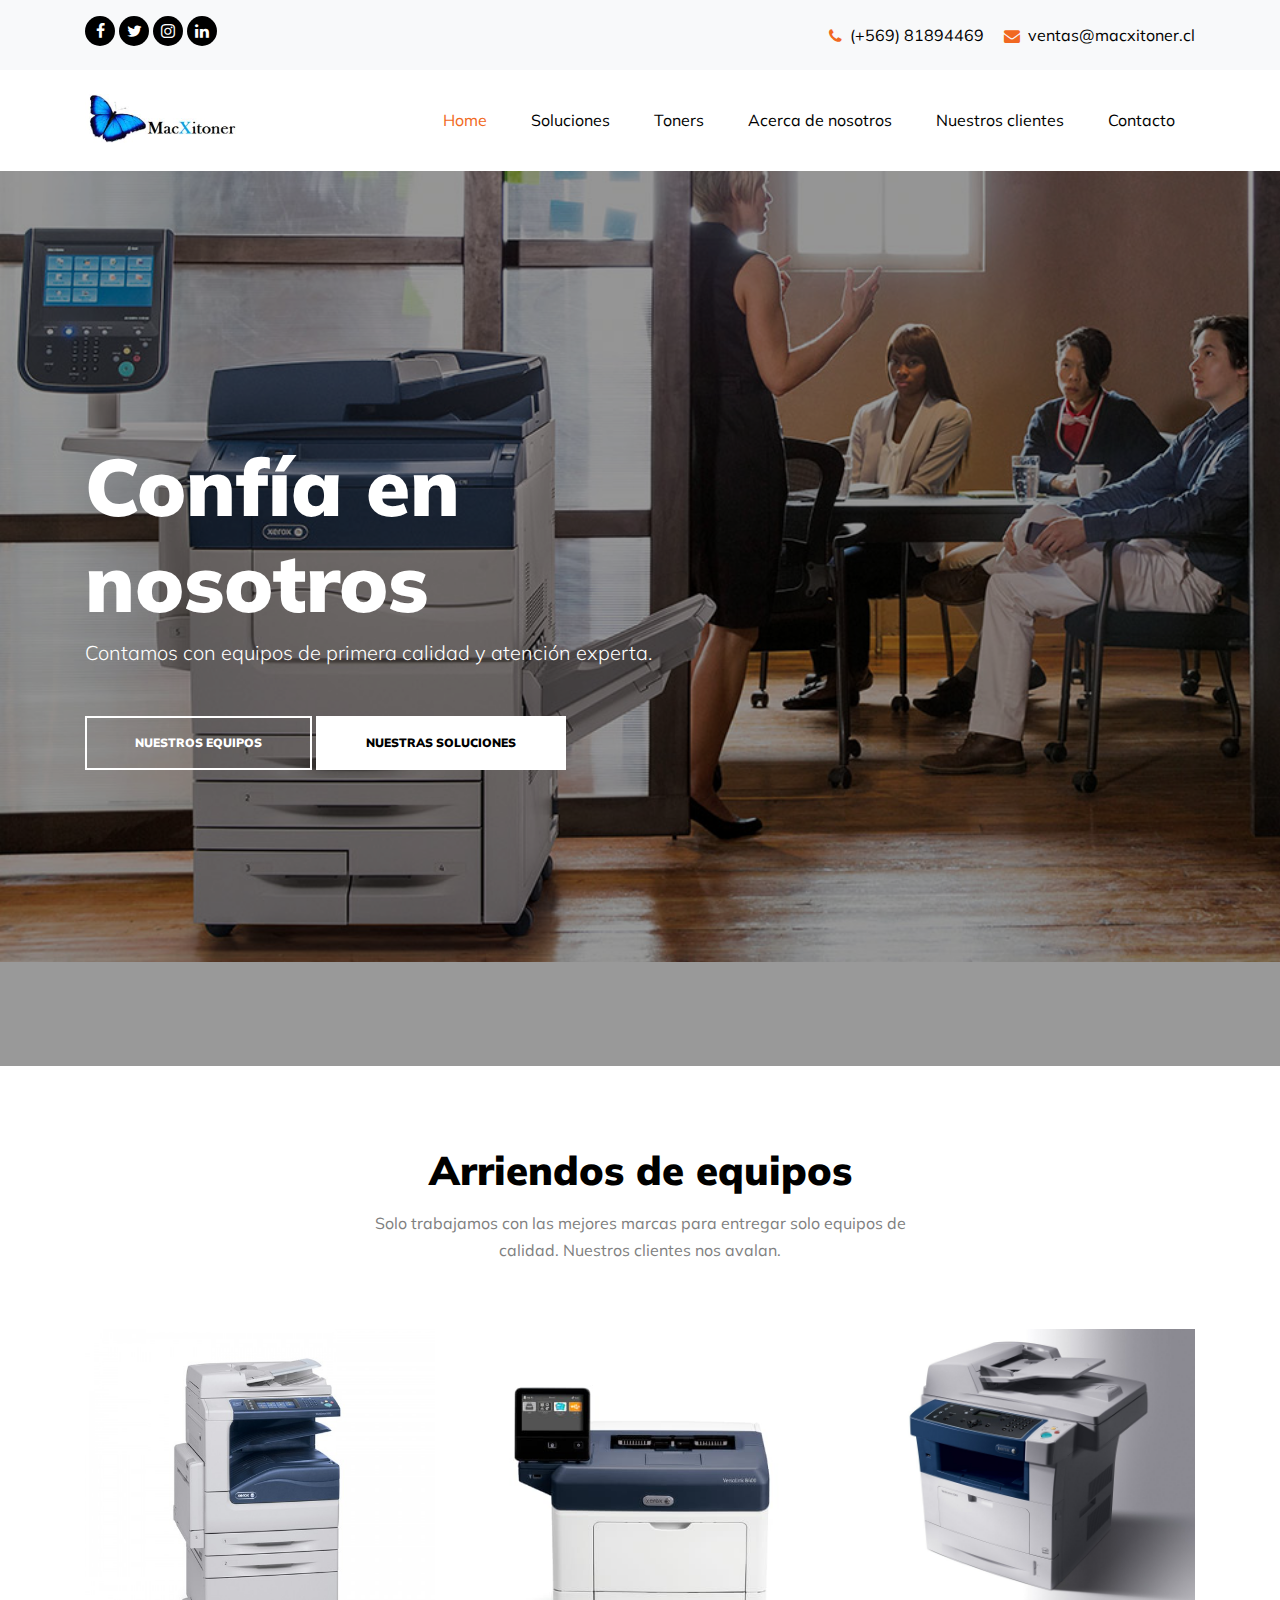
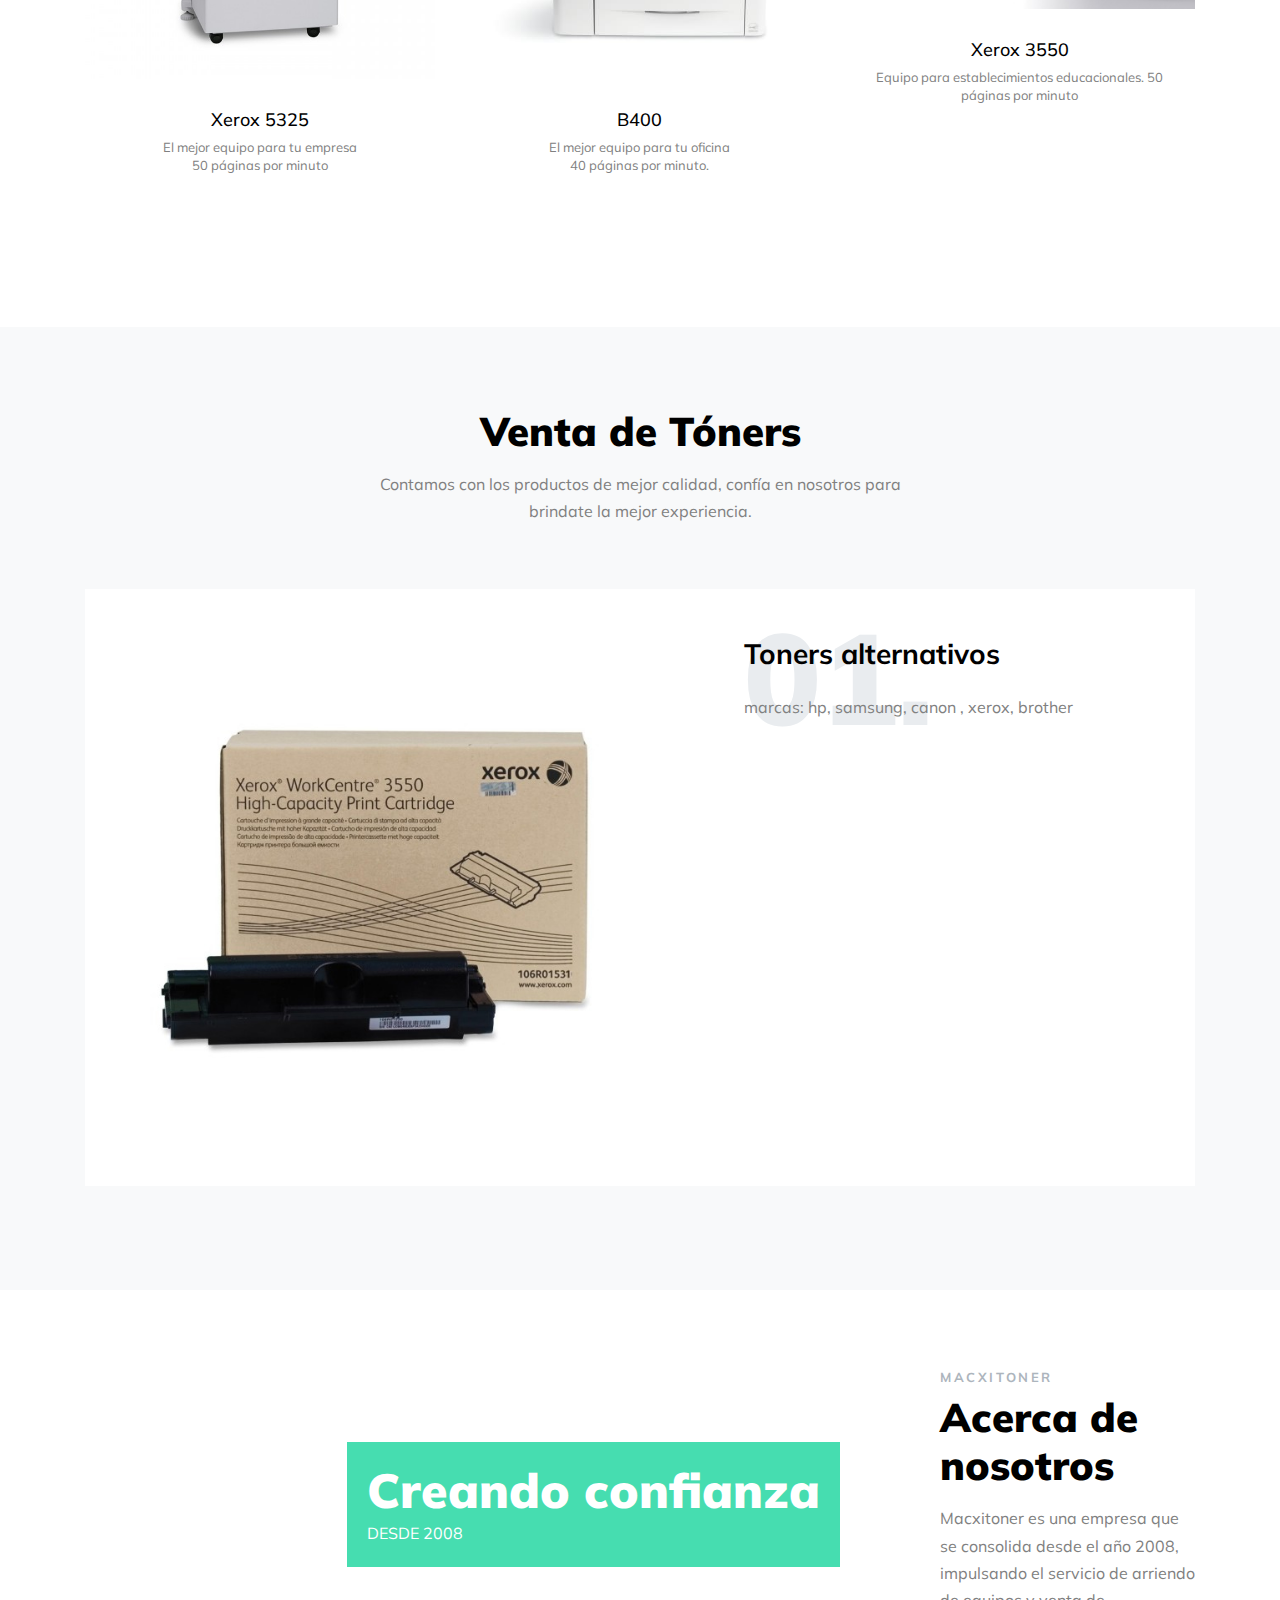
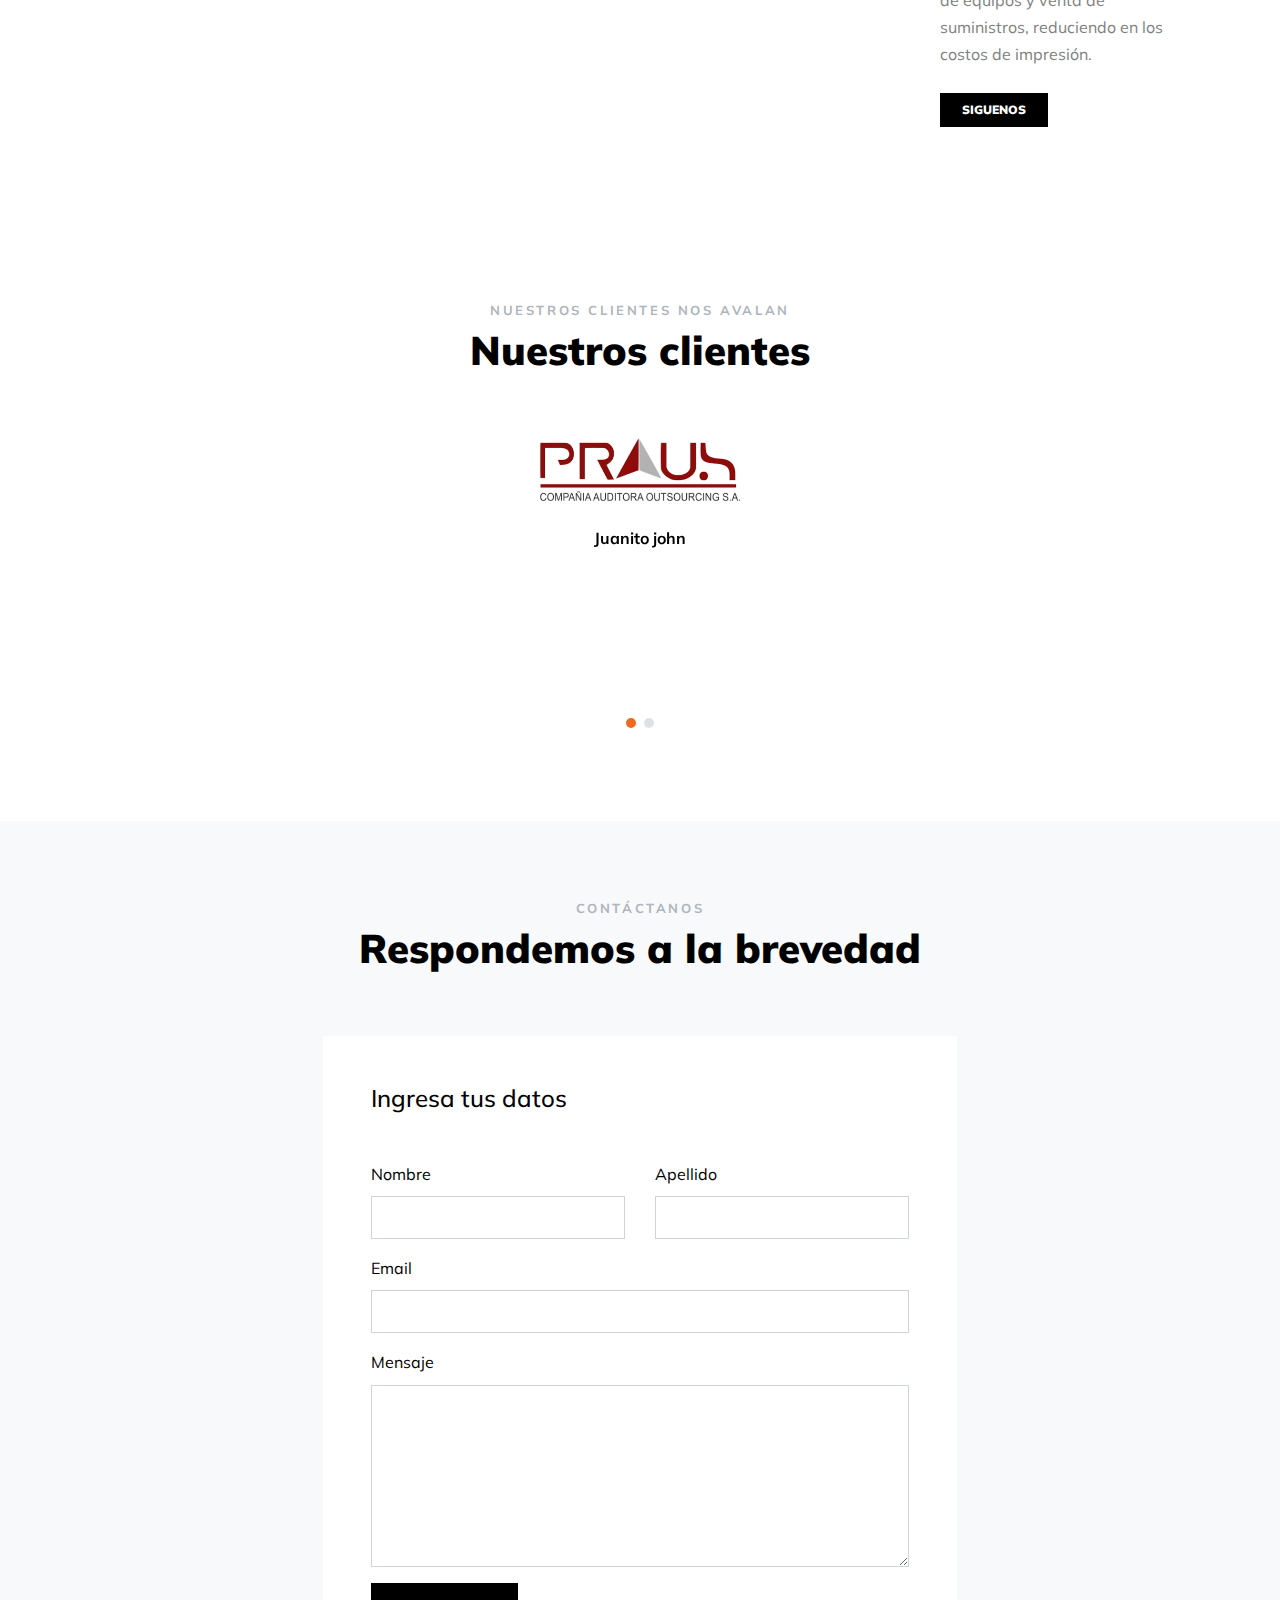
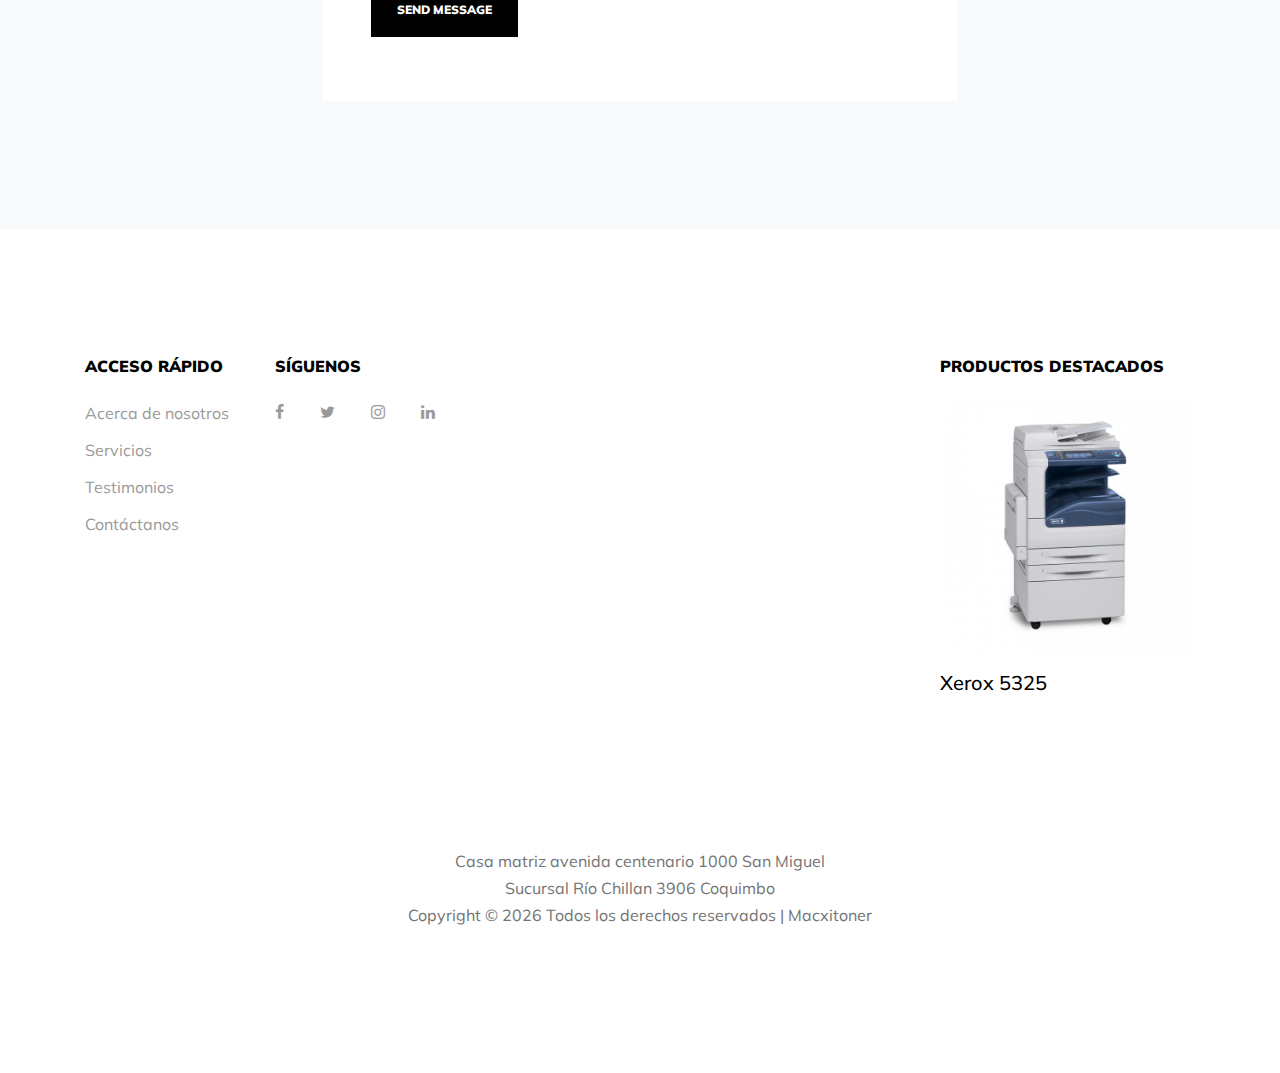
<file: docs/index.html>
<!DOCTYPE html>
<html lang="en">

<head>
  <title>Macxitoner &mdash; </title>
  <meta charset="utf-8">
  <meta name="viewport" content="width=device-width, initial-scale=1, shrink-to-fit=no">


  <link href="https://fonts.googleapis.com/css?family=Muli:300,400,700,900" rel="stylesheet">
  <link rel="stylesheet" href="fonts/icomoon/style.css">

  <link rel="stylesheet" href="css/bootstrap.min.css">
  <link rel="stylesheet" href="css/jquery-ui.css">
  <link rel="stylesheet" href="css/owl.carousel.min.css">
  <link rel="stylesheet" href="css/owl.theme.default.min.css">
  <link rel="stylesheet" href="css/owl.theme.default.min.css">

  <link rel="stylesheet" href="css/jquery.fancybox.min.css">

  <link rel="stylesheet" href="css/bootstrap-datepicker.css">

  <link rel="stylesheet" href="fonts/flaticon/font/flaticon.css">

  <link rel="stylesheet" href="css/aos.css">

  <link rel="stylesheet" href="css/style.css">

</head>

<body data-spy="scroll" data-target=".site-navbar-target" data-offset="300">

  <div class="site-wrap">

    <div class="site-mobile-menu site-navbar-target">
      <div class="site-mobile-menu-header">
        <div class="site-mobile-menu-close mt-3">
          <span class="icon-close2 js-menu-toggle"></span>
        </div>
      </div>
      <div class="site-mobile-menu-body"></div>
    </div>

    <div class="top-bar py-3 bg-light" id="home-section">
      <div class="container">
        <div class="row align-items-center">

          <div class="col-6 text-left">
            <ul class="social-media">
              <li><a href="#" class=""><span class="icon-facebook"></span></a></li>
              <li><a href="#" class=""><span class="icon-twitter"></span></a></li>
              <li><a href="https://www.instagram.com/macxitoner" class=""><span class="icon-instagram"></span></a></li>
              <li><a href="#" class=""><span class="icon-linkedin"></span></a></li>
            </ul>
          </div>
          <div class="col-6">
            <p class="mb-0 float-right">
              <span class="mr-3"><a href="tel://+56981894469"> <span class="icon-phone mr-2"
                    style="position: relative; top: 2px;"></span><span
                    class="d-none d-lg-inline-block text-black">(+569) 81894469</span></a></span>
              <span><a href="#"><span class="icon-envelope mr-2" style="position: relative; top: 2px;"></span><span
                    class="d-none d-lg-inline-block text-black">ventas@macxitoner.cl</span></a></span>
            </p>

          </div>
        </div>
      </div>
    </div>

    <header class="site-navbar py-4 bg-white js-sticky-header site-navbar-target" role="banner">

      <div class="container">
        <div class="row align-items-center">
          
          <div class="col-7 col-xl-2">
            <!-- <h1 class="mb-0 site-logo"><a href="index.html" class="text-black mb-0">Macxitoner<span class="text-primary">.</span> </a></h1> -->
            <img src="images/logo.jpeg" alt="Image" class="img-fluid">

          </div>
          <div class="col-12 col-md-10 d-none d-xl-block">
            <nav class="site-navigation position-relative text-right" role="navigation">

              <ul class="site-menu main-menu js-clone-nav mr-auto d-none d-lg-block">
                <li><a href="#home-section" class="nav-link">Home</a></li>
                <li><a href="#products-section" class="nav-link">Soluciones</a></li>
                <li><a href="#venta-toners" class="nav-link">Toners</a></li>
                <li><a href="#about-section" class="nav-link">Acerca de nosotros</a></li>
                <li><a href="#testimonials-section" class="nav-link">Nuestros clientes</a></li>
                <li><a href="#contact-section" class="nav-link">Contacto</a></li>
              </ul>
            </nav>
          </div>


          <div class="col-6 d-inline-block d-xl-none ml-md-0 py-3" style="position: relative; top: 3px;"><a href="#"
              class="site-menu-toggle js-menu-toggle text-black float-right"><span class="icon-menu h3"></span></a>
          </div>

        </div>
      </div>

    </header>



    <div class="site-blocks-cover overlay" style="background-image: url(images/marketing.jpg);" data-aos="fade"
      data-stellar-background-ratio="0.5">
      <div class="container">
        <div class="row align-items-center justify-content-center">

          <div class="col-md-12" data-aos="fade-up" data-aos-delay="400">

            <div class="row mb-4">
              <div class="col-md-7">
                <h1>Confía en nosotros</h1>
                <p class="mb-5 lead">Contamos con equipos de primera calidad y atención experta.</p>
                <div>
                  <a href="#venta-toners"
                    class="btn btn-white btn-outline-white py-3 px-5 rounded-0 mb-lg-0 mb-2 d-block d-sm-inline-block">Nuestros
                    equipos</a>
                  <a href="#products-section" class="btn btn-white py-3 px-5 rounded-0 d-block d-sm-inline-block">Nuestras soluciones</a>
                </div>
              </div>
            </div>
          </div>
        </div>
      </div>
    </div>



    <div class="site-section" id="products-section">
      <div class="container">
        <div class="row mb-5 justify-content-center">
          <div class="col-md-6 text-center">
            <h2 class="section-title mb-3">Arriendos de equipos</h2>
            <p>Solo trabajamos con las mejores marcas para entregar solo equipos de calidad. Nuestros clientes nos
              avalan.</p>
          </div>
        </div>
        <div class="row">
          <div class="col-lg-4 col-md-6 mb-5">
            <div class="product-item">
              <figure>
                <img src="images/toner1.jpg" alt="Image" class="img-fluid">
              </figure>
              <div class="px-4">
                <h3><a href="#">Xerox 5325</a></h3>

                <p class="mb-4">El mejor equipo para tu empresa </br> 50 páginas por minuto</p>

              </div>
            </div>
          </div>





          <div class="col-lg-4 col-md-6 mb-5">
            <div class="product-item">
              <figure>
                <img src="images/toner5.jpg" alt="Image" class="img-fluid">
              </figure>
              <div class="px-4">
                <h3><a href="#"> B400 </a></h3>

                <p class="mb-4">El mejor equipo para tu oficina <br>40 páginas por minuto.</p>
              </div>
            </div>
          </div>

          <div class="col-lg-4 col-md-6 mb-5">
            <div class="product-item">
              <figure>
                <img src="images/toner2.jpg" alt="Image" class="img-fluid">
              </figure>
              <div class="px-4">
                <h3><a href="#">Xerox 3550 </a></h3>

                <p class="mb-4">Equipo para establecimientos educacionales. 50 páginas por minuto</p>
              </div>
            </div>
          </div>




        </div>
      </div>
    </div>


    <div id = 'venta-toners' class="site-section bg-light">
      <div class="container">
        <div class="row mb-5 justify-content-center">
          <div class="col-md-6 text-center">
            <!-- <h3 class="section-sub-title">Productos asombrosos</h3> -->
            <h2 class="section-title mb-3">Venta de Tóners</h2>
            <p>Contamos con los productos de mejor calidad, confía en nosotros para brindate la mejor experiencia.</p>
          </div>
        </div>
        <div class="bg-white py-4 mb-4">
          <div class="row mx-4 my-4 product-item-2 align-items-start">
            <div class="col-md-6 mb-5 mb-md-0">
              <img src="images/suministro.jpg" alt="Image" class="img-fluid">
            </div>

            <div class="col-md-5 ml-auto product-title-wrap">
              <span class="number">01.</span>
              <h3 class="text-black mb-4 font-weight-bold">Toners alternativos</h3>
              <p class="mb-4">marcas: hp, samsung, canon , xerox, brother</p>

              <div class="mb-4">
                <!-- <h3 class="text-black font-weight-bold h5">Precio:</h3> -->
                <!-- <div class="price"><del class="mr-2">$299.990</del> $99.990</div> -->
              </div>
              <!-- <p>
                <a href="#" class="btn btn-black btn-outline-black rounded-0 d-block mb-2 mb-lg-0 d-lg-inline-block">Ver
                  detalles</a>
                <a href="#" class="btn btn-black rounded-0 d-block d-lg-inline-block">Comprar</a>
              </p> -->
            </div>
          </div>
        </div>


      </div>
    </div>


    <div class="site-section" id="about-section">
      <div class="container">
        <div class="row align-items-lg-center">
          <div class="col-md-8 mb-5 mb-lg-0 position-relative">
            <!-- <img src="images/mario.jpg" class="img-fluid" alt="Image"> -->
            <div class="experience">
              <span class="year">Creando confianza</span>
              <span class="caption">desde 2008</span>
            </div>
          </div>
          <div class="col-md-3 ml-auto">
            <h3 class="section-sub-title">Macxitoner</h3>
            <h2 class="section-title mb-3">Acerca de nosotros</h2>
            <p class="mb-4">Macxitoner es una empresa que se consolida desde el año 2008, impulsando el servicio de
              arriendo de equipos y venta de suministros, reduciendo en los costos de impresión.</p>
            <p><a href="#" class="btn btn-black btn-black--hover rounded-0">Siguenos</a></p>
          </div>
        </div>
      </div>
    </div>


    

    <div class="site-section testimonial-wrap" id="testimonials-section">
      <div class="container">
        <div class="row mb-5">
          <div class="col-12 text-center">
            <h3 class="section-sub-title">Nuestros clientes nos avalan</h3>
            <h2 class="section-title mb-3">Nuestros clientes</h2>
          </div>
        </div>
      </div>
      <div class="slide-one-item home-slider owl-carousel">
        <div>
          <div class="testimonial">
            <figure class="mb-4 d-block align-items-center justify-content-center">
              <div><img src="images/praus.png" alt="Image" border-radius = "0"class="w-100 img-fluid mb-3"></div>
            </figure>
            <!-- <blockquote class="mb-3">
              <p>&ldquo;Mario y su empresa son los mejores en este rubro, desde 2010 que compro sus toners.&rdquo;</p>
            </blockquote> -->
            <p class="text-black"><strong>Juanito john</strong></p>


          </div>
        </div>
        <div>
          <div class="testimonial">

            <figure class="mb-4 d-block align-items-center justify-content-center">
              <div><img src="images/losCarrera.png" alt="Image" class="w-100 img-fluid mb-3"></div>
            </figure>

            <!-- <blockquote class="mb-3">
              <p>&ldquo;Mi señora está encantanda con esta empresa, de seguro volveremos a comprar.&rdquo;</p>
            </blockquote> -->

            <p class="text-black"><strong>Diego Pedreros</strong></p>


          </div>
        </div>




      </div>
    </div>






    <div class="site-section bg-light" id="contact-section">
      <div class="container">
        <div class="row mb-5">
          <div class="col-12 text-center">
            <h3 class="section-sub-title">Contáctanos</h3>
            <h2 class="section-title mb-3">Respondemos a la brevedad</h2>
          </div>
        </div>
        <div class="row justify-content-center">
          <div class="col-md-7 mb-5">



            <form action="mailto:richards.javier@gmail.com" class="p-5 bg-white">

              <h2 class="h4 text-black mb-5">Ingresa tus datos</h2>

              <div class="row form-group">
                <div class="col-md-6 mb-3 mb-md-0">
                  <label class="text-black" for="fname">Nombre</label>
                  <input type="text" id="fname" class="form-control rounded-0">
                </div>
                <div class="col-md-6">
                  <label class="text-black" for="lname">Apellido</label>
                  <input type="text" id="lname" class="form-control rounded-0">
                </div>
              </div>

              <div class="row form-group">

                <div class="col-md-12">
                  <label class="text-black" for="email">Email</label>
                  <input type="email" id="email" class="form-control rounded-0">
                </div>
              </div>



              <div class="row form-group">
                <div class="col-md-12">
                  <label class="text-black" for="message">Mensaje</label>
                  <textarea name="message" id="message" cols="30" rows="7" class="form-control rounded-0"
                    ></textarea>
                </div>
              </div>

              <div class="row form-group">
                <div class="col-md-12">
                  <input type="submit" value="Send Message" class="btn btn-black rounded-0 py-3 px-4">
                </div>
              </div>


            </form>
          </div>

        </div>

      </div>
    </div>


    <footer class="site-footer bg-white">
      <div class="container">
        <div class="row">
          <div class="col-md-8">
            <div class="row">
   
              <div class="col-md-3 ">
                <h2 class="footer-heading mb-4">Acceso rápido</h2>
                <ul class="list-unstyled">
                  <li><a href="#">Acerca de nosotros</a></li>
                  <li><a href="#">Servicios</a></li>
                  <li><a href="#">Testimonios</a></li>
                  <li><a href="#">Contáctanos</a></li>
                </ul>
              </div>
              <div class="col-md-4">
                <h2 class="footer-heading mb-4">Síguenos</h2>
                <a href="#" class="pl-0 pr-3"><span class="icon-facebook"></span></a>
                <a href="#" class="pl-3 pr-3"><span class="icon-twitter"></span></a>
                <a href="#" class="pl-3 pr-3"><span class="icon-instagram"></span></a>
                <a href="#" class="pl-3 pr-3"><span class="icon-linkedin"></span></a>
              </div>
            </div>
          </div>
          <div class="col-md-3 ml-auto">
            <h2 class="footer-heading mb-4">Productos destacados</h2>
            <a href="#"><img src="images/toner1.jpg" alt="Image" class="img-fluid mb-3"></a>
            <h4 class="h5">Xerox 5325</h4>
          </div>
        </div>
        <div class="row pt-5 mt-5 text-center">
          <div class="col-md-12">
            <div class="border-top pt-5">
              <p>
                <!-- Link back to Colorlib can't be removed. Template is licensed under CC BY 3.0. -->
                
                  Casa matriz avenida centenario 1000 San Miguel<Br>
                  Sucursal Río Chillan 3906 Coquimbo <Br>
                  Copyright &copy; <script>document.write(new Date().getFullYear());</script>   Todos los derechos reservados | Macxitoner 
              </p>
            </div>
          </div>

        </div>
      </div>
    </footer>

  </div> <!-- .site-wrap -->

  <script src="js/jquery-3.3.1.min.js"></script>
  <script src="js/jquery-migrate-3.0.1.min.js"></script>
  <script src="js/jquery-ui.js"></script>
  <script src="js/popper.min.js"></script>
  <script src="js/bootstrap.min.js"></script>
  <script src="js/owl.carousel.min.js"></script>
  <script src="js/jquery.stellar.min.js"></script>
  <script src="js/jquery.countdown.min.js"></script>
  <script src="js/bootstrap-datepicker.min.js"></script>
  <script src="js/jquery.easing.1.3.js"></script>
  <script src="js/aos.js"></script>
  <script src="js/jquery.fancybox.min.js"></script>
  <script src="js/jquery.sticky.js"></script>


  <script src="js/main.js"></script>

</body>

</html>
</file>
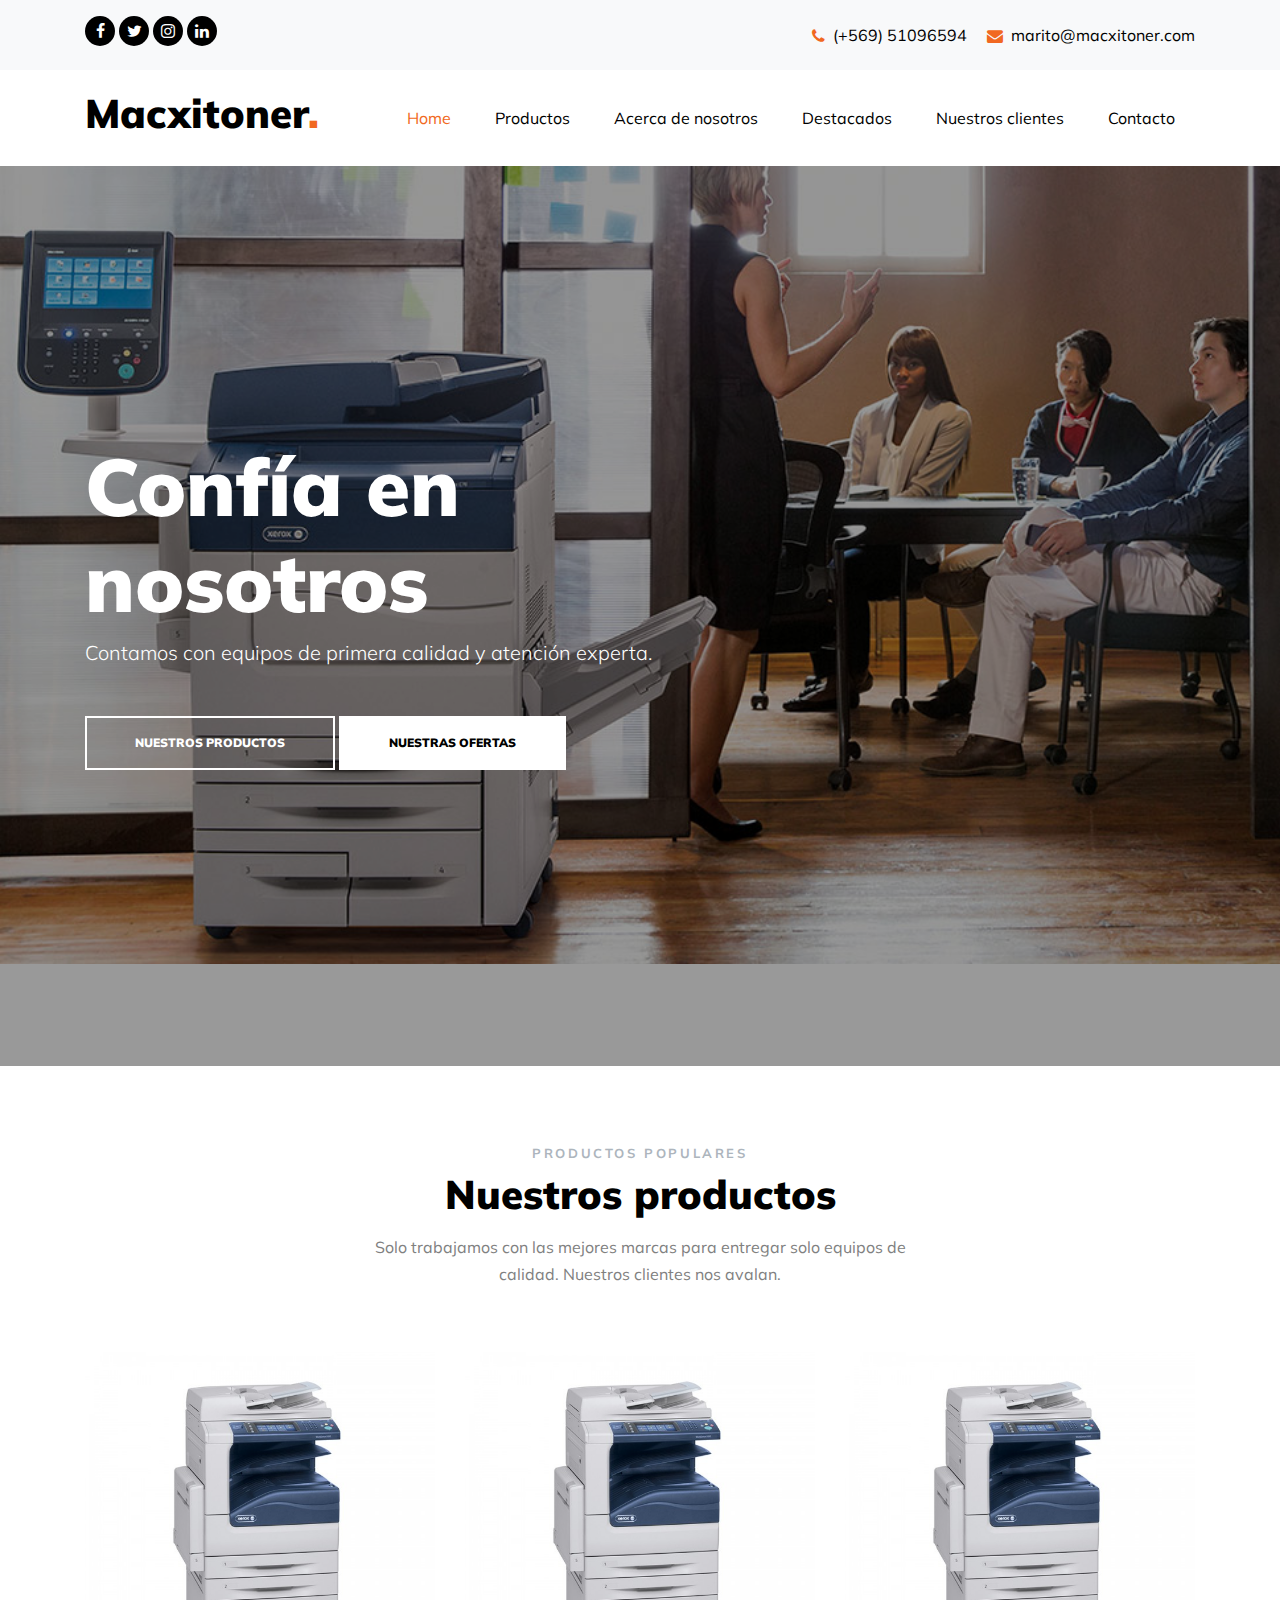
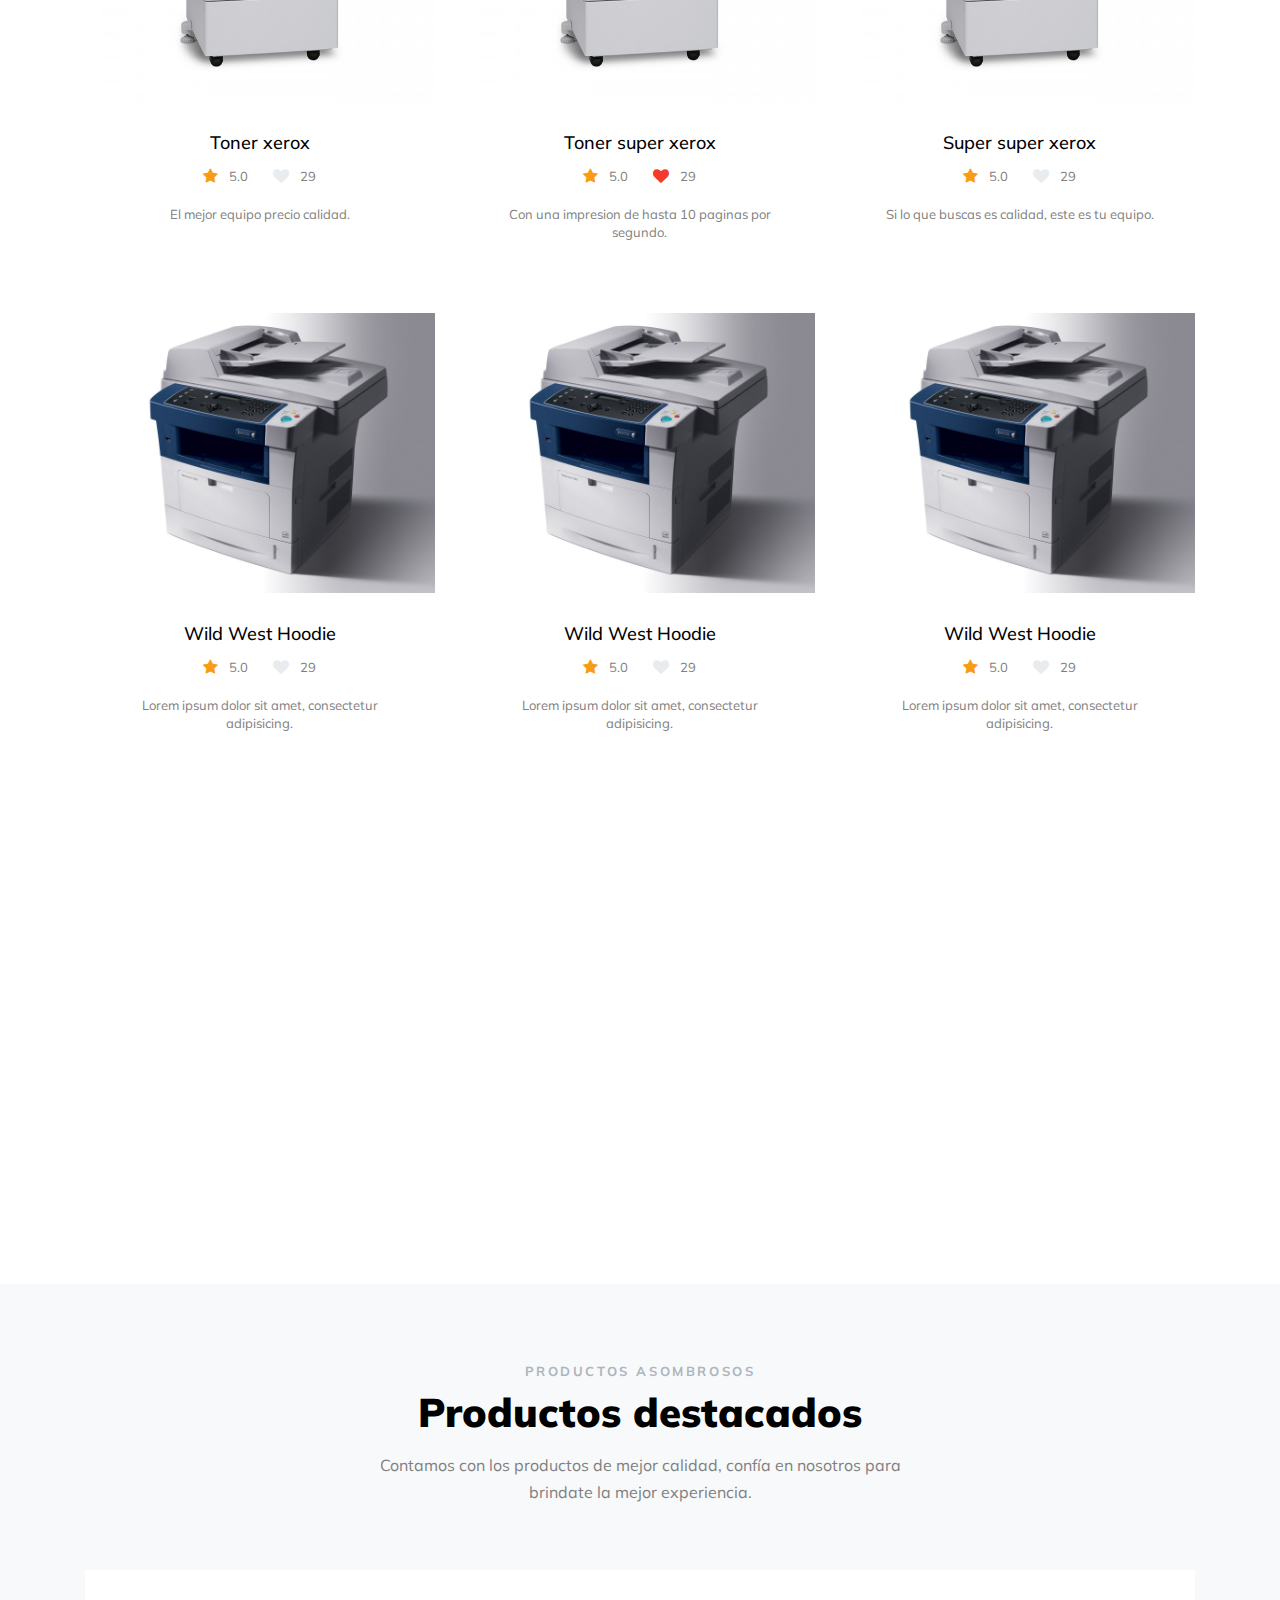
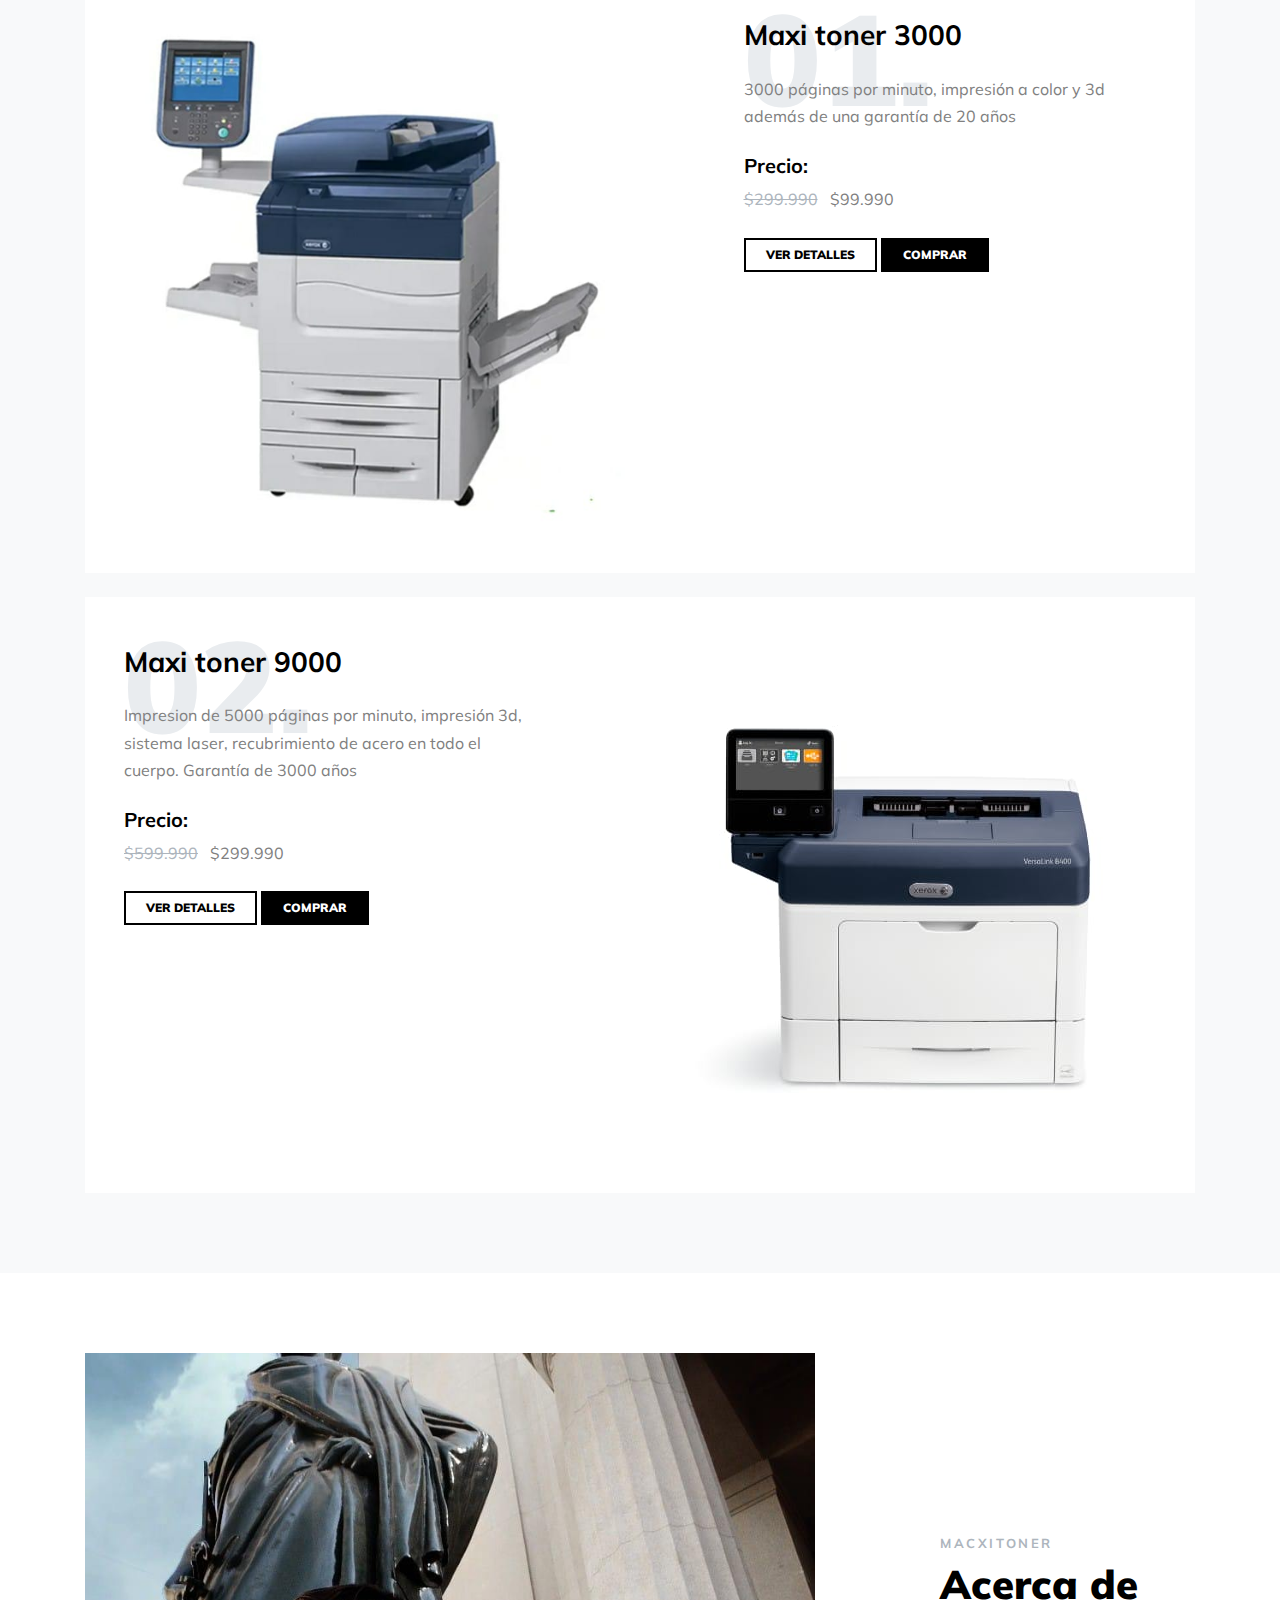
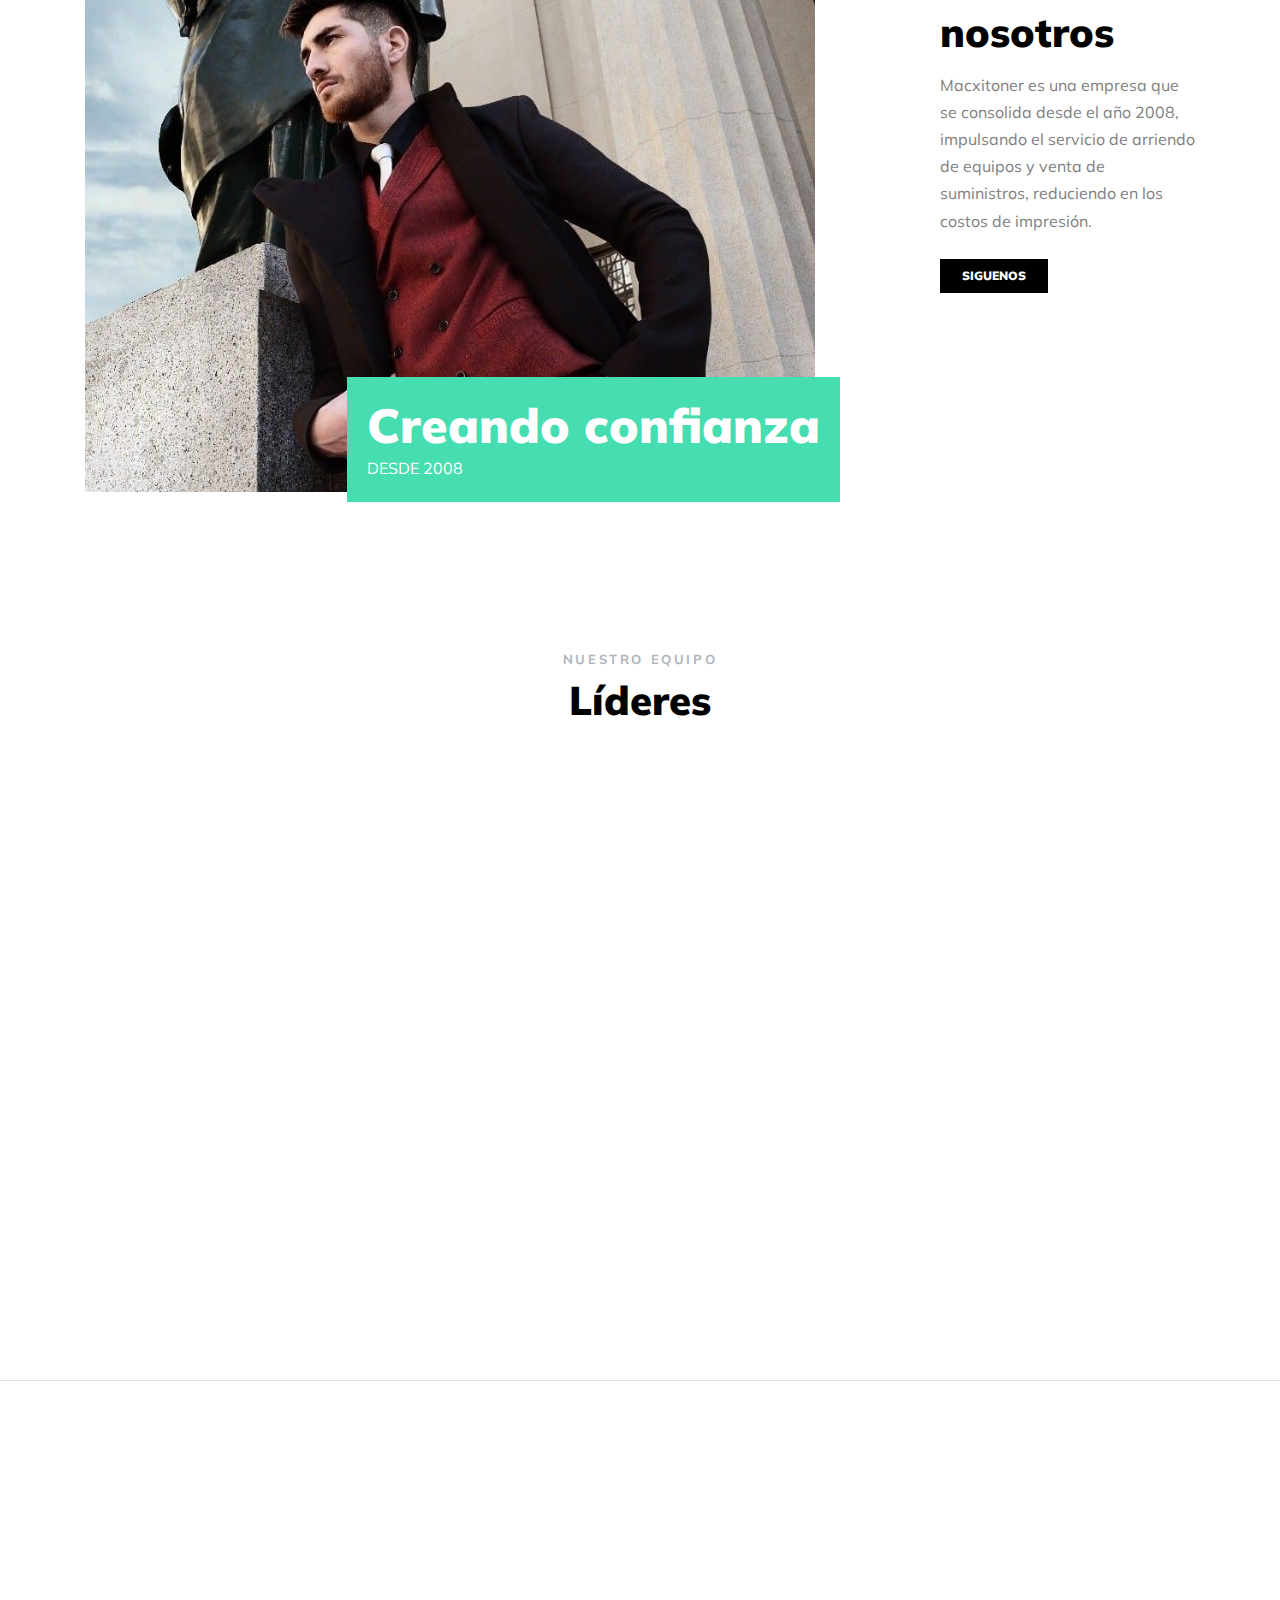
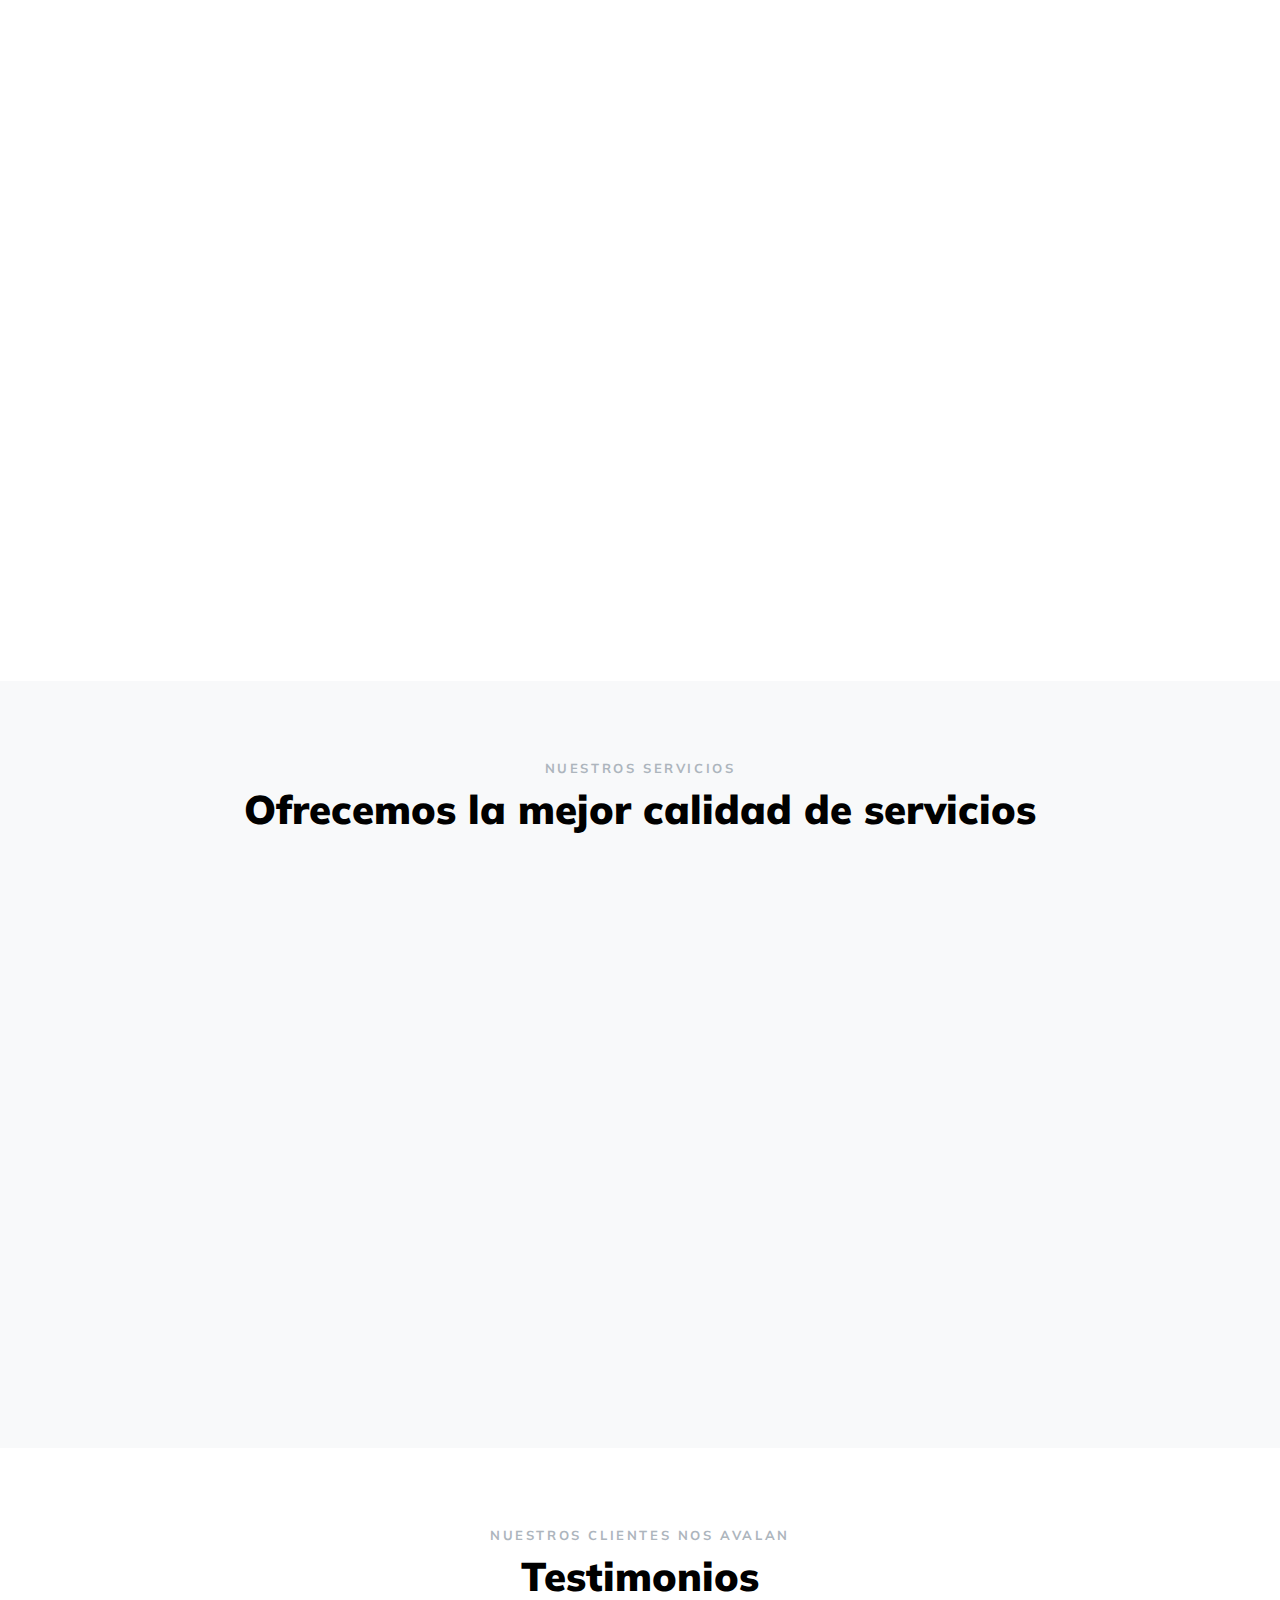
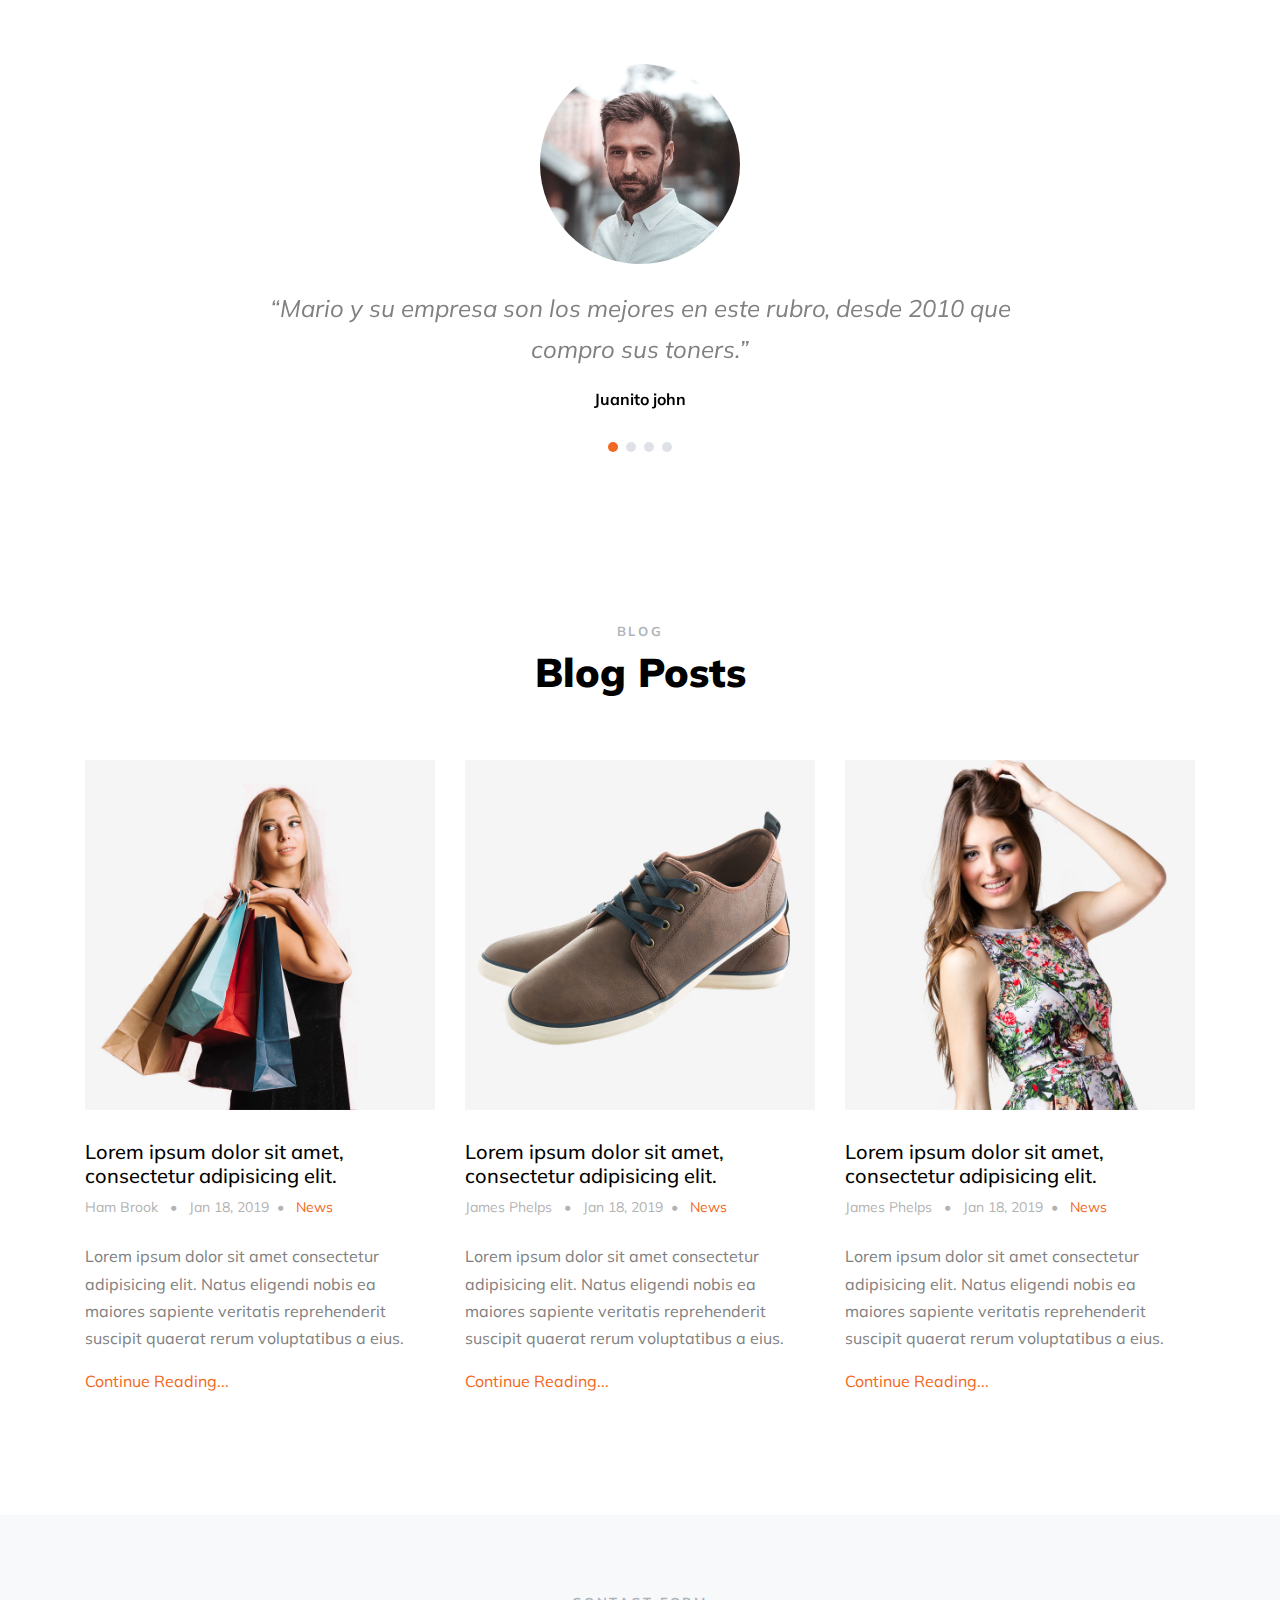
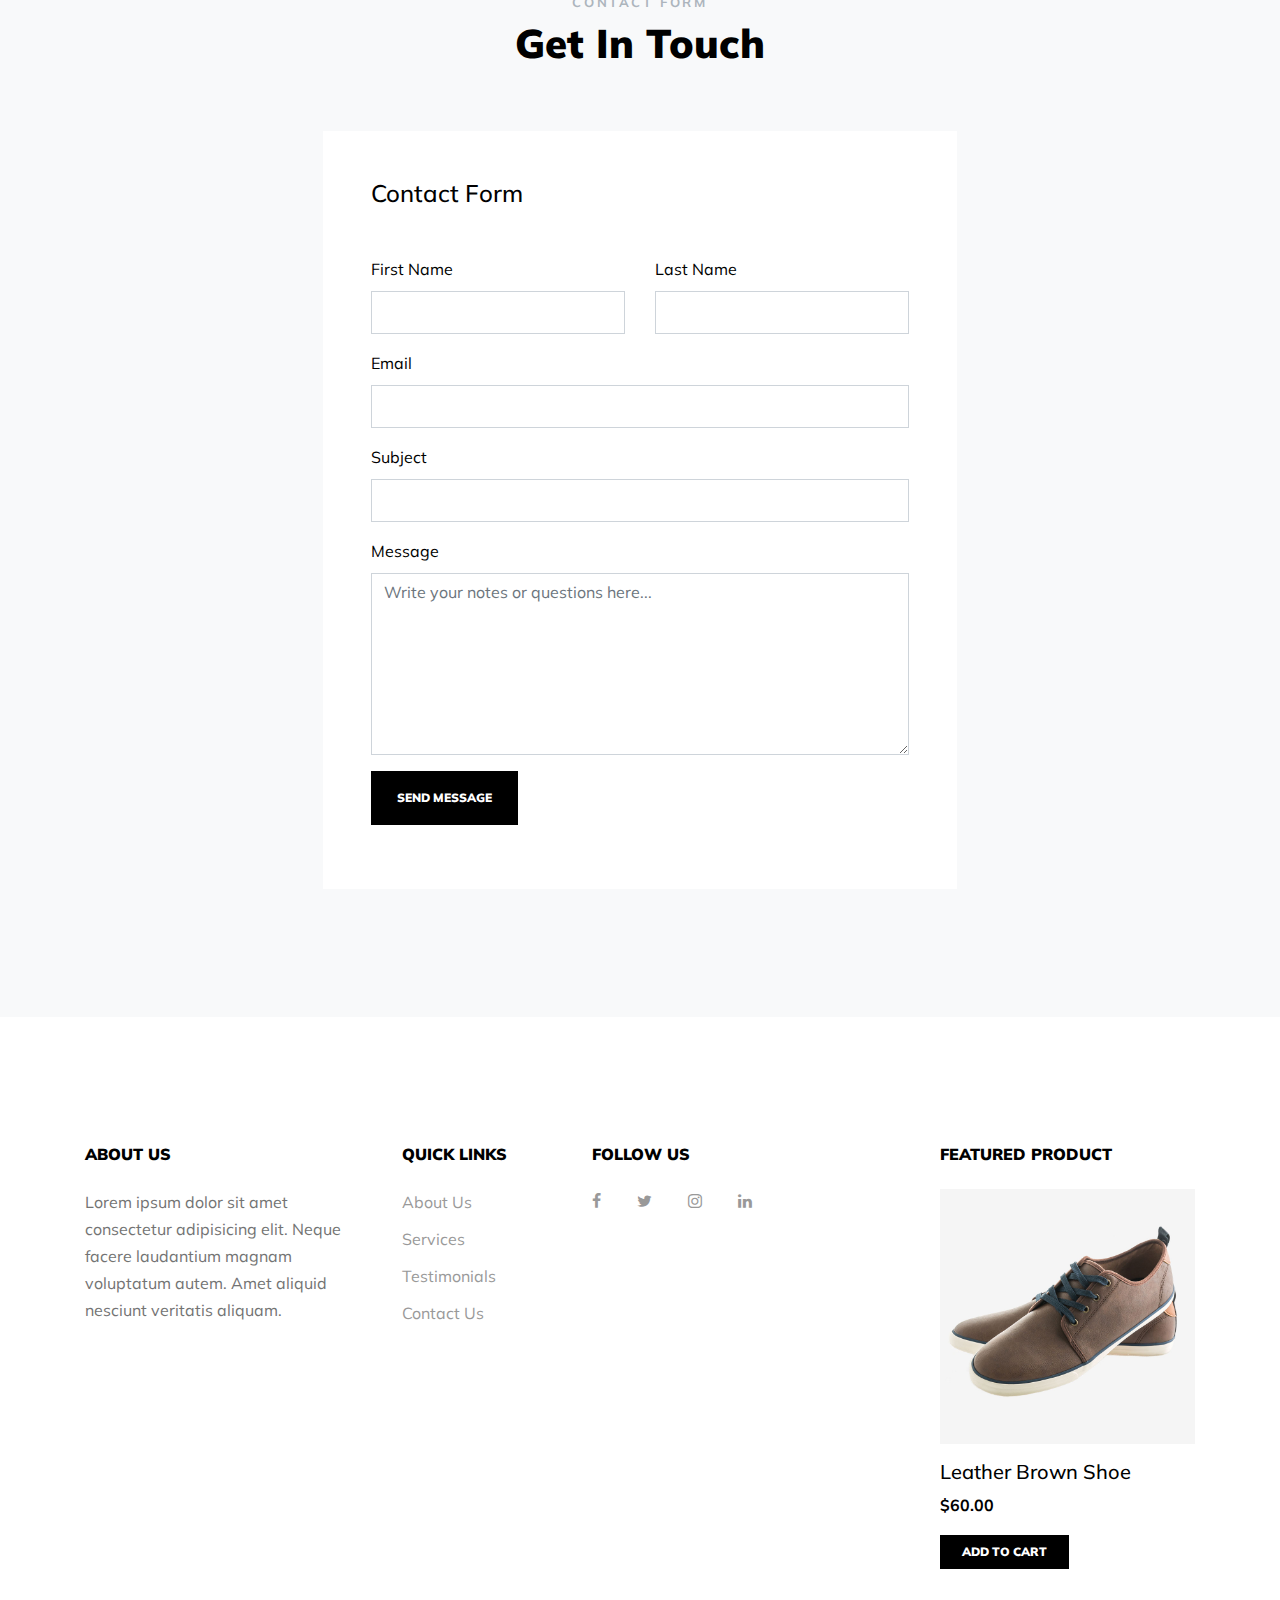
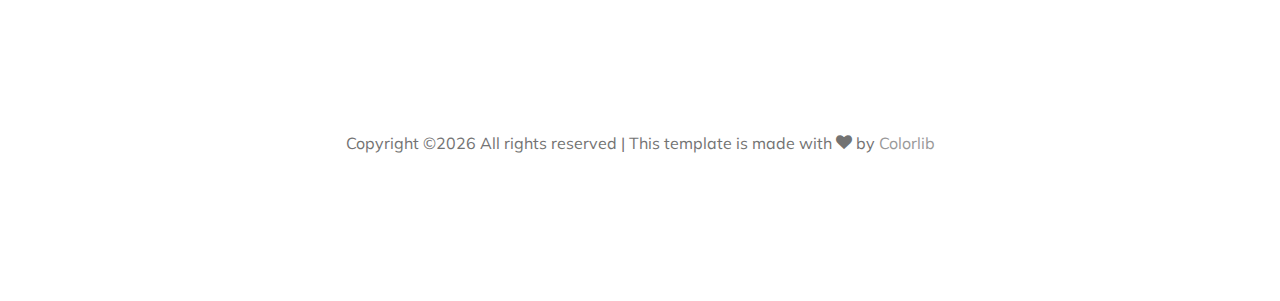
<file: home.html>
<!DOCTYPE html>
<html lang="en">
  <head>
    <title>Macxitoner &mdash; Website by Colorlib</title>
    <meta charset="utf-8">
    <meta name="viewport" content="width=device-width, initial-scale=1, shrink-to-fit=no">
    
    
    <link href="https://fonts.googleapis.com/css?family=Muli:300,400,700,900" rel="stylesheet">
    <link rel="stylesheet" href="fonts/icomoon/style.css">

    <link rel="stylesheet" href="css/bootstrap.min.css">
    <link rel="stylesheet" href="css/jquery-ui.css">
    <link rel="stylesheet" href="css/owl.carousel.min.css">
    <link rel="stylesheet" href="css/owl.theme.default.min.css">
    <link rel="stylesheet" href="css/owl.theme.default.min.css">

    <link rel="stylesheet" href="css/jquery.fancybox.min.css">

    <link rel="stylesheet" href="css/bootstrap-datepicker.css">

    <link rel="stylesheet" href="fonts/flaticon/font/flaticon.css">

    <link rel="stylesheet" href="css/aos.css">

    <link rel="stylesheet" href="css/style.css">
    
  </head>
  <body data-spy="scroll" data-target=".site-navbar-target" data-offset="300">
  
  <div class="site-wrap">

    <div class="site-mobile-menu site-navbar-target">
      <div class="site-mobile-menu-header">
        <div class="site-mobile-menu-close mt-3">
          <span class="icon-close2 js-menu-toggle"></span>
        </div>
      </div>
      <div class="site-mobile-menu-body"></div>
    </div>
   
    <div class="top-bar py-3 bg-light" id="home-section">
      <div class="container">
        <div class="row align-items-center">
         
          <div class="col-6 text-left">
            <ul class="social-media">
              <li><a href="#" class=""><span class="icon-facebook"></span></a></li>
              <li><a href="#" class=""><span class="icon-twitter"></span></a></li>
              <li><a href="#" class=""><span class="icon-instagram"></span></a></li>
              <li><a href="#" class=""><span class="icon-linkedin"></span></a></li>
            </ul>
          </div>
          <div class="col-6">
            <p class="mb-0 float-right">
              <span class="mr-3"><a href="tel://#"> <span class="icon-phone mr-2" style="position: relative; top: 2px;"></span><span class="d-none d-lg-inline-block text-black">(+569) 51096594</span></a></span>
              <span><a href="#"><span class="icon-envelope mr-2" style="position: relative; top: 2px;"></span><span class="d-none d-lg-inline-block text-black">marito@macxitoner.com</span></a></span>
            </p>
            
          </div>
        </div>
      </div> 
    </div>

    <header class="site-navbar py-4 bg-white js-sticky-header site-navbar-target" role="banner">

      <div class="container">
        <div class="row align-items-center">
          
          <div class="col-6 col-xl-2">
            <h1 class="mb-0 site-logo"><a href="index.html" class="text-black mb-0">Macxitoner<span class="text-primary">.</span> </a></h1>
          </div>
          <div class="col-12 col-md-10 d-none d-xl-block">
            <nav class="site-navigation position-relative text-right" role="navigation">

              <ul class="site-menu main-menu js-clone-nav mr-auto d-none d-lg-block">
                <li><a href="#home-section" class="nav-link">Home</a></li>
                <li><a href="#products-section" class="nav-link">Productos</a></li>
                <li><a href="#about-section" class="nav-link">Acerca de nosotros</a></li>
                <li><a href="#special-section" class="nav-link">Destacados</a></li>
                <li><a href="#testimonials-section" class="nav-link">Nuestros clientes</a></li>
                <li><a href="#contact-section" class="nav-link">Contacto</a></li>
              </ul>
            </nav>
          </div>


          <div class="col-6 d-inline-block d-xl-none ml-md-0 py-3" style="position: relative; top: 3px;"><a href="#" class="site-menu-toggle js-menu-toggle text-black float-right"><span class="icon-menu h3"></span></a></div>

        </div>
      </div>
      
    </header>

  
     
    <div class="site-blocks-cover overlay" style="background-image: url(images/marketing.jpg);" data-aos="fade" data-stellar-background-ratio="0.5">
      <div class="container">
        <div class="row align-items-center justify-content-center">

          <div class="col-md-12" data-aos="fade-up" data-aos-delay="400">
                        
            <div class="row mb-4">
              <div class="col-md-7">
                <h1>Confía en nosotros</h1>
                <p class="mb-5 lead">Contamos con equipos de primera calidad y atención experta.</p>
                <div>
                  <a href="#" class="btn btn-white btn-outline-white py-3 px-5 rounded-0 mb-lg-0 mb-2 d-block d-sm-inline-block">Nuestros productos</a>
                  <a href="#" class="btn btn-white py-3 px-5 rounded-0 d-block d-sm-inline-block">Nuestras ofertas</a>
                </div>
              </div>
            </div>
          </div>
        </div>
      </div>
    </div>  


    
    <div class="site-section" id="products-section">
      <div class="container">
        <div class="row mb-5 justify-content-center">
          <div class="col-md-6 text-center">
            <h3 class="section-sub-title">Productos populares</h3>
            <h2 class="section-title mb-3">Nuestros productos</h2>
            <p>Solo trabajamos con las mejores marcas para entregar solo equipos de calidad. Nuestros clientes nos avalan.</p>
          </div>
        </div>
        <div class="row">
          <div class="col-lg-4 col-md-6 mb-5">
            <div class="product-item">
              <figure>
                <img src="images/toner1.jpg" alt="Image" class="img-fluid">
              </figure>
              <div class="px-4">
                <h3><a href="#">Toner xerox</a></h3>
                <div class="mb-3">
                  <span class="meta-icons mr-3"><a href="#" class="mr-2"><span class="icon-star text-warning"></span></a> 5.0</span>
                  <span class="meta-icons wishlist"><a href="#" class="mr-2"><span class="icon-heart"></span></a> 29</span>
                </div>
                <p class="mb-4">El mejor equipo precio calidad.</p>

              </div>
            </div>
          </div>

          <div class="col-lg-4 col-md-6 mb-5">
            <div class="product-item">
              <figure>
                <img src="images/toner1.jpg" alt="Image" class="img-fluid">
              </figure>
              <div class="px-4">
                <h3><a href="#">Toner super xerox</a></h3>
                <div class="mb-3">
                  <span class="meta-icons mr-3"><a href="#" class="mr-2"><span class="icon-star text-warning"></span></a> 5.0</span>
                  <span class="meta-icons wishlist active"><a href="#" class="mr-2"><span class="icon-heart"></span></a> 29</span>
                </div>
                <p class="mb-4">Con una impresion de hasta 10 paginas por segundo.</p>

              </div>
            </div>
          </div>

          <div class="col-lg-4 col-md-6 mb-5">
            <div class="product-item">
              <figure>
                <img src="images/toner1.jpg" alt="Image" class="img-fluid">
              </figure>
              <div class="px-4">
                <h3><a href="#">Super super xerox</a></h3>
                <div class="mb-3">
                  <span class="meta-icons mr-3"><a href="#" class="mr-2"><span class="icon-star text-warning"></span></a> 5.0</span>
                  <span class="meta-icons wishlist"><a href="#" class="mr-2"><span class="icon-heart"></span></a> 29</span>
                </div>
                <p class="mb-4">Si lo que buscas es calidad, este es tu equipo.</p>
         
              </div>
            </div>
          </div>

          <div class="col-lg-4 col-md-6 mb-5">
            <div class="product-item">
              <figure>
                <img src="images/toner2.jpg" alt="Image" class="img-fluid">
              </figure>
              <div class="px-4">
                <h3><a href="#">Wild West Hoodie</a></h3>
                <div class="mb-3">
                  <span class="meta-icons mr-3"><a href="#" class="mr-2"><span class="icon-star text-warning"></span></a> 5.0</span>
                  <span class="meta-icons wishlist"><a href="#" class="mr-2"><span class="icon-heart"></span></a> 29</span>
                </div>
                <p class="mb-4">Lorem ipsum dolor sit amet, consectetur adipisicing.</p>
              </div>
            </div>
          </div>
          
          <div class="col-lg-4 col-md-6 mb-5">
            <div class="product-item">
              <figure>
                <img src="images/toner2.jpg" alt="Image" class="img-fluid">
              </figure>
              <div class="px-4">
                <h3><a href="#">Wild West Hoodie</a></h3>
                <div class="mb-3">
                  <span class="meta-icons mr-3"><a href="#" class="mr-2"><span class="icon-star text-warning"></span></a> 5.0</span>
                  <span class="meta-icons wishlist"><a href="#" class="mr-2"><span class="icon-heart"></span></a> 29</span>
                </div>
                <p class="mb-4">Lorem ipsum dolor sit amet, consectetur adipisicing.</p>
              </div>
            </div>
          </div>

          <div class="col-lg-4 col-md-6 mb-5">
            <div class="product-item">
              <figure>
                <img src="images/toner2.jpg" alt="Image" class="img-fluid">
              </figure>
              <div class="px-4">
                <h3><a href="#">Wild West Hoodie</a></h3>
                <div class="mb-3">
                  <span class="meta-icons mr-3"><a href="#" class="mr-2"><span class="icon-star text-warning"></span></a> 5.0</span>
                  <span class="meta-icons wishlist"><a href="#" class="mr-2"><span class="icon-heart"></span></a> 29</span>
                </div>
                <p class="mb-4">Lorem ipsum dolor sit amet, consectetur adipisicing.</p>
              </div>
            </div>
          </div>

          
        </div>
      </div>
    </div>
    
    <div class="site-blocks-cover inner-page-cover overlay get-notification"  style="background-image: url(images/marketing.jpg); background-attachment: fixed;" data-aos="fade">
      <div class="container">

        <div class="row align-items-center justify-content-center">
          <form class="col-md-7" method="post">
            <h2>Suscribete a nosotros para tener las mejores ofertas</h2>
            <div class="d-flex mb-4">
              <input type="text" class="form-control rounded-0" placeholder="Ingresa tu direccion de correo">
              <input type="submit" class="btn btn-white btn-outline-white rounded-0" value="Subscribe">
            </div>
            <p>Mantente actualizado sobre nuestros nuevos productos y ofertas especiales para clientes preferenciales.</p>
          </form>
        </div>

      </div>
    </div>

    <div class="site-section bg-light">
      <div class="container">
        <div class="row mb-5 justify-content-center">
          <div class="col-md-6 text-center">
            <h3 class="section-sub-title">Productos asombrosos</h3>
            <h2 class="section-title mb-3">Productos destacados</h2>
            <p>Contamos con los productos de mejor calidad, confía en nosotros para brindate la mejor experiencia.</p>
          </div>
        </div>
        <div class="bg-white py-4 mb-4">
          <div class="row mx-4 my-4 product-item-2 align-items-start">
            <div class="col-md-6 mb-5 mb-md-0">
              <img src="images/toner3.jpg" alt="Image" class="img-fluid">
            </div>
           
            <div class="col-md-5 ml-auto product-title-wrap">
              <span class="number">01.</span>
              <h3 class="text-black mb-4 font-weight-bold">Maxi toner 3000</h3>
              <p class="mb-4">3000 páginas por minuto, impresión a color y 3d además de una garantía de 20 años</p>
              
              <div class="mb-4"> 
                <h3 class="text-black font-weight-bold h5">Precio:</h3>
                <div class="price"><del class="mr-2">$299.990</del> $99.990</div>
              </div>
              <p>
                <a href="#" class="btn btn-black btn-outline-black rounded-0 d-block mb-2 mb-lg-0 d-lg-inline-block">Ver detalles</a>
                <a href="#" class="btn btn-black rounded-0 d-block d-lg-inline-block">Comprar</a>
              </p>
            </div>
          </div>
        </div>

        <div class="bg-white py-4">
          <div class="row mx-4 my-4 product-item-2 align-items-start">
            <div class="col-md-6 mb-5 mb-md-0 order-1 order-md-2">
              <img src="images/toner5.jpg" alt="Image" class="img-fluid">
            </div>
           
            <div class="col-md-5 mr-auto product-title-wrap order-2 order-md-1">
              <span class="number">02.</span>
              <h3 class="text-black mb-4 font-weight-bold">Maxi toner 9000</h3>
              <p class="mb-4">Impresion  de 5000 páginas por minuto, impresión 3d, sistema laser, recubrimiento de acero en todo el cuerpo. Garantía de 3000 años</p>
              
              <div class="mb-4"> 
                <h3 class="text-black font-weight-bold h5">Precio:</h3>
                <div class="price"><del class="mr-2">$599.990</del> $299.990</div>
              </div>
              <p>
                <a href="#" class="btn btn-black btn-outline-black rounded-0 d-block mb-2 mb-lg-0 d-lg-inline-block">Ver detalles</a>
                <a href="#" class="btn btn-black rounded-0 d-block d-lg-inline-block">Comprar</a>
              </p>
            </div>
          </div>
        </div>

      </div>
    </div>


    <div class="site-section" id="about-section">
      <div class="container">
        <div class="row align-items-lg-center">
          <div class="col-md-8 mb-5 mb-lg-0 position-relative">
            <img src="images/mario.jpg" class="img-fluid" alt="Image">
            <div class="experience">
              <span class="year">Creando confianza</span>
              <span class="caption">desde 2008</span>
            </div>
          </div>
          <div class="col-md-3 ml-auto">
            <h3 class="section-sub-title">Macxitoner</h3>
            <h2 class="section-title mb-3">Acerca de nosotros</h2>
            <p class="mb-4">Macxitoner es una empresa que se consolida desde el año 2008, impulsando el servicio de arriendo de equipos y venta de suministros, reduciendo en los costos de impresión.</p>
            <p><a href="#" class="btn btn-black btn-black--hover rounded-0">Siguenos</a></p>
          </div>
        </div>
      </div>
    </div>



    <div class="site-section border-bottom" id="team-section">
      <div class="container">
        <div class="row mb-5">
          <div class="col-12 text-center">
            <h3 class="section-sub-title">Nuestro equipo</h3>
            <h2 class="section-title mb-3">Líderes</h2>
          </div>
        </div>
        <div class="row">
          <div class="col-md-6 col-lg-4 mb-5 mb-lg-0" data-aos="fade" data-aos-delay="100">
            <div class="person text-center">
              <img src="images/mario2.jpg" alt="Image" class="img-fluid rounded w-75 mb-3">
              <h3>Mario Irazzoki</h3>
              <p class="position text-muted">Co-Fundador, Presidente</p>
              <p class="mb-4">Nisi at consequatur unde molestiae quidem provident voluptatum deleniti quo iste error eos est praesentium distinctio cupiditate tempore suscipit inventore deserunt tenetur.</p>
              <ul class="ul-social-circle">
                <li><a href="#"><span class="icon-facebook"></span></a></li>
                <li><a href="#"><span class="icon-twitter"></span></a></li>
                <li><a href="#"><span class="icon-linkedin"></span></a></li>
                <li><a href="#"><span class="icon-instagram"></span></a></li>
              </ul>
            </div>
          </div>
          <div class="col-md-6 col-lg-4 mb-5 mb-lg-0" data-aos="fade" data-aos-delay="200">
            <div class="person text-center">
              <img src="images/person_3.jpg" alt="Image" class="img-fluid rounded w-75 mb-3">
              <h3>Don diego</h3>
              <p class="position text-muted">Co-fundador, COO</p>
              <p class="mb-4">Nisi at consequatur unde molestiae quidem provident voluptatum deleniti quo iste error eos est praesentium distinctio cupiditate tempore suscipit inventore deserunt tenetur.</p>
              <ul class="ul-social-circle">
                <li><a href="#"><span class="icon-facebook"></span></a></li>
                <li><a href="#"><span class="icon-twitter"></span></a></li>
                <li><a href="#"><span class="icon-linkedin"></span></a></li>
                <li><a href="#"><span class="icon-instagram"></span></a></li>
              </ul>
            </div>
          </div>
          <div class="col-md-6 col-lg-4 mb-5 mb-lg-0" data-aos="fade" data-aos-delay="300">
            <div class="person text-center">
              <img src="images/javier.jpg" alt="Image" class="img-fluid rounded w-75 mb-3">
              <h3>Javier Richards</h3>
              <p class="position text-muted">Hace la página web</p>
              <p class="mb-4">Nisi at consequatur unde molestiae quidem provident voluptatum deleniti quo iste error eos est praesentium distinctio cupiditate tempore suscipit inventore deserunt tenetur.</p>
              <ul class="ul-social-circle">
                <li><a href="#"><span class="icon-facebook"></span></a></li>
                <li><a href="#"><span class="icon-twitter"></span></a></li>
                <li><a href="#"><span class="icon-linkedin"></span></a></li>
                <li><a href="#"><span class="icon-instagram"></span></a></li>
              </ul>
            </div>
          </div>
        </div>
      </div>
    </div>
    
    <div class="site-blocks-cover overlay get-notification" id="special-section" style="background-image: url(images/hero_2.jpg); background-attachment: fixed; background-position: top;" data-aos="fade">
      <div class="container">

        <div class="row align-items-center justify-content-center">
          <div class="col-md-7 text-center">
            <h3 class="section-sub-title">Promociones especiales</h3>
            <h3 class="section-title text-white mb-4">Ofertas de primavera</h3>
            <p class="mb-5 lead">Entendemos que puedas estar pasando por un complicado momento debido a la contingencia actual, por eso queremos ser
              parte de la solución, invitándote con ofertas especiales para esta primavera, de manera de disminuir tus gastos entergándote la misma calidad
              desde 2008.</p>
            
            <div id="date-countdown" class="mb-5"></div>

            <p><a href="#" class="btn btn-white btn-outline-white py-3 px-5 rounded-0 mb-lg-0 mb-2 d-block d-sm-inline-block">Comprar ahora</a></p>
          </div>
        </div>

      </div>
    </div>

    <div class="site-section bg-light" id="services-section">
      <div class="container">
        <div class="row mb-5">
          <div class="col-12 text-center">
            <h3 class="section-sub-title">Nuestros servicios</h3>
            <h2 class="section-title mb-3">Ofrecemos la mejor calidad de servicios</h2>
          </div>
        </div>
        <div class="row align-items-stretch">
          <div class="col-md-6 col-lg-4 mb-4 mb-lg-4" data-aos="fade-up">
            <div class="unit-4 d-flex">
              <div class="unit-4-icon mr-4"><span class="text-primary icon-pie_chart"></span></div>
              <div>
                <h3>Venta de toners</h3>
                <p>Lorem ipsum dolor sit amet consectetur adipisicing elit. Perferendis quis molestiae vitae eligendi at.</p>
                <p><a href="#">Learn More</a></p>
              </div>
            </div>
          </div>
          <div class="col-md-6 col-lg-4 mb-4 mb-lg-4" data-aos="fade-up" data-aos-delay="100">
            <div class="unit-4 d-flex">
              <div class="unit-4-icon mr-4"><span class="text-primary icon-backspace"></span></div>
              <div>
                <h3>Capacitación</h3>
                <p>Lorem ipsum dolor sit amet consectetur adipisicing elit. Perferendis quis molestiae vitae eligendi at.</p>
                <p><a href="#">Learn More</a></p>
              </div>
            </div>
          </div>
          <div class="col-md-6 col-lg-4 mb-4 mb-lg-4" data-aos="fade-up" data-aos-delay="200">
            <div class="unit-4 d-flex">
              <div class="unit-4-icon mr-4"><span class="text-primary icon-av_timer"></span></div>
              <div>
                <h3>Impresión al mayor</h3>
                <p>Lorem ipsum dolor sit amet consectetur adipisicing elit. Perferendis quis molestiae vitae eligendi at.</p>
                <p><a href="#">Learn More</a></p>
              </div>
            </div>
          </div>


          <div class="col-md-6 col-lg-4 mb-4 mb-lg-4" data-aos="fade-up" data-aos-delay="300">
            <div class="unit-4 d-flex">
              <div class="unit-4-icon mr-4"><span class="text-primary icon-beenhere"></span></div>
              <div>
                <h3>Garantía de 10 años</h3>
                <p>Lorem ipsum dolor sit amet consectetur adipisicing elit. Perferendis quis molestiae vitae eligendi at.</p>
                <p><a href="#">Learn More</a></p>
              </div>
            </div>
          </div>
          <div class="col-md-6 col-lg-4 mb-4 mb-lg-4" data-aos="fade-up" data-aos-delay="400">
            <div class="unit-4 d-flex">
              <div class="unit-4-icon mr-4"><span class="text-primary icon-business_center"></span></div>
              <div>
                <h3>Envíos gratis</h3>
                <p>Lorem ipsum dolor sit amet consectetur adipisicing elit. Perferendis quis molestiae vitae eligendi at.</p>
                <p><a href="#">Learn More</a></p>
              </div>
            </div>
          </div>
          <div class="col-md-6 col-lg-4 mb-4 mb-lg-4" data-aos="fade-up" data-aos-delay="500">
            <div class="unit-4 d-flex">
              <div class="unit-4-icon mr-4"><span class="text-primary icon-cloud_done"></span></div>
              <div>
                <h3>Servicio al cliente las 24 horas</h3>
                <p>Lorem ipsum dolor sit amet consectetur adipisicing elit. Perferendis quis molestiae vitae eligendi at.</p>
                <p><a href="#">Learn More</a></p>
              </div>
            </div>
          </div>

        </div>
      </div>
    </div>

    <div class="site-section testimonial-wrap" id="testimonials-section">
      <div class="container">
        <div class="row mb-5">
          <div class="col-12 text-center">
            <h3 class="section-sub-title">Nuestros clientes nos avalan</h3>
            <h2 class="section-title mb-3">Testimonios</h2>
          </div>
        </div>
      </div>
      <div class="slide-one-item home-slider owl-carousel">
          <div>
            <div class="testimonial">
              <figure class="mb-4 d-block align-items-center justify-content-center">
                <div><img src="images/person_3.jpg" alt="Image" class="w-100 img-fluid mb-3"></div>
              </figure>
              <blockquote class="mb-3">
                <p>&ldquo;Mario y su empresa son los mejores en este rubro, desde 2010 que compro sus toners.&rdquo;</p>
              </blockquote>
              <p class="text-black"><strong>Juanito john</strong></p>

              
            </div>
          </div>
          <div>
            <div class="testimonial">
              
              <figure class="mb-4 d-block align-items-center justify-content-center">
                <div><img src="images/person_2.jpg" alt="Image" class="w-100 img-fluid mb-3"></div>
              </figure>

              <blockquote class="mb-3">
                <p>&ldquo;Mi señora está encantanda con esta empresa, de seguro volveremos a comprar.&rdquo;</p>
              </blockquote>
              
              <p class="text-black"><strong>Diego Pedreros</strong></p>
              
              
            </div>
          </div>

          <div>
            <div class="testimonial">
              <figure class="mb-4 d-block align-items-center justify-content-center">
                <div><img src="images/person_4.jpg" alt="Image" class="w-100 img-fluid mb-3"></div>
              </figure>
              <blockquote class="mb-3">
                <p>&ldquo;Para mi los toners de Marito son un estilo de vida, los amo!.&rdquo;</p>
              </blockquote>
              <p class="text-black"><strong>Pedrito Lara</strong></p>

              
            </div>
           
          </div>

          <div>
            <div class="testimonial">
              <figure class="mb-4 d-block align-items-center justify-content-center">
                <div><img src="images/person_1.jpg" alt="Image" class="w-100 img-fluid mb-3"></div>
              </figure>
              <blockquote class="mb-3">
                <p>&ldquo;La verdad es que tengo mil toners sin usar aún, los compro solo por ver a Marito.&rdquo;</p>
              </blockquote>
              <p class="text-black"><strong>Britney Spears</strong></p>

              
            </div>

          </div>

        </div>
    </div>

    

    <div class="site-section" id="blog-section">
      <div class="container">
        <div class="row mb-5">
          <div class="col-12 text-center">
            <h3 class="section-sub-title">Blog</h3>
            <h2 class="section-title mb-3">Blog Posts</h2>
          </div>
        </div>

        <div class="row">
          <div class="col-md-6 col-lg-4 mb-4 mb-lg-4">
            <div class="h-entry">
              <img src="images/model_1_bg.jpg" alt="Image" class="img-fluid">
              <h2 class="font-size-regular"><a href="#" class="text-black">Lorem ipsum dolor sit amet, consectetur adipisicing elit.</a></h2>
              <div class="meta mb-4">Ham Brook <span class="mx-2">&bullet;</span> Jan 18, 2019<span class="mx-2">&bullet;</span> <a href="#">News</a></div>
              <p>Lorem ipsum dolor sit amet consectetur adipisicing elit. Natus eligendi nobis ea maiores sapiente veritatis reprehenderit suscipit quaerat rerum voluptatibus a eius.</p>
              <p><a href="#">Continue Reading...</a></p>
            </div> 
          </div>
          <div class="col-md-6 col-lg-4 mb-4 mb-lg-4">
            <div class="h-entry">
              <img src="images/product_1_bg.jpg" alt="Image" class="img-fluid">
              <h2 class="font-size-regular"><a href="#" class="text-black">Lorem ipsum dolor sit amet, consectetur adipisicing elit.</a></h2>
              <div class="meta mb-4">James Phelps <span class="mx-2">&bullet;</span> Jan 18, 2019<span class="mx-2">&bullet;</span> <a href="#">News</a></div>
              <p>Lorem ipsum dolor sit amet consectetur adipisicing elit. Natus eligendi nobis ea maiores sapiente veritatis reprehenderit suscipit quaerat rerum voluptatibus a eius.</p>
              <p><a href="#">Continue Reading...</a></p>
            </div>
          </div>
          <div class="col-md-6 col-lg-4 mb-4 mb-lg-4">
            <div class="h-entry">
              <img src="images/model_5_bg.jpg" alt="Image" class="img-fluid">
              <h2 class="font-size-regular"><a href="#" class="text-black">Lorem ipsum dolor sit amet, consectetur adipisicing elit.</a></h2>
              <div class="meta mb-4">James Phelps <span class="mx-2">&bullet;</span> Jan 18, 2019<span class="mx-2">&bullet;</span> <a href="#">News</a></div>
              <p>Lorem ipsum dolor sit amet consectetur adipisicing elit. Natus eligendi nobis ea maiores sapiente veritatis reprehenderit suscipit quaerat rerum voluptatibus a eius.</p>
              <p><a href="#">Continue Reading...</a></p>
            </div> 
          </div>
          
        </div>
      </div>
    </div>

   


    <div class="site-section bg-light" id="contact-section">
      <div class="container">
        <div class="row mb-5">
          <div class="col-12 text-center">
            <h3 class="section-sub-title">Contact Form</h3>
            <h2 class="section-title mb-3">Get In Touch</h2>
          </div>
        </div>
        <div class="row justify-content-center">
          <div class="col-md-7 mb-5">

            

            <form action="#" class="p-5 bg-white">
              
              <h2 class="h4 text-black mb-5">Contact Form</h2> 

              <div class="row form-group">
                <div class="col-md-6 mb-3 mb-md-0">
                  <label class="text-black" for="fname">First Name</label>
                  <input type="text" id="fname" class="form-control rounded-0">
                </div>
                <div class="col-md-6">
                  <label class="text-black" for="lname">Last Name</label>
                  <input type="text" id="lname" class="form-control rounded-0">
                </div>
              </div>

              <div class="row form-group">
                
                <div class="col-md-12">
                  <label class="text-black" for="email">Email</label> 
                  <input type="email" id="email" class="form-control rounded-0">
                </div>
              </div>

              <div class="row form-group">
                
                <div class="col-md-12">
                  <label class="text-black" for="subject">Subject</label> 
                  <input type="subject" id="subject" class="form-control rounded-0">
                </div>
              </div>

              <div class="row form-group">
                <div class="col-md-12">
                  <label class="text-black" for="message">Message</label> 
                  <textarea name="message" id="message" cols="30" rows="7" class="form-control rounded-0" placeholder="Write your notes or questions here..."></textarea>
                </div>
              </div>

              <div class="row form-group">
                <div class="col-md-12">
                  <input type="submit" value="Send Message" class="btn btn-black rounded-0 py-3 px-4">
                </div>
              </div>

  
            </form>
          </div>
        
        </div>
        
      </div>
    </div>

  
    <footer class="site-footer bg-white">
      <div class="container">
        <div class="row">
          <div class="col-md-8">
            <div class="row">
              <div class="col-md-5">
                <h2 class="footer-heading mb-4">About Us</h2>
                <p>Lorem ipsum dolor sit amet consectetur adipisicing elit. Neque facere laudantium magnam voluptatum autem. Amet aliquid nesciunt veritatis aliquam.</p>
              </div>
              <div class="col-md-3 ">
                <h2 class="footer-heading mb-4">Quick Links</h2>
                <ul class="list-unstyled">
                  <li><a href="#">About Us</a></li>
                  <li><a href="#">Services</a></li>
                  <li><a href="#">Testimonials</a></li>
                  <li><a href="#">Contact Us</a></li>
                </ul>
              </div>
              <div class="col-md-4">
                <h2 class="footer-heading mb-4">Follow Us</h2>
                <a href="#" class="pl-0 pr-3"><span class="icon-facebook"></span></a>
                <a href="#" class="pl-3 pr-3"><span class="icon-twitter"></span></a>
                <a href="#" class="pl-3 pr-3"><span class="icon-instagram"></span></a>
                <a href="#" class="pl-3 pr-3"><span class="icon-linkedin"></span></a>
              </div>
            </div>
          </div>
          <div class="col-md-3 ml-auto">
            <h2 class="footer-heading mb-4">Featured Product</h2>
            <a href="#"><img src="images/product_1_bg.jpg" alt="Image" class="img-fluid mb-3"></a>
            <h4 class="h5">Leather Brown Shoe</h4>
            <strong class="text-black mb-3 d-inline-block">$60.00</strong>
            <p><a href="#" class="btn btn-black rounded-0">Add to Cart</a></p>
          </div>
        </div>
        <div class="row pt-5 mt-5 text-center">
          <div class="col-md-12">
            <div class="border-top pt-5">
            <p>
        <!-- Link back to Colorlib can't be removed. Template is licensed under CC BY 3.0. -->
        Copyright &copy;<script>document.write(new Date().getFullYear());</script> All rights reserved | This template is made with <i class="icon-heart" aria-hidden="true"></i> by <a href="https://colorlib.com" target="_blank" >Colorlib</a>
        <!-- Link back to Colorlib can't be removed. Template is licensed under CC BY 3.0. -->
      </p>
            </div>
          </div>
          
        </div>
      </div>
    </footer>

  </div> <!-- .site-wrap -->

  <script src="js/jquery-3.3.1.min.js"></script>
  <script src="js/jquery-migrate-3.0.1.min.js"></script>
  <script src="js/jquery-ui.js"></script>
  <script src="js/popper.min.js"></script>
  <script src="js/bootstrap.min.js"></script>
  <script src="js/owl.carousel.min.js"></script>
  <script src="js/jquery.stellar.min.js"></script>
  <script src="js/jquery.countdown.min.js"></script>
  <script src="js/bootstrap-datepicker.min.js"></script>
  <script src="js/jquery.easing.1.3.js"></script>
  <script src="js/aos.js"></script>
  <script src="js/jquery.fancybox.min.js"></script>
  <script src="js/jquery.sticky.js"></script>

  
  <script src="js/main.js"></script>
    
  </body>
</html>
</file>
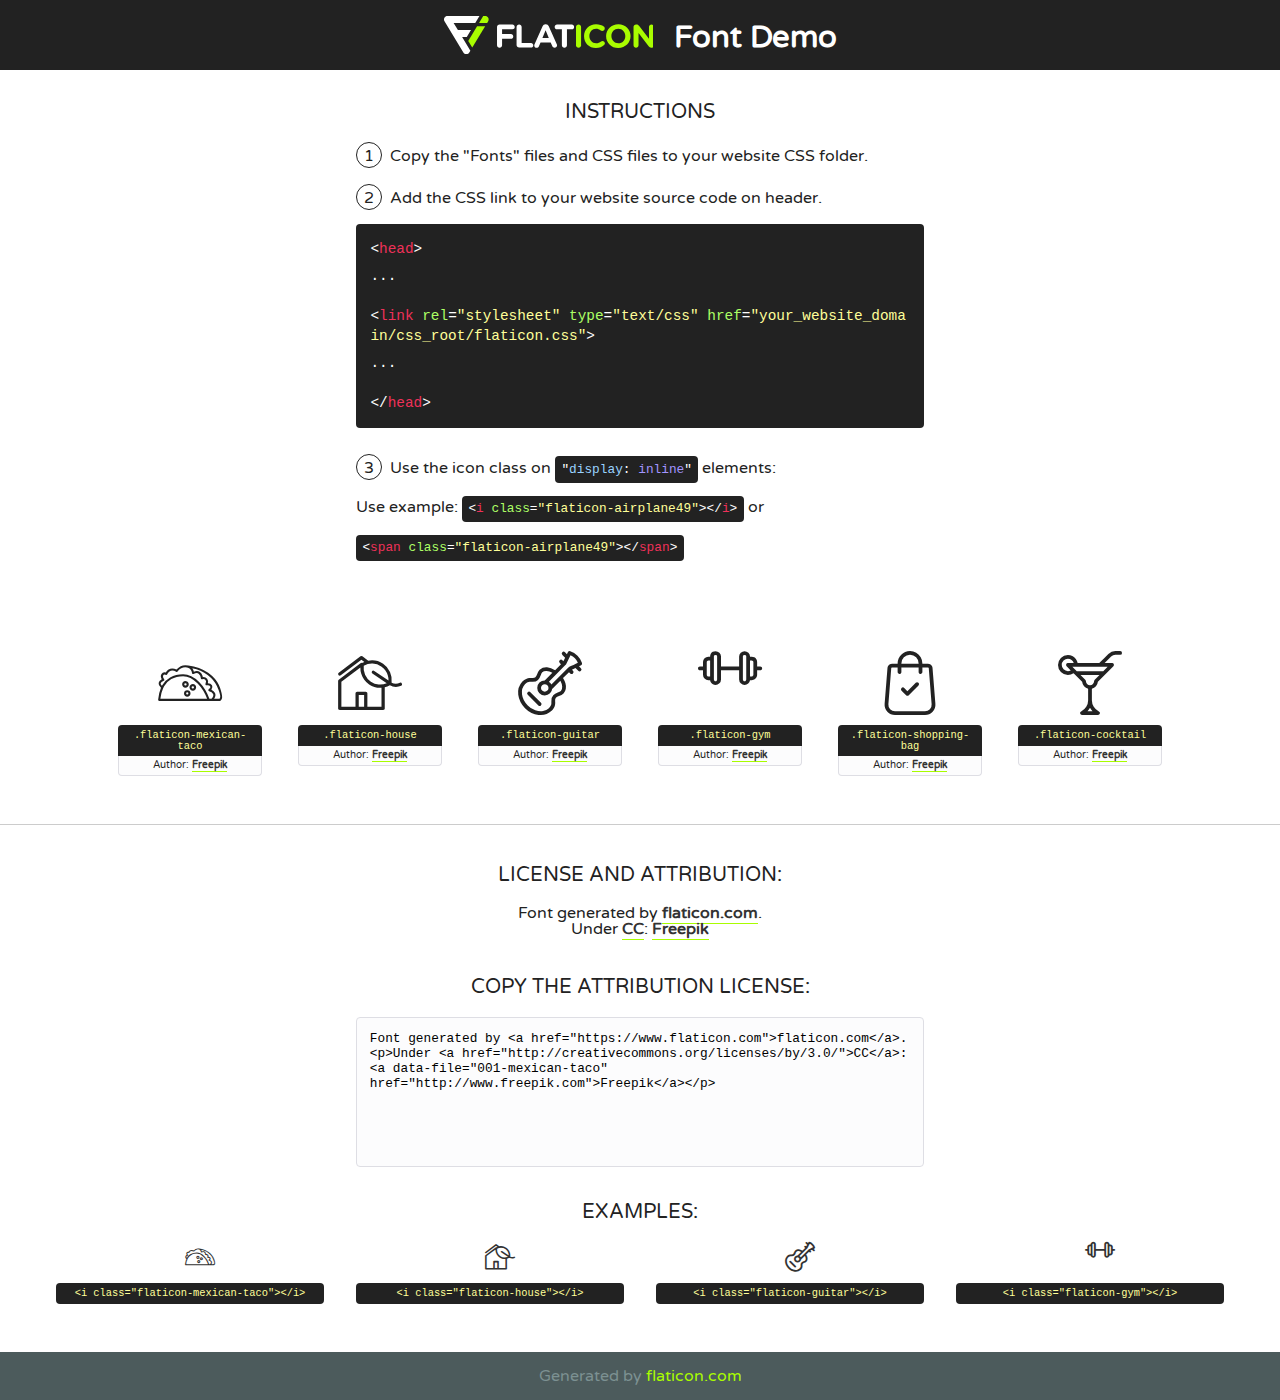
<file: fonts/flaticon/font/flaticon.html>
<!DOCTYPE html>
<!--
  Flaticon icon font: Flaticon
  Creation date: 11/02/2019 11:47
-->
<html>
<!DOCTYPE html>
<html>

<head>
    <title>Flaticon WebFont</title>
    <link href="http://fonts.googleapis.com/css?family=Varela+Round" rel="stylesheet" type="text/css" />
    <link rel="stylesheet" type="text/css" href="flaticon.css">
    <meta charset="UTF-8">
    <style>
    html, body, div, span, applet, object, iframe,
    h1, h2, h3, h4, h5, h6, p, blockquote, pre,
    a, abbr, acronym, address, big, cite, code,
    del, dfn, em, img, ins, kbd, q, s, samp,
    small, strike, strong, sub, sup, tt, var,
    b, u, i, center,
    dl, dt, dd, ol, ul, li,
    fieldset, form, label, legend,
    table, caption, tbody, tfoot, thead, tr, th, td,
    article, aside, canvas, details, embed, 
    figure, figcaption, footer, header, hgroup, 
    menu, nav, output, ruby, section, summary,
    time, mark, audio, video {
        margin: 0;
        padding: 0;
        border: 0;
        font-size: 100%;
        font: inherit;
        vertical-align: baseline;
    }
    /* HTML5 display-role reset for older browsers */
    article, aside, details, figcaption, figure, 
    footer, header, hgroup, menu, nav, section {
        display: block;
    }
    body {
        line-height: 1;
    }
    ol, ul {
        list-style: none;
    }
    blockquote, q {
        quotes: none;
    }
    blockquote:before, blockquote:after,
    q:before, q:after {
        content: '';
        content: none;
    }
    table {
        border-collapse: collapse;
        border-spacing: 0;
    }
    body {
        font-family: 'Varela Round', Helvetica, Arial, sans-serif;
        font-size: 16px;
        color: #222;
    }
    a {
        color: #333;
        border-bottom: 1px solid #a9fd00;
        font-weight: bold;
        text-decoration: none;
    }
    * {
        -moz-box-sizing: border-box;
        -webkit-box-sizing: border-box;
        box-sizing: border-box;
        margin: 0;
        padding: 0;
    }
    [class^="flaticon-"]:before, [class*=" flaticon-"]:before, [class^="flaticon-"]:after, [class*=" flaticon-"]:after {
        font-family: Flaticon;
        font-size: 30px;
        font-style: normal;
        margin-left: 20px;
        color: #333;
    }
    .wrapper {
        max-width: 600px;
        margin: auto;
        padding: 0 1em;
    }
    .title {
        font-size: 1.25em;
        text-align: center;
        margin-bottom: 1em;
        text-transform: uppercase;
    }
    header {
        text-align: center;
        background-color: #222;
        color: #fff;
        padding: 1em;
    }
    header .logo {
        width: 210px;
        height: 38px;
        display: inline-block;
        vertical-align: middle;
        margin-right: 1em;
        border: none;
    }
    header strong {
        font-size: 1.95em;
        font-weight: bold;
        vertical-align: middle;
        margin-top: 5px;
        display: inline-block;
    }
    .demo {
        margin: 2em auto;
        line-height: 1.25em;
    }
    .demo ul li {
        margin-bottom: 1em;
    }
    .demo ul li .num {
        color: #222;
        border-radius: 20px;
        display: inline-block;
        width: 26px;
        padding: 3px;
        height: 26px;
        text-align: center;
        margin-right: 0.5em;
        border: 1px solid #222;
    }
    .demo ul li code {
        background-color: #222;
        border-radius: 4px;
        padding: 0.25em 0.5em;
        display: inline-block;
        color: #fff;
        font-family: Consolas,Monaco,Lucida Console,Liberation Mono,DejaVu Sans Mono,Bitstream Vera Sans Mono,Courier New, monospace;
        font-weight: lighter;
        margin-top: 1em;
        font-size: 0.8em;
        word-break: break-all;
    }
    .demo ul li code.big {
        padding: 1em;
        font-size: 0.9em;
    }
    .demo ul li code .red {
        color: #EF3159;
    }
    .demo ul li code .green {
        color: #ACFF65;
    }
    .demo ul li code .yellow {
        color: #FFFF99;
    }
    .demo ul li code .blue {
        color: #99D3FF;
    }
    .demo ul li code .purple {
        color: #A295FF;
    }
    .demo ul li code .dots {
        margin-top: 0.5em;
        display: block;
    }
    #glyphs {
        border-bottom: 1px solid #ccc;
        padding: 2em 0;
        text-align: center;
    }
    .glyph {
        display: inline-block;
        width: 9em;
        margin: 1em;
        text-align: center;
        vertical-align: top;
        background: #FFF;
    }
    .glyph .glyph-icon {
        padding: 10px;
        display: block;
        font-family:"Flaticon";
        font-size: 64px;
        line-height: 1;
    }
    .glyph .glyph-icon:before {
        font-size: 64px;
        color: #222;
        margin-left: 0;
    }
    .class-name {
        font-size: 0.65em;
        background-color: #222;
        color: #fff;
        border-radius: 4px 4px 0 0;
        padding: 0.5em;
        color: #FFFF99;
        font-family: Consolas,Monaco,Lucida Console,Liberation Mono,DejaVu Sans Mono,Bitstream Vera Sans Mono,Courier New, monospace;
    }
    .author-name {
        font-size: 0.6em;
        background-color: #fcfcfd;
        border: 1px solid #DEDEE4;
        border-top: 0;
        border-radius: 0 0 4px 4px;
        padding: 0.5em;
    }
    .class-name:last-child {
        font-size: 10px;
        color:#888;
    }
    .class-name:last-child a {
        font-size: 10px;
        color:#555;
    }
    .class-name:last-child a:hover {
        color:#a9fd00;
    }
    .glyph > input {
        display: block;
        width: 100px;
        margin: 5px auto;
        text-align: center;
        font-size: 12px;
        cursor: text;
    }
    .glyph > input.icon-input {
        font-family:"Flaticon";
        font-size: 16px;
        margin-bottom: 10px;
    }
    .attribution .title {
        margin-top: 2em;
    }
    .attribution textarea {
        background-color: #fcfcfd;
        padding: 1em;
        border: none;
        box-shadow: none;
        border: 1px solid #DEDEE4;
        border-radius: 4px;
        resize: none;
        width: 100%;
        height: 150px;
        font-size: 0.8em;
        font-family: Consolas,Monaco,Lucida Console,Liberation Mono,DejaVu Sans Mono,Bitstream Vera Sans Mono,Courier New, monospace;
        -webkit-appearance: none;
    }
    .iconsuse {
        margin: 2em auto;
        text-align: center;
        max-width: 1200px;
    }
    .iconsuse:after {
        content: '';
        display: table;
        clear: both;
    }
    .iconsuse .image {
        float: left;
        width: 25%;
        padding: 0 1em;
    }
    .iconsuse .image p {
        margin-bottom: 1em;
    }
    .iconsuse .image span {
        display: block;
        font-size: 0.65em;
        background-color: #222;
        color: #fff;
        border-radius: 4px;
        padding: 0.5em;
        color: #FFFF99;
        margin-top: 1em;
        font-family: Consolas,Monaco,Lucida Console,Liberation Mono,DejaVu Sans Mono,Bitstream Vera Sans Mono,Courier New, monospace;
    }
    #footer {
        text-align: center;
        background-color: #4C5B5C;
        color: #7c9192;
        padding: 1em;
    }
    #footer a {
        border: none;
        color: #a9fd00;
        font-weight: normal;
    }
    @media (max-width: 960px) {
        .iconsuse .image {
            width: 50%;
        }
    }
    @media (max-width: 560px) {
        .iconsuse .image {
            width: 100%;
        }
    }
    </style>
</head>

<body class="characters-off">

    <header>
        <a href="https://www.flaticon.com" target="_blank" class="logo">
            <svg version="1.1" xmlns="http://www.w3.org/2000/svg" xmlns:xlink="http://www.w3.org/1999/xlink" xmlns:a="http://ns.adobe.com/AdobeSVGViewerExtensions/3.0/" viewBox="0 0 560.875 102.036" enable-background="new 0 0 560.875 102.036" xml:space="preserve">
                <defs>
                </defs>
                <g>
                    <g class="letters">
                        <path fill="#ffffff" d="M141.596,29.675c0-3.777,2.985-6.767,6.764-6.767h34.438c3.426,0,6.15,2.728,6.15,6.15
                        c0,3.43-2.724,6.149-6.15,6.149h-27.674v13.091h23.719c3.429,0,6.151,2.724,6.151,6.15c0,3.43-2.723,6.149-6.151,6.149h-23.719
                        v17.574c0,3.773-2.986,6.761-6.764,6.761c-3.779,0-6.764-2.989-6.764-6.761V29.675z"></path>
                        <path fill="#ffffff" d="M193.844,29.149c0-3.781,2.985-6.767,6.764-6.767c3.776,0,6.763,2.985,6.763,6.767v42.957h25.039
                        c3.426,0,6.149,2.726,6.149,6.153c0,3.425-2.723,6.15-6.149,6.15h-31.802c-3.779,0-6.764-2.986-6.764-6.768V29.149z"></path>
                        <path fill="#ffffff" d="M241.891,75.71l21.438-48.407c1.492-3.341,4.215-5.357,7.906-5.357h0.792
                        c3.686,0,6.323,2.017,7.815,5.357l21.439,48.407c0.436,0.967,0.701,1.845,0.701,2.723c0,3.602-2.809,6.501-6.414,6.501
                        c-3.161,0-5.269-1.845-6.499-4.655l-4.132-9.661h-27.059l-4.301,10.102c-1.144,2.631-3.426,4.214-6.237,4.214
                        c-3.517,0-6.24-2.81-6.24-6.325C241.1,77.64,241.451,76.677,241.891,75.71z M279.932,58.666l-8.521-20.297l-8.526,20.297H279.932
                        z"></path>
                        <path fill="#ffffff" d="M314.864,35.387H301.86c-3.429,0-6.239-2.813-6.239-6.238c0-3.429,2.811-6.24,6.239-6.24h39.533
                        c3.426,0,6.237,2.811,6.237,6.24c0,3.425-2.811,6.238-6.237,6.238h-13.001v42.785c0,3.773-2.99,6.761-6.764,6.761
                        c-3.779,0-6.764-2.989-6.764-6.761V35.387z"></path>
                        <path fill="#A9FD00" d="M352.615,29.149c0-3.781,2.985-6.767,6.767-6.767c3.774,0,6.761,2.985,6.761,6.767v49.024
                        c0,3.773-2.987,6.761-6.761,6.761c-3.781,0-6.767-2.989-6.767-6.761V29.149z"></path>
                        <path fill="#A9FD00" d="M374.132,53.836v-0.179c0-17.481,13.178-31.801,32.065-31.801c9.22,0,15.459,2.458,20.557,6.238
                        c1.402,1.054,2.637,2.985,2.637,5.357c0,3.692-2.985,6.59-6.681,6.59c-1.845,0-3.071-0.702-4.044-1.319
                        c-3.776-2.813-7.729-4.393-12.562-4.393c-10.364,0-17.831,8.611-17.831,19.154v0.173c0,10.542,7.291,19.329,17.831,19.329
                        c5.715,0,9.492-1.756,13.359-4.834c1.049-0.874,2.458-1.491,4.039-1.491c3.429,0,6.325,2.813,6.325,6.236
                        c0,2.106-1.056,3.78-2.282,4.834c-5.539,4.834-12.036,7.733-21.878,7.733C387.572,85.464,374.132,71.493,374.132,53.836z"></path>
                        <path fill="#A9FD00" d="M433.009,53.836v-0.179c0-17.481,13.79-31.801,32.766-31.801c18.981,0,32.592,14.143,32.592,31.628v0.173
                        c0,17.483-13.785,31.807-32.769,31.807C446.625,85.464,433.009,71.32,433.009,53.836z M484.224,53.836v-0.179
                        c0-10.539-7.725-19.326-18.626-19.326c-10.893,0-18.449,8.611-18.449,19.154v0.173c0,10.542,7.73,19.329,18.626,19.329
                        C476.676,72.986,484.224,64.378,484.224,53.836z"></path>
                        <path fill="#A9FD00" d="M506.233,29.321c0-3.774,2.99-6.763,6.767-6.763h1.401c3.252,0,5.183,1.583,7.029,3.953l26.093,34.265
                        V29.059c0-3.692,2.99-6.677,6.681-6.677c3.683,0,6.671,2.985,6.671,6.677v48.934c0,3.78-2.987,6.765-6.764,6.765h-0.436
                        c-3.257,0-5.188-1.581-7.034-3.953l-27.056-35.492v32.944c0,3.687-2.985,6.676-6.678,6.676c-3.683,0-6.673-2.989-6.673-6.676
                        V29.321z"></path>
                    </g>
                    <g class="insignia">
                        <path fill="#ffffff" d="M48.372,56.137h12.517l11.156-18.537H37.186L25.688,18.539h57.825L94.668,0H9.271
                        C5.925,0,2.842,1.801,1.198,4.716c-1.644,2.907-1.593,6.482,0.134,9.343l50.38,83.501c1.678,2.781,4.689,4.476,7.938,4.476
                        c3.246,0,6.257-1.695,7.935-4.476l2.898-4.804L48.372,56.137z"></path>
                        <g class="i">
                            <path fill="#A9FD00" d="M93.575,18.539h0.031v0.004l21.652,0.004l2.705-4.488c1.727-2.861,1.778-6.436,0.133-9.343
                            C116.454,1.801,113.371,0,110.026,0h-5.294L93.575,18.539z"></path>
                            <polygon fill="#A9FD00" points="88.291,27.356 64.725,66.486 75.519,84.404 109.942,27.356"></polygon>
                        </g>
                    </g>
                </g>
            </svg>
        </a>
        <strong>Font Demo</strong>
    </header>


    <section class="demo wrapper">

        <p class="title">Instructions</p>

        <ul>
            <li>
                <span class="num">1</span>Copy the "Fonts" files and CSS files to your website CSS folder.
            </li>
            <li>
                <span class="num">2</span>Add the CSS link to your website source code on header.
                <code class="big">
                    &lt;<span class="red">head</span>&gt;
                    <br/><span class="dots">...</span>
                    <br/>&lt;<span class="red">link</span> <span class="green">rel</span>=<span class="yellow">"stylesheet"</span> <span class="green">type</span>=<span class="yellow">"text/css"</span> <span class="green">href</span>=<span class="yellow">"your_website_domain/css_root/flaticon.css"</span>&gt;
                    <br/><span class="dots">...</span>
                    <br/>&lt;/<span class="red">head</span>&gt;
                </code>
            </li>

            <li>
                <p>
                    <span class="num">3</span>Use the icon class on <code>"<span class="blue">display</span>:<span class="purple"> inline</span>"</code> elements:
                    <br />
                    Use example: <code>&lt;<span class="red">i</span> <span class="green">class</span>=<span class="yellow">&quot;flaticon-airplane49&quot;</span>&gt;&lt;/<span class="red">i</span>&gt;</code> or <code>&lt;<span class="red">span</span> <span class="green">class</span>=<span class="yellow">&quot;flaticon-airplane49&quot;</span>&gt;&lt;/<span class="red">span</span>&gt;</code>
            </li>
        </ul>

    </section>




   <section id="glyphs">          
    
      
        <div class="glyph"><div class="glyph-icon flaticon-mexican-taco"></div>
            <div class="class-name">.flaticon-mexican-taco</div>
            <div class="author-name">Author: <a data-file="001-mexican-taco" href="http://www.freepik.com">Freepik</a> </div> 
        </div>        
        
        <div class="glyph"><div class="glyph-icon flaticon-house"></div>
            <div class="class-name">.flaticon-house</div>
            <div class="author-name">Author: <a data-file="002-house" href="http://www.freepik.com">Freepik</a> </div> 
        </div>        
        
        <div class="glyph"><div class="glyph-icon flaticon-guitar"></div>
            <div class="class-name">.flaticon-guitar</div>
            <div class="author-name">Author: <a data-file="003-guitar" href="http://www.freepik.com">Freepik</a> </div> 
        </div>        
        
        <div class="glyph"><div class="glyph-icon flaticon-gym"></div>
            <div class="class-name">.flaticon-gym</div>
            <div class="author-name">Author: <a data-file="004-gym" href="http://www.freepik.com">Freepik</a> </div> 
        </div>        
        
        <div class="glyph"><div class="glyph-icon flaticon-shopping-bag"></div>
            <div class="class-name">.flaticon-shopping-bag</div>
            <div class="author-name">Author: <a data-file="005-shopping-bag" href="http://www.freepik.com">Freepik</a> </div> 
        </div>        
        
        <div class="glyph"><div class="glyph-icon flaticon-cocktail"></div>
            <div class="class-name">.flaticon-cocktail</div>
            <div class="author-name">Author: <a data-file="006-cocktail" href="http://www.freepik.com">Freepik</a> </div> 
        </div>        
        

    </section>



    <section class="attribution wrapper"   style="text-align:center;">

      <div class="title">License and attribution:</div><div class="attrDiv">Font generated by <a href="https://www.flaticon.com">flaticon.com</a>. <div><p>Under <a href="http://creativecommons.org/licenses/by/3.0/">CC</a>: <a data-file="001-mexican-taco" href="http://www.freepik.com">Freepik</a></p>  </div>
      </div>
      <div class="title">Copy the Attribution License:</div>

    <textarea onclick="this.focus();this.select();">Font generated by &lt;a href=&quot;https://www.flaticon.com&quot;&gt;flaticon.com&lt;/a&gt;. <p>Under <a href="http://creativecommons.org/licenses/by/3.0/">CC</a>: <a data-file="001-mexican-taco" href="http://www.freepik.com">Freepik</a></p>  
     </textarea>

    </section>

    <section class="iconsuse">

          <div class="title">Examples:</div>            
             
            <div class="image">
                <p>
                    <i class="glyph-icon flaticon-mexican-taco"></i> 
                    <span>&lt;i class=&quot;flaticon-mexican-taco&quot;&gt;&lt;/i&gt;</span>
                </p>
            </div>
            
            <div class="image">
                <p>
                    <i class="glyph-icon flaticon-house"></i> 
                    <span>&lt;i class=&quot;flaticon-house&quot;&gt;&lt;/i&gt;</span>
                </p>
            </div>
            
            <div class="image">
                <p>
                    <i class="glyph-icon flaticon-guitar"></i> 
                    <span>&lt;i class=&quot;flaticon-guitar&quot;&gt;&lt;/i&gt;</span>
                </p>
            </div>
            
            <div class="image">
                <p>
                    <i class="glyph-icon flaticon-gym"></i> 
                    <span>&lt;i class=&quot;flaticon-gym&quot;&gt;&lt;/i&gt;</span>
                </p>
            </div>
                       
        </div>
                            
    </section>

<div id="footer">
    <div>Generated by <a href="https://www.flaticon.com">flaticon.com</a>
    </div>
</div>



</body>
</html>
</file>
<file: docs/fonts/icomoon/style.css>
@font-face {
  font-family: 'icomoon';
  src:  url('fonts/icomoon.eot?10si43');
  src:  url('fonts/icomoon.eot?10si43#iefix') format('embedded-opentype'),
    url('fonts/icomoon.ttf?10si43') format('truetype'),
    url('fonts/icomoon.woff?10si43') format('woff'),
    url('fonts/icomoon.svg?10si43#icomoon') format('svg');
  font-weight: normal;
  font-style: normal;
}

[class^="icon-"], [class*=" icon-"] {
  /* use !important to prevent issues with browser extensions that change fonts */
  font-family: 'icomoon' !important;
  speak: none;
  font-style: normal;
  font-weight: normal;
  font-variant: normal;
  text-transform: none;
  line-height: 1;

  /* Better Font Rendering =========== */
  -webkit-font-smoothing: antialiased;
  -moz-osx-font-smoothing: grayscale;
}

.icon-asterisk:before {
  content: "\f069";
}
.icon-plus:before {
  content: "\f067";
}
.icon-question:before {
  content: "\f128";
}
.icon-minus:before {
  content: "\f068";
}
.icon-glass:before {
  content: "\f000";
}
.icon-music:before {
  content: "\f001";
}
.icon-search:before {
  content: "\f002";
}
.icon-envelope-o:before {
  content: "\f003";
}
.icon-heart:before {
  content: "\f004";
}
.icon-star:before {
  content: "\f005";
}
.icon-star-o:before {
  content: "\f006";
}
.icon-user:before {
  content: "\f007";
}
.icon-film:before {
  content: "\f008";
}
.icon-th-large:before {
  content: "\f009";
}
.icon-th:before {
  content: "\f00a";
}
.icon-th-list:before {
  content: "\f00b";
}
.icon-check:before {
  content: "\f00c";
}
.icon-close:before {
  content: "\f00d";
}
.icon-remove:before {
  content: "\f00d";
}
.icon-times:before {
  content: "\f00d";
}
.icon-search-plus:before {
  content: "\f00e";
}
.icon-search-minus:before {
  content: "\f010";
}
.icon-power-off:before {
  content: "\f011";
}
.icon-signal:before {
  content: "\f012";
}
.icon-cog:before {
  content: "\f013";
}
.icon-gear:before {
  content: "\f013";
}
.icon-trash-o:before {
  content: "\f014";
}
.icon-home:before {
  content: "\f015";
}
.icon-file-o:before {
  content: "\f016";
}
.icon-clock-o:before {
  content: "\f017";
}
.icon-road:before {
  content: "\f018";
}
.icon-download:before {
  content: "\f019";
}
.icon-arrow-circle-o-down:before {
  content: "\f01a";
}
.icon-arrow-circle-o-up:before {
  content: "\f01b";
}
.icon-inbox:before {
  content: "\f01c";
}
.icon-play-circle-o:before {
  content: "\f01d";
}
.icon-repeat:before {
  content: "\f01e";
}
.icon-rotate-right:before {
  content: "\f01e";
}
.icon-refresh:before {
  content: "\f021";
}
.icon-list-alt:before {
  content: "\f022";
}
.icon-lock:before {
  content: "\f023";
}
.icon-flag:before {
  content: "\f024";
}
.icon-headphones:before {
  content: "\f025";
}
.icon-volume-off:before {
  content: "\f026";
}
.icon-volume-down:before {
  content: "\f027";
}
.icon-volume-up:before {
  content: "\f028";
}
.icon-qrcode:before {
  content: "\f029";
}
.icon-barcode:before {
  content: "\f02a";
}
.icon-tag:before {
  content: "\f02b";
}
.icon-tags:before {
  content: "\f02c";
}
.icon-book:before {
  content: "\f02d";
}
.icon-bookmark:before {
  content: "\f02e";
}
.icon-print:before {
  content: "\f02f";
}
.icon-camera:before {
  content: "\f030";
}
.icon-font:before {
  content: "\f031";
}
.icon-bold:before {
  content: "\f032";
}
.icon-italic:before {
  content: "\f033";
}
.icon-text-height:before {
  content: "\f034";
}
.icon-text-width:before {
  content: "\f035";
}
.icon-align-left:before {
  content: "\f036";
}
.icon-align-center:before {
  content: "\f037";
}
.icon-align-right:before {
  content: "\f038";
}
.icon-align-justify:before {
  content: "\f039";
}
.icon-list:before {
  content: "\f03a";
}
.icon-dedent:before {
  content: "\f03b";
}
.icon-outdent:before {
  content: "\f03b";
}
.icon-indent:before {
  content: "\f03c";
}
.icon-video-camera:before {
  content: "\f03d";
}
.icon-image:before {
  content: "\f03e";
}
.icon-photo:before {
  content: "\f03e";
}
.icon-picture-o:before {
  content: "\f03e";
}
.icon-pencil:before {
  content: "\f040";
}
.icon-map-marker:before {
  content: "\f041";
}
.icon-adjust:before {
  content: "\f042";
}
.icon-tint:before {
  content: "\f043";
}
.icon-edit:before {
  content: "\f044";
}
.icon-pencil-square-o:before {
  content: "\f044";
}
.icon-share-square-o:before {
  content: "\f045";
}
.icon-check-square-o:before {
  content: "\f046";
}
.icon-arrows:before {
  content: "\f047";
}
.icon-step-backward:before {
  content: "\f048";
}
.icon-fast-backward:before {
  content: "\f049";
}
.icon-backward:before {
  content: "\f04a";
}
.icon-play:before {
  content: "\f04b";
}
.icon-pause:before {
  content: "\f04c";
}
.icon-stop:before {
  content: "\f04d";
}
.icon-forward:before {
  content: "\f04e";
}
.icon-fast-forward:before {
  content: "\f050";
}
.icon-step-forward:before {
  content: "\f051";
}
.icon-eject:before {
  content: "\f052";
}
.icon-chevron-left:before {
  content: "\f053";
}
.icon-chevron-right:before {
  content: "\f054";
}
.icon-plus-circle:before {
  content: "\f055";
}
.icon-minus-circle:before {
  content: "\f056";
}
.icon-times-circle:before {
  content: "\f057";
}
.icon-check-circle:before {
  content: "\f058";
}
.icon-question-circle:before {
  content: "\f059";
}
.icon-info-circle:before {
  content: "\f05a";
}
.icon-crosshairs:before {
  content: "\f05b";
}
.icon-times-circle-o:before {
  content: "\f05c";
}
.icon-check-circle-o:before {
  content: "\f05d";
}
.icon-ban:before {
  content: "\f05e";
}
.icon-arrow-left:before {
  content: "\f060";
}
.icon-arrow-right:before {
  content: "\f061";
}
.icon-arrow-up:before {
  content: "\f062";
}
.icon-arrow-down:before {
  content: "\f063";
}
.icon-mail-forward:before {
  content: "\f064";
}
.icon-share:before {
  content: "\f064";
}
.icon-expand:before {
  content: "\f065";
}
.icon-compress:before {
  content: "\f066";
}
.icon-exclamation-circle:before {
  content: "\f06a";
}
.icon-gift:before {
  content: "\f06b";
}
.icon-leaf:before {
  content: "\f06c";
}
.icon-fire:before {
  content: "\f06d";
}
.icon-eye:before {
  content: "\f06e";
}
.icon-eye-slash:before {
  content: "\f070";
}
.icon-exclamation-triangle:before {
  content: "\f071";
}
.icon-warning:before {
  content: "\f071";
}
.icon-plane:before {
  content: "\f072";
}
.icon-calendar:before {
  content: "\f073";
}
.icon-random:before {
  content: "\f074";
}
.icon-comment:before {
  content: "\f075";
}
.icon-magnet:before {
  content: "\f076";
}
.icon-chevron-up:before {
  content: "\f077";
}
.icon-chevron-down:before {
  content: "\f078";
}
.icon-retweet:before {
  content: "\f079";
}
.icon-shopping-cart:before {
  content: "\f07a";
}
.icon-folder:before {
  content: "\f07b";
}
.icon-folder-open:before {
  content: "\f07c";
}
.icon-arrows-v:before {
  content: "\f07d";
}
.icon-arrows-h:before {
  content: "\f07e";
}
.icon-bar-chart:before {
  content: "\f080";
}
.icon-bar-chart-o:before {
  content: "\f080";
}
.icon-twitter-square:before {
  content: "\f081";
}
.icon-facebook-square:before {
  content: "\f082";
}
.icon-camera-retro:before {
  content: "\f083";
}
.icon-key:before {
  content: "\f084";
}
.icon-cogs:before {
  content: "\f085";
}
.icon-gears:before {
  content: "\f085";
}
.icon-comments:before {
  content: "\f086";
}
.icon-thumbs-o-up:before {
  content: "\f087";
}
.icon-thumbs-o-down:before {
  content: "\f088";
}
.icon-star-half:before {
  content: "\f089";
}
.icon-heart-o:before {
  content: "\f08a";
}
.icon-sign-out:before {
  content: "\f08b";
}
.icon-linkedin-square:before {
  content: "\f08c";
}
.icon-thumb-tack:before {
  content: "\f08d";
}
.icon-external-link:before {
  content: "\f08e";
}
.icon-sign-in:before {
  content: "\f090";
}
.icon-trophy:before {
  content: "\f091";
}
.icon-github-square:before {
  content: "\f092";
}
.icon-upload:before {
  content: "\f093";
}
.icon-lemon-o:before {
  content: "\f094";
}
.icon-phone:before {
  content: "\f095";
}
.icon-square-o:before {
  content: "\f096";
}
.icon-bookmark-o:before {
  content: "\f097";
}
.icon-phone-square:before {
  content: "\f098";
}
.icon-twitter:before {
  content: "\f099";
}
.icon-facebook:before {
  content: "\f09a";
}
.icon-facebook-f:before {
  content: "\f09a";
}
.icon-github:before {
  content: "\f09b";
}
.icon-unlock:before {
  content: "\f09c";
}
.icon-credit-card:before {
  content: "\f09d";
}
.icon-feed:before {
  content: "\f09e";
}
.icon-rss:before {
  content: "\f09e";
}
.icon-hdd-o:before {
  content: "\f0a0";
}
.icon-bullhorn:before {
  content: "\f0a1";
}
.icon-bell-o:before {
  content: "\f0a2";
}
.icon-certificate:before {
  content: "\f0a3";
}
.icon-hand-o-right:before {
  content: "\f0a4";
}
.icon-hand-o-left:before {
  content: "\f0a5";
}
.icon-hand-o-up:before {
  content: "\f0a6";
}
.icon-hand-o-down:before {
  content: "\f0a7";
}
.icon-arrow-circle-left:before {
  content: "\f0a8";
}
.icon-arrow-circle-right:before {
  content: "\f0a9";
}
.icon-arrow-circle-up:before {
  content: "\f0aa";
}
.icon-arrow-circle-down:before {
  content: "\f0ab";
}
.icon-globe:before {
  content: "\f0ac";
}
.icon-wrench:before {
  content: "\f0ad";
}
.icon-tasks:before {
  content: "\f0ae";
}
.icon-filter:before {
  content: "\f0b0";
}
.icon-briefcase:before {
  content: "\f0b1";
}
.icon-arrows-alt:before {
  content: "\f0b2";
}
.icon-group:before {
  content: "\f0c0";
}
.icon-users:before {
  content: "\f0c0";
}
.icon-chain:before {
  content: "\f0c1";
}
.icon-link:before {
  content: "\f0c1";
}
.icon-cloud:before {
  content: "\f0c2";
}
.icon-flask:before {
  content: "\f0c3";
}
.icon-cut:before {
  content: "\f0c4";
}
.icon-scissors:before {
  content: "\f0c4";
}
.icon-copy:before {
  content: "\f0c5";
}
.icon-files-o:before {
  content: "\f0c5";
}
.icon-paperclip:before {
  content: "\f0c6";
}
.icon-floppy-o:before {
  content: "\f0c7";
}
.icon-save:before {
  content: "\f0c7";
}
.icon-square:before {
  content: "\f0c8";
}
.icon-bars:before {
  content: "\f0c9";
}
.icon-navicon:before {
  content: "\f0c9";
}
.icon-reorder:before {
  content: "\f0c9";
}
.icon-list-ul:before {
  content: "\f0ca";
}
.icon-list-ol:before {
  content: "\f0cb";
}
.icon-strikethrough:before {
  content: "\f0cc";
}
.icon-underline:before {
  content: "\f0cd";
}
.icon-table:before {
  content: "\f0ce";
}
.icon-magic:before {
  content: "\f0d0";
}
.icon-truck:before {
  content: "\f0d1";
}
.icon-pinterest:before {
  content: "\f0d2";
}
.icon-pinterest-square:before {
  content: "\f0d3";
}
.icon-google-plus-square:before {
  content: "\f0d4";
}
.icon-google-plus:before {
  content: "\f0d5";
}
.icon-money:before {
  content: "\f0d6";
}
.icon-caret-down:before {
  content: "\f0d7";
}
.icon-caret-up:before {
  content: "\f0d8";
}
.icon-caret-left:before {
  content: "\f0d9";
}
.icon-caret-right:before {
  content: "\f0da";
}
.icon-columns:before {
  content: "\f0db";
}
.icon-sort:before {
  content: "\f0dc";
}
.icon-unsorted:before {
  content: "\f0dc";
}
.icon-sort-desc:before {
  content: "\f0dd";
}
.icon-sort-down:before {
  content: "\f0dd";
}
.icon-sort-asc:before {
  content: "\f0de";
}
.icon-sort-up:before {
  content: "\f0de";
}
.icon-envelope:before {
  content: "\f0e0";
}
.icon-linkedin:before {
  content: "\f0e1";
}
.icon-rotate-left:before {
  content: "\f0e2";
}
.icon-undo:before {
  content: "\f0e2";
}
.icon-gavel:before {
  content: "\f0e3";
}
.icon-legal:before {
  content: "\f0e3";
}
.icon-dashboard:before {
  content: "\f0e4";
}
.icon-tachometer:before {
  content: "\f0e4";
}
.icon-comment-o:before {
  content: "\f0e5";
}
.icon-comments-o:before {
  content: "\f0e6";
}
.icon-bolt:before {
  content: "\f0e7";
}
.icon-flash:before {
  content: "\f0e7";
}
.icon-sitemap:before {
  content: "\f0e8";
}
.icon-umbrella:before {
  content: "\f0e9";
}
.icon-clipboard:before {
  content: "\f0ea";
}
.icon-paste:before {
  content: "\f0ea";
}
.icon-lightbulb-o:before {
  content: "\f0eb";
}
.icon-exchange:before {
  content: "\f0ec";
}
.icon-cloud-download:before {
  content: "\f0ed";
}
.icon-cloud-upload:before {
  content: "\f0ee";
}
.icon-user-md:before {
  content: "\f0f0";
}
.icon-stethoscope:before {
  content: "\f0f1";
}
.icon-suitcase:before {
  content: "\f0f2";
}
.icon-bell:before {
  content: "\f0f3";
}
.icon-coffee:before {
  content: "\f0f4";
}
.icon-cutlery:before {
  content: "\f0f5";
}
.icon-file-text-o:before {
  content: "\f0f6";
}
.icon-building-o:before {
  content: "\f0f7";
}
.icon-hospital-o:before {
  content: "\f0f8";
}
.icon-ambulance:before {
  content: "\f0f9";
}
.icon-medkit:before {
  content: "\f0fa";
}
.icon-fighter-jet:before {
  content: "\f0fb";
}
.icon-beer:before {
  content: "\f0fc";
}
.icon-h-square:before {
  content: "\f0fd";
}
.icon-plus-square:before {
  content: "\f0fe";
}
.icon-angle-double-left:before {
  content: "\f100";
}
.icon-angle-double-right:before {
  content: "\f101";
}
.icon-angle-double-up:before {
  content: "\f102";
}
.icon-angle-double-down:before {
  content: "\f103";
}
.icon-angle-left:before {
  content: "\f104";
}
.icon-angle-right:before {
  content: "\f105";
}
.icon-angle-up:before {
  content: "\f106";
}
.icon-angle-down:before {
  content: "\f107";
}
.icon-desktop:before {
  content: "\f108";
}
.icon-laptop:before {
  content: "\f109";
}
.icon-tablet:before {
  content: "\f10a";
}
.icon-mobile:before {
  content: "\f10b";
}
.icon-mobile-phone:before {
  content: "\f10b";
}
.icon-circle-o:before {
  content: "\f10c";
}
.icon-quote-left:before {
  content: "\f10d";
}
.icon-quote-right:before {
  content: "\f10e";
}
.icon-spinner:before {
  content: "\f110";
}
.icon-circle:before {
  content: "\f111";
}
.icon-mail-reply:before {
  content: "\f112";
}
.icon-reply:before {
  content: "\f112";
}
.icon-github-alt:before {
  content: "\f113";
}
.icon-folder-o:before {
  content: "\f114";
}
.icon-folder-open-o:before {
  content: "\f115";
}
.icon-smile-o:before {
  content: "\f118";
}
.icon-frown-o:before {
  content: "\f119";
}
.icon-meh-o:before {
  content: "\f11a";
}
.icon-gamepad:before {
  content: "\f11b";
}
.icon-keyboard-o:before {
  content: "\f11c";
}
.icon-flag-o:before {
  content: "\f11d";
}
.icon-flag-checkered:before {
  content: "\f11e";
}
.icon-terminal:before {
  content: "\f120";
}
.icon-code:before {
  content: "\f121";
}
.icon-mail-reply-all:before {
  content: "\f122";
}
.icon-reply-all:before {
  content: "\f122";
}
.icon-star-half-empty:before {
  content: "\f123";
}
.icon-star-half-full:before {
  content: "\f123";
}
.icon-star-half-o:before {
  content: "\f123";
}
.icon-location-arrow:before {
  content: "\f124";
}
.icon-crop:before {
  content: "\f125";
}
.icon-code-fork:before {
  content: "\f126";
}
.icon-chain-broken:before {
  content: "\f127";
}
.icon-unlink:before {
  content: "\f127";
}
.icon-info:before {
  content: "\f129";
}
.icon-exclamation:before {
  content: "\f12a";
}
.icon-superscript:before {
  content: "\f12b";
}
.icon-subscript:before {
  content: "\f12c";
}
.icon-eraser:before {
  content: "\f12d";
}
.icon-puzzle-piece:before {
  content: "\f12e";
}
.icon-microphone:before {
  content: "\f130";
}
.icon-microphone-slash:before {
  content: "\f131";
}
.icon-shield:before {
  content: "\f132";
}
.icon-calendar-o:before {
  content: "\f133";
}
.icon-fire-extinguisher:before {
  content: "\f134";
}
.icon-rocket:before {
  content: "\f135";
}
.icon-maxcdn:before {
  content: "\f136";
}
.icon-chevron-circle-left:before {
  content: "\f137";
}
.icon-chevron-circle-right:before {
  content: "\f138";
}
.icon-chevron-circle-up:before {
  content: "\f139";
}
.icon-chevron-circle-down:before {
  content: "\f13a";
}
.icon-html5:before {
  content: "\f13b";
}
.icon-css3:before {
  content: "\f13c";
}
.icon-anchor:before {
  content: "\f13d";
}
.icon-unlock-alt:before {
  content: "\f13e";
}
.icon-bullseye:before {
  content: "\f140";
}
.icon-ellipsis-h:before {
  content: "\f141";
}
.icon-ellipsis-v:before {
  content: "\f142";
}
.icon-rss-square:before {
  content: "\f143";
}
.icon-play-circle:before {
  content: "\f144";
}
.icon-ticket:before {
  content: "\f145";
}
.icon-minus-square:before {
  content: "\f146";
}
.icon-minus-square-o:before {
  content: "\f147";
}
.icon-level-up:before {
  content: "\f148";
}
.icon-level-down:before {
  content: "\f149";
}
.icon-check-square:before {
  content: "\f14a";
}
.icon-pencil-square:before {
  content: "\f14b";
}
.icon-external-link-square:before {
  content: "\f14c";
}
.icon-share-square:before {
  content: "\f14d";
}
.icon-compass:before {
  content: "\f14e";
}
.icon-caret-square-o-down:before {
  content: "\f150";
}
.icon-toggle-down:before {
  content: "\f150";
}
.icon-caret-square-o-up:before {
  content: "\f151";
}
.icon-toggle-up:before {
  content: "\f151";
}
.icon-caret-square-o-right:before {
  content: "\f152";
}
.icon-toggle-right:before {
  content: "\f152";
}
.icon-eur:before {
  content: "\f153";
}
.icon-euro:before {
  content: "\f153";
}
.icon-gbp:before {
  content: "\f154";
}
.icon-dollar:before {
  content: "\f155";
}
.icon-usd:before {
  content: "\f155";
}
.icon-inr:before {
  content: "\f156";
}
.icon-rupee:before {
  content: "\f156";
}
.icon-cny:before {
  content: "\f157";
}
.icon-jpy:before {
  content: "\f157";
}
.icon-rmb:before {
  content: "\f157";
}
.icon-yen:before {
  content: "\f157";
}
.icon-rouble:before {
  content: "\f158";
}
.icon-rub:before {
  content: "\f158";
}
.icon-ruble:before {
  content: "\f158";
}
.icon-krw:before {
  content: "\f159";
}
.icon-won:before {
  content: "\f159";
}
.icon-bitcoin:before {
  content: "\f15a";
}
.icon-btc:before {
  content: "\f15a";
}
.icon-file:before {
  content: "\f15b";
}
.icon-file-text:before {
  content: "\f15c";
}
.icon-sort-alpha-asc:before {
  content: "\f15d";
}
.icon-sort-alpha-desc:before {
  content: "\f15e";
}
.icon-sort-amount-asc:before {
  content: "\f160";
}
.icon-sort-amount-desc:before {
  content: "\f161";
}
.icon-sort-numeric-asc:before {
  content: "\f162";
}
.icon-sort-numeric-desc:before {
  content: "\f163";
}
.icon-thumbs-up:before {
  content: "\f164";
}
.icon-thumbs-down:before {
  content: "\f165";
}
.icon-youtube-square:before {
  content: "\f166";
}
.icon-youtube:before {
  content: "\f167";
}
.icon-xing:before {
  content: "\f168";
}
.icon-xing-square:before {
  content: "\f169";
}
.icon-youtube-play:before {
  content: "\f16a";
}
.icon-dropbox:before {
  content: "\f16b";
}
.icon-stack-overflow:before {
  content: "\f16c";
}
.icon-instagram:before {
  content: "\f16d";
}
.icon-flickr:before {
  content: "\f16e";
}
.icon-adn:before {
  content: "\f170";
}
.icon-bitbucket:before {
  content: "\f171";
}
.icon-bitbucket-square:before {
  content: "\f172";
}
.icon-tumblr:before {
  content: "\f173";
}
.icon-tumblr-square:before {
  content: "\f174";
}
.icon-long-arrow-down:before {
  content: "\f175";
}
.icon-long-arrow-up:before {
  content: "\f176";
}
.icon-long-arrow-left:before {
  content: "\f177";
}
.icon-long-arrow-right:before {
  content: "\f178";
}
.icon-apple:before {
  content: "\f179";
}
.icon-windows:before {
  content: "\f17a";
}
.icon-android:before {
  content: "\f17b";
}
.icon-linux:before {
  content: "\f17c";
}
.icon-dribbble:before {
  content: "\f17d";
}
.icon-skype:before {
  content: "\f17e";
}
.icon-foursquare:before {
  content: "\f180";
}
.icon-trello:before {
  content: "\f181";
}
.icon-female:before {
  content: "\f182";
}
.icon-male:before {
  content: "\f183";
}
.icon-gittip:before {
  content: "\f184";
}
.icon-gratipay:before {
  content: "\f184";
}
.icon-sun-o:before {
  content: "\f185";
}
.icon-moon-o:before {
  content: "\f186";
}
.icon-archive:before {
  content: "\f187";
}
.icon-bug:before {
  content: "\f188";
}
.icon-vk:before {
  content: "\f189";
}
.icon-weibo:before {
  content: "\f18a";
}
.icon-renren:before {
  content: "\f18b";
}
.icon-pagelines:before {
  content: "\f18c";
}
.icon-stack-exchange:before {
  content: "\f18d";
}
.icon-arrow-circle-o-right:before {
  content: "\f18e";
}
.icon-arrow-circle-o-left:before {
  content: "\f190";
}
.icon-caret-square-o-left:before {
  content: "\f191";
}
.icon-toggle-left:before {
  content: "\f191";
}
.icon-dot-circle-o:before {
  content: "\f192";
}
.icon-wheelchair:before {
  content: "\f193";
}
.icon-vimeo-square:before {
  content: "\f194";
}
.icon-try:before {
  content: "\f195";
}
.icon-turkish-lira:before {
  content: "\f195";
}
.icon-plus-square-o:before {
  content: "\f196";
}
.icon-space-shuttle:before {
  content: "\f197";
}
.icon-slack:before {
  content: "\f198";
}
.icon-envelope-square:before {
  content: "\f199";
}
.icon-wordpress:before {
  content: "\f19a";
}
.icon-openid:before {
  content: "\f19b";
}
.icon-bank:before {
  content: "\f19c";
}
.icon-institution:before {
  content: "\f19c";
}
.icon-university:before {
  content: "\f19c";
}
.icon-graduation-cap:before {
  content: "\f19d";
}
.icon-mortar-board:before {
  content: "\f19d";
}
.icon-yahoo:before {
  content: "\f19e";
}
.icon-google:before {
  content: "\f1a0";
}
.icon-reddit:before {
  content: "\f1a1";
}
.icon-reddit-square:before {
  content: "\f1a2";
}
.icon-stumbleupon-circle:before {
  content: "\f1a3";
}
.icon-stumbleupon:before {
  content: "\f1a4";
}
.icon-delicious:before {
  content: "\f1a5";
}
.icon-digg:before {
  content: "\f1a6";
}
.icon-pied-piper-pp:before {
  content: "\f1a7";
}
.icon-pied-piper-alt:before {
  content: "\f1a8";
}
.icon-drupal:before {
  content: "\f1a9";
}
.icon-joomla:before {
  content: "\f1aa";
}
.icon-language:before {
  content: "\f1ab";
}
.icon-fax:before {
  content: "\f1ac";
}
.icon-building:before {
  content: "\f1ad";
}
.icon-child:before {
  content: "\f1ae";
}
.icon-paw:before {
  content: "\f1b0";
}
.icon-spoon:before {
  content: "\f1b1";
}
.icon-cube:before {
  content: "\f1b2";
}
.icon-cubes:before {
  content: "\f1b3";
}
.icon-behance:before {
  content: "\f1b4";
}
.icon-behance-square:before {
  content: "\f1b5";
}
.icon-steam:before {
  content: "\f1b6";
}
.icon-steam-square:before {
  content: "\f1b7";
}
.icon-recycle:before {
  content: "\f1b8";
}
.icon-automobile:before {
  content: "\f1b9";
}
.icon-car:before {
  content: "\f1b9";
}
.icon-cab:before {
  content: "\f1ba";
}
.icon-taxi:before {
  content: "\f1ba";
}
.icon-tree:before {
  content: "\f1bb";
}
.icon-spotify:before {
  content: "\f1bc";
}
.icon-deviantart:before {
  content: "\f1bd";
}
.icon-soundcloud:before {
  content: "\f1be";
}
.icon-database:before {
  content: "\f1c0";
}
.icon-file-pdf-o:before {
  content: "\f1c1";
}
.icon-file-word-o:before {
  content: "\f1c2";
}
.icon-file-excel-o:before {
  content: "\f1c3";
}
.icon-file-powerpoint-o:before {
  content: "\f1c4";
}
.icon-file-image-o:before {
  content: "\f1c5";
}
.icon-file-photo-o:before {
  content: "\f1c5";
}
.icon-file-picture-o:before {
  content: "\f1c5";
}
.icon-file-archive-o:before {
  content: "\f1c6";
}
.icon-file-zip-o:before {
  content: "\f1c6";
}
.icon-file-audio-o:before {
  content: "\f1c7";
}
.icon-file-sound-o:before {
  content: "\f1c7";
}
.icon-file-movie-o:before {
  content: "\f1c8";
}
.icon-file-video-o:before {
  content: "\f1c8";
}
.icon-file-code-o:before {
  content: "\f1c9";
}
.icon-vine:before {
  content: "\f1ca";
}
.icon-codepen:before {
  content: "\f1cb";
}
.icon-jsfiddle:before {
  content: "\f1cc";
}
.icon-life-bouy:before {
  content: "\f1cd";
}
.icon-life-buoy:before {
  content: "\f1cd";
}
.icon-life-ring:before {
  content: "\f1cd";
}
.icon-life-saver:before {
  content: "\f1cd";
}
.icon-support:before {
  content: "\f1cd";
}
.icon-circle-o-notch:before {
  content: "\f1ce";
}
.icon-ra:before {
  content: "\f1d0";
}
.icon-rebel:before {
  content: "\f1d0";
}
.icon-resistance:before {
  content: "\f1d0";
}
.icon-empire:before {
  content: "\f1d1";
}
.icon-ge:before {
  content: "\f1d1";
}
.icon-git-square:before {
  content: "\f1d2";
}
.icon-git:before {
  content: "\f1d3";
}
.icon-hacker-news:before {
  content: "\f1d4";
}
.icon-y-combinator-square:before {
  content: "\f1d4";
}
.icon-yc-square:before {
  content: "\f1d4";
}
.icon-tencent-weibo:before {
  content: "\f1d5";
}
.icon-qq:before {
  content: "\f1d6";
}
.icon-wechat:before {
  content: "\f1d7";
}
.icon-weixin:before {
  content: "\f1d7";
}
.icon-paper-plane:before {
  content: "\f1d8";
}
.icon-send:before {
  content: "\f1d8";
}
.icon-paper-plane-o:before {
  content: "\f1d9";
}
.icon-send-o:before {
  content: "\f1d9";
}
.icon-history:before {
  content: "\f1da";
}
.icon-circle-thin:before {
  content: "\f1db";
}
.icon-header:before {
  content: "\f1dc";
}
.icon-paragraph:before {
  content: "\f1dd";
}
.icon-sliders:before {
  content: "\f1de";
}
.icon-share-alt:before {
  content: "\f1e0";
}
.icon-share-alt-square:before {
  content: "\f1e1";
}
.icon-bomb:before {
  content: "\f1e2";
}
.icon-futbol-o:before {
  content: "\f1e3";
}
.icon-soccer-ball-o:before {
  content: "\f1e3";
}
.icon-tty:before {
  content: "\f1e4";
}
.icon-binoculars:before {
  content: "\f1e5";
}
.icon-plug:before {
  content: "\f1e6";
}
.icon-slideshare:before {
  content: "\f1e7";
}
.icon-twitch:before {
  content: "\f1e8";
}
.icon-yelp:before {
  content: "\f1e9";
}
.icon-newspaper-o:before {
  content: "\f1ea";
}
.icon-wifi:before {
  content: "\f1eb";
}
.icon-calculator:before {
  content: "\f1ec";
}
.icon-paypal:before {
  content: "\f1ed";
}
.icon-google-wallet:before {
  content: "\f1ee";
}
.icon-cc-visa:before {
  content: "\f1f0";
}
.icon-cc-mastercard:before {
  content: "\f1f1";
}
.icon-cc-discover:before {
  content: "\f1f2";
}
.icon-cc-amex:before {
  content: "\f1f3";
}
.icon-cc-paypal:before {
  content: "\f1f4";
}
.icon-cc-stripe:before {
  content: "\f1f5";
}
.icon-bell-slash:before {
  content: "\f1f6";
}
.icon-bell-slash-o:before {
  content: "\f1f7";
}
.icon-trash:before {
  content: "\f1f8";
}
.icon-copyright:before {
  content: "\f1f9";
}
.icon-at:before {
  content: "\f1fa";
}
.icon-eyedropper:before {
  content: "\f1fb";
}
.icon-paint-brush:before {
  content: "\f1fc";
}
.icon-birthday-cake:before {
  content: "\f1fd";
}
.icon-area-chart:before {
  content: "\f1fe";
}
.icon-pie-chart:before {
  content: "\f200";
}
.icon-line-chart:before {
  content: "\f201";
}
.icon-lastfm:before {
  content: "\f202";
}
.icon-lastfm-square:before {
  content: "\f203";
}
.icon-toggle-off:before {
  content: "\f204";
}
.icon-toggle-on:before {
  content: "\f205";
}
.icon-bicycle:before {
  content: "\f206";
}
.icon-bus:before {
  content: "\f207";
}
.icon-ioxhost:before {
  content: "\f208";
}
.icon-angellist:before {
  content: "\f209";
}
.icon-cc:before {
  content: "\f20a";
}
.icon-ils:before {
  content: "\f20b";
}
.icon-shekel:before {
  content: "\f20b";
}
.icon-sheqel:before {
  content: "\f20b";
}
.icon-meanpath:before {
  content: "\f20c";
}
.icon-buysellads:before {
  content: "\f20d";
}
.icon-connectdevelop:before {
  content: "\f20e";
}
.icon-dashcube:before {
  content: "\f210";
}
.icon-forumbee:before {
  content: "\f211";
}
.icon-leanpub:before {
  content: "\f212";
}
.icon-sellsy:before {
  content: "\f213";
}
.icon-shirtsinbulk:before {
  content: "\f214";
}
.icon-simplybuilt:before {
  content: "\f215";
}
.icon-skyatlas:before {
  content: "\f216";
}
.icon-cart-plus:before {
  content: "\f217";
}
.icon-cart-arrow-down:before {
  content: "\f218";
}
.icon-diamond:before {
  content: "\f219";
}
.icon-ship:before {
  content: "\f21a";
}
.icon-user-secret:before {
  content: "\f21b";
}
.icon-motorcycle:before {
  content: "\f21c";
}
.icon-street-view:before {
  content: "\f21d";
}
.icon-heartbeat:before {
  content: "\f21e";
}
.icon-venus:before {
  content: "\f221";
}
.icon-mars:before {
  content: "\f222";
}
.icon-mercury:before {
  content: "\f223";
}
.icon-intersex:before {
  content: "\f224";
}
.icon-transgender:before {
  content: "\f224";
}
.icon-transgender-alt:before {
  content: "\f225";
}
.icon-venus-double:before {
  content: "\f226";
}
.icon-mars-double:before {
  content: "\f227";
}
.icon-venus-mars:before {
  content: "\f228";
}
.icon-mars-stroke:before {
  content: "\f229";
}
.icon-mars-stroke-v:before {
  content: "\f22a";
}
.icon-mars-stroke-h:before {
  content: "\f22b";
}
.icon-neuter:before {
  content: "\f22c";
}
.icon-genderless:before {
  content: "\f22d";
}
.icon-facebook-official:before {
  content: "\f230";
}
.icon-pinterest-p:before {
  content: "\f231";
}
.icon-whatsapp:before {
  content: "\f232";
}
.icon-server:before {
  content: "\f233";
}
.icon-user-plus:before {
  content: "\f234";
}
.icon-user-times:before {
  content: "\f235";
}
.icon-bed:before {
  content: "\f236";
}
.icon-hotel:before {
  content: "\f236";
}
.icon-viacoin:before {
  content: "\f237";
}
.icon-train:before {
  content: "\f238";
}
.icon-subway:before {
  content: "\f239";
}
.icon-medium:before {
  content: "\f23a";
}
.icon-y-combinator:before {
  content: "\f23b";
}
.icon-yc:before {
  content: "\f23b";
}
.icon-optin-monster:before {
  content: "\f23c";
}
.icon-opencart:before {
  content: "\f23d";
}
.icon-expeditedssl:before {
  content: "\f23e";
}
.icon-battery:before {
  content: "\f240";
}
.icon-battery-4:before {
  content: "\f240";
}
.icon-battery-full:before {
  content: "\f240";
}
.icon-battery-3:before {
  content: "\f241";
}
.icon-battery-three-quarters:before {
  content: "\f241";
}
.icon-battery-2:before {
  content: "\f242";
}
.icon-battery-half:before {
  content: "\f242";
}
.icon-battery-1:before {
  content: "\f243";
}
.icon-battery-quarter:before {
  content: "\f243";
}
.icon-battery-0:before {
  content: "\f244";
}
.icon-battery-empty:before {
  content: "\f244";
}
.icon-mouse-pointer:before {
  content: "\f245";
}
.icon-i-cursor:before {
  content: "\f246";
}
.icon-object-group:before {
  content: "\f247";
}
.icon-object-ungroup:before {
  content: "\f248";
}
.icon-sticky-note:before {
  content: "\f249";
}
.icon-sticky-note-o:before {
  content: "\f24a";
}
.icon-cc-jcb:before {
  content: "\f24b";
}
.icon-cc-diners-club:before {
  content: "\f24c";
}
.icon-clone:before {
  content: "\f24d";
}
.icon-balance-scale:before {
  content: "\f24e";
}
.icon-hourglass-o:before {
  content: "\f250";
}
.icon-hourglass-1:before {
  content: "\f251";
}
.icon-hourglass-start:before {
  content: "\f251";
}
.icon-hourglass-2:before {
  content: "\f252";
}
.icon-hourglass-half:before {
  content: "\f252";
}
.icon-hourglass-3:before {
  content: "\f253";
}
.icon-hourglass-end:before {
  content: "\f253";
}
.icon-hourglass:before {
  content: "\f254";
}
.icon-hand-grab-o:before {
  content: "\f255";
}
.icon-hand-rock-o:before {
  content: "\f255";
}
.icon-hand-paper-o:before {
  content: "\f256";
}
.icon-hand-stop-o:before {
  content: "\f256";
}
.icon-hand-scissors-o:before {
  content: "\f257";
}
.icon-hand-lizard-o:before {
  content: "\f258";
}
.icon-hand-spock-o:before {
  content: "\f259";
}
.icon-hand-pointer-o:before {
  content: "\f25a";
}
.icon-hand-peace-o:before {
  content: "\f25b";
}
.icon-trademark:before {
  content: "\f25c";
}
.icon-registered:before {
  content: "\f25d";
}
.icon-creative-commons:before {
  content: "\f25e";
}
.icon-gg:before {
  content: "\f260";
}
.icon-gg-circle:before {
  content: "\f261";
}
.icon-tripadvisor:before {
  content: "\f262";
}
.icon-odnoklassniki:before {
  content: "\f263";
}
.icon-odnoklassniki-square:before {
  content: "\f264";
}
.icon-get-pocket:before {
  content: "\f265";
}
.icon-wikipedia-w:before {
  content: "\f266";
}
.icon-safari:before {
  content: "\f267";
}
.icon-chrome:before {
  content: "\f268";
}
.icon-firefox:before {
  content: "\f269";
}
.icon-opera:before {
  content: "\f26a";
}
.icon-internet-explorer:before {
  content: "\f26b";
}
.icon-television:before {
  content: "\f26c";
}
.icon-tv:before {
  content: "\f26c";
}
.icon-contao:before {
  content: "\f26d";
}
.icon-500px:before {
  content: "\f26e";
}
.icon-amazon:before {
  content: "\f270";
}
.icon-calendar-plus-o:before {
  content: "\f271";
}
.icon-calendar-minus-o:before {
  content: "\f272";
}
.icon-calendar-times-o:before {
  content: "\f273";
}
.icon-calendar-check-o:before {
  content: "\f274";
}
.icon-industry:before {
  content: "\f275";
}
.icon-map-pin:before {
  content: "\f276";
}
.icon-map-signs:before {
  content: "\f277";
}
.icon-map-o:before {
  content: "\f278";
}
.icon-map:before {
  content: "\f279";
}
.icon-commenting:before {
  content: "\f27a";
}
.icon-commenting-o:before {
  content: "\f27b";
}
.icon-houzz:before {
  content: "\f27c";
}
.icon-vimeo:before {
  content: "\f27d";
}
.icon-black-tie:before {
  content: "\f27e";
}
.icon-fonticons:before {
  content: "\f280";
}
.icon-reddit-alien:before {
  content: "\f281";
}
.icon-edge:before {
  content: "\f282";
}
.icon-credit-card-alt:before {
  content: "\f283";
}
.icon-codiepie:before {
  content: "\f284";
}
.icon-modx:before {
  content: "\f285";
}
.icon-fort-awesome:before {
  content: "\f286";
}
.icon-usb:before {
  content: "\f287";
}
.icon-product-hunt:before {
  content: "\f288";
}
.icon-mixcloud:before {
  content: "\f289";
}
.icon-scribd:before {
  content: "\f28a";
}
.icon-pause-circle:before {
  content: "\f28b";
}
.icon-pause-circle-o:before {
  content: "\f28c";
}
.icon-stop-circle:before {
  content: "\f28d";
}
.icon-stop-circle-o:before {
  content: "\f28e";
}
.icon-shopping-bag:before {
  content: "\f290";
}
.icon-shopping-basket:before {
  content: "\f291";
}
.icon-hashtag:before {
  content: "\f292";
}
.icon-bluetooth:before {
  content: "\f293";
}
.icon-bluetooth-b:before {
  content: "\f294";
}
.icon-percent:before {
  content: "\f295";
}
.icon-gitlab:before {
  content: "\f296";
}
.icon-wpbeginner:before {
  content: "\f297";
}
.icon-wpforms:before {
  content: "\f298";
}
.icon-envira:before {
  content: "\f299";
}
.icon-universal-access:before {
  content: "\f29a";
}
.icon-wheelchair-alt:before {
  content: "\f29b";
}
.icon-question-circle-o:before {
  content: "\f29c";
}
.icon-blind:before {
  content: "\f29d";
}
.icon-audio-description:before {
  content: "\f29e";
}
.icon-volume-control-phone:before {
  content: "\f2a0";
}
.icon-braille:before {
  content: "\f2a1";
}
.icon-assistive-listening-systems:before {
  content: "\f2a2";
}
.icon-american-sign-language-interpreting:before {
  content: "\f2a3";
}
.icon-asl-interpreting:before {
  content: "\f2a3";
}
.icon-deaf:before {
  content: "\f2a4";
}
.icon-deafness:before {
  content: "\f2a4";
}
.icon-hard-of-hearing:before {
  content: "\f2a4";
}
.icon-glide:before {
  content: "\f2a5";
}
.icon-glide-g:before {
  content: "\f2a6";
}
.icon-sign-language:before {
  content: "\f2a7";
}
.icon-signing:before {
  content: "\f2a7";
}
.icon-low-vision:before {
  content: "\f2a8";
}
.icon-viadeo:before {
  content: "\f2a9";
}
.icon-viadeo-square:before {
  content: "\f2aa";
}
.icon-snapchat:before {
  content: "\f2ab";
}
.icon-snapchat-ghost:before {
  content: "\f2ac";
}
.icon-snapchat-square:before {
  content: "\f2ad";
}
.icon-pied-piper:before {
  content: "\f2ae";
}
.icon-first-order:before {
  content: "\f2b0";
}
.icon-yoast:before {
  content: "\f2b1";
}
.icon-themeisle:before {
  content: "\f2b2";
}
.icon-google-plus-circle:before {
  content: "\f2b3";
}
.icon-google-plus-official:before {
  content: "\f2b3";
}
.icon-fa:before {
  content: "\f2b4";
}
.icon-font-awesome:before {
  content: "\f2b4";
}
.icon-handshake-o:before {
  content: "\f2b5";
}
.icon-envelope-open:before {
  content: "\f2b6";
}
.icon-envelope-open-o:before {
  content: "\f2b7";
}
.icon-linode:before {
  content: "\f2b8";
}
.icon-address-book:before {
  content: "\f2b9";
}
.icon-address-book-o:before {
  content: "\f2ba";
}
.icon-address-card:before {
  content: "\f2bb";
}
.icon-vcard:before {
  content: "\f2bb";
}
.icon-address-card-o:before {
  content: "\f2bc";
}
.icon-vcard-o:before {
  content: "\f2bc";
}
.icon-user-circle:before {
  content: "\f2bd";
}
.icon-user-circle-o:before {
  content: "\f2be";
}
.icon-user-o:before {
  content: "\f2c0";
}
.icon-id-badge:before {
  content: "\f2c1";
}
.icon-drivers-license:before {
  content: "\f2c2";
}
.icon-id-card:before {
  content: "\f2c2";
}
.icon-drivers-license-o:before {
  content: "\f2c3";
}
.icon-id-card-o:before {
  content: "\f2c3";
}
.icon-quora:before {
  content: "\f2c4";
}
.icon-free-code-camp:before {
  content: "\f2c5";
}
.icon-telegram:before {
  content: "\f2c6";
}
.icon-thermometer:before {
  content: "\f2c7";
}
.icon-thermometer-4:before {
  content: "\f2c7";
}
.icon-thermometer-full:before {
  content: "\f2c7";
}
.icon-thermometer-3:before {
  content: "\f2c8";
}
.icon-thermometer-three-quarters:before {
  content: "\f2c8";
}
.icon-thermometer-2:before {
  content: "\f2c9";
}
.icon-thermometer-half:before {
  content: "\f2c9";
}
.icon-thermometer-1:before {
  content: "\f2ca";
}
.icon-thermometer-quarter:before {
  content: "\f2ca";
}
.icon-thermometer-0:before {
  content: "\f2cb";
}
.icon-thermometer-empty:before {
  content: "\f2cb";
}
.icon-shower:before {
  content: "\f2cc";
}
.icon-bath:before {
  content: "\f2cd";
}
.icon-bathtub:before {
  content: "\f2cd";
}
.icon-s15:before {
  content: "\f2cd";
}
.icon-podcast:before {
  content: "\f2ce";
}
.icon-window-maximize:before {
  content: "\f2d0";
}
.icon-window-minimize:before {
  content: "\f2d1";
}
.icon-window-restore:before {
  content: "\f2d2";
}
.icon-times-rectangle:before {
  content: "\f2d3";
}
.icon-window-close:before {
  content: "\f2d3";
}
.icon-times-rectangle-o:before {
  content: "\f2d4";
}
.icon-window-close-o:before {
  content: "\f2d4";
}
.icon-bandcamp:before {
  content: "\f2d5";
}
.icon-grav:before {
  content: "\f2d6";
}
.icon-etsy:before {
  content: "\f2d7";
}
.icon-imdb:before {
  content: "\f2d8";
}
.icon-ravelry:before {
  content: "\f2d9";
}
.icon-eercast:before {
  content: "\f2da";
}
.icon-microchip:before {
  content: "\f2db";
}
.icon-snowflake-o:before {
  content: "\f2dc";
}
.icon-superpowers:before {
  content: "\f2dd";
}
.icon-wpexplorer:before {
  content: "\f2de";
}
.icon-meetup:before {
  content: "\f2e0";
}
.icon-3d_rotation:before {
  content: "\e84d";
}
.icon-ac_unit:before {
  content: "\eb3b";
}
.icon-alarm:before {
  content: "\e855";
}
.icon-access_alarms:before {
  content: "\e191";
}
.icon-schedule:before {
  content: "\e8b5";
}
.icon-accessibility:before {
  content: "\e84e";
}
.icon-accessible:before {
  content: "\e914";
}
.icon-account_balance:before {
  content: "\e84f";
}
.icon-account_balance_wallet:before {
  content: "\e850";
}
.icon-account_box:before {
  content: "\e851";
}
.icon-account_circle:before {
  content: "\e853";
}
.icon-adb:before {
  content: "\e60e";
}
.icon-add:before {
  content: "\e145";
}
.icon-add_a_photo:before {
  content: "\e439";
}
.icon-alarm_add:before {
  content: "\e856";
}
.icon-add_alert:before {
  content: "\e003";
}
.icon-add_box:before {
  content: "\e146";
}
.icon-add_circle:before {
  content: "\e147";
}
.icon-control_point:before {
  content: "\e3ba";
}
.icon-add_location:before {
  content: "\e567";
}
.icon-add_shopping_cart:before {
  content: "\e854";
}
.icon-queue:before {
  content: "\e03c";
}
.icon-add_to_queue:before {
  content: "\e05c";
}
.icon-adjust2:before {
  content: "\e39e";
}
.icon-airline_seat_flat:before {
  content: "\e630";
}
.icon-airline_seat_flat_angled:before {
  content: "\e631";
}
.icon-airline_seat_individual_suite:before {
  content: "\e632";
}
.icon-airline_seat_legroom_extra:before {
  content: "\e633";
}
.icon-airline_seat_legroom_normal:before {
  content: "\e634";
}
.icon-airline_seat_legroom_reduced:before {
  content: "\e635";
}
.icon-airline_seat_recline_extra:before {
  content: "\e636";
}
.icon-airline_seat_recline_normal:before {
  content: "\e637";
}
.icon-flight:before {
  content: "\e539";
}
.icon-airplanemode_inactive:before {
  content: "\e194";
}
.icon-airplay:before {
  content: "\e055";
}
.icon-airport_shuttle:before {
  content: "\eb3c";
}
.icon-alarm_off:before {
  content: "\e857";
}
.icon-alarm_on:before {
  content: "\e858";
}
.icon-album:before {
  content: "\e019";
}
.icon-all_inclusive:before {
  content: "\eb3d";
}
.icon-all_out:before {
  content: "\e90b";
}
.icon-android2:before {
  content: "\e859";
}
.icon-announcement:before {
  content: "\e85a";
}
.icon-apps:before {
  content: "\e5c3";
}
.icon-archive2:before {
  content: "\e149";
}
.icon-arrow_back:before {
  content: "\e5c4";
}
.icon-arrow_downward:before {
  content: "\e5db";
}
.icon-arrow_drop_down:before {
  content: "\e5c5";
}
.icon-arrow_drop_down_circle:before {
  content: "\e5c6";
}
.icon-arrow_drop_up:before {
  content: "\e5c7";
}
.icon-arrow_forward:before {
  content: "\e5c8";
}
.icon-arrow_upward:before {
  content: "\e5d8";
}
.icon-art_track:before {
  content: "\e060";
}
.icon-aspect_ratio:before {
  content: "\e85b";
}
.icon-poll:before {
  content: "\e801";
}
.icon-assignment:before {
  content: "\e85d";
}
.icon-assignment_ind:before {
  content: "\e85e";
}
.icon-assignment_late:before {
  content: "\e85f";
}
.icon-assignment_return:before {
  content: "\e860";
}
.icon-assignment_returned:before {
  content: "\e861";
}
.icon-assignment_turned_in:before {
  content: "\e862";
}
.icon-assistant:before {
  content: "\e39f";
}
.icon-flag2:before {
  content: "\e153";
}
.icon-attach_file:before {
  content: "\e226";
}
.icon-attach_money:before {
  content: "\e227";
}
.icon-attachment:before {
  content: "\e2bc";
}
.icon-audiotrack:before {
  content: "\e3a1";
}
.icon-autorenew:before {
  content: "\e863";
}
.icon-av_timer:before {
  content: "\e01b";
}
.icon-backspace:before {
  content: "\e14a";
}
.icon-cloud_upload:before {
  content: "\e2c3";
}
.icon-battery_alert:before {
  content: "\e19c";
}
.icon-battery_charging_full:before {
  content: "\e1a3";
}
.icon-battery_std:before {
  content: "\e1a5";
}
.icon-battery_unknown:before {
  content: "\e1a6";
}
.icon-beach_access:before {
  content: "\eb3e";
}
.icon-beenhere:before {
  content: "\e52d";
}
.icon-block:before {
  content: "\e14b";
}
.icon-bluetooth2:before {
  content: "\e1a7";
}
.icon-bluetooth_searching:before {
  content: "\e1aa";
}
.icon-bluetooth_connected:before {
  content: "\e1a8";
}
.icon-bluetooth_disabled:before {
  content: "\e1a9";
}
.icon-blur_circular:before {
  content: "\e3a2";
}
.icon-blur_linear:before {
  content: "\e3a3";
}
.icon-blur_off:before {
  content: "\e3a4";
}
.icon-blur_on:before {
  content: "\e3a5";
}
.icon-class:before {
  content: "\e86e";
}
.icon-turned_in:before {
  content: "\e8e6";
}
.icon-turned_in_not:before {
  content: "\e8e7";
}
.icon-border_all:before {
  content: "\e228";
}
.icon-border_bottom:before {
  content: "\e229";
}
.icon-border_clear:before {
  content: "\e22a";
}
.icon-border_color:before {
  content: "\e22b";
}
.icon-border_horizontal:before {
  content: "\e22c";
}
.icon-border_inner:before {
  content: "\e22d";
}
.icon-border_left:before {
  content: "\e22e";
}
.icon-border_outer:before {
  content: "\e22f";
}
.icon-border_right:before {
  content: "\e230";
}
.icon-border_style:before {
  content: "\e231";
}
.icon-border_top:before {
  content: "\e232";
}
.icon-border_vertical:before {
  content: "\e233";
}
.icon-branding_watermark:before {
  content: "\e06b";
}
.icon-brightness_1:before {
  content: "\e3a6";
}
.icon-brightness_2:before {
  content: "\e3a7";
}
.icon-brightness_3:before {
  content: "\e3a8";
}
.icon-brightness_4:before {
  content: "\e3a9";
}
.icon-brightness_low:before {
  content: "\e1ad";
}
.icon-brightness_medium:before {
  content: "\e1ae";
}
.icon-brightness_high:before {
  content: "\e1ac";
}
.icon-brightness_auto:before {
  content: "\e1ab";
}
.icon-broken_image:before {
  content: "\e3ad";
}
.icon-brush:before {
  content: "\e3ae";
}
.icon-bubble_chart:before {
  content: "\e6dd";
}
.icon-bug_report:before {
  content: "\e868";
}
.icon-build:before {
  content: "\e869";
}
.icon-burst_mode:before {
  content: "\e43c";
}
.icon-domain:before {
  content: "\e7ee";
}
.icon-business_center:before {
  content: "\eb3f";
}
.icon-cached:before {
  content: "\e86a";
}
.icon-cake:before {
  content: "\e7e9";
}
.icon-phone2:before {
  content: "\e0cd";
}
.icon-call_end:before {
  content: "\e0b1";
}
.icon-call_made:before {
  content: "\e0b2";
}
.icon-merge_type:before {
  content: "\e252";
}
.icon-call_missed:before {
  content: "\e0b4";
}
.icon-call_missed_outgoing:before {
  content: "\e0e4";
}
.icon-call_received:before {
  content: "\e0b5";
}
.icon-call_split:before {
  content: "\e0b6";
}
.icon-call_to_action:before {
  content: "\e06c";
}
.icon-camera2:before {
  content: "\e3af";
}
.icon-photo_camera:before {
  content: "\e412";
}
.icon-camera_enhance:before {
  content: "\e8fc";
}
.icon-camera_front:before {
  content: "\e3b1";
}
.icon-camera_rear:before {
  content: "\e3b2";
}
.icon-camera_roll:before {
  content: "\e3b3";
}
.icon-cancel:before {
  content: "\e5c9";
}
.icon-redeem:before {
  content: "\e8b1";
}
.icon-card_membership:before {
  content: "\e8f7";
}
.icon-card_travel:before {
  content: "\e8f8";
}
.icon-casino:before {
  content: "\eb40";
}
.icon-cast:before {
  content: "\e307";
}
.icon-cast_connected:before {
  content: "\e308";
}
.icon-center_focus_strong:before {
  content: "\e3b4";
}
.icon-center_focus_weak:before {
  content: "\e3b5";
}
.icon-change_history:before {
  content: "\e86b";
}
.icon-chat:before {
  content: "\e0b7";
}
.icon-chat_bubble:before {
  content: "\e0ca";
}
.icon-chat_bubble_outline:before {
  content: "\e0cb";
}
.icon-check2:before {
  content: "\e5ca";
}
.icon-check_box:before {
  content: "\e834";
}
.icon-check_box_outline_blank:before {
  content: "\e835";
}
.icon-check_circle:before {
  content: "\e86c";
}
.icon-navigate_before:before {
  content: "\e408";
}
.icon-navigate_next:before {
  content: "\e409";
}
.icon-child_care:before {
  content: "\eb41";
}
.icon-child_friendly:before {
  content: "\eb42";
}
.icon-chrome_reader_mode:before {
  content: "\e86d";
}
.icon-close2:before {
  content: "\e5cd";
}
.icon-clear_all:before {
  content: "\e0b8";
}
.icon-closed_caption:before {
  content: "\e01c";
}
.icon-wb_cloudy:before {
  content: "\e42d";
}
.icon-cloud_circle:before {
  content: "\e2be";
}
.icon-cloud_done:before {
  content: "\e2bf";
}
.icon-cloud_download:before {
  content: "\e2c0";
}
.icon-cloud_off:before {
  content: "\e2c1";
}
.icon-cloud_queue:before {
  content: "\e2c2";
}
.icon-code2:before {
  content: "\e86f";
}
.icon-photo_library:before {
  content: "\e413";
}
.icon-collections_bookmark:before {
  content: "\e431";
}
.icon-palette:before {
  content: "\e40a";
}
.icon-colorize:before {
  content: "\e3b8";
}
.icon-comment2:before {
  content: "\e0b9";
}
.icon-compare:before {
  content: "\e3b9";
}
.icon-compare_arrows:before {
  content: "\e915";
}
.icon-laptop2:before {
  content: "\e31e";
}
.icon-confirmation_number:before {
  content: "\e638";
}
.icon-contact_mail:before {
  content: "\e0d0";
}
.icon-contact_phone:before {
  content: "\e0cf";
}
.icon-contacts:before {
  content: "\e0ba";
}
.icon-content_copy:before {
  content: "\e14d";
}
.icon-content_cut:before {
  content: "\e14e";
}
.icon-content_paste:before {
  content: "\e14f";
}
.icon-control_point_duplicate:before {
  content: "\e3bb";
}
.icon-copyright2:before {
  content: "\e90c";
}
.icon-mode_edit:before {
  content: "\e254";
}
.icon-create_new_folder:before {
  content: "\e2cc";
}
.icon-payment:before {
  content: "\e8a1";
}
.icon-crop2:before {
  content: "\e3be";
}
.icon-crop_16_9:before {
  content: "\e3bc";
}
.icon-crop_3_2:before {
  content: "\e3bd";
}
.icon-crop_landscape:before {
  content: "\e3c3";
}
.icon-crop_7_5:before {
  content: "\e3c0";
}
.icon-crop_din:before {
  content: "\e3c1";
}
.icon-crop_free:before {
  content: "\e3c2";
}
.icon-crop_original:before {
  content: "\e3c4";
}
.icon-crop_portrait:before {
  content: "\e3c5";
}
.icon-crop_rotate:before {
  content: "\e437";
}
.icon-crop_square:before {
  content: "\e3c6";
}
.icon-dashboard2:before {
  content: "\e871";
}
.icon-data_usage:before {
  content: "\e1af";
}
.icon-date_range:before {
  content: "\e916";
}
.icon-dehaze:before {
  content: "\e3c7";
}
.icon-delete:before {
  content: "\e872";
}
.icon-delete_forever:before {
  content: "\e92b";
}
.icon-delete_sweep:before {
  content: "\e16c";
}
.icon-description:before {
  content: "\e873";
}
.icon-desktop_mac:before {
  content: "\e30b";
}
.icon-desktop_windows:before {
  content: "\e30c";
}
.icon-details:before {
  content: "\e3c8";
}
.icon-developer_board:before {
  content: "\e30d";
}
.icon-developer_mode:before {
  content: "\e1b0";
}
.icon-device_hub:before {
  content: "\e335";
}
.icon-phonelink:before {
  content: "\e326";
}
.icon-devices_other:before {
  content: "\e337";
}
.icon-dialer_sip:before {
  content: "\e0bb";
}
.icon-dialpad:before {
  content: "\e0bc";
}
.icon-directions:before {
  content: "\e52e";
}
.icon-directions_bike:before {
  content: "\e52f";
}
.icon-directions_boat:before {
  content: "\e532";
}
.icon-directions_bus:before {
  content: "\e530";
}
.icon-directions_car:before {
  content: "\e531";
}
.icon-directions_railway:before {
  content: "\e534";
}
.icon-directions_run:before {
  content: "\e566";
}
.icon-directions_transit:before {
  content: "\e535";
}
.icon-directions_walk:before {
  content: "\e536";
}
.icon-disc_full:before {
  content: "\e610";
}
.icon-dns:before {
  content: "\e875";
}
.icon-not_interested:before {
  content: "\e033";
}
.icon-do_not_disturb_alt:before {
  content: "\e611";
}
.icon-do_not_disturb_off:before {
  content: "\e643";
}
.icon-remove_circle:before {
  content: "\e15c";
}
.icon-dock:before {
  content: "\e30e";
}
.icon-done:before {
  content: "\e876";
}
.icon-done_all:before {
  content: "\e877";
}
.icon-donut_large:before {
  content: "\e917";
}
.icon-donut_small:before {
  content: "\e918";
}
.icon-drafts:before {
  content: "\e151";
}
.icon-drag_handle:before {
  content: "\e25d";
}
.icon-time_to_leave:before {
  content: "\e62c";
}
.icon-dvr:before {
  content: "\e1b2";
}
.icon-edit_location:before {
  content: "\e568";
}
.icon-eject2:before {
  content: "\e8fb";
}
.icon-markunread:before {
  content: "\e159";
}
.icon-enhanced_encryption:before {
  content: "\e63f";
}
.icon-equalizer:before {
  content: "\e01d";
}
.icon-error:before {
  content: "\e000";
}
.icon-error_outline:before {
  content: "\e001";
}
.icon-euro_symbol:before {
  content: "\e926";
}
.icon-ev_station:before {
  content: "\e56d";
}
.icon-insert_invitation:before {
  content: "\e24f";
}
.icon-event_available:before {
  content: "\e614";
}
.icon-event_busy:before {
  content: "\e615";
}
.icon-event_note:before {
  content: "\e616";
}
.icon-event_seat:before {
  content: "\e903";
}
.icon-exit_to_app:before {
  content: "\e879";
}
.icon-expand_less:before {
  content: "\e5ce";
}
.icon-expand_more:before {
  content: "\e5cf";
}
.icon-explicit:before {
  content: "\e01e";
}
.icon-explore:before {
  content: "\e87a";
}
.icon-exposure:before {
  content: "\e3ca";
}
.icon-exposure_neg_1:before {
  content: "\e3cb";
}
.icon-exposure_neg_2:before {
  content: "\e3cc";
}
.icon-exposure_plus_1:before {
  content: "\e3cd";
}
.icon-exposure_plus_2:before {
  content: "\e3ce";
}
.icon-exposure_zero:before {
  content: "\e3cf";
}
.icon-extension:before {
  content: "\e87b";
}
.icon-face:before {
  content: "\e87c";
}
.icon-fast_forward:before {
  content: "\e01f";
}
.icon-fast_rewind:before {
  content: "\e020";
}
.icon-favorite:before {
  content: "\e87d";
}
.icon-favorite_border:before {
  content: "\e87e";
}
.icon-featured_play_list:before {
  content: "\e06d";
}
.icon-featured_video:before {
  content: "\e06e";
}
.icon-sms_failed:before {
  content: "\e626";
}
.icon-fiber_dvr:before {
  content: "\e05d";
}
.icon-fiber_manual_record:before {
  content: "\e061";
}
.icon-fiber_new:before {
  content: "\e05e";
}
.icon-fiber_pin:before {
  content: "\e06a";
}
.icon-fiber_smart_record:before {
  content: "\e062";
}
.icon-get_app:before {
  content: "\e884";
}
.icon-file_upload:before {
  content: "\e2c6";
}
.icon-filter2:before {
  content: "\e3d3";
}
.icon-filter_1:before {
  content: "\e3d0";
}
.icon-filter_2:before {
  content: "\e3d1";
}
.icon-filter_3:before {
  content: "\e3d2";
}
.icon-filter_4:before {
  content: "\e3d4";
}
.icon-filter_5:before {
  content: "\e3d5";
}
.icon-filter_6:before {
  content: "\e3d6";
}
.icon-filter_7:before {
  content: "\e3d7";
}
.icon-filter_8:before {
  content: "\e3d8";
}
.icon-filter_9:before {
  content: "\e3d9";
}
.icon-filter_9_plus:before {
  content: "\e3da";
}
.icon-filter_b_and_w:before {
  content: "\e3db";
}
.icon-filter_center_focus:before {
  content: "\e3dc";
}
.icon-filter_drama:before {
  content: "\e3dd";
}
.icon-filter_frames:before {
  content: "\e3de";
}
.icon-terrain:before {
  content: "\e564";
}
.icon-filter_list:before {
  content: "\e152";
}
.icon-filter_none:before {
  content: "\e3e0";
}
.icon-filter_tilt_shift:before {
  content: "\e3e2";
}
.icon-filter_vintage:before {
  content: "\e3e3";
}
.icon-find_in_page:before {
  content: "\e880";
}
.icon-find_replace:before {
  content: "\e881";
}
.icon-fingerprint:before {
  content: "\e90d";
}
.icon-first_page:before {
  content: "\e5dc";
}
.icon-fitness_center:before {
  content: "\eb43";
}
.icon-flare:before {
  content: "\e3e4";
}
.icon-flash_auto:before {
  content: "\e3e5";
}
.icon-flash_off:before {
  content: "\e3e6";
}
.icon-flash_on:before {
  content: "\e3e7";
}
.icon-flight_land:before {
  content: "\e904";
}
.icon-flight_takeoff:before {
  content: "\e905";
}
.icon-flip:before {
  content: "\e3e8";
}
.icon-flip_to_back:before {
  content: "\e882";
}
.icon-flip_to_front:before {
  content: "\e883";
}
.icon-folder2:before {
  content: "\e2c7";
}
.icon-folder_open:before {
  content: "\e2c8";
}
.icon-folder_shared:before {
  content: "\e2c9";
}
.icon-folder_special:before {
  content: "\e617";
}
.icon-font_download:before {
  content: "\e167";
}
.icon-format_align_center:before {
  content: "\e234";
}
.icon-format_align_justify:before {
  content: "\e235";
}
.icon-format_align_left:before {
  content: "\e236";
}
.icon-format_align_right:before {
  content: "\e237";
}
.icon-format_bold:before {
  content: "\e238";
}
.icon-format_clear:before {
  content: "\e239";
}
.icon-format_color_fill:before {
  content: "\e23a";
}
.icon-format_color_reset:before {
  content: "\e23b";
}
.icon-format_color_text:before {
  content: "\e23c";
}
.icon-format_indent_decrease:before {
  content: "\e23d";
}
.icon-format_indent_increase:before {
  content: "\e23e";
}
.icon-format_italic:before {
  content: "\e23f";
}
.icon-format_line_spacing:before {
  content: "\e240";
}
.icon-format_list_bulleted:before {
  content: "\e241";
}
.icon-format_list_numbered:before {
  content: "\e242";
}
.icon-format_paint:before {
  content: "\e243";
}
.icon-format_quote:before {
  content: "\e244";
}
.icon-format_shapes:before {
  content: "\e25e";
}
.icon-format_size:before {
  content: "\e245";
}
.icon-format_strikethrough:before {
  content: "\e246";
}
.icon-format_textdirection_l_to_r:before {
  content: "\e247";
}
.icon-format_textdirection_r_to_l:before {
  content: "\e248";
}
.icon-format_underlined:before {
  content: "\e249";
}
.icon-question_answer:before {
  content: "\e8af";
}
.icon-forward2:before {
  content: "\e154";
}
.icon-forward_10:before {
  content: "\e056";
}
.icon-forward_30:before {
  content: "\e057";
}
.icon-forward_5:before {
  content: "\e058";
}
.icon-free_breakfast:before {
  content: "\eb44";
}
.icon-fullscreen:before {
  content: "\e5d0";
}
.icon-fullscreen_exit:before {
  content: "\e5d1";
}
.icon-functions:before {
  content: "\e24a";
}
.icon-g_translate:before {
  content: "\e927";
}
.icon-games:before {
  content: "\e021";
}
.icon-gavel2:before {
  content: "\e90e";
}
.icon-gesture:before {
  content: "\e155";
}
.icon-gif:before {
  content: "\e908";
}
.icon-goat:before {
  content: "\e900";
}
.icon-golf_course:before {
  content: "\eb45";
}
.icon-my_location:before {
  content: "\e55c";
}
.icon-location_searching:before {
  content: "\e1b7";
}
.icon-location_disabled:before {
  content: "\e1b6";
}
.icon-star2:before {
  content: "\e838";
}
.icon-gradient:before {
  content: "\e3e9";
}
.icon-grain:before {
  content: "\e3ea";
}
.icon-graphic_eq:before {
  content: "\e1b8";
}
.icon-grid_off:before {
  content: "\e3eb";
}
.icon-grid_on:before {
  content: "\e3ec";
}
.icon-people:before {
  content: "\e7fb";
}
.icon-group_add:before {
  content: "\e7f0";
}
.icon-group_work:before {
  content: "\e886";
}
.icon-hd:before {
  content: "\e052";
}
.icon-hdr_off:before {
  content: "\e3ed";
}
.icon-hdr_on:before {
  content: "\e3ee";
}
.icon-hdr_strong:before {
  content: "\e3f1";
}
.icon-hdr_weak:before {
  content: "\e3f2";
}
.icon-headset:before {
  content: "\e310";
}
.icon-headset_mic:before {
  content: "\e311";
}
.icon-healing:before {
  content: "\e3f3";
}
.icon-hearing:before {
  content: "\e023";
}
.icon-help:before {
  content: "\e887";
}
.icon-help_outline:before {
  content: "\e8fd";
}
.icon-high_quality:before {
  content: "\e024";
}
.icon-highlight:before {
  content: "\e25f";
}
.icon-highlight_off:before {
  content: "\e888";
}
.icon-restore:before {
  content: "\e8b3";
}
.icon-home2:before {
  content: "\e88a";
}
.icon-hot_tub:before {
  content: "\eb46";
}
.icon-local_hotel:before {
  content: "\e549";
}
.icon-hourglass_empty:before {
  content: "\e88b";
}
.icon-hourglass_full:before {
  content: "\e88c";
}
.icon-http:before {
  content: "\e902";
}
.icon-lock2:before {
  content: "\e897";
}
.icon-photo2:before {
  content: "\e410";
}
.icon-image_aspect_ratio:before {
  content: "\e3f5";
}
.icon-import_contacts:before {
  content: "\e0e0";
}
.icon-import_export:before {
  content: "\e0c3";
}
.icon-important_devices:before {
  content: "\e912";
}
.icon-inbox2:before {
  content: "\e156";
}
.icon-indeterminate_check_box:before {
  content: "\e909";
}
.icon-info2:before {
  content: "\e88e";
}
.icon-info_outline:before {
  content: "\e88f";
}
.icon-input:before {
  content: "\e890";
}
.icon-insert_comment:before {
  content: "\e24c";
}
.icon-insert_drive_file:before {
  content: "\e24d";
}
.icon-tag_faces:before {
  content: "\e420";
}
.icon-link2:before {
  content: "\e157";
}
.icon-invert_colors:before {
  content: "\e891";
}
.icon-invert_colors_off:before {
  content: "\e0c4";
}
.icon-iso:before {
  content: "\e3f6";
}
.icon-keyboard:before {
  content: "\e312";
}
.icon-keyboard_arrow_down:before {
  content: "\e313";
}
.icon-keyboard_arrow_left:before {
  content: "\e314";
}
.icon-keyboard_arrow_right:before {
  content: "\e315";
}
.icon-keyboard_arrow_up:before {
  content: "\e316";
}
.icon-keyboard_backspace:before {
  content: "\e317";
}
.icon-keyboard_capslock:before {
  content: "\e318";
}
.icon-keyboard_hide:before {
  content: "\e31a";
}
.icon-keyboard_return:before {
  content: "\e31b";
}
.icon-keyboard_tab:before {
  content: "\e31c";
}
.icon-keyboard_voice:before {
  content: "\e31d";
}
.icon-kitchen:before {
  content: "\eb47";
}
.icon-label:before {
  content: "\e892";
}
.icon-label_outline:before {
  content: "\e893";
}
.icon-language2:before {
  content: "\e894";
}
.icon-laptop_chromebook:before {
  content: "\e31f";
}
.icon-laptop_mac:before {
  content: "\e320";
}
.icon-laptop_windows:before {
  content: "\e321";
}
.icon-last_page:before {
  content: "\e5dd";
}
.icon-open_in_new:before {
  content: "\e89e";
}
.icon-layers:before {
  content: "\e53b";
}
.icon-layers_clear:before {
  content: "\e53c";
}
.icon-leak_add:before {
  content: "\e3f8";
}
.icon-leak_remove:before {
  content: "\e3f9";
}
.icon-lens:before {
  content: "\e3fa";
}
.icon-library_books:before {
  content: "\e02f";
}
.icon-library_music:before {
  content: "\e030";
}
.icon-lightbulb_outline:before {
  content: "\e90f";
}
.icon-line_style:before {
  content: "\e919";
}
.icon-line_weight:before {
  content: "\e91a";
}
.icon-linear_scale:before {
  content: "\e260";
}
.icon-linked_camera:before {
  content: "\e438";
}
.icon-list2:before {
  content: "\e896";
}
.icon-live_help:before {
  content: "\e0c6";
}
.icon-live_tv:before {
  content: "\e639";
}
.icon-local_play:before {
  content: "\e553";
}
.icon-local_airport:before {
  content: "\e53d";
}
.icon-local_atm:before {
  content: "\e53e";
}
.icon-local_bar:before {
  content: "\e540";
}
.icon-local_cafe:before {
  content: "\e541";
}
.icon-local_car_wash:before {
  content: "\e542";
}
.icon-local_convenience_store:before {
  content: "\e543";
}
.icon-restaurant_menu:before {
  content: "\e561";
}
.icon-local_drink:before {
  content: "\e544";
}
.icon-local_florist:before {
  content: "\e545";
}
.icon-local_gas_station:before {
  content: "\e546";
}
.icon-shopping_cart:before {
  content: "\e8cc";
}
.icon-local_hospital:before {
  content: "\e548";
}
.icon-local_laundry_service:before {
  content: "\e54a";
}
.icon-local_library:before {
  content: "\e54b";
}
.icon-local_mall:before {
  content: "\e54c";
}
.icon-theaters:before {
  content: "\e8da";
}
.icon-local_offer:before {
  content: "\e54e";
}
.icon-local_parking:before {
  content: "\e54f";
}
.icon-local_pharmacy:before {
  content: "\e550";
}
.icon-local_pizza:before {
  content: "\e552";
}
.icon-print2:before {
  content: "\e8ad";
}
.icon-local_shipping:before {
  content: "\e558";
}
.icon-local_taxi:before {
  content: "\e559";
}
.icon-location_city:before {
  content: "\e7f1";
}
.icon-location_off:before {
  content: "\e0c7";
}
.icon-room:before {
  content: "\e8b4";
}
.icon-lock_open:before {
  content: "\e898";
}
.icon-lock_outline:before {
  content: "\e899";
}
.icon-looks:before {
  content: "\e3fc";
}
.icon-looks_3:before {
  content: "\e3fb";
}
.icon-looks_4:before {
  content: "\e3fd";
}
.icon-looks_5:before {
  content: "\e3fe";
}
.icon-looks_6:before {
  content: "\e3ff";
}
.icon-looks_one:before {
  content: "\e400";
}
.icon-looks_two:before {
  content: "\e401";
}
.icon-sync:before {
  content: "\e627";
}
.icon-loupe:before {
  content: "\e402";
}
.icon-low_priority:before {
  content: "\e16d";
}
.icon-loyalty:before {
  content: "\e89a";
}
.icon-mail_outline:before {
  content: "\e0e1";
}
.icon-map2:before {
  content: "\e55b";
}
.icon-markunread_mailbox:before {
  content: "\e89b";
}
.icon-memory:before {
  content: "\e322";
}
.icon-menu:before {
  content: "\e5d2";
}
.icon-message:before {
  content: "\e0c9";
}
.icon-mic:before {
  content: "\e029";
}
.icon-mic_none:before {
  content: "\e02a";
}
.icon-mic_off:before {
  content: "\e02b";
}
.icon-mms:before {
  content: "\e618";
}
.icon-mode_comment:before {
  content: "\e253";
}
.icon-monetization_on:before {
  content: "\e263";
}
.icon-money_off:before {
  content: "\e25c";
}
.icon-monochrome_photos:before {
  content: "\e403";
}
.icon-mood_bad:before {
  content: "\e7f3";
}
.icon-more:before {
  content: "\e619";
}
.icon-more_horiz:before {
  content: "\e5d3";
}
.icon-more_vert:before {
  content: "\e5d4";
}
.icon-motorcycle2:before {
  content: "\e91b";
}
.icon-mouse:before {
  content: "\e323";
}
.icon-move_to_inbox:before {
  content: "\e168";
}
.icon-movie_creation:before {
  content: "\e404";
}
.icon-movie_filter:before {
  content: "\e43a";
}
.icon-multiline_chart:before {
  content: "\e6df";
}
.icon-music_note:before {
  content: "\e405";
}
.icon-music_video:before {
  content: "\e063";
}
.icon-nature:before {
  content: "\e406";
}
.icon-nature_people:before {
  content: "\e407";
}
.icon-navigation:before {
  content: "\e55d";
}
.icon-near_me:before {
  content: "\e569";
}
.icon-network_cell:before {
  content: "\e1b9";
}
.icon-network_check:before {
  content: "\e640";
}
.icon-network_locked:before {
  content: "\e61a";
}
.icon-network_wifi:before {
  content: "\e1ba";
}
.icon-new_releases:before {
  content: "\e031";
}
.icon-next_week:before {
  content: "\e16a";
}
.icon-nfc:before {
  content: "\e1bb";
}
.icon-no_encryption:before {
  content: "\e641";
}
.icon-signal_cellular_no_sim:before {
  content: "\e1ce";
}
.icon-note:before {
  content: "\e06f";
}
.icon-note_add:before {
  content: "\e89c";
}
.icon-notifications:before {
  content: "\e7f4";
}
.icon-notifications_active:before {
  content: "\e7f7";
}
.icon-notifications_none:before {
  content: "\e7f5";
}
.icon-notifications_off:before {
  content: "\e7f6";
}
.icon-notifications_paused:before {
  content: "\e7f8";
}
.icon-offline_pin:before {
  content: "\e90a";
}
.icon-ondemand_video:before {
  content: "\e63a";
}
.icon-opacity:before {
  content: "\e91c";
}
.icon-open_in_browser:before {
  content: "\e89d";
}
.icon-open_with:before {
  content: "\e89f";
}
.icon-pages:before {
  content: "\e7f9";
}
.icon-pageview:before {
  content: "\e8a0";
}
.icon-pan_tool:before {
  content: "\e925";
}
.icon-panorama:before {
  content: "\e40b";
}
.icon-radio_button_unchecked:before {
  content: "\e836";
}
.icon-panorama_horizontal:before {
  content: "\e40d";
}
.icon-panorama_vertical:before {
  content: "\e40e";
}
.icon-panorama_wide_angle:before {
  content: "\e40f";
}
.icon-party_mode:before {
  content: "\e7fa";
}
.icon-pause2:before {
  content: "\e034";
}
.icon-pause_circle_filled:before {
  content: "\e035";
}
.icon-pause_circle_outline:before {
  content: "\e036";
}
.icon-people_outline:before {
  content: "\e7fc";
}
.icon-perm_camera_mic:before {
  content: "\e8a2";
}
.icon-perm_contact_calendar:before {
  content: "\e8a3";
}
.icon-perm_data_setting:before {
  content: "\e8a4";
}
.icon-perm_device_information:before {
  content: "\e8a5";
}
.icon-person_outline:before {
  content: "\e7ff";
}
.icon-perm_media:before {
  content: "\e8a7";
}
.icon-perm_phone_msg:before {
  content: "\e8a8";
}
.icon-perm_scan_wifi:before {
  content: "\e8a9";
}
.icon-person:before {
  content: "\e7fd";
}
.icon-person_add:before {
  content: "\e7fe";
}
.icon-person_pin:before {
  content: "\e55a";
}
.icon-person_pin_circle:before {
  content: "\e56a";
}
.icon-personal_video:before {
  content: "\e63b";
}
.icon-pets:before {
  content: "\e91d";
}
.icon-phone_android:before {
  content: "\e324";
}
.icon-phone_bluetooth_speaker:before {
  content: "\e61b";
}
.icon-phone_forwarded:before {
  content: "\e61c";
}
.icon-phone_in_talk:before {
  content: "\e61d";
}
.icon-phone_iphone:before {
  content: "\e325";
}
.icon-phone_locked:before {
  content: "\e61e";
}
.icon-phone_missed:before {
  content: "\e61f";
}
.icon-phone_paused:before {
  content: "\e620";
}
.icon-phonelink_erase:before {
  content: "\e0db";
}
.icon-phonelink_lock:before {
  content: "\e0dc";
}
.icon-phonelink_off:before {
  content: "\e327";
}
.icon-phonelink_ring:before {
  content: "\e0dd";
}
.icon-phonelink_setup:before {
  content: "\e0de";
}
.icon-photo_album:before {
  content: "\e411";
}
.icon-photo_filter:before {
  content: "\e43b";
}
.icon-photo_size_select_actual:before {
  content: "\e432";
}
.icon-photo_size_select_large:before {
  content: "\e433";
}
.icon-photo_size_select_small:before {
  content: "\e434";
}
.icon-picture_as_pdf:before {
  content: "\e415";
}
.icon-picture_in_picture:before {
  content: "\e8aa";
}
.icon-picture_in_picture_alt:before {
  content: "\e911";
}
.icon-pie_chart:before {
  content: "\e6c4";
}
.icon-pie_chart_outlined:before {
  content: "\e6c5";
}
.icon-pin_drop:before {
  content: "\e55e";
}
.icon-play_arrow:before {
  content: "\e037";
}
.icon-play_circle_filled:before {
  content: "\e038";
}
.icon-play_circle_outline:before {
  content: "\e039";
}
.icon-play_for_work:before {
  content: "\e906";
}
.icon-playlist_add:before {
  content: "\e03b";
}
.icon-playlist_add_check:before {
  content: "\e065";
}
.icon-playlist_play:before {
  content: "\e05f";
}
.icon-plus_one:before {
  content: "\e800";
}
.icon-polymer:before {
  content: "\e8ab";
}
.icon-pool:before {
  content: "\eb48";
}
.icon-portable_wifi_off:before {
  content: "\e0ce";
}
.icon-portrait:before {
  content: "\e416";
}
.icon-power:before {
  content: "\e63c";
}
.icon-power_input:before {
  content: "\e336";
}
.icon-power_settings_new:before {
  content: "\e8ac";
}
.icon-pregnant_woman:before {
  content: "\e91e";
}
.icon-present_to_all:before {
  content: "\e0df";
}
.icon-priority_high:before {
  content: "\e645";
}
.icon-public:before {
  content: "\e80b";
}
.icon-publish:before {
  content: "\e255";
}
.icon-queue_music:before {
  content: "\e03d";
}
.icon-queue_play_next:before {
  content: "\e066";
}
.icon-radio:before {
  content: "\e03e";
}
.icon-radio_button_checked:before {
  content: "\e837";
}
.icon-rate_review:before {
  content: "\e560";
}
.icon-receipt:before {
  content: "\e8b0";
}
.icon-recent_actors:before {
  content: "\e03f";
}
.icon-record_voice_over:before {
  content: "\e91f";
}
.icon-redo:before {
  content: "\e15a";
}
.icon-refresh2:before {
  content: "\e5d5";
}
.icon-remove2:before {
  content: "\e15b";
}
.icon-remove_circle_outline:before {
  content: "\e15d";
}
.icon-remove_from_queue:before {
  content: "\e067";
}
.icon-visibility:before {
  content: "\e8f4";
}
.icon-remove_shopping_cart:before {
  content: "\e928";
}
.icon-reorder2:before {
  content: "\e8fe";
}
.icon-repeat2:before {
  content: "\e040";
}
.icon-repeat_one:before {
  content: "\e041";
}
.icon-replay:before {
  content: "\e042";
}
.icon-replay_10:before {
  content: "\e059";
}
.icon-replay_30:before {
  content: "\e05a";
}
.icon-replay_5:before {
  content: "\e05b";
}
.icon-reply2:before {
  content: "\e15e";
}
.icon-reply_all:before {
  content: "\e15f";
}
.icon-report:before {
  content: "\e160";
}
.icon-warning2:before {
  content: "\e002";
}
.icon-restaurant:before {
  content: "\e56c";
}
.icon-restore_page:before {
  content: "\e929";
}
.icon-ring_volume:before {
  content: "\e0d1";
}
.icon-room_service:before {
  content: "\eb49";
}
.icon-rotate_90_degrees_ccw:before {
  content: "\e418";
}
.icon-rotate_left:before {
  content: "\e419";
}
.icon-rotate_right:before {
  content: "\e41a";
}
.icon-rounded_corner:before {
  content: "\e920";
}
.icon-router:before {
  content: "\e328";
}
.icon-rowing:before {
  content: "\e921";
}
.icon-rss_feed:before {
  content: "\e0e5";
}
.icon-rv_hookup:before {
  content: "\e642";
}
.icon-satellite:before {
  content: "\e562";
}
.icon-save2:before {
  content: "\e161";
}
.icon-scanner:before {
  content: "\e329";
}
.icon-school:before {
  content: "\e80c";
}
.icon-screen_lock_landscape:before {
  content: "\e1be";
}
.icon-screen_lock_portrait:before {
  content: "\e1bf";
}
.icon-screen_lock_rotation:before {
  content: "\e1c0";
}
.icon-screen_rotation:before {
  content: "\e1c1";
}
.icon-screen_share:before {
  content: "\e0e2";
}
.icon-sd_storage:before {
  content: "\e1c2";
}
.icon-search2:before {
  content: "\e8b6";
}
.icon-security:before {
  content: "\e32a";
}
.icon-select_all:before {
  content: "\e162";
}
.icon-send2:before {
  content: "\e163";
}
.icon-sentiment_dissatisfied:before {
  content: "\e811";
}
.icon-sentiment_neutral:before {
  content: "\e812";
}
.icon-sentiment_satisfied:before {
  content: "\e813";
}
.icon-sentiment_very_dissatisfied:before {
  content: "\e814";
}
.icon-sentiment_very_satisfied:before {
  content: "\e815";
}
.icon-settings:before {
  content: "\e8b8";
}
.icon-settings_applications:before {
  content: "\e8b9";
}
.icon-settings_backup_restore:before {
  content: "\e8ba";
}
.icon-settings_bluetooth:before {
  content: "\e8bb";
}
.icon-settings_brightness:before {
  content: "\e8bd";
}
.icon-settings_cell:before {
  content: "\e8bc";
}
.icon-settings_ethernet:before {
  content: "\e8be";
}
.icon-settings_input_antenna:before {
  content: "\e8bf";
}
.icon-settings_input_composite:before {
  content: "\e8c1";
}
.icon-settings_input_hdmi:before {
  content: "\e8c2";
}
.icon-settings_input_svideo:before {
  content: "\e8c3";
}
.icon-settings_overscan:before {
  content: "\e8c4";
}
.icon-settings_phone:before {
  content: "\e8c5";
}
.icon-settings_power:before {
  content: "\e8c6";
}
.icon-settings_remote:before {
  content: "\e8c7";
}
.icon-settings_system_daydream:before {
  content: "\e1c3";
}
.icon-settings_voice:before {
  content: "\e8c8";
}
.icon-share2:before {
  content: "\e80d";
}
.icon-shop:before {
  content: "\e8c9";
}
.icon-shop_two:before {
  content: "\e8ca";
}
.icon-shopping_basket:before {
  content: "\e8cb";
}
.icon-short_text:before {
  content: "\e261";
}
.icon-show_chart:before {
  content: "\e6e1";
}
.icon-shuffle:before {
  content: "\e043";
}
.icon-signal_cellular_4_bar:before {
  content: "\e1c8";
}
.icon-signal_cellular_connected_no_internet_4_bar:before {
  content: "\e1cd";
}
.icon-signal_cellular_null:before {
  content: "\e1cf";
}
.icon-signal_cellular_off:before {
  content: "\e1d0";
}
.icon-signal_wifi_4_bar:before {
  content: "\e1d8";
}
.icon-signal_wifi_4_bar_lock:before {
  content: "\e1d9";
}
.icon-signal_wifi_off:before {
  content: "\e1da";
}
.icon-sim_card:before {
  content: "\e32b";
}
.icon-sim_card_alert:before {
  content: "\e624";
}
.icon-skip_next:before {
  content: "\e044";
}
.icon-skip_previous:before {
  content: "\e045";
}
.icon-slideshow:before {
  content: "\e41b";
}
.icon-slow_motion_video:before {
  content: "\e068";
}
.icon-stay_primary_portrait:before {
  content: "\e0d6";
}
.icon-smoke_free:before {
  content: "\eb4a";
}
.icon-smoking_rooms:before {
  content: "\eb4b";
}
.icon-textsms:before {
  content: "\e0d8";
}
.icon-snooze:before {
  content: "\e046";
}
.icon-sort2:before {
  content: "\e164";
}
.icon-sort_by_alpha:before {
  content: "\e053";
}
.icon-spa:before {
  content: "\eb4c";
}
.icon-space_bar:before {
  content: "\e256";
}
.icon-speaker:before {
  content: "\e32d";
}
.icon-speaker_group:before {
  content: "\e32e";
}
.icon-speaker_notes:before {
  content: "\e8cd";
}
.icon-speaker_notes_off:before {
  content: "\e92a";
}
.icon-speaker_phone:before {
  content: "\e0d2";
}
.icon-spellcheck:before {
  content: "\e8ce";
}
.icon-star_border:before {
  content: "\e83a";
}
.icon-star_half:before {
  content: "\e839";
}
.icon-stars:before {
  content: "\e8d0";
}
.icon-stay_primary_landscape:before {
  content: "\e0d5";
}
.icon-stop2:before {
  content: "\e047";
}
.icon-stop_screen_share:before {
  content: "\e0e3";
}
.icon-storage:before {
  content: "\e1db";
}
.icon-store_mall_directory:before {
  content: "\e563";
}
.icon-straighten:before {
  content: "\e41c";
}
.icon-streetview:before {
  content: "\e56e";
}
.icon-strikethrough_s:before {
  content: "\e257";
}
.icon-style:before {
  content: "\e41d";
}
.icon-subdirectory_arrow_left:before {
  content: "\e5d9";
}
.icon-subdirectory_arrow_right:before {
  content: "\e5da";
}
.icon-subject:before {
  content: "\e8d2";
}
.icon-subscriptions:before {
  content: "\e064";
}
.icon-subtitles:before {
  content: "\e048";
}
.icon-subway2:before {
  content: "\e56f";
}
.icon-supervisor_account:before {
  content: "\e8d3";
}
.icon-surround_sound:before {
  content: "\e049";
}
.icon-swap_calls:before {
  content: "\e0d7";
}
.icon-swap_horiz:before {
  content: "\e8d4";
}
.icon-swap_vert:before {
  content: "\e8d5";
}
.icon-swap_vertical_circle:before {
  content: "\e8d6";
}
.icon-switch_camera:before {
  content: "\e41e";
}
.icon-switch_video:before {
  content: "\e41f";
}
.icon-sync_disabled:before {
  content: "\e628";
}
.icon-sync_problem:before {
  content: "\e629";
}
.icon-system_update:before {
  content: "\e62a";
}
.icon-system_update_alt:before {
  content: "\e8d7";
}
.icon-tab:before {
  content: "\e8d8";
}
.icon-tab_unselected:before {
  content: "\e8d9";
}
.icon-tablet2:before {
  content: "\e32f";
}
.icon-tablet_android:before {
  content: "\e330";
}
.icon-tablet_mac:before {
  content: "\e331";
}
.icon-tap_and_play:before {
  content: "\e62b";
}
.icon-text_fields:before {
  content: "\e262";
}
.icon-text_format:before {
  content: "\e165";
}
.icon-texture:before {
  content: "\e421";
}
.icon-thumb_down:before {
  content: "\e8db";
}
.icon-thumb_up:before {
  content: "\e8dc";
}
.icon-thumbs_up_down:before {
  content: "\e8dd";
}
.icon-timelapse:before {
  content: "\e422";
}
.icon-timeline:before {
  content: "\e922";
}
.icon-timer:before {
  content: "\e425";
}
.icon-timer_10:before {
  content: "\e423";
}
.icon-timer_3:before {
  content: "\e424";
}
.icon-timer_off:before {
  content: "\e426";
}
.icon-title:before {
  content: "\e264";
}
.icon-toc:before {
  content: "\e8de";
}
.icon-today:before {
  content: "\e8df";
}
.icon-toll:before {
  content: "\e8e0";
}
.icon-tonality:before {
  content: "\e427";
}
.icon-touch_app:before {
  content: "\e913";
}
.icon-toys:before {
  content: "\e332";
}
.icon-track_changes:before {
  content: "\e8e1";
}
.icon-traffic:before {
  content: "\e565";
}
.icon-train2:before {
  content: "\e570";
}
.icon-tram:before {
  content: "\e571";
}
.icon-transfer_within_a_station:before {
  content: "\e572";
}
.icon-transform:before {
  content: "\e428";
}
.icon-translate:before {
  content: "\e8e2";
}
.icon-trending_down:before {
  content: "\e8e3";
}
.icon-trending_flat:before {
  content: "\e8e4";
}
.icon-trending_up:before {
  content: "\e8e5";
}
.icon-tune:before {
  content: "\e429";
}
.icon-tv2:before {
  content: "\e333";
}
.icon-unarchive:before {
  content: "\e169";
}
.icon-undo2:before {
  content: "\e166";
}
.icon-unfold_less:before {
  content: "\e5d6";
}
.icon-unfold_more:before {
  content: "\e5d7";
}
.icon-update:before {
  content: "\e923";
}
.icon-usb2:before {
  content: "\e1e0";
}
.icon-verified_user:before {
  content: "\e8e8";
}
.icon-vertical_align_bottom:before {
  content: "\e258";
}
.icon-vertical_align_center:before {
  content: "\e259";
}
.icon-vertical_align_top:before {
  content: "\e25a";
}
.icon-vibration:before {
  content: "\e62d";
}
.icon-video_call:before {
  content: "\e070";
}
.icon-video_label:before {
  content: "\e071";
}
.icon-video_library:before {
  content: "\e04a";
}
.icon-videocam:before {
  content: "\e04b";
}
.icon-videocam_off:before {
  content: "\e04c";
}
.icon-videogame_asset:before {
  content: "\e338";
}
.icon-view_agenda:before {
  content: "\e8e9";
}
.icon-view_array:before {
  content: "\e8ea";
}
.icon-view_carousel:before {
  content: "\e8eb";
}
.icon-view_column:before {
  content: "\e8ec";
}
.icon-view_comfy:before {
  content: "\e42a";
}
.icon-view_compact:before {
  content: "\e42b";
}
.icon-view_day:before {
  content: "\e8ed";
}
.icon-view_headline:before {
  content: "\e8ee";
}
.icon-view_list:before {
  content: "\e8ef";
}
.icon-view_module:before {
  content: "\e8f0";
}
.icon-view_quilt:before {
  content: "\e8f1";
}
.icon-view_stream:before {
  content: "\e8f2";
}
.icon-view_week:before {
  content: "\e8f3";
}
.icon-vignette:before {
  content: "\e435";
}
.icon-visibility_off:before {
  content: "\e8f5";
}
.icon-voice_chat:before {
  content: "\e62e";
}
.icon-voicemail:before {
  content: "\e0d9";
}
.icon-volume_down:before {
  content: "\e04d";
}
.icon-volume_mute:before {
  content: "\e04e";
}
.icon-volume_off:before {
  content: "\e04f";
}
.icon-volume_up:before {
  content: "\e050";
}
.icon-vpn_key:before {
  content: "\e0da";
}
.icon-vpn_lock:before {
  content: "\e62f";
}
.icon-wallpaper:before {
  content: "\e1bc";
}
.icon-watch:before {
  content: "\e334";
}
.icon-watch_later:before {
  content: "\e924";
}
.icon-wb_auto:before {
  content: "\e42c";
}
.icon-wb_incandescent:before {
  content: "\e42e";
}
.icon-wb_iridescent:before {
  content: "\e436";
}
.icon-wb_sunny:before {
  content: "\e430";
}
.icon-wc:before {
  content: "\e63d";
}
.icon-web:before {
  content: "\e051";
}
.icon-web_asset:before {
  content: "\e069";
}
.icon-weekend:before {
  content: "\e16b";
}
.icon-whatshot:before {
  content: "\e80e";
}
.icon-widgets:before {
  content: "\e1bd";
}
.icon-wifi2:before {
  content: "\e63e";
}
.icon-wifi_lock:before {
  content: "\e1e1";
}
.icon-wifi_tethering:before {
  content: "\e1e2";
}
.icon-work:before {
  content: "\e8f9";
}
.icon-wrap_text:before {
  content: "\e25b";
}
.icon-youtube_searched_for:before {
  content: "\e8fa";
}
.icon-zoom_in:before {
  content: "\e8ff";
}
.icon-zoom_out:before {
  content: "\e901";
}
.icon-zoom_out_map:before {
  content: "\e56b";
}
</file>
<file: docs/fonts/flaticon/font/flaticon.css>
/*
  	Flaticon icon font: Flaticon
  	Creation date: 11/02/2019 11:47
  	*/

@font-face {
  font-family: "Flaticon";
  src: url("./Flaticon.eot");
  src: url("./Flaticon.eot?#iefix") format("embedded-opentype"),
       url("./Flaticon.woff2") format("woff2"),
       url("./Flaticon.woff") format("woff"),
       url("./Flaticon.ttf") format("truetype"),
       url("./Flaticon.svg#Flaticon") format("svg");
  font-weight: normal;
  font-style: normal;
}

@media screen and (-webkit-min-device-pixel-ratio:0) {
  @font-face {
    font-family: "Flaticon";
    src: url("./Flaticon.svg#Flaticon") format("svg");
  }
}

[class^="flaticon-"]:before, [class*=" flaticon-"]:before,
[class^="flaticon-"]:after, [class*=" flaticon-"]:after {   
  font-family: Flaticon;
        font-style: normal;
  font-weight: normal;
  font-variant: normal;
  text-transform: none;
  line-height: 1;

  /* Better Font Rendering =========== */
  -webkit-font-smoothing: antialiased;
  -moz-osx-font-smoothing: grayscale;
}

.flaticon-mexican-taco:before { content: "\f100"; }
.flaticon-house:before { content: "\f101"; }
.flaticon-guitar:before { content: "\f102"; }
.flaticon-gym:before { content: "\f103"; }
.flaticon-shopping-bag:before { content: "\f104"; }
.flaticon-cocktail:before { content: "\f105"; }
</file>
<file: docs/css/style.css>
/* Base */
body {
  line-height: 1.7;
  color: gray;
  font-weight: 400;
  font-size: 1rem; }

::-moz-selection {
  background: #000;
  color: #fff; }

::selection {
  background: #000;
  color: #fff; }

a {
  -webkit-transition: .3s all ease;
  -o-transition: .3s all ease;
  transition: .3s all ease; }
  a:hover {
    text-decoration: none; }

h1, h2, h3, h4, h5,
.h1, .h2, .h3, .h4, .h5 {
  font-family: "Muli", -apple-system, BlinkMacSystemFont, "Segoe UI", Roboto, "Helvetica Neue", Arial, sans-serif, "Apple Color Emoji", "Segoe UI Emoji", "Segoe UI Symbol", "Noto Color Emoji"; }

.border-2 {
  border-width: 2px; }

.text-black {
  color: #000 !important; }

.bg-black {
  background: #000 !important; }

.color-black-opacity-5 {
  color: rgba(0, 0, 0, 0.5); }

.color-white-opacity-5 {
  color: rgba(255, 255, 255, 0.5); }

.site-wrap:before {
  display: none;
  -webkit-transition: .3s all ease-in-out;
  -o-transition: .3s all ease-in-out;
  transition: .3s all ease-in-out;
  background: rgba(0, 0, 0, 0.6);
  content: "";
  position: absolute;
  z-index: 2000;
  top: 0;
  left: 0;
  right: 0;
  bottom: 0;
  opacity: 0;
  visibility: hidden; }

.offcanvas-menu .site-wrap {
  height: 100%;
  width: 100%;
  z-index: 2; }
  .offcanvas-menu .site-wrap:before {
    opacity: 1;
    visibility: visible; }

.btn {
  text-transform: uppercase;
  font-size: 12px;
  font-weight: 900;
  padding: 6px 20px; }
  .btn:hover, .btn:active, .btn:focus {
    outline: none;
    -webkit-box-shadow: none !important;
    box-shadow: none !important; }
  .btn.btn-black {
    border-width: 2px;
    border-color: #000;
    background: #000;
    color: #fff; }
    .btn.btn-black:hover {
      color: #000;
      background-color: transparent; }
    .btn.btn-black.btn-outline-black {
      color: #000;
      background-color: transparent; }
      .btn.btn-black.btn-outline-black:hover {
        border-color: #000;
        background: #000;
        color: #fff; }
  .btn.btn-white {
    border-width: 2px;
    border-color: #fff;
    background: #fff;
    color: #000; }
    .btn.btn-white:hover {
      color: #fff;
      background-color: transparent; }
    .btn.btn-white.btn-outline-white {
      color: #fff;
      background-color: transparent; }
      .btn.btn-white.btn-outline-white:hover {
        border-color: #fff;
        background: #fff;
        color: #000; }

.line-height-1 {
  line-height: 1 !important; }

.bg-black {
  background: #000; }

.form-control {
  height: 43px;
  font-family: "Muli", -apple-system, BlinkMacSystemFont, "Segoe UI", Roboto, "Helvetica Neue", Arial, sans-serif, "Apple Color Emoji", "Segoe UI Emoji", "Segoe UI Symbol", "Noto Color Emoji"; }
  .form-control:active, .form-control:focus {
    border-color: #f16821; }
  .form-control:hover, .form-control:active, .form-control:focus {
    -webkit-box-shadow: none !important;
    box-shadow: none !important; }

.site-section {
  padding: 2.5em 0; }
  @media (min-width: 768px) {
    .site-section {
      padding: 5em 0; } }
  .site-section.site-section-sm {
    padding: 4em 0; }

.site-section-heading {
  padding-bottom: 20px;
  margin-bottom: 0px;
  position: relative;
  font-size: 2.5rem; }
  @media (min-width: 768px) {
    .site-section-heading {
      font-size: 3rem; } }

.border-top {
  border-top: 1px solid #edf0f5 !important; }

.site-footer {
  padding: 4em 0;
  background: #333333; }
  @media (min-width: 768px) {
    .site-footer {
      padding: 8em 0; } }
  .site-footer .border-top {
    border-top: 1px solid rgba(255, 255, 255, 0.1) !important; }
  .site-footer p {
    color: #737373; }
  .site-footer h2, .site-footer h3, .site-footer h4, .site-footer h5 {
    color: #000; }
  .site-footer a {
    color: #999999; }
    .site-footer a:hover {
      color: black; }
  .site-footer ul li {
    margin-bottom: 10px; }
  .site-footer .footer-heading {
    font-size: 16px;
    color: #000;
    text-transform: uppercase;
    font-weight: 900; }

.bg-text-line {
  display: inline;
  background: #000;
  -webkit-box-shadow: 20px 0 0 #000, -20px 0 0 #000;
  box-shadow: 20px 0 0 #000, -20px 0 0 #000; }

.text-white-opacity-05 {
  color: rgba(255, 255, 255, 0.5); }

.text-black-opacity-05 {
  color: rgba(0, 0, 0, 0.5); }

.hover-bg-enlarge {
  overflow: hidden;
  position: relative; }
  @media (max-width: 991.98px) {
    .hover-bg-enlarge {
      height: auto !important; } }
  .hover-bg-enlarge > div {
    -webkit-transform: scale(1);
    -ms-transform: scale(1);
    transform: scale(1);
    -webkit-transition: .8s all ease-in-out;
    -o-transition: .8s all ease-in-out;
    transition: .8s all ease-in-out; }
  .hover-bg-enlarge:hover > div, .hover-bg-enlarge:focus > div, .hover-bg-enlarge:active > div {
    -webkit-transform: scale(1.2);
    -ms-transform: scale(1.2);
    transform: scale(1.2); }
  @media (max-width: 991.98px) {
    .hover-bg-enlarge .bg-image-md-height {
      height: 300px !important; } }

.bg-image {
  background-size: cover;
  background-position: center center;
  background-repeat: no-repeat;
  background-attachment: fixed; }
  .bg-image.overlay {
    position: relative; }
    .bg-image.overlay:after {
      position: absolute;
      content: "";
      top: 0;
      left: 0;
      right: 0;
      bottom: 0;
      z-index: 0;
      width: 100%;
      background: rgba(0, 0, 0, 0.7); }
  .bg-image > .container {
    position: relative;
    z-index: 1; }

@media (max-width: 991.98px) {
  .img-md-fluid {
    max-width: 100%; } }

@media (max-width: 991.98px) {
  .display-1, .display-3 {
    font-size: 3rem; } }

.play-single-big {
  width: 90px;
  height: 90px;
  display: inline-block;
  border: 2px solid #fff;
  color: #fff !important;
  border-radius: 50%;
  position: relative;
  -webkit-transition: .3s all ease-in-out;
  -o-transition: .3s all ease-in-out;
  transition: .3s all ease-in-out; }
  .play-single-big > span {
    font-size: 50px;
    position: absolute;
    top: 50%;
    left: 50%;
    -webkit-transform: translate(-40%, -50%);
    -ms-transform: translate(-40%, -50%);
    transform: translate(-40%, -50%); }
  .play-single-big:hover {
    width: 120px;
    height: 120px; }

.overlap-to-top {
  margin-top: -150px; }

.ul-check {
  margin-bottom: 50px; }
  .ul-check li {
    position: relative;
    padding-left: 35px;
    margin-bottom: 15px;
    line-height: 1.5; }
    .ul-check li:before {
      left: 0;
      font-size: 20px;
      top: -.3rem;
      font-family: "icomoon";
      content: "\e5ca";
      position: absolute; }
  .ul-check.white li:before {
    color: #fff; }
  .ul-check.success li:before {
    color: #8bc34a; }
  .ul-check.primary li:before {
    color: #f16821; }

.select-wrap, .wrap-icon {
  position: relative; }
  .select-wrap .icon, .wrap-icon .icon {
    position: absolute;
    right: 10px;
    top: 50%;
    -webkit-transform: translateY(-50%);
    -ms-transform: translateY(-50%);
    transform: translateY(-50%);
    font-size: 22px; }
  .select-wrap select, .wrap-icon select {
    -webkit-appearance: none;
    -moz-appearance: none;
    appearance: none;
    width: 100%; }

/* Navbar */
.site-logo {
  position: relative;
  left: 0;
  top: -5px;
  font-weight: 900; }

.site-navbar {
  margin-bottom: 0px;
  z-index: 1999;
  position: relative;
  width: 100%;
  background: #fff; }
  .site-navbar .site-navigation.border-bottom {
    border-bottom: 1px solid #f3f3f4 !important; }
  .site-navbar .site-navigation .site-menu {
    margin-bottom: 0; }
    .site-navbar .site-navigation .site-menu .active {
      color: #f16821;
      display: inline-block;
      padding: 5px 20px; }
    .site-navbar .site-navigation .site-menu a {
      text-decoration: none !important;
      display: inline-block; }
    .site-navbar .site-navigation .site-menu > li {
      display: inline-block; }
      .site-navbar .site-navigation .site-menu > li > a {
        padding: 5px 20px;
        color: #000;
        display: inline-block;
        text-decoration: none !important; }
        .site-navbar .site-navigation .site-menu > li > a:hover {
          color: #f16821; }
    .site-navbar .site-navigation .site-menu .has-children {
      position: relative; }
      .site-navbar .site-navigation .site-menu .has-children > a {
        position: relative;
        padding-right: 20px; }
        .site-navbar .site-navigation .site-menu .has-children > a:before {
          position: absolute;
          content: "\e313";
          font-size: 16px;
          top: 50%;
          right: 0;
          -webkit-transform: translateY(-50%);
          -ms-transform: translateY(-50%);
          transform: translateY(-50%);
          font-family: 'icomoon'; }
      .site-navbar .site-navigation .site-menu .has-children .dropdown {
        visibility: hidden;
        opacity: 0;
        top: 100%;
        position: absolute;
        text-align: left;
        border-top: 2px solid #f16821;
        -webkit-box-shadow: 0 2px 10px -2px rgba(0, 0, 0, 0.1);
        box-shadow: 0 2px 10px -2px rgba(0, 0, 0, 0.1);
        border-left: 1px solid #edf0f5;
        border-right: 1px solid #edf0f5;
        border-bottom: 1px solid #edf0f5;
        padding: 0px 0;
        margin-top: 20px;
        margin-left: 0px;
        background: #fff;
        -webkit-transition: 0.2s 0s;
        -o-transition: 0.2s 0s;
        transition: 0.2s 0s; }
        .site-navbar .site-navigation .site-menu .has-children .dropdown.arrow-top {
          position: absolute; }
          .site-navbar .site-navigation .site-menu .has-children .dropdown.arrow-top:before {
            bottom: 100%;
            left: 20%;
            border: solid transparent;
            content: " ";
            height: 0;
            width: 0;
            position: absolute;
            pointer-events: none; }
          .site-navbar .site-navigation .site-menu .has-children .dropdown.arrow-top:before {
            border-color: rgba(136, 183, 213, 0);
            border-bottom-color: #fff;
            border-width: 10px;
            margin-left: -10px; }
        .site-navbar .site-navigation .site-menu .has-children .dropdown a {
          text-transform: none;
          letter-spacing: normal;
          -webkit-transition: 0s all;
          -o-transition: 0s all;
          transition: 0s all;
          color: #343a40; }
        .site-navbar .site-navigation .site-menu .has-children .dropdown .active > a {
          color: #f16821 !important; }
        .site-navbar .site-navigation .site-menu .has-children .dropdown > li {
          list-style: none;
          padding: 0;
          margin: 0;
          min-width: 200px; }
          .site-navbar .site-navigation .site-menu .has-children .dropdown > li > a {
            padding: 9px 20px;
            display: block; }
            .site-navbar .site-navigation .site-menu .has-children .dropdown > li > a:hover {
              background: #f4f5f9;
              color: #25262a; }
          .site-navbar .site-navigation .site-menu .has-children .dropdown > li.has-children > a:before {
            content: "\e315";
            right: 20px; }
          .site-navbar .site-navigation .site-menu .has-children .dropdown > li.has-children > .dropdown, .site-navbar .site-navigation .site-menu .has-children .dropdown > li.has-children > ul {
            left: 100%;
            top: 0; }
          .site-navbar .site-navigation .site-menu .has-children .dropdown > li.has-children:hover > a, .site-navbar .site-navigation .site-menu .has-children .dropdown > li.has-children:active > a, .site-navbar .site-navigation .site-menu .has-children .dropdown > li.has-children:focus > a {
            background: #f4f5f9;
            color: #25262a; }
      .site-navbar .site-navigation .site-menu .has-children:hover > a, .site-navbar .site-navigation .site-menu .has-children:focus > a, .site-navbar .site-navigation .site-menu .has-children:active > a {
        color: #f16821; }
      .site-navbar .site-navigation .site-menu .has-children:hover, .site-navbar .site-navigation .site-menu .has-children:focus, .site-navbar .site-navigation .site-menu .has-children:active {
        cursor: pointer; }
        .site-navbar .site-navigation .site-menu .has-children:hover > .dropdown, .site-navbar .site-navigation .site-menu .has-children:focus > .dropdown, .site-navbar .site-navigation .site-menu .has-children:active > .dropdown {
          -webkit-transition-delay: 0s;
          -o-transition-delay: 0s;
          transition-delay: 0s;
          margin-top: 0px;
          visibility: visible;
          opacity: 1; }

.site-mobile-menu {
  width: 300px;
  position: fixed;
  right: 0;
  z-index: 2000;
  padding-top: 20px;
  background: #fff;
  height: calc(100vh);
  -webkit-transform: translateX(110%);
  -ms-transform: translateX(110%);
  transform: translateX(110%);
  -webkit-box-shadow: -10px 0 20px -10px rgba(0, 0, 0, 0.1);
  box-shadow: -10px 0 20px -10px rgba(0, 0, 0, 0.1);
  -webkit-transition: .3s all ease-in-out;
  -o-transition: .3s all ease-in-out;
  transition: .3s all ease-in-out; }
  .offcanvas-menu .site-mobile-menu {
    -webkit-transform: translateX(0%);
    -ms-transform: translateX(0%);
    transform: translateX(0%); }
  .site-mobile-menu .site-mobile-menu-header {
    width: 100%;
    float: left;
    padding-left: 20px;
    padding-right: 20px; }
    .site-mobile-menu .site-mobile-menu-header .site-mobile-menu-close {
      float: right;
      margin-top: 8px; }
      .site-mobile-menu .site-mobile-menu-header .site-mobile-menu-close span {
        font-size: 30px;
        display: inline-block;
        padding-left: 10px;
        padding-right: 0px;
        line-height: 1;
        cursor: pointer;
        -webkit-transition: .3s all ease;
        -o-transition: .3s all ease;
        transition: .3s all ease; }
        .site-mobile-menu .site-mobile-menu-header .site-mobile-menu-close span:hover {
          color: #25262a; }
    .site-mobile-menu .site-mobile-menu-header .site-mobile-menu-logo {
      float: left;
      margin-top: 10px;
      margin-left: 0px; }
      .site-mobile-menu .site-mobile-menu-header .site-mobile-menu-logo a {
        display: inline-block;
        text-transform: uppercase; }
        .site-mobile-menu .site-mobile-menu-header .site-mobile-menu-logo a img {
          max-width: 70px; }
        .site-mobile-menu .site-mobile-menu-header .site-mobile-menu-logo a:hover {
          text-decoration: none; }
  .site-mobile-menu .site-mobile-menu-body {
    overflow-y: scroll;
    -webkit-overflow-scrolling: touch;
    position: relative;
    padding: 0 20px 20px 20px;
    height: calc(100vh - 52px);
    padding-bottom: 150px; }
  .site-mobile-menu .site-nav-wrap {
    padding: 0;
    margin: 0;
    list-style: none;
    position: relative; }
    .site-mobile-menu .site-nav-wrap a {
      padding: 10px 20px;
      display: block;
      position: relative;
      color: #212529; }
      .site-mobile-menu .site-nav-wrap a:hover {
        color: #f16821; }
    .site-mobile-menu .site-nav-wrap li {
      position: relative;
      display: block; }
      .site-mobile-menu .site-nav-wrap li .active {
        color: #f16821; }
    .site-mobile-menu .site-nav-wrap .arrow-collapse {
      position: absolute;
      right: 0px;
      top: 10px;
      z-index: 20;
      width: 36px;
      height: 36px;
      text-align: center;
      cursor: pointer;
      border-radius: 50%; }
      .site-mobile-menu .site-nav-wrap .arrow-collapse:hover {
        background: #f8f9fa; }
      .site-mobile-menu .site-nav-wrap .arrow-collapse:before {
        font-size: 12px;
        z-index: 20;
        font-family: "icomoon";
        content: "\f078";
        position: absolute;
        top: 50%;
        left: 50%;
        -webkit-transform: translate(-50%, -50%) rotate(-180deg);
        -ms-transform: translate(-50%, -50%) rotate(-180deg);
        transform: translate(-50%, -50%) rotate(-180deg);
        -webkit-transition: .3s all ease;
        -o-transition: .3s all ease;
        transition: .3s all ease; }
      .site-mobile-menu .site-nav-wrap .arrow-collapse.collapsed:before {
        -webkit-transform: translate(-50%, -50%);
        -ms-transform: translate(-50%, -50%);
        transform: translate(-50%, -50%); }
    .site-mobile-menu .site-nav-wrap > li {
      display: block;
      position: relative;
      float: left;
      width: 100%; }
      .site-mobile-menu .site-nav-wrap > li > a {
        padding-left: 20px;
        font-size: 20px; }
      .site-mobile-menu .site-nav-wrap > li > ul {
        padding: 0;
        margin: 0;
        list-style: none; }
        .site-mobile-menu .site-nav-wrap > li > ul > li {
          display: block; }
          .site-mobile-menu .site-nav-wrap > li > ul > li > a {
            padding-left: 40px;
            font-size: 16px; }
          .site-mobile-menu .site-nav-wrap > li > ul > li > ul {
            padding: 0;
            margin: 0; }
            .site-mobile-menu .site-nav-wrap > li > ul > li > ul > li {
              display: block; }
              .site-mobile-menu .site-nav-wrap > li > ul > li > ul > li > a {
                font-size: 16px;
                padding-left: 60px; }
    .site-mobile-menu .site-nav-wrap[data-class="social"] {
      float: left;
      width: 100%;
      margin-top: 30px;
      padding-bottom: 5em; }
      .site-mobile-menu .site-nav-wrap[data-class="social"] > li {
        width: auto; }
        .site-mobile-menu .site-nav-wrap[data-class="social"] > li:first-child a {
          padding-left: 15px !important; }

.sticky-wrapper {
  position: absolute;
  z-index: 100;
  width: 100%; }
  .sticky-wrapper + .site-blocks-cover {
    margin-top: 96px; }
  .sticky-wrapper .site-navbar {
    -webkit-transition: .3s all ease;
    -o-transition: .3s all ease;
    transition: .3s all ease; }
  .sticky-wrapper.is-sticky .site-navbar {
    -webkit-box-shadow: 4px 0 20px -5px rgba(0, 0, 0, 0.2);
    box-shadow: 4px 0 20px -5px rgba(0, 0, 0, 0.2); }
  .sticky-wrapper .shrink {
    padding-top: 10px !important;
    padding-bottom: 10px !important; }

/* Blocks */
.site-blocks-cover {
  background-size: cover;
  background-repeat: no-repeat;
  background-position: top;
  background-position: center center; }
  .site-blocks-cover.overlay {
    position: relative; }
    .site-blocks-cover.overlay:before {
      position: absolute;
      content: "";
      left: 0;
      bottom: 0;
      right: 0;
      top: 0;
      background: rgba(0, 0, 0, 0.4); }
  .site-blocks-cover .player {
    position: absolute;
    bottom: -250px;
    width: 100%; }
  .site-blocks-cover, .site-blocks-cover > .container > .row {
    min-height: 600px;
    height: calc(100vh); }
  .site-blocks-cover.inner-page-cover, .site-blocks-cover.inner-page-cover > .container > .row {
    min-height: 400px;
    height: calc(20vh); }
  .site-blocks-cover h1 {
    font-size: 5rem;
    font-weight: 400;
    color: #fff;
    font-weight: 900; }
    @media (max-width: 991.98px) {
      .site-blocks-cover h1 {
        font-size: 2rem; } }
  .site-blocks-cover p {
    color: white;
    font-size: 1rem;
    line-height: 1.5;
    font-weight: 300; }
    .site-blocks-cover p.lead {
      font-size: 20px; }
  .site-blocks-cover .intro-text {
    font-size: 16px;
    line-height: 1.5; }
  @media (max-width: 991.98px) {
    .site-blocks-cover .display-1 {
      font-size: 3rem; } }

.site-block-subscribe .btn {
  padding-left: 20px;
  padding-right: 20px; }

.site-block-subscribe .form-control {
  font-weight: 300;
  border-color: #fff !important;
  height: 80px;
  font-size: 22px;
  color: #fff;
  padding-left: 30px;
  padding-right: 30px; }
  .site-block-subscribe .form-control::-webkit-input-placeholder {
    /* Chrome/Opera/Safari */
    color: rgba(255, 255, 255, 0.5);
    font-weight: 200;
    font-style: italic; }
  .site-block-subscribe .form-control::-moz-placeholder {
    /* Firefox 19+ */
    color: rgba(255, 255, 255, 0.5);
    font-weight: 200;
    font-style: italic; }
  .site-block-subscribe .form-control:-ms-input-placeholder {
    /* IE 10+ */
    color: rgba(255, 255, 255, 0.5);
    font-weight: 200;
    font-style: italic; }
  .site-block-subscribe .form-control:-moz-placeholder {
    /* Firefox 18- */
    color: rgba(255, 255, 255, 0.5);
    font-weight: 200;
    font-style: italic; }

.bg-light {
  background: #ccc; }

.feature-blocks-1 {
  position: relative;
  margin-top: -70px;
  z-index: 2;
  color: #999999; }
  .feature-blocks-1.no-margin-top {
    margin-top: 0px; }
  .feature-blocks-1 .feature-block-1 {
    position: relative;
    top: 0;
    -webkit-transition: .3s all ease;
    -o-transition: .3s all ease;
    transition: .3s all ease;
    overflow: hidden;
    z-index: 1; }
    .feature-blocks-1 .feature-block-1.bg {
      position: relative;
      background-size: cover;
      -webkit-transform: scale(1);
      -ms-transform: scale(1);
      transform: scale(1);
      -webkit-transition: .3s all ease-in-out;
      -o-transition: .3s all ease-in-out;
      transition: .3s all ease-in-out; }
    .feature-blocks-1 .feature-block-1 .text {
      z-index: 10;
      position: relative;
      opacity: 0;
      visibility: hidden;
      -webkit-transition: .3s all ease-in-out;
      -o-transition: .3s all ease-in-out;
      transition: .3s all ease-in-out; }
    .feature-blocks-1 .feature-block-1:before {
      content: "";
      position: absolute;
      top: 0;
      z-index: 1;
      bottom: 0;
      left: 0;
      right: 0;
      background: transparent;
      -webkit-transition: .3s all ease-in-out;
      -o-transition: .3s all ease-in-out;
      transition: .3s all ease-in-out; }
    .feature-blocks-1 .feature-block-1 p {
      color: #cccccc; }
    .feature-blocks-1 .feature-block-1:hover, .feature-blocks-1 .feature-block-1:focus, .feature-blocks-1 .feature-block-1:active {
      top: -10px;
      -webkit-box-shadow: 0 10px 40px -5px rgba(0, 0, 0, 0.4);
      box-shadow: 0 10px 40px -5px rgba(0, 0, 0, 0.4); }
      .feature-blocks-1 .feature-block-1:hover .text, .feature-blocks-1 .feature-block-1:focus .text, .feature-blocks-1 .feature-block-1:active .text {
        opacity: 1;
        visibility: visible; }
      .feature-blocks-1 .feature-block-1:hover.bg, .feature-blocks-1 .feature-block-1:focus.bg, .feature-blocks-1 .feature-block-1:active.bg {
        position: relative;
        background-size: cover;
        -webkit-transform: scale(1.1);
        -ms-transform: scale(1.1);
        transform: scale(1.1);
        z-index: 2; }
      .feature-blocks-1 .feature-block-1:hover:before, .feature-blocks-1 .feature-block-1:focus:before, .feature-blocks-1 .feature-block-1:active:before {
        background: rgba(0, 0, 0, 0.9); }

.site-blocks-vs .bg-image {
  padding-top: 3em;
  padding-bottom: 3em; }
  @media (min-width: 992px) {
    .site-blocks-vs .bg-image {
      padding-top: 5em;
      padding-bottom: 5em; } }

.site-blocks-vs .image {
  width: 80px;
  -webkit-box-flex: 0;
  -ms-flex: 0 0 80px;
  flex: 0 0 80px; }
  @media (max-width: 991.98px) {
    .site-blocks-vs .image {
      margin-left: auto !important;
      margin-right: auto !important; } }
  .site-blocks-vs .image img {
    border-radius: 50%; }
  .site-blocks-vs .image.image-small {
    width: 50px;
    -webkit-box-flex: 0;
    -ms-flex: 0 0 50px;
    flex: 0 0 50px; }

.site-blocks-vs .country {
  color: rgba(255, 255, 255, 0.7); }

.match-entry {
  position: relative;
  -webkit-transition: .2s all ease-in-out;
  -o-transition: .2s all ease-in-out;
  transition: .2s all ease-in-out;
  border-bottom: 1px solid rgba(0, 0, 0, 0.05); }
  .match-entry .small {
    color: #ccc;
    font-weight: normal;
    letter-spacing: .15em; }
  .match-entry:hover {
    -webkit-transform: scale(1.05);
    -ms-transform: scale(1.05);
    transform: scale(1.05);
    z-index: 90;
    -webkit-box-shadow: 0 5px 40px -5px rgba(0, 0, 0, 0.1);
    box-shadow: 0 5px 40px -5px rgba(0, 0, 0, 0.1); }

.post-entry {
  position: relative;
  overflow: hidden;
  border: 1px solid #e6e6e6; }
  .post-entry, .post-entry .text {
    border-radius: 4px;
    border-top: none !important; }
  .post-entry .date {
    color: #ccc;
    font-weight: normal;
    letter-spacing: .1em; }
  .post-entry .image {
    overflow: hidden;
    position: relative; }
    .post-entry .image img {
      -webkit-transition: .3s all ease;
      -o-transition: .3s all ease;
      transition: .3s all ease;
      -webkit-transform: scale(1);
      -ms-transform: scale(1);
      transform: scale(1); }
  .post-entry:hover .image img, .post-entry:active .image img, .post-entry:focus .image img {
    -webkit-transform: scale(1.2);
    -ms-transform: scale(1.2);
    transform: scale(1.2); }

.site-block-tab .nav-item {
  text-transform: uppercase;
  font-size: 0.8rem;
  margin: 0 20px; }
  .site-block-tab .nav-item:first-child {
    margin-left: 0 !important; }
  .site-block-tab .nav-item > a {
    padding-left: 0 !important;
    background: none !important;
    padding-right: 0 !important;
    border-bottom: 2px solid transparent;
    border-radius: 0 !important;
    font-weight: bold;
    color: #cccccc; }
    .site-block-tab .nav-item > a:hover, .site-block-tab .nav-item > a.active {
      border-bottom: 2px solid #f16821;
      color: #000; }

.block-13, .slide-one-item {
  position: relative;
  z-index: 1; }
  .block-13 .owl-nav, .slide-one-item .owl-nav {
    position: relative;
    position: absolute;
    bottom: -90px;
    left: 50%;
    -webkit-transform: translateX(-50%);
    -ms-transform: translateX(-50%);
    transform: translateX(-50%); }
    .block-13 .owl-nav .owl-prev, .block-13 .owl-nav .owl-next, .slide-one-item .owl-nav .owl-prev, .slide-one-item .owl-nav .owl-next {
      position: relative;
      display: inline-block;
      padding: 20px;
      font-size: 30px;
      color: #000; }
      .block-13 .owl-nav .owl-prev.disabled, .block-13 .owl-nav .owl-next.disabled, .slide-one-item .owl-nav .owl-prev.disabled, .slide-one-item .owl-nav .owl-next.disabled {
        opacity: .2; }

.slide-one-item.home-slider .owl-nav {
  position: absolute !important;
  top: 50% !important;
  bottom: auto !important;
  width: 100%; }
  @media (max-width: 991.98px) {
    .slide-one-item.home-slider .owl-nav {
      display: none; } }

.slide-one-item.home-slider .owl-prev {
  left: 10px !important; }

.slide-one-item.home-slider .owl-next {
  right: 10px !important; }

.slide-one-item.home-slider .owl-prev, .slide-one-item.home-slider .owl-next {
  color: #fff;
  position: absolute !important;
  top: 50%;
  padding: 0px;
  height: 50px;
  width: 50px;
  border-radius: 50%;
  -webkit-transform: translateY(-50%);
  -ms-transform: translateY(-50%);
  transform: translateY(-50%);
  background: rgba(0, 0, 0, 0.2);
  -webkit-transition: .3s all ease-in-out;
  -o-transition: .3s all ease-in-out;
  transition: .3s all ease-in-out;
  line-height: 0;
  text-align: center;
  font-size: 25px; }
  @media (min-width: 768px) {
    .slide-one-item.home-slider .owl-prev, .slide-one-item.home-slider .owl-next {
      font-size: 25px; } }
  .slide-one-item.home-slider .owl-prev > span, .slide-one-item.home-slider .owl-next > span {
    position: absolute;
    line-height: 0;
    top: 50%;
    left: 50%;
    -webkit-transform: translate(-50%, -50%);
    -ms-transform: translate(-50%, -50%);
    transform: translate(-50%, -50%); }
  .slide-one-item.home-slider .owl-prev:hover, .slide-one-item.home-slider .owl-prev:focus, .slide-one-item.home-slider .owl-next:hover, .slide-one-item.home-slider .owl-next:focus {
    background: black; }

.slide-one-item.home-slider:hover .owl-nav, .slide-one-item.home-slider:focus .owl-nav, .slide-one-item.home-slider:active .owl-nav {
  opacity: 10;
  visibility: visible; }

.slide-one-item .owl-dots {
  text-align: center; }
  .slide-one-item .owl-dots .owl-dot {
    display: inline-block;
    margin: 4px; }
    .slide-one-item .owl-dots .owl-dot span {
      display: inline-block;
      width: 10px;
      height: 10px;
      border-radius: 50%;
      background: #dee2e6; }
    .slide-one-item .owl-dots .owl-dot.active span {
      background: #f16821; }

.block-12 {
  position: relative; }
  .block-12 figure {
    position: relative; }
    .block-12 figure:before {
      content: '';
      position: absolute;
      top: 0;
      right: 0;
      bottom: 0;
      left: 0;
      background: -moz-linear-gradient(top, transparent 0%, transparent 18%, rgba(0, 0, 0, 0.8) 99%, rgba(0, 0, 0, 0.8) 100%);
      background: -webkit-linear-gradient(top, transparent 0%, transparent 18%, rgba(0, 0, 0, 0.8) 99%, rgba(0, 0, 0, 0.8) 100%);
      background: -webkit-gradient(linear, left top, left bottom, from(transparent), color-stop(18%, transparent), color-stop(99%, rgba(0, 0, 0, 0.8)), to(rgba(0, 0, 0, 0.8)));
      background: -o-linear-gradient(top, transparent 0%, transparent 18%, rgba(0, 0, 0, 0.8) 99%, rgba(0, 0, 0, 0.8) 100%);
      background: linear-gradient(to bottom, transparent 0%, transparent 18%, rgba(0, 0, 0, 0.8) 99%, rgba(0, 0, 0, 0.8) 100%);
      filter: progid:DXImageTransform.Microsoft.gradient( startColorstr='#00000000', endColorstr='#cc000000',GradientType=0 ); }
  .block-12 .text-overlay {
    position: absolute;
    bottom: 20px;
    left: 20px;
    right: 20px;
    z-index: 10; }
    .block-12 .text-overlay h2 {
      color: #fff; }
  .block-12 .text {
    position: relative;
    top: -100px; }
    .block-12 .text .meta {
      text-transform: uppercase;
      padding-left: 40px;
      color: #fff;
      display: block;
      margin-bottom: 20px; }
    .block-12 .text .text-inner {
      -webkit-box-shadow: 0 0 20px -5px rgba(0, 0, 0, 0.3);
      box-shadow: 0 0 20px -5px rgba(0, 0, 0, 0.3);
      background: #fff;
      padding: 10px;
      margin-right: 30px;
      position: relative; }
      @media (min-width: 576px) {
        .block-12 .text .text-inner {
          padding: 20px; } }
      @media (min-width: 768px) {
        .block-12 .text .text-inner {
          padding: 30px 40px; } }
      .block-12 .text .text-inner:before {
        position: absolute;
        content: "";
        width: 80px;
        height: 4px;
        margin-top: -4px;
        background: #f16821;
        top: 0; }
      .block-12 .text .text-inner .heading {
        font-size: 20px;
        margin: 0;
        padding: 0; }

.block-16 figure {
  position: relative; }
  .block-16 figure .play-button {
    position: absolute;
    top: 50%;
    left: 50%;
    -webkit-transform: translate(-50%, -50%);
    -ms-transform: translate(-50%, -50%);
    transform: translate(-50%, -50%);
    font-size: 20px;
    width: 70px;
    height: 70px;
    background: #fff;
    display: block;
    border-radius: 50%;
    opacity: 1;
    color: #f16821 !important; }
    .block-16 figure .play-button:hover {
      opacity: 1; }
    .block-16 figure .play-button > span {
      position: absolute;
      left: 55%;
      top: 50%;
      -webkit-transform: translate(-60%, -50%);
      -ms-transform: translate(-60%, -50%);
      transform: translate(-60%, -50%); }

.block-25 ul, .block-25 ul li {
  padding: 0;
  margin: 0; }

.block-25 ul li a .image {
  -webkit-box-flex: 0;
  -ms-flex: 0 0 90px;
  flex: 0 0 90px; }
  .block-25 ul li a .image img {
    border-radius: 4px;
    max-width: 100%;
    opacity: 1;
    -webkit-transition: .3s all ease-in-out;
    -o-transition: .3s all ease-in-out;
    transition: .3s all ease-in-out; }

.block-25 ul li a .text .heading {
  font-size: 18px;
  line-height: 1.5;
  margin: 0;
  padding: 0;
  -webkit-transition: .3s all ease;
  -o-transition: .3s all ease;
  transition: .3s all ease;
  color: #999999; }

.block-25 ul li a .meta {
  color: #f16821; }

.block-25 ul li a:hover img {
  opacity: .5; }

.block-25 ul li a:hover .text .heading {
  color: #fff; }

#date-countdown .countdown-block {
  color: #b3b3b3; }

#date-countdown .label {
  font-size: 40px;
  color: #46ddb0;
  display: block; }

#date-countdown .countdown-block {
  background: #fff;
  padding: 10px 20px;
  margin: 10px;
  display: inline-block;
  border-radius: 7px; }

.next-match .image {
  width: 50px;
  border-radius: 50%; }

.player {
  position: relative; }
  .player img {
    max-width: 100px;
    border-radius: 50%;
    margin-bottom: 20px; }
  .player .team-number {
    position: absolute;
    width: 30px;
    height: 30px;
    background: #f16821;
    border-radius: 50%;
    color: #fff; }
    .player .team-number > span {
      position: absolute;
      -webkit-transform: translate(-50%, -50%);
      -ms-transform: translate(-50%, -50%);
      transform: translate(-50%, -50%);
      left: 50%;
      top: 50%; }
  .player h2 {
    font-size: 20px;
    letter-spacing: .2em;
    text-transform: uppercase; }
  .player .position {
    font-size: 14px;
    color: #b3b3b3;
    text-transform: uppercase; }

.site-block-27 ul, .site-block-27 ul li {
  padding: 0;
  margin: 0; }

.site-block-27 ul li {
  display: inline-block;
  margin-bottom: 4px; }
  .site-block-27 ul li a, .site-block-27 ul li span {
    text-align: center;
    display: inline-block;
    width: 40px;
    height: 40px;
    line-height: 40px;
    border-radius: 50%;
    border: 1px solid #ccc; }
  .site-block-27 ul li.active a, .site-block-27 ul li.active span {
    background: #f16821;
    color: #fff;
    border: 1px solid transparent; }

.site-block-feature-7 .icon {
  -webkit-transition: .2s all ease-in-out;
  -o-transition: .2s all ease-in-out;
  transition: .2s all ease-in-out;
  position: relative;
  -webkit-transform: scale(1);
  -ms-transform: scale(1);
  transform: scale(1); }

.site-block-feature-7:hover .icon, .site-block-feature-7:focus .icon, .site-block-feature-7:active .icon {
  -webkit-transform: scale(1.2);
  -ms-transform: scale(1.2);
  transform: scale(1.2); }

.unit-1 {
  position: relative;
  width: 100%;
  overflow: hidden;
  display: block; }
  .unit-1:after {
    content: "";
    z-index: 1;
    position: absolute;
    bottom: 0;
    top: 0;
    left: 0;
    right: 0;
    background: -moz-linear-gradient(top, transparent 0%, transparent 18%, rgba(0, 0, 0, 0.8) 99%, rgba(0, 0, 0, 0.8) 100%);
    background: -webkit-linear-gradient(top, transparent 0%, transparent 18%, rgba(0, 0, 0, 0.8) 99%, rgba(0, 0, 0, 0.8) 100%);
    background: -webkit-gradient(linear, left top, left bottom, from(transparent), color-stop(18%, transparent), color-stop(99%, rgba(0, 0, 0, 0.8)), to(rgba(0, 0, 0, 0.8)));
    background: -o-linear-gradient(top, transparent 0%, transparent 18%, rgba(0, 0, 0, 0.8) 99%, rgba(0, 0, 0, 0.8) 100%);
    background: linear-gradient(to bottom, transparent 0%, transparent 18%, rgba(0, 0, 0, 0.8) 99%, rgba(0, 0, 0, 0.8) 100%);
    filter: progid:DXImageTransform.Microsoft.gradient( startColorstr='#00000000', endColorstr='#cc000000',GradientType=0 ); }
  .unit-1 img {
    -o-object-fit: cover;
    object-fit: cover;
    -webkit-transform: scale(1);
    -ms-transform: scale(1);
    transform: scale(1); }
  .unit-1 img, .unit-1 .unit-1-text {
    -webkit-transition: .3s all ease-in-out;
    -o-transition: .3s all ease-in-out;
    transition: .3s all ease-in-out; }
  .unit-1 .unit-1-text {
    z-index: 2;
    position: absolute;
    bottom: -90px;
    color: #fff;
    display: block;
    width: 100%; }
    .unit-1 .unit-1-text .unit-1-heading {
      font-size: 1.5rem;
      position: relative; }
  .unit-1 p {
    opacity: 0;
    visibility: hidden;
    -webkit-transition: .3s all ease;
    -o-transition: .3s all ease;
    transition: .3s all ease;
    color: rgba(255, 255, 255, 0.5); }
  .unit-1:hover p {
    opacity: 1;
    visibility: visible; }
  .unit-1:hover .unit-1-text {
    bottom: 30px; }
  .unit-1:hover img {
    -webkit-transform: scale(1.05);
    -ms-transform: scale(1.05);
    transform: scale(1.05); }

.overlap-section {
  margin-top: -150px;
  position: relative;
  z-index: 9; }

.unit-4 .unit-4-icon span {
  font-size: 3rem; }

.unit-4 h3 {
  font-size: 20px; }

.h-entry img {
  margin-bottom: 30px; }

.h-entry .meta {
  color: #b3b3b3;
  font-size: 14px; }

.h-entry h2 {
  font-size: 20px; }

.overlap-left {
  margin-left: -100px; }
  @media (max-width: 991.98px) {
    .overlap-left {
      margin-left: 0px; } }

.overlap-section {
  margin-top: -100px; }

.feature-1, .free-quote, .feature-3 {
  background: #f16821;
  padding: 30px 50px;
  color: rgba(255, 255, 255, 0.6);
  font-size: 15px; }
  .feature-1 .heading, .free-quote .heading, .feature-3 .heading {
    font-size: 22px;
    text-transform: uppercase;
    color: #fff; }
  .feature-1 .icon, .free-quote .icon, .feature-3 .icon {
    border: 2px solid rgba(255, 255, 255, 0.5);
    width: 80px;
    height: 80px;
    line-height: 80px;
    position: relative;
    border-radius: 50%;
    margin: 0 auto !important; }
    .feature-1 .icon > span, .free-quote .icon > span, .feature-3 .icon > span {
      font-size: 35px;
      color: #fff;
      position: absolute;
      top: 50%;
      left: 50%;
      -webkit-transform: translate(-50%, -50%);
      -ms-transform: translate(-50%, -50%);
      transform: translate(-50%, -50%); }

.free-quote {
  background: #ea5a0f; }
  .free-quote .form-control {
    border: 2px solid rgba(255, 255, 255, 0.5);
    background: none;
    color: #fff; }
    .free-quote .form-control:active, .free-quote .form-control:focus {
      border: 2px solid #fff; }
    .free-quote .form-control::-webkit-input-placeholder {
      /* Chrome/Opera/Safari */
      color: rgba(255, 255, 255, 0.4);
      font-size: 13px;
      font-style: italic; }
    .free-quote .form-control::-moz-placeholder {
      /* Firefox 19+ */
      color: rgba(255, 255, 255, 0.4);
      font-size: 13px;
      font-style: italic; }
    .free-quote .form-control:-ms-input-placeholder {
      /* IE 10+ */
      color: rgba(255, 255, 255, 0.4);
      font-size: 13px;
      font-style: italic; }
    .free-quote .form-control:-moz-placeholder {
      /* Firefox 18- */
      color: rgba(255, 255, 255, 0.4);
      font-size: 13px;
      font-style: italic; }

.feature-3 {
  background: #e0560e; }

.border-primary {
  position: relative; }
  .border-primary h2 {
    font-weight: 700 !important; }
  .border-primary:after {
    position: absolute;
    content: "";
    bottom: 0;
    width: 80px;
    height: 3px;
    background: #f16821; }
  .border-primary.text-center:after {
    left: 50%;
    -webkit-transform: translateX(-50%);
    -ms-transform: translateX(-50%);
    transform: translateX(-50%); }
  .border-primary.text-left:after {
    -webkit-transform: translateX(0%);
    -ms-transform: translateX(0%);
    transform: translateX(0%); }

.testimonial {
  max-width: 800px;
  margin: 0 auto !important;
  text-align: center; }
  .testimonial blockquote {
    font-size: 1.5rem;
    font-style: italic; }
  .testimonial figure img {
    max-width: 200px;
    margin: 0 auto;
    border-radius: 0 }

.breadcrumb-custom {
  font-size: 1rem !important; }

.text-muted {
  color: #ccc !important;
  font-size: 12px;
  text-transform: uppercase; }

.how-it-work-item .number {
  width: 50px;
  height: 50px;
  background: #f16821;
  color: #fff;
  line-height: 55px;
  font-weight: 300;
  display: inline-block;
  text-align: center;
  font-size: 30px;
  border-radius: 50%;
  margin-bottom: 40px; }

.how-it-work-item h2 {
  font-size: 18px;
  margin-bottom: 30px;
  color: #fff; }

.how-it-work-item p {
  color: white; }

.person h3 {
  font-size: 18px; }

.ul-social-circle {
  list-style: none;
  padding: 0;
  margin: 0; }
  .ul-social-circle li {
    display: inline-block;
    margin-left: 5px;
    margin-bottom: 5px; }
    .ul-social-circle li:first-child {
      margin-left: 0; }
    .ul-social-circle li span {
      width: 30px;
      height: 30px;
      background: #777;
      font-size: 13px;
      text-align: center;
      line-height: 30px;
      border-radius: 50%;
      display: inline-block; }
    .ul-social-circle li a span {
      color: #fff;
      -webkit-transition: .3s all ease;
      -o-transition: .3s all ease;
      transition: .3s all ease; }
    .ul-social-circle li a:hover span {
      background: #2b2b2b;
      color: #fff; }

.custom-pagination a, .custom-pagination span {
  width: 40px;
  height: 40px;
  line-height: 40px;
  border-radius: 50%;
  display: inline-block;
  background: #f16821;
  color: #fff; }

.custom-pagination span {
  background: #e6e6e6;
  color: #000; }

.custom-pagination .more-page {
  background: none;
  letter-spacing: .1em; }

.form-search-wrap {
  background: #fff;
  border-radius: 30px; }
  .form-search-wrap .form-control {
    border: none; }
    @media (max-width: 1199.98px) {
      .form-search-wrap .form-control {
        height: 55px; } }
  .form-search-wrap .btn {
    border-radius: 30px;
    padding: 10px 30px; }
    @media (max-width: 1199.98px) {
      .form-search-wrap .btn {
        width: 100% !important;
        display: block; } }

.popular-category {
  background: #fff;
  display: block;
  text-align: center;
  padding: 30px 10px;
  border-radius: 7px;
  background: #f8f9fa;
  position: relative; }
  .popular-category .icon {
    display: block;
    -webkit-transition: .1s all ease;
    -o-transition: .1s all ease;
    transition: .1s all ease; }
    .popular-category .icon > span {
      line-height: 0;
      font-size: 40px; }
  .popular-category .caption {
    color: #666666;
    -webkit-transition: .1s all ease;
    -o-transition: .1s all ease;
    transition: .1s all ease; }
  .popular-category .number {
    padding: 2px 20px;
    border-radius: 30px;
    display: inline-block;
    background: #e9ecef;
    color: #000;
    font-size: 14px;
    -webkit-transition: .1s all ease;
    -o-transition: .1s all ease;
    transition: .1s all ease; }
  .popular-category:hover {
    background: #f16821;
    -webkit-box-shadow: 0 5px 30px -5px rgba(241, 104, 33, 0.5);
    box-shadow: 0 5px 30px -5px rgba(241, 104, 33, 0.5); }
    .popular-category:hover .caption {
      color: #fff; }
    .popular-category:hover .icon {
      color: #fff; }
    .popular-category:hover .number {
      background: #ea5a0f;
      color: #fff; }

@media (max-width: 1199.98px) {
  .no-sm-border {
    border: none !important; } }

.listing-item {
  position: relative;
  overflow: hidden;
  border-radius: 4px; }
  .listing-item:after {
    position: absolute;
    content: "";
    left: 0;
    right: 0;
    bottom: 0;
    top: 0;
    z-index: 1;
    background: rgba(0, 0, 0, 0.4); }
  .listing-item img {
    -o-object-fit: cover;
    object-fit: cover;
    height: 100%;
    width: 100%;
    -webkit-transition: .3s all ease;
    -o-transition: .3s all ease;
    transition: .3s all ease; }
  .listing-item:hover img {
    -webkit-transform: scale(1.2);
    -ms-transform: scale(1.2);
    transform: scale(1.2); }
  .listing-item .listing-item-content {
    position: absolute;
    bottom: 20px;
    padding-left: 20px;
    padding-right: 20px;
    z-index: 2;
    width: 100%; }
    .listing-item .listing-item-content .category {
      font-size: 12px;
      display: inline-block;
      padding: 5px 30px;
      background: #f16821;
      border-radius: 30px;
      color: #fff;
      letter-spacing: .2em;
      text-transform: uppercase; }
    .listing-item .listing-item-content h2 {
      font-size: 22px; }
      .listing-item .listing-item-content h2, .listing-item .listing-item-content h2 a {
        color: #fff; }
    .listing-item .listing-item-content span {
      color: #fff; }
    .listing-item .listing-item-content .address {
      color: rgba(255, 255, 255, 0.8); }
  .listing-item .bookmark {
    position: absolute;
    right: 20px;
    bottom: 0;
    width: 40px;
    height: 40px;
    border-radius: 50%;
    display: inline-block;
    background: rgba(255, 255, 255, 0.3);
    -webkit-transition: .3s all ease;
    -o-transition: .3s all ease;
    transition: .3s all ease; }
    .listing-item .bookmark span {
      position: absolute;
      left: 50%;
      top: 50%;
      -webkit-transform: translate(-50%, -50%);
      -ms-transform: translate(-50%, -50%);
      transform: translate(-50%, -50%); }
    .listing-item .bookmark:hover {
      background: #f23a2e; }
      .listing-item .bookmark:hover span {
        color: #fff; }

.accordion-item[aria-expanded="true"] {
  color: #f16821; }

.social-media {
  display: inline-block;
  float: left;
  margin-bottom: 0px;
  padding: 0; }
  .social-media li {
    display: inline-block;
    margin: 0; }
    .social-media li a {
      color: #fff;
      display: inline-block;
      width: 30px;
      height: 30px;
      border-radius: 50%;
      background: #000;
      position: relative; }
      .social-media li a span {
        position: absolute;
        top: 50%;
        left: 50%;
        -webkit-transform: translate(-50%, -50%);
        -ms-transform: translate(-50%, -50%);
        transform: translate(-50%, -50%); }
      .social-media li a:hover {
        color: #f16821; }

.ft-feature-1 {
  margin-bottom: 80px; }
  .ft-feature-1 .ft-feature-1-content {
    padding: 30px;
    position: relative;
    z-index: 10; }
  .ft-feature-1 h2, .ft-feature-1 h3 {
    font-size: 20px;
    color: #fff; }
  .ft-feature-1 h3 {
    font-size: 18px; }
    .ft-feature-1 h3 .icon {
      font-size: 30px; }
  .ft-feature-1 a {
    color: #fff;
    text-decoration: underline; }
    .ft-feature-1 a:hover {
      color: #fff;
      text-decoration: none; }
  .ft-feature-1 .play {
    display: inline-block;
    width: 50px;
    height: 50px;
    background: #f16821;
    margin-right: 1.5rem;
    border-radius: 50%;
    line-height: 50px;
    text-align: center;
    text-decoration: none !important; }
    .ft-feature-1 .play span {
      color: #fff;
      display: inline; }
  .ft-feature-1 .img-feature {
    position: relative;
    margin-bottom: 30px; }
    @media (min-width: 992px) {
      .ft-feature-1 .img-feature {
        margin-bottom: -80px; } }
  .ft-feature-1 p {
    color: #737373; }

.box-with-humber {
  position: relative; }
  .box-with-humber .number-behind {
    font-size: 6rem;
    position: absolute;
    z-index: -1;
    top: -3rem;
    left: -3rem;
    font-weight: 900;
    color: #f2f4f5; }
  .box-with-humber h2 {
    font-size: 20px; }

.media-1 {
  position: relative;
  display: block;
  overflow: hidden;
  margin-bottom: 30px; }
  .media-1:after {
    position: absolute;
    top: 0;
    left: 0;
    right: 0;
    bottom: 0;
    background: rgba(0, 0, 0, 0.8);
    content: "";
    -webkit-transition: .3s all ease;
    -o-transition: .3s all ease;
    transition: .3s all ease;
    opacity: 0;
    visibility: hidden; }
  .media-1 img {
    -o-object-fit: cover;
    object-fit: cover;
    -webkit-transition: .3s all ease;
    -o-transition: .3s all ease;
    transition: .3s all ease; }
  .media-1 .media-1-content {
    z-index: 4;
    top: 50%;
    position: absolute;
    width: 100%;
    text-align: center;
    -webkit-transform: translateY(-50%);
    -ms-transform: translateY(-50%);
    transform: translateY(-50%); }
    .media-1 .media-1-content h2 {
      position: relative;
      color: #fff;
      font-size: 1.5rem;
      -webkit-transition: .4s all ease-in-out;
      -o-transition: .4s all ease-in-out;
      transition: .4s all ease-in-out;
      opacity: 0;
      visibility: hidden;
      bottom: -10px;
      margin-bottom: 0px; }
    .media-1 .media-1-content .category {
      position: relative;
      -webkit-transition: .3s all ease-in-out;
      -o-transition: .3s all ease-in-out;
      transition: .3s all ease-in-out;
      opacity: 0;
      bottom: -10px;
      visibility: hidden;
      color: #999999;
      font-size: 13px;
      text-transform: uppercase;
      letter-spacing: .2em; }
  .media-1:hover:after {
    opacity: 1;
    visibility: visible; }
  .media-1:hover h2 {
    bottom: 0px;
    opacity: 1;
    visibility: visible; }
  .media-1:hover .category {
    opacity: 1;
    visibility: visible;
    bottom: 0px;
    -webkit-transition-delay: 0.09s;
    -o-transition-delay: 0.09s;
    transition-delay: 0.09s; }
  .media-1:hover img {
    -webkit-transform: scale(1.05);
    -ms-transform: scale(1.05);
    transform: scale(1.05); }

.testimonial-wrap .owl-nav {
  display: none; }

.section-sub-title {
  font-size: 13px;
  color: #adb5bd;
  letter-spacing: .2em;
  text-transform: uppercase;
  font-weight: 700; }

.section-title {
  color: #000;
  font-size: 40px;
  font-weight: 900; }
  @media (max-width: 991.98px) {
    .section-title {
      font-size: 30px; } }

.position-relative {
  position: relative; }

.experience {
  position: absolute;
  bottom: -10px;
  right: -10px;
  background: #46ddb0;
  padding: 20px; }
  @media (max-width: 991.98px) {
    .experience {
      bottom: 0px;
      right: 0px; } }
  .experience span {
    display: block; }
  .experience .year {
    font-weight: 900;
    color: #fff;
    font-size: 3rem;
    letter-spacing: normal;
    line-height: 1.2; }
  .experience .caption {
    color: #fff;
    text-transform: uppercase; }

.footer-subscribe .btn {
  height: 43px; }

.product-item {
  text-align: center; }
  .product-item figure {
    overflow: hidden;
    position: relative;
    margin-bottom: 30px; }
    .product-item figure:before {
      z-index: 2;
      -webkit-transition: .4s all ease;
      -o-transition: .4s all ease;
      transition: .4s all ease;
      -webkit-transform: scale(1.05);
      -ms-transform: scale(1.05);
      transform: scale(1.05);
      position: absolute;
      content: "";
      border: 4px solid #f16821;
      left: 20px;
      right: 20px;
      top: 20px;
      bottom: 20px;
      opacity: 0;
      visibility: hidden; }
    .product-item figure img {
      -webkit-transition: .3s all ease;
      -o-transition: .3s all ease;
      transition: .3s all ease;
      -webkit-transform: scale(1);
      -ms-transform: scale(1);
      transform: scale(1); }
  .product-item h3 {
    font-size: 18px; }
    .product-item h3 a {
      color: #000; }
      .product-item h3 a:hover {
        color: #f16821; }
  .product-item p {
    line-height: 1.4;
    font-size: 13px; }
  .product-item .meta-icons {
    margin-left: 5px;
    margin-bottom: 5px;
    margin-right: 5px;
    font-size: 13px; }
    .product-item .meta-icons a {
      font-size: 16px;
      position: relative;
      top: 2px; }
  .product-item:hover figure:before {
    opacity: 1;
    visibility: visible;
    -webkit-transform: scale(1);
    -ms-transform: scale(1);
    transform: scale(1); }
  .product-item:hover figure img {
    -webkit-transform: scale(1.2);
    -ms-transform: scale(1.2);
    transform: scale(1.2); }

.wishlist span {
  color: #e9ecef;
  -webkit-transition: .3s all ease;
  -o-transition: .3s all ease;
  transition: .3s all ease; }

.wishlist.active span, .wishlist:hover span {
  color: #f23a2e; }

.get-notification {
  text-align: center; }
  .get-notification h2 {
    font-size: 28px;
    color: #fff;
    margin-bottom: 30px; }
  .get-notification .form-control {
    background: none;
    border-width: 2px;
    border-color: #fff;
    color: #fff; }
    .get-notification .form-control::-webkit-input-placeholder {
      color: rgba(255, 255, 255, 0.5);
      font-style: italic; }
    .get-notification .form-control::-moz-placeholder {
      color: rgba(255, 255, 255, 0.5);
      font-style: italic; }
    .get-notification .form-control:-ms-input-placeholder {
      color: rgba(255, 255, 255, 0.5);
      font-style: italic; }
    .get-notification .form-control:-moz-placeholder {
      color: rgba(255, 255, 255, 0.5);
      font-style: italic; }

.product-item-2 .price del {
  color: #adb5bd; }

.product-item-2 .number {
  font-size: 8rem;
  font-weight: 900;
  color: #e9ecef;
  position: absolute;
  line-height: 0;
  top: 40px;
  z-index: -1; }
  @media (max-width: 991.98px) {
    .product-item-2 .number {
      left: 0px; } }

.product-item-2 .product-title-wrap {
  position: relative;
  z-index: 2; }
  .product-item-2 .product-title-wrap h2 {
    font-size: 2rem;
    font-weight: 900;
    color: #000;
    position: relative;
    z-index: 2;
    line-height: 1.2; }
    @media (max-width: 991.98px) {
      .product-item-2 .product-title-wrap h2 {
        font-size: 2rem; } }
    .product-item-2 .product-title-wrap h2 a {
      color: #000; }
</file>
<file: fonts/icomoon/style.css>
@font-face {
  font-family: 'icomoon';
  src:  url('fonts/icomoon.eot?10si43');
  src:  url('fonts/icomoon.eot?10si43#iefix') format('embedded-opentype'),
    url('fonts/icomoon.ttf?10si43') format('truetype'),
    url('fonts/icomoon.woff?10si43') format('woff'),
    url('fonts/icomoon.svg?10si43#icomoon') format('svg');
  font-weight: normal;
  font-style: normal;
}

[class^="icon-"], [class*=" icon-"] {
  /* use !important to prevent issues with browser extensions that change fonts */
  font-family: 'icomoon' !important;
  speak: none;
  font-style: normal;
  font-weight: normal;
  font-variant: normal;
  text-transform: none;
  line-height: 1;

  /* Better Font Rendering =========== */
  -webkit-font-smoothing: antialiased;
  -moz-osx-font-smoothing: grayscale;
}

.icon-asterisk:before {
  content: "\f069";
}
.icon-plus:before {
  content: "\f067";
}
.icon-question:before {
  content: "\f128";
}
.icon-minus:before {
  content: "\f068";
}
.icon-glass:before {
  content: "\f000";
}
.icon-music:before {
  content: "\f001";
}
.icon-search:before {
  content: "\f002";
}
.icon-envelope-o:before {
  content: "\f003";
}
.icon-heart:before {
  content: "\f004";
}
.icon-star:before {
  content: "\f005";
}
.icon-star-o:before {
  content: "\f006";
}
.icon-user:before {
  content: "\f007";
}
.icon-film:before {
  content: "\f008";
}
.icon-th-large:before {
  content: "\f009";
}
.icon-th:before {
  content: "\f00a";
}
.icon-th-list:before {
  content: "\f00b";
}
.icon-check:before {
  content: "\f00c";
}
.icon-close:before {
  content: "\f00d";
}
.icon-remove:before {
  content: "\f00d";
}
.icon-times:before {
  content: "\f00d";
}
.icon-search-plus:before {
  content: "\f00e";
}
.icon-search-minus:before {
  content: "\f010";
}
.icon-power-off:before {
  content: "\f011";
}
.icon-signal:before {
  content: "\f012";
}
.icon-cog:before {
  content: "\f013";
}
.icon-gear:before {
  content: "\f013";
}
.icon-trash-o:before {
  content: "\f014";
}
.icon-home:before {
  content: "\f015";
}
.icon-file-o:before {
  content: "\f016";
}
.icon-clock-o:before {
  content: "\f017";
}
.icon-road:before {
  content: "\f018";
}
.icon-download:before {
  content: "\f019";
}
.icon-arrow-circle-o-down:before {
  content: "\f01a";
}
.icon-arrow-circle-o-up:before {
  content: "\f01b";
}
.icon-inbox:before {
  content: "\f01c";
}
.icon-play-circle-o:before {
  content: "\f01d";
}
.icon-repeat:before {
  content: "\f01e";
}
.icon-rotate-right:before {
  content: "\f01e";
}
.icon-refresh:before {
  content: "\f021";
}
.icon-list-alt:before {
  content: "\f022";
}
.icon-lock:before {
  content: "\f023";
}
.icon-flag:before {
  content: "\f024";
}
.icon-headphones:before {
  content: "\f025";
}
.icon-volume-off:before {
  content: "\f026";
}
.icon-volume-down:before {
  content: "\f027";
}
.icon-volume-up:before {
  content: "\f028";
}
.icon-qrcode:before {
  content: "\f029";
}
.icon-barcode:before {
  content: "\f02a";
}
.icon-tag:before {
  content: "\f02b";
}
.icon-tags:before {
  content: "\f02c";
}
.icon-book:before {
  content: "\f02d";
}
.icon-bookmark:before {
  content: "\f02e";
}
.icon-print:before {
  content: "\f02f";
}
.icon-camera:before {
  content: "\f030";
}
.icon-font:before {
  content: "\f031";
}
.icon-bold:before {
  content: "\f032";
}
.icon-italic:before {
  content: "\f033";
}
.icon-text-height:before {
  content: "\f034";
}
.icon-text-width:before {
  content: "\f035";
}
.icon-align-left:before {
  content: "\f036";
}
.icon-align-center:before {
  content: "\f037";
}
.icon-align-right:before {
  content: "\f038";
}
.icon-align-justify:before {
  content: "\f039";
}
.icon-list:before {
  content: "\f03a";
}
.icon-dedent:before {
  content: "\f03b";
}
.icon-outdent:before {
  content: "\f03b";
}
.icon-indent:before {
  content: "\f03c";
}
.icon-video-camera:before {
  content: "\f03d";
}
.icon-image:before {
  content: "\f03e";
}
.icon-photo:before {
  content: "\f03e";
}
.icon-picture-o:before {
  content: "\f03e";
}
.icon-pencil:before {
  content: "\f040";
}
.icon-map-marker:before {
  content: "\f041";
}
.icon-adjust:before {
  content: "\f042";
}
.icon-tint:before {
  content: "\f043";
}
.icon-edit:before {
  content: "\f044";
}
.icon-pencil-square-o:before {
  content: "\f044";
}
.icon-share-square-o:before {
  content: "\f045";
}
.icon-check-square-o:before {
  content: "\f046";
}
.icon-arrows:before {
  content: "\f047";
}
.icon-step-backward:before {
  content: "\f048";
}
.icon-fast-backward:before {
  content: "\f049";
}
.icon-backward:before {
  content: "\f04a";
}
.icon-play:before {
  content: "\f04b";
}
.icon-pause:before {
  content: "\f04c";
}
.icon-stop:before {
  content: "\f04d";
}
.icon-forward:before {
  content: "\f04e";
}
.icon-fast-forward:before {
  content: "\f050";
}
.icon-step-forward:before {
  content: "\f051";
}
.icon-eject:before {
  content: "\f052";
}
.icon-chevron-left:before {
  content: "\f053";
}
.icon-chevron-right:before {
  content: "\f054";
}
.icon-plus-circle:before {
  content: "\f055";
}
.icon-minus-circle:before {
  content: "\f056";
}
.icon-times-circle:before {
  content: "\f057";
}
.icon-check-circle:before {
  content: "\f058";
}
.icon-question-circle:before {
  content: "\f059";
}
.icon-info-circle:before {
  content: "\f05a";
}
.icon-crosshairs:before {
  content: "\f05b";
}
.icon-times-circle-o:before {
  content: "\f05c";
}
.icon-check-circle-o:before {
  content: "\f05d";
}
.icon-ban:before {
  content: "\f05e";
}
.icon-arrow-left:before {
  content: "\f060";
}
.icon-arrow-right:before {
  content: "\f061";
}
.icon-arrow-up:before {
  content: "\f062";
}
.icon-arrow-down:before {
  content: "\f063";
}
.icon-mail-forward:before {
  content: "\f064";
}
.icon-share:before {
  content: "\f064";
}
.icon-expand:before {
  content: "\f065";
}
.icon-compress:before {
  content: "\f066";
}
.icon-exclamation-circle:before {
  content: "\f06a";
}
.icon-gift:before {
  content: "\f06b";
}
.icon-leaf:before {
  content: "\f06c";
}
.icon-fire:before {
  content: "\f06d";
}
.icon-eye:before {
  content: "\f06e";
}
.icon-eye-slash:before {
  content: "\f070";
}
.icon-exclamation-triangle:before {
  content: "\f071";
}
.icon-warning:before {
  content: "\f071";
}
.icon-plane:before {
  content: "\f072";
}
.icon-calendar:before {
  content: "\f073";
}
.icon-random:before {
  content: "\f074";
}
.icon-comment:before {
  content: "\f075";
}
.icon-magnet:before {
  content: "\f076";
}
.icon-chevron-up:before {
  content: "\f077";
}
.icon-chevron-down:before {
  content: "\f078";
}
.icon-retweet:before {
  content: "\f079";
}
.icon-shopping-cart:before {
  content: "\f07a";
}
.icon-folder:before {
  content: "\f07b";
}
.icon-folder-open:before {
  content: "\f07c";
}
.icon-arrows-v:before {
  content: "\f07d";
}
.icon-arrows-h:before {
  content: "\f07e";
}
.icon-bar-chart:before {
  content: "\f080";
}
.icon-bar-chart-o:before {
  content: "\f080";
}
.icon-twitter-square:before {
  content: "\f081";
}
.icon-facebook-square:before {
  content: "\f082";
}
.icon-camera-retro:before {
  content: "\f083";
}
.icon-key:before {
  content: "\f084";
}
.icon-cogs:before {
  content: "\f085";
}
.icon-gears:before {
  content: "\f085";
}
.icon-comments:before {
  content: "\f086";
}
.icon-thumbs-o-up:before {
  content: "\f087";
}
.icon-thumbs-o-down:before {
  content: "\f088";
}
.icon-star-half:before {
  content: "\f089";
}
.icon-heart-o:before {
  content: "\f08a";
}
.icon-sign-out:before {
  content: "\f08b";
}
.icon-linkedin-square:before {
  content: "\f08c";
}
.icon-thumb-tack:before {
  content: "\f08d";
}
.icon-external-link:before {
  content: "\f08e";
}
.icon-sign-in:before {
  content: "\f090";
}
.icon-trophy:before {
  content: "\f091";
}
.icon-github-square:before {
  content: "\f092";
}
.icon-upload:before {
  content: "\f093";
}
.icon-lemon-o:before {
  content: "\f094";
}
.icon-phone:before {
  content: "\f095";
}
.icon-square-o:before {
  content: "\f096";
}
.icon-bookmark-o:before {
  content: "\f097";
}
.icon-phone-square:before {
  content: "\f098";
}
.icon-twitter:before {
  content: "\f099";
}
.icon-facebook:before {
  content: "\f09a";
}
.icon-facebook-f:before {
  content: "\f09a";
}
.icon-github:before {
  content: "\f09b";
}
.icon-unlock:before {
  content: "\f09c";
}
.icon-credit-card:before {
  content: "\f09d";
}
.icon-feed:before {
  content: "\f09e";
}
.icon-rss:before {
  content: "\f09e";
}
.icon-hdd-o:before {
  content: "\f0a0";
}
.icon-bullhorn:before {
  content: "\f0a1";
}
.icon-bell-o:before {
  content: "\f0a2";
}
.icon-certificate:before {
  content: "\f0a3";
}
.icon-hand-o-right:before {
  content: "\f0a4";
}
.icon-hand-o-left:before {
  content: "\f0a5";
}
.icon-hand-o-up:before {
  content: "\f0a6";
}
.icon-hand-o-down:before {
  content: "\f0a7";
}
.icon-arrow-circle-left:before {
  content: "\f0a8";
}
.icon-arrow-circle-right:before {
  content: "\f0a9";
}
.icon-arrow-circle-up:before {
  content: "\f0aa";
}
.icon-arrow-circle-down:before {
  content: "\f0ab";
}
.icon-globe:before {
  content: "\f0ac";
}
.icon-wrench:before {
  content: "\f0ad";
}
.icon-tasks:before {
  content: "\f0ae";
}
.icon-filter:before {
  content: "\f0b0";
}
.icon-briefcase:before {
  content: "\f0b1";
}
.icon-arrows-alt:before {
  content: "\f0b2";
}
.icon-group:before {
  content: "\f0c0";
}
.icon-users:before {
  content: "\f0c0";
}
.icon-chain:before {
  content: "\f0c1";
}
.icon-link:before {
  content: "\f0c1";
}
.icon-cloud:before {
  content: "\f0c2";
}
.icon-flask:before {
  content: "\f0c3";
}
.icon-cut:before {
  content: "\f0c4";
}
.icon-scissors:before {
  content: "\f0c4";
}
.icon-copy:before {
  content: "\f0c5";
}
.icon-files-o:before {
  content: "\f0c5";
}
.icon-paperclip:before {
  content: "\f0c6";
}
.icon-floppy-o:before {
  content: "\f0c7";
}
.icon-save:before {
  content: "\f0c7";
}
.icon-square:before {
  content: "\f0c8";
}
.icon-bars:before {
  content: "\f0c9";
}
.icon-navicon:before {
  content: "\f0c9";
}
.icon-reorder:before {
  content: "\f0c9";
}
.icon-list-ul:before {
  content: "\f0ca";
}
.icon-list-ol:before {
  content: "\f0cb";
}
.icon-strikethrough:before {
  content: "\f0cc";
}
.icon-underline:before {
  content: "\f0cd";
}
.icon-table:before {
  content: "\f0ce";
}
.icon-magic:before {
  content: "\f0d0";
}
.icon-truck:before {
  content: "\f0d1";
}
.icon-pinterest:before {
  content: "\f0d2";
}
.icon-pinterest-square:before {
  content: "\f0d3";
}
.icon-google-plus-square:before {
  content: "\f0d4";
}
.icon-google-plus:before {
  content: "\f0d5";
}
.icon-money:before {
  content: "\f0d6";
}
.icon-caret-down:before {
  content: "\f0d7";
}
.icon-caret-up:before {
  content: "\f0d8";
}
.icon-caret-left:before {
  content: "\f0d9";
}
.icon-caret-right:before {
  content: "\f0da";
}
.icon-columns:before {
  content: "\f0db";
}
.icon-sort:before {
  content: "\f0dc";
}
.icon-unsorted:before {
  content: "\f0dc";
}
.icon-sort-desc:before {
  content: "\f0dd";
}
.icon-sort-down:before {
  content: "\f0dd";
}
.icon-sort-asc:before {
  content: "\f0de";
}
.icon-sort-up:before {
  content: "\f0de";
}
.icon-envelope:before {
  content: "\f0e0";
}
.icon-linkedin:before {
  content: "\f0e1";
}
.icon-rotate-left:before {
  content: "\f0e2";
}
.icon-undo:before {
  content: "\f0e2";
}
.icon-gavel:before {
  content: "\f0e3";
}
.icon-legal:before {
  content: "\f0e3";
}
.icon-dashboard:before {
  content: "\f0e4";
}
.icon-tachometer:before {
  content: "\f0e4";
}
.icon-comment-o:before {
  content: "\f0e5";
}
.icon-comments-o:before {
  content: "\f0e6";
}
.icon-bolt:before {
  content: "\f0e7";
}
.icon-flash:before {
  content: "\f0e7";
}
.icon-sitemap:before {
  content: "\f0e8";
}
.icon-umbrella:before {
  content: "\f0e9";
}
.icon-clipboard:before {
  content: "\f0ea";
}
.icon-paste:before {
  content: "\f0ea";
}
.icon-lightbulb-o:before {
  content: "\f0eb";
}
.icon-exchange:before {
  content: "\f0ec";
}
.icon-cloud-download:before {
  content: "\f0ed";
}
.icon-cloud-upload:before {
  content: "\f0ee";
}
.icon-user-md:before {
  content: "\f0f0";
}
.icon-stethoscope:before {
  content: "\f0f1";
}
.icon-suitcase:before {
  content: "\f0f2";
}
.icon-bell:before {
  content: "\f0f3";
}
.icon-coffee:before {
  content: "\f0f4";
}
.icon-cutlery:before {
  content: "\f0f5";
}
.icon-file-text-o:before {
  content: "\f0f6";
}
.icon-building-o:before {
  content: "\f0f7";
}
.icon-hospital-o:before {
  content: "\f0f8";
}
.icon-ambulance:before {
  content: "\f0f9";
}
.icon-medkit:before {
  content: "\f0fa";
}
.icon-fighter-jet:before {
  content: "\f0fb";
}
.icon-beer:before {
  content: "\f0fc";
}
.icon-h-square:before {
  content: "\f0fd";
}
.icon-plus-square:before {
  content: "\f0fe";
}
.icon-angle-double-left:before {
  content: "\f100";
}
.icon-angle-double-right:before {
  content: "\f101";
}
.icon-angle-double-up:before {
  content: "\f102";
}
.icon-angle-double-down:before {
  content: "\f103";
}
.icon-angle-left:before {
  content: "\f104";
}
.icon-angle-right:before {
  content: "\f105";
}
.icon-angle-up:before {
  content: "\f106";
}
.icon-angle-down:before {
  content: "\f107";
}
.icon-desktop:before {
  content: "\f108";
}
.icon-laptop:before {
  content: "\f109";
}
.icon-tablet:before {
  content: "\f10a";
}
.icon-mobile:before {
  content: "\f10b";
}
.icon-mobile-phone:before {
  content: "\f10b";
}
.icon-circle-o:before {
  content: "\f10c";
}
.icon-quote-left:before {
  content: "\f10d";
}
.icon-quote-right:before {
  content: "\f10e";
}
.icon-spinner:before {
  content: "\f110";
}
.icon-circle:before {
  content: "\f111";
}
.icon-mail-reply:before {
  content: "\f112";
}
.icon-reply:before {
  content: "\f112";
}
.icon-github-alt:before {
  content: "\f113";
}
.icon-folder-o:before {
  content: "\f114";
}
.icon-folder-open-o:before {
  content: "\f115";
}
.icon-smile-o:before {
  content: "\f118";
}
.icon-frown-o:before {
  content: "\f119";
}
.icon-meh-o:before {
  content: "\f11a";
}
.icon-gamepad:before {
  content: "\f11b";
}
.icon-keyboard-o:before {
  content: "\f11c";
}
.icon-flag-o:before {
  content: "\f11d";
}
.icon-flag-checkered:before {
  content: "\f11e";
}
.icon-terminal:before {
  content: "\f120";
}
.icon-code:before {
  content: "\f121";
}
.icon-mail-reply-all:before {
  content: "\f122";
}
.icon-reply-all:before {
  content: "\f122";
}
.icon-star-half-empty:before {
  content: "\f123";
}
.icon-star-half-full:before {
  content: "\f123";
}
.icon-star-half-o:before {
  content: "\f123";
}
.icon-location-arrow:before {
  content: "\f124";
}
.icon-crop:before {
  content: "\f125";
}
.icon-code-fork:before {
  content: "\f126";
}
.icon-chain-broken:before {
  content: "\f127";
}
.icon-unlink:before {
  content: "\f127";
}
.icon-info:before {
  content: "\f129";
}
.icon-exclamation:before {
  content: "\f12a";
}
.icon-superscript:before {
  content: "\f12b";
}
.icon-subscript:before {
  content: "\f12c";
}
.icon-eraser:before {
  content: "\f12d";
}
.icon-puzzle-piece:before {
  content: "\f12e";
}
.icon-microphone:before {
  content: "\f130";
}
.icon-microphone-slash:before {
  content: "\f131";
}
.icon-shield:before {
  content: "\f132";
}
.icon-calendar-o:before {
  content: "\f133";
}
.icon-fire-extinguisher:before {
  content: "\f134";
}
.icon-rocket:before {
  content: "\f135";
}
.icon-maxcdn:before {
  content: "\f136";
}
.icon-chevron-circle-left:before {
  content: "\f137";
}
.icon-chevron-circle-right:before {
  content: "\f138";
}
.icon-chevron-circle-up:before {
  content: "\f139";
}
.icon-chevron-circle-down:before {
  content: "\f13a";
}
.icon-html5:before {
  content: "\f13b";
}
.icon-css3:before {
  content: "\f13c";
}
.icon-anchor:before {
  content: "\f13d";
}
.icon-unlock-alt:before {
  content: "\f13e";
}
.icon-bullseye:before {
  content: "\f140";
}
.icon-ellipsis-h:before {
  content: "\f141";
}
.icon-ellipsis-v:before {
  content: "\f142";
}
.icon-rss-square:before {
  content: "\f143";
}
.icon-play-circle:before {
  content: "\f144";
}
.icon-ticket:before {
  content: "\f145";
}
.icon-minus-square:before {
  content: "\f146";
}
.icon-minus-square-o:before {
  content: "\f147";
}
.icon-level-up:before {
  content: "\f148";
}
.icon-level-down:before {
  content: "\f149";
}
.icon-check-square:before {
  content: "\f14a";
}
.icon-pencil-square:before {
  content: "\f14b";
}
.icon-external-link-square:before {
  content: "\f14c";
}
.icon-share-square:before {
  content: "\f14d";
}
.icon-compass:before {
  content: "\f14e";
}
.icon-caret-square-o-down:before {
  content: "\f150";
}
.icon-toggle-down:before {
  content: "\f150";
}
.icon-caret-square-o-up:before {
  content: "\f151";
}
.icon-toggle-up:before {
  content: "\f151";
}
.icon-caret-square-o-right:before {
  content: "\f152";
}
.icon-toggle-right:before {
  content: "\f152";
}
.icon-eur:before {
  content: "\f153";
}
.icon-euro:before {
  content: "\f153";
}
.icon-gbp:before {
  content: "\f154";
}
.icon-dollar:before {
  content: "\f155";
}
.icon-usd:before {
  content: "\f155";
}
.icon-inr:before {
  content: "\f156";
}
.icon-rupee:before {
  content: "\f156";
}
.icon-cny:before {
  content: "\f157";
}
.icon-jpy:before {
  content: "\f157";
}
.icon-rmb:before {
  content: "\f157";
}
.icon-yen:before {
  content: "\f157";
}
.icon-rouble:before {
  content: "\f158";
}
.icon-rub:before {
  content: "\f158";
}
.icon-ruble:before {
  content: "\f158";
}
.icon-krw:before {
  content: "\f159";
}
.icon-won:before {
  content: "\f159";
}
.icon-bitcoin:before {
  content: "\f15a";
}
.icon-btc:before {
  content: "\f15a";
}
.icon-file:before {
  content: "\f15b";
}
.icon-file-text:before {
  content: "\f15c";
}
.icon-sort-alpha-asc:before {
  content: "\f15d";
}
.icon-sort-alpha-desc:before {
  content: "\f15e";
}
.icon-sort-amount-asc:before {
  content: "\f160";
}
.icon-sort-amount-desc:before {
  content: "\f161";
}
.icon-sort-numeric-asc:before {
  content: "\f162";
}
.icon-sort-numeric-desc:before {
  content: "\f163";
}
.icon-thumbs-up:before {
  content: "\f164";
}
.icon-thumbs-down:before {
  content: "\f165";
}
.icon-youtube-square:before {
  content: "\f166";
}
.icon-youtube:before {
  content: "\f167";
}
.icon-xing:before {
  content: "\f168";
}
.icon-xing-square:before {
  content: "\f169";
}
.icon-youtube-play:before {
  content: "\f16a";
}
.icon-dropbox:before {
  content: "\f16b";
}
.icon-stack-overflow:before {
  content: "\f16c";
}
.icon-instagram:before {
  content: "\f16d";
}
.icon-flickr:before {
  content: "\f16e";
}
.icon-adn:before {
  content: "\f170";
}
.icon-bitbucket:before {
  content: "\f171";
}
.icon-bitbucket-square:before {
  content: "\f172";
}
.icon-tumblr:before {
  content: "\f173";
}
.icon-tumblr-square:before {
  content: "\f174";
}
.icon-long-arrow-down:before {
  content: "\f175";
}
.icon-long-arrow-up:before {
  content: "\f176";
}
.icon-long-arrow-left:before {
  content: "\f177";
}
.icon-long-arrow-right:before {
  content: "\f178";
}
.icon-apple:before {
  content: "\f179";
}
.icon-windows:before {
  content: "\f17a";
}
.icon-android:before {
  content: "\f17b";
}
.icon-linux:before {
  content: "\f17c";
}
.icon-dribbble:before {
  content: "\f17d";
}
.icon-skype:before {
  content: "\f17e";
}
.icon-foursquare:before {
  content: "\f180";
}
.icon-trello:before {
  content: "\f181";
}
.icon-female:before {
  content: "\f182";
}
.icon-male:before {
  content: "\f183";
}
.icon-gittip:before {
  content: "\f184";
}
.icon-gratipay:before {
  content: "\f184";
}
.icon-sun-o:before {
  content: "\f185";
}
.icon-moon-o:before {
  content: "\f186";
}
.icon-archive:before {
  content: "\f187";
}
.icon-bug:before {
  content: "\f188";
}
.icon-vk:before {
  content: "\f189";
}
.icon-weibo:before {
  content: "\f18a";
}
.icon-renren:before {
  content: "\f18b";
}
.icon-pagelines:before {
  content: "\f18c";
}
.icon-stack-exchange:before {
  content: "\f18d";
}
.icon-arrow-circle-o-right:before {
  content: "\f18e";
}
.icon-arrow-circle-o-left:before {
  content: "\f190";
}
.icon-caret-square-o-left:before {
  content: "\f191";
}
.icon-toggle-left:before {
  content: "\f191";
}
.icon-dot-circle-o:before {
  content: "\f192";
}
.icon-wheelchair:before {
  content: "\f193";
}
.icon-vimeo-square:before {
  content: "\f194";
}
.icon-try:before {
  content: "\f195";
}
.icon-turkish-lira:before {
  content: "\f195";
}
.icon-plus-square-o:before {
  content: "\f196";
}
.icon-space-shuttle:before {
  content: "\f197";
}
.icon-slack:before {
  content: "\f198";
}
.icon-envelope-square:before {
  content: "\f199";
}
.icon-wordpress:before {
  content: "\f19a";
}
.icon-openid:before {
  content: "\f19b";
}
.icon-bank:before {
  content: "\f19c";
}
.icon-institution:before {
  content: "\f19c";
}
.icon-university:before {
  content: "\f19c";
}
.icon-graduation-cap:before {
  content: "\f19d";
}
.icon-mortar-board:before {
  content: "\f19d";
}
.icon-yahoo:before {
  content: "\f19e";
}
.icon-google:before {
  content: "\f1a0";
}
.icon-reddit:before {
  content: "\f1a1";
}
.icon-reddit-square:before {
  content: "\f1a2";
}
.icon-stumbleupon-circle:before {
  content: "\f1a3";
}
.icon-stumbleupon:before {
  content: "\f1a4";
}
.icon-delicious:before {
  content: "\f1a5";
}
.icon-digg:before {
  content: "\f1a6";
}
.icon-pied-piper-pp:before {
  content: "\f1a7";
}
.icon-pied-piper-alt:before {
  content: "\f1a8";
}
.icon-drupal:before {
  content: "\f1a9";
}
.icon-joomla:before {
  content: "\f1aa";
}
.icon-language:before {
  content: "\f1ab";
}
.icon-fax:before {
  content: "\f1ac";
}
.icon-building:before {
  content: "\f1ad";
}
.icon-child:before {
  content: "\f1ae";
}
.icon-paw:before {
  content: "\f1b0";
}
.icon-spoon:before {
  content: "\f1b1";
}
.icon-cube:before {
  content: "\f1b2";
}
.icon-cubes:before {
  content: "\f1b3";
}
.icon-behance:before {
  content: "\f1b4";
}
.icon-behance-square:before {
  content: "\f1b5";
}
.icon-steam:before {
  content: "\f1b6";
}
.icon-steam-square:before {
  content: "\f1b7";
}
.icon-recycle:before {
  content: "\f1b8";
}
.icon-automobile:before {
  content: "\f1b9";
}
.icon-car:before {
  content: "\f1b9";
}
.icon-cab:before {
  content: "\f1ba";
}
.icon-taxi:before {
  content: "\f1ba";
}
.icon-tree:before {
  content: "\f1bb";
}
.icon-spotify:before {
  content: "\f1bc";
}
.icon-deviantart:before {
  content: "\f1bd";
}
.icon-soundcloud:before {
  content: "\f1be";
}
.icon-database:before {
  content: "\f1c0";
}
.icon-file-pdf-o:before {
  content: "\f1c1";
}
.icon-file-word-o:before {
  content: "\f1c2";
}
.icon-file-excel-o:before {
  content: "\f1c3";
}
.icon-file-powerpoint-o:before {
  content: "\f1c4";
}
.icon-file-image-o:before {
  content: "\f1c5";
}
.icon-file-photo-o:before {
  content: "\f1c5";
}
.icon-file-picture-o:before {
  content: "\f1c5";
}
.icon-file-archive-o:before {
  content: "\f1c6";
}
.icon-file-zip-o:before {
  content: "\f1c6";
}
.icon-file-audio-o:before {
  content: "\f1c7";
}
.icon-file-sound-o:before {
  content: "\f1c7";
}
.icon-file-movie-o:before {
  content: "\f1c8";
}
.icon-file-video-o:before {
  content: "\f1c8";
}
.icon-file-code-o:before {
  content: "\f1c9";
}
.icon-vine:before {
  content: "\f1ca";
}
.icon-codepen:before {
  content: "\f1cb";
}
.icon-jsfiddle:before {
  content: "\f1cc";
}
.icon-life-bouy:before {
  content: "\f1cd";
}
.icon-life-buoy:before {
  content: "\f1cd";
}
.icon-life-ring:before {
  content: "\f1cd";
}
.icon-life-saver:before {
  content: "\f1cd";
}
.icon-support:before {
  content: "\f1cd";
}
.icon-circle-o-notch:before {
  content: "\f1ce";
}
.icon-ra:before {
  content: "\f1d0";
}
.icon-rebel:before {
  content: "\f1d0";
}
.icon-resistance:before {
  content: "\f1d0";
}
.icon-empire:before {
  content: "\f1d1";
}
.icon-ge:before {
  content: "\f1d1";
}
.icon-git-square:before {
  content: "\f1d2";
}
.icon-git:before {
  content: "\f1d3";
}
.icon-hacker-news:before {
  content: "\f1d4";
}
.icon-y-combinator-square:before {
  content: "\f1d4";
}
.icon-yc-square:before {
  content: "\f1d4";
}
.icon-tencent-weibo:before {
  content: "\f1d5";
}
.icon-qq:before {
  content: "\f1d6";
}
.icon-wechat:before {
  content: "\f1d7";
}
.icon-weixin:before {
  content: "\f1d7";
}
.icon-paper-plane:before {
  content: "\f1d8";
}
.icon-send:before {
  content: "\f1d8";
}
.icon-paper-plane-o:before {
  content: "\f1d9";
}
.icon-send-o:before {
  content: "\f1d9";
}
.icon-history:before {
  content: "\f1da";
}
.icon-circle-thin:before {
  content: "\f1db";
}
.icon-header:before {
  content: "\f1dc";
}
.icon-paragraph:before {
  content: "\f1dd";
}
.icon-sliders:before {
  content: "\f1de";
}
.icon-share-alt:before {
  content: "\f1e0";
}
.icon-share-alt-square:before {
  content: "\f1e1";
}
.icon-bomb:before {
  content: "\f1e2";
}
.icon-futbol-o:before {
  content: "\f1e3";
}
.icon-soccer-ball-o:before {
  content: "\f1e3";
}
.icon-tty:before {
  content: "\f1e4";
}
.icon-binoculars:before {
  content: "\f1e5";
}
.icon-plug:before {
  content: "\f1e6";
}
.icon-slideshare:before {
  content: "\f1e7";
}
.icon-twitch:before {
  content: "\f1e8";
}
.icon-yelp:before {
  content: "\f1e9";
}
.icon-newspaper-o:before {
  content: "\f1ea";
}
.icon-wifi:before {
  content: "\f1eb";
}
.icon-calculator:before {
  content: "\f1ec";
}
.icon-paypal:before {
  content: "\f1ed";
}
.icon-google-wallet:before {
  content: "\f1ee";
}
.icon-cc-visa:before {
  content: "\f1f0";
}
.icon-cc-mastercard:before {
  content: "\f1f1";
}
.icon-cc-discover:before {
  content: "\f1f2";
}
.icon-cc-amex:before {
  content: "\f1f3";
}
.icon-cc-paypal:before {
  content: "\f1f4";
}
.icon-cc-stripe:before {
  content: "\f1f5";
}
.icon-bell-slash:before {
  content: "\f1f6";
}
.icon-bell-slash-o:before {
  content: "\f1f7";
}
.icon-trash:before {
  content: "\f1f8";
}
.icon-copyright:before {
  content: "\f1f9";
}
.icon-at:before {
  content: "\f1fa";
}
.icon-eyedropper:before {
  content: "\f1fb";
}
.icon-paint-brush:before {
  content: "\f1fc";
}
.icon-birthday-cake:before {
  content: "\f1fd";
}
.icon-area-chart:before {
  content: "\f1fe";
}
.icon-pie-chart:before {
  content: "\f200";
}
.icon-line-chart:before {
  content: "\f201";
}
.icon-lastfm:before {
  content: "\f202";
}
.icon-lastfm-square:before {
  content: "\f203";
}
.icon-toggle-off:before {
  content: "\f204";
}
.icon-toggle-on:before {
  content: "\f205";
}
.icon-bicycle:before {
  content: "\f206";
}
.icon-bus:before {
  content: "\f207";
}
.icon-ioxhost:before {
  content: "\f208";
}
.icon-angellist:before {
  content: "\f209";
}
.icon-cc:before {
  content: "\f20a";
}
.icon-ils:before {
  content: "\f20b";
}
.icon-shekel:before {
  content: "\f20b";
}
.icon-sheqel:before {
  content: "\f20b";
}
.icon-meanpath:before {
  content: "\f20c";
}
.icon-buysellads:before {
  content: "\f20d";
}
.icon-connectdevelop:before {
  content: "\f20e";
}
.icon-dashcube:before {
  content: "\f210";
}
.icon-forumbee:before {
  content: "\f211";
}
.icon-leanpub:before {
  content: "\f212";
}
.icon-sellsy:before {
  content: "\f213";
}
.icon-shirtsinbulk:before {
  content: "\f214";
}
.icon-simplybuilt:before {
  content: "\f215";
}
.icon-skyatlas:before {
  content: "\f216";
}
.icon-cart-plus:before {
  content: "\f217";
}
.icon-cart-arrow-down:before {
  content: "\f218";
}
.icon-diamond:before {
  content: "\f219";
}
.icon-ship:before {
  content: "\f21a";
}
.icon-user-secret:before {
  content: "\f21b";
}
.icon-motorcycle:before {
  content: "\f21c";
}
.icon-street-view:before {
  content: "\f21d";
}
.icon-heartbeat:before {
  content: "\f21e";
}
.icon-venus:before {
  content: "\f221";
}
.icon-mars:before {
  content: "\f222";
}
.icon-mercury:before {
  content: "\f223";
}
.icon-intersex:before {
  content: "\f224";
}
.icon-transgender:before {
  content: "\f224";
}
.icon-transgender-alt:before {
  content: "\f225";
}
.icon-venus-double:before {
  content: "\f226";
}
.icon-mars-double:before {
  content: "\f227";
}
.icon-venus-mars:before {
  content: "\f228";
}
.icon-mars-stroke:before {
  content: "\f229";
}
.icon-mars-stroke-v:before {
  content: "\f22a";
}
.icon-mars-stroke-h:before {
  content: "\f22b";
}
.icon-neuter:before {
  content: "\f22c";
}
.icon-genderless:before {
  content: "\f22d";
}
.icon-facebook-official:before {
  content: "\f230";
}
.icon-pinterest-p:before {
  content: "\f231";
}
.icon-whatsapp:before {
  content: "\f232";
}
.icon-server:before {
  content: "\f233";
}
.icon-user-plus:before {
  content: "\f234";
}
.icon-user-times:before {
  content: "\f235";
}
.icon-bed:before {
  content: "\f236";
}
.icon-hotel:before {
  content: "\f236";
}
.icon-viacoin:before {
  content: "\f237";
}
.icon-train:before {
  content: "\f238";
}
.icon-subway:before {
  content: "\f239";
}
.icon-medium:before {
  content: "\f23a";
}
.icon-y-combinator:before {
  content: "\f23b";
}
.icon-yc:before {
  content: "\f23b";
}
.icon-optin-monster:before {
  content: "\f23c";
}
.icon-opencart:before {
  content: "\f23d";
}
.icon-expeditedssl:before {
  content: "\f23e";
}
.icon-battery:before {
  content: "\f240";
}
.icon-battery-4:before {
  content: "\f240";
}
.icon-battery-full:before {
  content: "\f240";
}
.icon-battery-3:before {
  content: "\f241";
}
.icon-battery-three-quarters:before {
  content: "\f241";
}
.icon-battery-2:before {
  content: "\f242";
}
.icon-battery-half:before {
  content: "\f242";
}
.icon-battery-1:before {
  content: "\f243";
}
.icon-battery-quarter:before {
  content: "\f243";
}
.icon-battery-0:before {
  content: "\f244";
}
.icon-battery-empty:before {
  content: "\f244";
}
.icon-mouse-pointer:before {
  content: "\f245";
}
.icon-i-cursor:before {
  content: "\f246";
}
.icon-object-group:before {
  content: "\f247";
}
.icon-object-ungroup:before {
  content: "\f248";
}
.icon-sticky-note:before {
  content: "\f249";
}
.icon-sticky-note-o:before {
  content: "\f24a";
}
.icon-cc-jcb:before {
  content: "\f24b";
}
.icon-cc-diners-club:before {
  content: "\f24c";
}
.icon-clone:before {
  content: "\f24d";
}
.icon-balance-scale:before {
  content: "\f24e";
}
.icon-hourglass-o:before {
  content: "\f250";
}
.icon-hourglass-1:before {
  content: "\f251";
}
.icon-hourglass-start:before {
  content: "\f251";
}
.icon-hourglass-2:before {
  content: "\f252";
}
.icon-hourglass-half:before {
  content: "\f252";
}
.icon-hourglass-3:before {
  content: "\f253";
}
.icon-hourglass-end:before {
  content: "\f253";
}
.icon-hourglass:before {
  content: "\f254";
}
.icon-hand-grab-o:before {
  content: "\f255";
}
.icon-hand-rock-o:before {
  content: "\f255";
}
.icon-hand-paper-o:before {
  content: "\f256";
}
.icon-hand-stop-o:before {
  content: "\f256";
}
.icon-hand-scissors-o:before {
  content: "\f257";
}
.icon-hand-lizard-o:before {
  content: "\f258";
}
.icon-hand-spock-o:before {
  content: "\f259";
}
.icon-hand-pointer-o:before {
  content: "\f25a";
}
.icon-hand-peace-o:before {
  content: "\f25b";
}
.icon-trademark:before {
  content: "\f25c";
}
.icon-registered:before {
  content: "\f25d";
}
.icon-creative-commons:before {
  content: "\f25e";
}
.icon-gg:before {
  content: "\f260";
}
.icon-gg-circle:before {
  content: "\f261";
}
.icon-tripadvisor:before {
  content: "\f262";
}
.icon-odnoklassniki:before {
  content: "\f263";
}
.icon-odnoklassniki-square:before {
  content: "\f264";
}
.icon-get-pocket:before {
  content: "\f265";
}
.icon-wikipedia-w:before {
  content: "\f266";
}
.icon-safari:before {
  content: "\f267";
}
.icon-chrome:before {
  content: "\f268";
}
.icon-firefox:before {
  content: "\f269";
}
.icon-opera:before {
  content: "\f26a";
}
.icon-internet-explorer:before {
  content: "\f26b";
}
.icon-television:before {
  content: "\f26c";
}
.icon-tv:before {
  content: "\f26c";
}
.icon-contao:before {
  content: "\f26d";
}
.icon-500px:before {
  content: "\f26e";
}
.icon-amazon:before {
  content: "\f270";
}
.icon-calendar-plus-o:before {
  content: "\f271";
}
.icon-calendar-minus-o:before {
  content: "\f272";
}
.icon-calendar-times-o:before {
  content: "\f273";
}
.icon-calendar-check-o:before {
  content: "\f274";
}
.icon-industry:before {
  content: "\f275";
}
.icon-map-pin:before {
  content: "\f276";
}
.icon-map-signs:before {
  content: "\f277";
}
.icon-map-o:before {
  content: "\f278";
}
.icon-map:before {
  content: "\f279";
}
.icon-commenting:before {
  content: "\f27a";
}
.icon-commenting-o:before {
  content: "\f27b";
}
.icon-houzz:before {
  content: "\f27c";
}
.icon-vimeo:before {
  content: "\f27d";
}
.icon-black-tie:before {
  content: "\f27e";
}
.icon-fonticons:before {
  content: "\f280";
}
.icon-reddit-alien:before {
  content: "\f281";
}
.icon-edge:before {
  content: "\f282";
}
.icon-credit-card-alt:before {
  content: "\f283";
}
.icon-codiepie:before {
  content: "\f284";
}
.icon-modx:before {
  content: "\f285";
}
.icon-fort-awesome:before {
  content: "\f286";
}
.icon-usb:before {
  content: "\f287";
}
.icon-product-hunt:before {
  content: "\f288";
}
.icon-mixcloud:before {
  content: "\f289";
}
.icon-scribd:before {
  content: "\f28a";
}
.icon-pause-circle:before {
  content: "\f28b";
}
.icon-pause-circle-o:before {
  content: "\f28c";
}
.icon-stop-circle:before {
  content: "\f28d";
}
.icon-stop-circle-o:before {
  content: "\f28e";
}
.icon-shopping-bag:before {
  content: "\f290";
}
.icon-shopping-basket:before {
  content: "\f291";
}
.icon-hashtag:before {
  content: "\f292";
}
.icon-bluetooth:before {
  content: "\f293";
}
.icon-bluetooth-b:before {
  content: "\f294";
}
.icon-percent:before {
  content: "\f295";
}
.icon-gitlab:before {
  content: "\f296";
}
.icon-wpbeginner:before {
  content: "\f297";
}
.icon-wpforms:before {
  content: "\f298";
}
.icon-envira:before {
  content: "\f299";
}
.icon-universal-access:before {
  content: "\f29a";
}
.icon-wheelchair-alt:before {
  content: "\f29b";
}
.icon-question-circle-o:before {
  content: "\f29c";
}
.icon-blind:before {
  content: "\f29d";
}
.icon-audio-description:before {
  content: "\f29e";
}
.icon-volume-control-phone:before {
  content: "\f2a0";
}
.icon-braille:before {
  content: "\f2a1";
}
.icon-assistive-listening-systems:before {
  content: "\f2a2";
}
.icon-american-sign-language-interpreting:before {
  content: "\f2a3";
}
.icon-asl-interpreting:before {
  content: "\f2a3";
}
.icon-deaf:before {
  content: "\f2a4";
}
.icon-deafness:before {
  content: "\f2a4";
}
.icon-hard-of-hearing:before {
  content: "\f2a4";
}
.icon-glide:before {
  content: "\f2a5";
}
.icon-glide-g:before {
  content: "\f2a6";
}
.icon-sign-language:before {
  content: "\f2a7";
}
.icon-signing:before {
  content: "\f2a7";
}
.icon-low-vision:before {
  content: "\f2a8";
}
.icon-viadeo:before {
  content: "\f2a9";
}
.icon-viadeo-square:before {
  content: "\f2aa";
}
.icon-snapchat:before {
  content: "\f2ab";
}
.icon-snapchat-ghost:before {
  content: "\f2ac";
}
.icon-snapchat-square:before {
  content: "\f2ad";
}
.icon-pied-piper:before {
  content: "\f2ae";
}
.icon-first-order:before {
  content: "\f2b0";
}
.icon-yoast:before {
  content: "\f2b1";
}
.icon-themeisle:before {
  content: "\f2b2";
}
.icon-google-plus-circle:before {
  content: "\f2b3";
}
.icon-google-plus-official:before {
  content: "\f2b3";
}
.icon-fa:before {
  content: "\f2b4";
}
.icon-font-awesome:before {
  content: "\f2b4";
}
.icon-handshake-o:before {
  content: "\f2b5";
}
.icon-envelope-open:before {
  content: "\f2b6";
}
.icon-envelope-open-o:before {
  content: "\f2b7";
}
.icon-linode:before {
  content: "\f2b8";
}
.icon-address-book:before {
  content: "\f2b9";
}
.icon-address-book-o:before {
  content: "\f2ba";
}
.icon-address-card:before {
  content: "\f2bb";
}
.icon-vcard:before {
  content: "\f2bb";
}
.icon-address-card-o:before {
  content: "\f2bc";
}
.icon-vcard-o:before {
  content: "\f2bc";
}
.icon-user-circle:before {
  content: "\f2bd";
}
.icon-user-circle-o:before {
  content: "\f2be";
}
.icon-user-o:before {
  content: "\f2c0";
}
.icon-id-badge:before {
  content: "\f2c1";
}
.icon-drivers-license:before {
  content: "\f2c2";
}
.icon-id-card:before {
  content: "\f2c2";
}
.icon-drivers-license-o:before {
  content: "\f2c3";
}
.icon-id-card-o:before {
  content: "\f2c3";
}
.icon-quora:before {
  content: "\f2c4";
}
.icon-free-code-camp:before {
  content: "\f2c5";
}
.icon-telegram:before {
  content: "\f2c6";
}
.icon-thermometer:before {
  content: "\f2c7";
}
.icon-thermometer-4:before {
  content: "\f2c7";
}
.icon-thermometer-full:before {
  content: "\f2c7";
}
.icon-thermometer-3:before {
  content: "\f2c8";
}
.icon-thermometer-three-quarters:before {
  content: "\f2c8";
}
.icon-thermometer-2:before {
  content: "\f2c9";
}
.icon-thermometer-half:before {
  content: "\f2c9";
}
.icon-thermometer-1:before {
  content: "\f2ca";
}
.icon-thermometer-quarter:before {
  content: "\f2ca";
}
.icon-thermometer-0:before {
  content: "\f2cb";
}
.icon-thermometer-empty:before {
  content: "\f2cb";
}
.icon-shower:before {
  content: "\f2cc";
}
.icon-bath:before {
  content: "\f2cd";
}
.icon-bathtub:before {
  content: "\f2cd";
}
.icon-s15:before {
  content: "\f2cd";
}
.icon-podcast:before {
  content: "\f2ce";
}
.icon-window-maximize:before {
  content: "\f2d0";
}
.icon-window-minimize:before {
  content: "\f2d1";
}
.icon-window-restore:before {
  content: "\f2d2";
}
.icon-times-rectangle:before {
  content: "\f2d3";
}
.icon-window-close:before {
  content: "\f2d3";
}
.icon-times-rectangle-o:before {
  content: "\f2d4";
}
.icon-window-close-o:before {
  content: "\f2d4";
}
.icon-bandcamp:before {
  content: "\f2d5";
}
.icon-grav:before {
  content: "\f2d6";
}
.icon-etsy:before {
  content: "\f2d7";
}
.icon-imdb:before {
  content: "\f2d8";
}
.icon-ravelry:before {
  content: "\f2d9";
}
.icon-eercast:before {
  content: "\f2da";
}
.icon-microchip:before {
  content: "\f2db";
}
.icon-snowflake-o:before {
  content: "\f2dc";
}
.icon-superpowers:before {
  content: "\f2dd";
}
.icon-wpexplorer:before {
  content: "\f2de";
}
.icon-meetup:before {
  content: "\f2e0";
}
.icon-3d_rotation:before {
  content: "\e84d";
}
.icon-ac_unit:before {
  content: "\eb3b";
}
.icon-alarm:before {
  content: "\e855";
}
.icon-access_alarms:before {
  content: "\e191";
}
.icon-schedule:before {
  content: "\e8b5";
}
.icon-accessibility:before {
  content: "\e84e";
}
.icon-accessible:before {
  content: "\e914";
}
.icon-account_balance:before {
  content: "\e84f";
}
.icon-account_balance_wallet:before {
  content: "\e850";
}
.icon-account_box:before {
  content: "\e851";
}
.icon-account_circle:before {
  content: "\e853";
}
.icon-adb:before {
  content: "\e60e";
}
.icon-add:before {
  content: "\e145";
}
.icon-add_a_photo:before {
  content: "\e439";
}
.icon-alarm_add:before {
  content: "\e856";
}
.icon-add_alert:before {
  content: "\e003";
}
.icon-add_box:before {
  content: "\e146";
}
.icon-add_circle:before {
  content: "\e147";
}
.icon-control_point:before {
  content: "\e3ba";
}
.icon-add_location:before {
  content: "\e567";
}
.icon-add_shopping_cart:before {
  content: "\e854";
}
.icon-queue:before {
  content: "\e03c";
}
.icon-add_to_queue:before {
  content: "\e05c";
}
.icon-adjust2:before {
  content: "\e39e";
}
.icon-airline_seat_flat:before {
  content: "\e630";
}
.icon-airline_seat_flat_angled:before {
  content: "\e631";
}
.icon-airline_seat_individual_suite:before {
  content: "\e632";
}
.icon-airline_seat_legroom_extra:before {
  content: "\e633";
}
.icon-airline_seat_legroom_normal:before {
  content: "\e634";
}
.icon-airline_seat_legroom_reduced:before {
  content: "\e635";
}
.icon-airline_seat_recline_extra:before {
  content: "\e636";
}
.icon-airline_seat_recline_normal:before {
  content: "\e637";
}
.icon-flight:before {
  content: "\e539";
}
.icon-airplanemode_inactive:before {
  content: "\e194";
}
.icon-airplay:before {
  content: "\e055";
}
.icon-airport_shuttle:before {
  content: "\eb3c";
}
.icon-alarm_off:before {
  content: "\e857";
}
.icon-alarm_on:before {
  content: "\e858";
}
.icon-album:before {
  content: "\e019";
}
.icon-all_inclusive:before {
  content: "\eb3d";
}
.icon-all_out:before {
  content: "\e90b";
}
.icon-android2:before {
  content: "\e859";
}
.icon-announcement:before {
  content: "\e85a";
}
.icon-apps:before {
  content: "\e5c3";
}
.icon-archive2:before {
  content: "\e149";
}
.icon-arrow_back:before {
  content: "\e5c4";
}
.icon-arrow_downward:before {
  content: "\e5db";
}
.icon-arrow_drop_down:before {
  content: "\e5c5";
}
.icon-arrow_drop_down_circle:before {
  content: "\e5c6";
}
.icon-arrow_drop_up:before {
  content: "\e5c7";
}
.icon-arrow_forward:before {
  content: "\e5c8";
}
.icon-arrow_upward:before {
  content: "\e5d8";
}
.icon-art_track:before {
  content: "\e060";
}
.icon-aspect_ratio:before {
  content: "\e85b";
}
.icon-poll:before {
  content: "\e801";
}
.icon-assignment:before {
  content: "\e85d";
}
.icon-assignment_ind:before {
  content: "\e85e";
}
.icon-assignment_late:before {
  content: "\e85f";
}
.icon-assignment_return:before {
  content: "\e860";
}
.icon-assignment_returned:before {
  content: "\e861";
}
.icon-assignment_turned_in:before {
  content: "\e862";
}
.icon-assistant:before {
  content: "\e39f";
}
.icon-flag2:before {
  content: "\e153";
}
.icon-attach_file:before {
  content: "\e226";
}
.icon-attach_money:before {
  content: "\e227";
}
.icon-attachment:before {
  content: "\e2bc";
}
.icon-audiotrack:before {
  content: "\e3a1";
}
.icon-autorenew:before {
  content: "\e863";
}
.icon-av_timer:before {
  content: "\e01b";
}
.icon-backspace:before {
  content: "\e14a";
}
.icon-cloud_upload:before {
  content: "\e2c3";
}
.icon-battery_alert:before {
  content: "\e19c";
}
.icon-battery_charging_full:before {
  content: "\e1a3";
}
.icon-battery_std:before {
  content: "\e1a5";
}
.icon-battery_unknown:before {
  content: "\e1a6";
}
.icon-beach_access:before {
  content: "\eb3e";
}
.icon-beenhere:before {
  content: "\e52d";
}
.icon-block:before {
  content: "\e14b";
}
.icon-bluetooth2:before {
  content: "\e1a7";
}
.icon-bluetooth_searching:before {
  content: "\e1aa";
}
.icon-bluetooth_connected:before {
  content: "\e1a8";
}
.icon-bluetooth_disabled:before {
  content: "\e1a9";
}
.icon-blur_circular:before {
  content: "\e3a2";
}
.icon-blur_linear:before {
  content: "\e3a3";
}
.icon-blur_off:before {
  content: "\e3a4";
}
.icon-blur_on:before {
  content: "\e3a5";
}
.icon-class:before {
  content: "\e86e";
}
.icon-turned_in:before {
  content: "\e8e6";
}
.icon-turned_in_not:before {
  content: "\e8e7";
}
.icon-border_all:before {
  content: "\e228";
}
.icon-border_bottom:before {
  content: "\e229";
}
.icon-border_clear:before {
  content: "\e22a";
}
.icon-border_color:before {
  content: "\e22b";
}
.icon-border_horizontal:before {
  content: "\e22c";
}
.icon-border_inner:before {
  content: "\e22d";
}
.icon-border_left:before {
  content: "\e22e";
}
.icon-border_outer:before {
  content: "\e22f";
}
.icon-border_right:before {
  content: "\e230";
}
.icon-border_style:before {
  content: "\e231";
}
.icon-border_top:before {
  content: "\e232";
}
.icon-border_vertical:before {
  content: "\e233";
}
.icon-branding_watermark:before {
  content: "\e06b";
}
.icon-brightness_1:before {
  content: "\e3a6";
}
.icon-brightness_2:before {
  content: "\e3a7";
}
.icon-brightness_3:before {
  content: "\e3a8";
}
.icon-brightness_4:before {
  content: "\e3a9";
}
.icon-brightness_low:before {
  content: "\e1ad";
}
.icon-brightness_medium:before {
  content: "\e1ae";
}
.icon-brightness_high:before {
  content: "\e1ac";
}
.icon-brightness_auto:before {
  content: "\e1ab";
}
.icon-broken_image:before {
  content: "\e3ad";
}
.icon-brush:before {
  content: "\e3ae";
}
.icon-bubble_chart:before {
  content: "\e6dd";
}
.icon-bug_report:before {
  content: "\e868";
}
.icon-build:before {
  content: "\e869";
}
.icon-burst_mode:before {
  content: "\e43c";
}
.icon-domain:before {
  content: "\e7ee";
}
.icon-business_center:before {
  content: "\eb3f";
}
.icon-cached:before {
  content: "\e86a";
}
.icon-cake:before {
  content: "\e7e9";
}
.icon-phone2:before {
  content: "\e0cd";
}
.icon-call_end:before {
  content: "\e0b1";
}
.icon-call_made:before {
  content: "\e0b2";
}
.icon-merge_type:before {
  content: "\e252";
}
.icon-call_missed:before {
  content: "\e0b4";
}
.icon-call_missed_outgoing:before {
  content: "\e0e4";
}
.icon-call_received:before {
  content: "\e0b5";
}
.icon-call_split:before {
  content: "\e0b6";
}
.icon-call_to_action:before {
  content: "\e06c";
}
.icon-camera2:before {
  content: "\e3af";
}
.icon-photo_camera:before {
  content: "\e412";
}
.icon-camera_enhance:before {
  content: "\e8fc";
}
.icon-camera_front:before {
  content: "\e3b1";
}
.icon-camera_rear:before {
  content: "\e3b2";
}
.icon-camera_roll:before {
  content: "\e3b3";
}
.icon-cancel:before {
  content: "\e5c9";
}
.icon-redeem:before {
  content: "\e8b1";
}
.icon-card_membership:before {
  content: "\e8f7";
}
.icon-card_travel:before {
  content: "\e8f8";
}
.icon-casino:before {
  content: "\eb40";
}
.icon-cast:before {
  content: "\e307";
}
.icon-cast_connected:before {
  content: "\e308";
}
.icon-center_focus_strong:before {
  content: "\e3b4";
}
.icon-center_focus_weak:before {
  content: "\e3b5";
}
.icon-change_history:before {
  content: "\e86b";
}
.icon-chat:before {
  content: "\e0b7";
}
.icon-chat_bubble:before {
  content: "\e0ca";
}
.icon-chat_bubble_outline:before {
  content: "\e0cb";
}
.icon-check2:before {
  content: "\e5ca";
}
.icon-check_box:before {
  content: "\e834";
}
.icon-check_box_outline_blank:before {
  content: "\e835";
}
.icon-check_circle:before {
  content: "\e86c";
}
.icon-navigate_before:before {
  content: "\e408";
}
.icon-navigate_next:before {
  content: "\e409";
}
.icon-child_care:before {
  content: "\eb41";
}
.icon-child_friendly:before {
  content: "\eb42";
}
.icon-chrome_reader_mode:before {
  content: "\e86d";
}
.icon-close2:before {
  content: "\e5cd";
}
.icon-clear_all:before {
  content: "\e0b8";
}
.icon-closed_caption:before {
  content: "\e01c";
}
.icon-wb_cloudy:before {
  content: "\e42d";
}
.icon-cloud_circle:before {
  content: "\e2be";
}
.icon-cloud_done:before {
  content: "\e2bf";
}
.icon-cloud_download:before {
  content: "\e2c0";
}
.icon-cloud_off:before {
  content: "\e2c1";
}
.icon-cloud_queue:before {
  content: "\e2c2";
}
.icon-code2:before {
  content: "\e86f";
}
.icon-photo_library:before {
  content: "\e413";
}
.icon-collections_bookmark:before {
  content: "\e431";
}
.icon-palette:before {
  content: "\e40a";
}
.icon-colorize:before {
  content: "\e3b8";
}
.icon-comment2:before {
  content: "\e0b9";
}
.icon-compare:before {
  content: "\e3b9";
}
.icon-compare_arrows:before {
  content: "\e915";
}
.icon-laptop2:before {
  content: "\e31e";
}
.icon-confirmation_number:before {
  content: "\e638";
}
.icon-contact_mail:before {
  content: "\e0d0";
}
.icon-contact_phone:before {
  content: "\e0cf";
}
.icon-contacts:before {
  content: "\e0ba";
}
.icon-content_copy:before {
  content: "\e14d";
}
.icon-content_cut:before {
  content: "\e14e";
}
.icon-content_paste:before {
  content: "\e14f";
}
.icon-control_point_duplicate:before {
  content: "\e3bb";
}
.icon-copyright2:before {
  content: "\e90c";
}
.icon-mode_edit:before {
  content: "\e254";
}
.icon-create_new_folder:before {
  content: "\e2cc";
}
.icon-payment:before {
  content: "\e8a1";
}
.icon-crop2:before {
  content: "\e3be";
}
.icon-crop_16_9:before {
  content: "\e3bc";
}
.icon-crop_3_2:before {
  content: "\e3bd";
}
.icon-crop_landscape:before {
  content: "\e3c3";
}
.icon-crop_7_5:before {
  content: "\e3c0";
}
.icon-crop_din:before {
  content: "\e3c1";
}
.icon-crop_free:before {
  content: "\e3c2";
}
.icon-crop_original:before {
  content: "\e3c4";
}
.icon-crop_portrait:before {
  content: "\e3c5";
}
.icon-crop_rotate:before {
  content: "\e437";
}
.icon-crop_square:before {
  content: "\e3c6";
}
.icon-dashboard2:before {
  content: "\e871";
}
.icon-data_usage:before {
  content: "\e1af";
}
.icon-date_range:before {
  content: "\e916";
}
.icon-dehaze:before {
  content: "\e3c7";
}
.icon-delete:before {
  content: "\e872";
}
.icon-delete_forever:before {
  content: "\e92b";
}
.icon-delete_sweep:before {
  content: "\e16c";
}
.icon-description:before {
  content: "\e873";
}
.icon-desktop_mac:before {
  content: "\e30b";
}
.icon-desktop_windows:before {
  content: "\e30c";
}
.icon-details:before {
  content: "\e3c8";
}
.icon-developer_board:before {
  content: "\e30d";
}
.icon-developer_mode:before {
  content: "\e1b0";
}
.icon-device_hub:before {
  content: "\e335";
}
.icon-phonelink:before {
  content: "\e326";
}
.icon-devices_other:before {
  content: "\e337";
}
.icon-dialer_sip:before {
  content: "\e0bb";
}
.icon-dialpad:before {
  content: "\e0bc";
}
.icon-directions:before {
  content: "\e52e";
}
.icon-directions_bike:before {
  content: "\e52f";
}
.icon-directions_boat:before {
  content: "\e532";
}
.icon-directions_bus:before {
  content: "\e530";
}
.icon-directions_car:before {
  content: "\e531";
}
.icon-directions_railway:before {
  content: "\e534";
}
.icon-directions_run:before {
  content: "\e566";
}
.icon-directions_transit:before {
  content: "\e535";
}
.icon-directions_walk:before {
  content: "\e536";
}
.icon-disc_full:before {
  content: "\e610";
}
.icon-dns:before {
  content: "\e875";
}
.icon-not_interested:before {
  content: "\e033";
}
.icon-do_not_disturb_alt:before {
  content: "\e611";
}
.icon-do_not_disturb_off:before {
  content: "\e643";
}
.icon-remove_circle:before {
  content: "\e15c";
}
.icon-dock:before {
  content: "\e30e";
}
.icon-done:before {
  content: "\e876";
}
.icon-done_all:before {
  content: "\e877";
}
.icon-donut_large:before {
  content: "\e917";
}
.icon-donut_small:before {
  content: "\e918";
}
.icon-drafts:before {
  content: "\e151";
}
.icon-drag_handle:before {
  content: "\e25d";
}
.icon-time_to_leave:before {
  content: "\e62c";
}
.icon-dvr:before {
  content: "\e1b2";
}
.icon-edit_location:before {
  content: "\e568";
}
.icon-eject2:before {
  content: "\e8fb";
}
.icon-markunread:before {
  content: "\e159";
}
.icon-enhanced_encryption:before {
  content: "\e63f";
}
.icon-equalizer:before {
  content: "\e01d";
}
.icon-error:before {
  content: "\e000";
}
.icon-error_outline:before {
  content: "\e001";
}
.icon-euro_symbol:before {
  content: "\e926";
}
.icon-ev_station:before {
  content: "\e56d";
}
.icon-insert_invitation:before {
  content: "\e24f";
}
.icon-event_available:before {
  content: "\e614";
}
.icon-event_busy:before {
  content: "\e615";
}
.icon-event_note:before {
  content: "\e616";
}
.icon-event_seat:before {
  content: "\e903";
}
.icon-exit_to_app:before {
  content: "\e879";
}
.icon-expand_less:before {
  content: "\e5ce";
}
.icon-expand_more:before {
  content: "\e5cf";
}
.icon-explicit:before {
  content: "\e01e";
}
.icon-explore:before {
  content: "\e87a";
}
.icon-exposure:before {
  content: "\e3ca";
}
.icon-exposure_neg_1:before {
  content: "\e3cb";
}
.icon-exposure_neg_2:before {
  content: "\e3cc";
}
.icon-exposure_plus_1:before {
  content: "\e3cd";
}
.icon-exposure_plus_2:before {
  content: "\e3ce";
}
.icon-exposure_zero:before {
  content: "\e3cf";
}
.icon-extension:before {
  content: "\e87b";
}
.icon-face:before {
  content: "\e87c";
}
.icon-fast_forward:before {
  content: "\e01f";
}
.icon-fast_rewind:before {
  content: "\e020";
}
.icon-favorite:before {
  content: "\e87d";
}
.icon-favorite_border:before {
  content: "\e87e";
}
.icon-featured_play_list:before {
  content: "\e06d";
}
.icon-featured_video:before {
  content: "\e06e";
}
.icon-sms_failed:before {
  content: "\e626";
}
.icon-fiber_dvr:before {
  content: "\e05d";
}
.icon-fiber_manual_record:before {
  content: "\e061";
}
.icon-fiber_new:before {
  content: "\e05e";
}
.icon-fiber_pin:before {
  content: "\e06a";
}
.icon-fiber_smart_record:before {
  content: "\e062";
}
.icon-get_app:before {
  content: "\e884";
}
.icon-file_upload:before {
  content: "\e2c6";
}
.icon-filter2:before {
  content: "\e3d3";
}
.icon-filter_1:before {
  content: "\e3d0";
}
.icon-filter_2:before {
  content: "\e3d1";
}
.icon-filter_3:before {
  content: "\e3d2";
}
.icon-filter_4:before {
  content: "\e3d4";
}
.icon-filter_5:before {
  content: "\e3d5";
}
.icon-filter_6:before {
  content: "\e3d6";
}
.icon-filter_7:before {
  content: "\e3d7";
}
.icon-filter_8:before {
  content: "\e3d8";
}
.icon-filter_9:before {
  content: "\e3d9";
}
.icon-filter_9_plus:before {
  content: "\e3da";
}
.icon-filter_b_and_w:before {
  content: "\e3db";
}
.icon-filter_center_focus:before {
  content: "\e3dc";
}
.icon-filter_drama:before {
  content: "\e3dd";
}
.icon-filter_frames:before {
  content: "\e3de";
}
.icon-terrain:before {
  content: "\e564";
}
.icon-filter_list:before {
  content: "\e152";
}
.icon-filter_none:before {
  content: "\e3e0";
}
.icon-filter_tilt_shift:before {
  content: "\e3e2";
}
.icon-filter_vintage:before {
  content: "\e3e3";
}
.icon-find_in_page:before {
  content: "\e880";
}
.icon-find_replace:before {
  content: "\e881";
}
.icon-fingerprint:before {
  content: "\e90d";
}
.icon-first_page:before {
  content: "\e5dc";
}
.icon-fitness_center:before {
  content: "\eb43";
}
.icon-flare:before {
  content: "\e3e4";
}
.icon-flash_auto:before {
  content: "\e3e5";
}
.icon-flash_off:before {
  content: "\e3e6";
}
.icon-flash_on:before {
  content: "\e3e7";
}
.icon-flight_land:before {
  content: "\e904";
}
.icon-flight_takeoff:before {
  content: "\e905";
}
.icon-flip:before {
  content: "\e3e8";
}
.icon-flip_to_back:before {
  content: "\e882";
}
.icon-flip_to_front:before {
  content: "\e883";
}
.icon-folder2:before {
  content: "\e2c7";
}
.icon-folder_open:before {
  content: "\e2c8";
}
.icon-folder_shared:before {
  content: "\e2c9";
}
.icon-folder_special:before {
  content: "\e617";
}
.icon-font_download:before {
  content: "\e167";
}
.icon-format_align_center:before {
  content: "\e234";
}
.icon-format_align_justify:before {
  content: "\e235";
}
.icon-format_align_left:before {
  content: "\e236";
}
.icon-format_align_right:before {
  content: "\e237";
}
.icon-format_bold:before {
  content: "\e238";
}
.icon-format_clear:before {
  content: "\e239";
}
.icon-format_color_fill:before {
  content: "\e23a";
}
.icon-format_color_reset:before {
  content: "\e23b";
}
.icon-format_color_text:before {
  content: "\e23c";
}
.icon-format_indent_decrease:before {
  content: "\e23d";
}
.icon-format_indent_increase:before {
  content: "\e23e";
}
.icon-format_italic:before {
  content: "\e23f";
}
.icon-format_line_spacing:before {
  content: "\e240";
}
.icon-format_list_bulleted:before {
  content: "\e241";
}
.icon-format_list_numbered:before {
  content: "\e242";
}
.icon-format_paint:before {
  content: "\e243";
}
.icon-format_quote:before {
  content: "\e244";
}
.icon-format_shapes:before {
  content: "\e25e";
}
.icon-format_size:before {
  content: "\e245";
}
.icon-format_strikethrough:before {
  content: "\e246";
}
.icon-format_textdirection_l_to_r:before {
  content: "\e247";
}
.icon-format_textdirection_r_to_l:before {
  content: "\e248";
}
.icon-format_underlined:before {
  content: "\e249";
}
.icon-question_answer:before {
  content: "\e8af";
}
.icon-forward2:before {
  content: "\e154";
}
.icon-forward_10:before {
  content: "\e056";
}
.icon-forward_30:before {
  content: "\e057";
}
.icon-forward_5:before {
  content: "\e058";
}
.icon-free_breakfast:before {
  content: "\eb44";
}
.icon-fullscreen:before {
  content: "\e5d0";
}
.icon-fullscreen_exit:before {
  content: "\e5d1";
}
.icon-functions:before {
  content: "\e24a";
}
.icon-g_translate:before {
  content: "\e927";
}
.icon-games:before {
  content: "\e021";
}
.icon-gavel2:before {
  content: "\e90e";
}
.icon-gesture:before {
  content: "\e155";
}
.icon-gif:before {
  content: "\e908";
}
.icon-goat:before {
  content: "\e900";
}
.icon-golf_course:before {
  content: "\eb45";
}
.icon-my_location:before {
  content: "\e55c";
}
.icon-location_searching:before {
  content: "\e1b7";
}
.icon-location_disabled:before {
  content: "\e1b6";
}
.icon-star2:before {
  content: "\e838";
}
.icon-gradient:before {
  content: "\e3e9";
}
.icon-grain:before {
  content: "\e3ea";
}
.icon-graphic_eq:before {
  content: "\e1b8";
}
.icon-grid_off:before {
  content: "\e3eb";
}
.icon-grid_on:before {
  content: "\e3ec";
}
.icon-people:before {
  content: "\e7fb";
}
.icon-group_add:before {
  content: "\e7f0";
}
.icon-group_work:before {
  content: "\e886";
}
.icon-hd:before {
  content: "\e052";
}
.icon-hdr_off:before {
  content: "\e3ed";
}
.icon-hdr_on:before {
  content: "\e3ee";
}
.icon-hdr_strong:before {
  content: "\e3f1";
}
.icon-hdr_weak:before {
  content: "\e3f2";
}
.icon-headset:before {
  content: "\e310";
}
.icon-headset_mic:before {
  content: "\e311";
}
.icon-healing:before {
  content: "\e3f3";
}
.icon-hearing:before {
  content: "\e023";
}
.icon-help:before {
  content: "\e887";
}
.icon-help_outline:before {
  content: "\e8fd";
}
.icon-high_quality:before {
  content: "\e024";
}
.icon-highlight:before {
  content: "\e25f";
}
.icon-highlight_off:before {
  content: "\e888";
}
.icon-restore:before {
  content: "\e8b3";
}
.icon-home2:before {
  content: "\e88a";
}
.icon-hot_tub:before {
  content: "\eb46";
}
.icon-local_hotel:before {
  content: "\e549";
}
.icon-hourglass_empty:before {
  content: "\e88b";
}
.icon-hourglass_full:before {
  content: "\e88c";
}
.icon-http:before {
  content: "\e902";
}
.icon-lock2:before {
  content: "\e897";
}
.icon-photo2:before {
  content: "\e410";
}
.icon-image_aspect_ratio:before {
  content: "\e3f5";
}
.icon-import_contacts:before {
  content: "\e0e0";
}
.icon-import_export:before {
  content: "\e0c3";
}
.icon-important_devices:before {
  content: "\e912";
}
.icon-inbox2:before {
  content: "\e156";
}
.icon-indeterminate_check_box:before {
  content: "\e909";
}
.icon-info2:before {
  content: "\e88e";
}
.icon-info_outline:before {
  content: "\e88f";
}
.icon-input:before {
  content: "\e890";
}
.icon-insert_comment:before {
  content: "\e24c";
}
.icon-insert_drive_file:before {
  content: "\e24d";
}
.icon-tag_faces:before {
  content: "\e420";
}
.icon-link2:before {
  content: "\e157";
}
.icon-invert_colors:before {
  content: "\e891";
}
.icon-invert_colors_off:before {
  content: "\e0c4";
}
.icon-iso:before {
  content: "\e3f6";
}
.icon-keyboard:before {
  content: "\e312";
}
.icon-keyboard_arrow_down:before {
  content: "\e313";
}
.icon-keyboard_arrow_left:before {
  content: "\e314";
}
.icon-keyboard_arrow_right:before {
  content: "\e315";
}
.icon-keyboard_arrow_up:before {
  content: "\e316";
}
.icon-keyboard_backspace:before {
  content: "\e317";
}
.icon-keyboard_capslock:before {
  content: "\e318";
}
.icon-keyboard_hide:before {
  content: "\e31a";
}
.icon-keyboard_return:before {
  content: "\e31b";
}
.icon-keyboard_tab:before {
  content: "\e31c";
}
.icon-keyboard_voice:before {
  content: "\e31d";
}
.icon-kitchen:before {
  content: "\eb47";
}
.icon-label:before {
  content: "\e892";
}
.icon-label_outline:before {
  content: "\e893";
}
.icon-language2:before {
  content: "\e894";
}
.icon-laptop_chromebook:before {
  content: "\e31f";
}
.icon-laptop_mac:before {
  content: "\e320";
}
.icon-laptop_windows:before {
  content: "\e321";
}
.icon-last_page:before {
  content: "\e5dd";
}
.icon-open_in_new:before {
  content: "\e89e";
}
.icon-layers:before {
  content: "\e53b";
}
.icon-layers_clear:before {
  content: "\e53c";
}
.icon-leak_add:before {
  content: "\e3f8";
}
.icon-leak_remove:before {
  content: "\e3f9";
}
.icon-lens:before {
  content: "\e3fa";
}
.icon-library_books:before {
  content: "\e02f";
}
.icon-library_music:before {
  content: "\e030";
}
.icon-lightbulb_outline:before {
  content: "\e90f";
}
.icon-line_style:before {
  content: "\e919";
}
.icon-line_weight:before {
  content: "\e91a";
}
.icon-linear_scale:before {
  content: "\e260";
}
.icon-linked_camera:before {
  content: "\e438";
}
.icon-list2:before {
  content: "\e896";
}
.icon-live_help:before {
  content: "\e0c6";
}
.icon-live_tv:before {
  content: "\e639";
}
.icon-local_play:before {
  content: "\e553";
}
.icon-local_airport:before {
  content: "\e53d";
}
.icon-local_atm:before {
  content: "\e53e";
}
.icon-local_bar:before {
  content: "\e540";
}
.icon-local_cafe:before {
  content: "\e541";
}
.icon-local_car_wash:before {
  content: "\e542";
}
.icon-local_convenience_store:before {
  content: "\e543";
}
.icon-restaurant_menu:before {
  content: "\e561";
}
.icon-local_drink:before {
  content: "\e544";
}
.icon-local_florist:before {
  content: "\e545";
}
.icon-local_gas_station:before {
  content: "\e546";
}
.icon-shopping_cart:before {
  content: "\e8cc";
}
.icon-local_hospital:before {
  content: "\e548";
}
.icon-local_laundry_service:before {
  content: "\e54a";
}
.icon-local_library:before {
  content: "\e54b";
}
.icon-local_mall:before {
  content: "\e54c";
}
.icon-theaters:before {
  content: "\e8da";
}
.icon-local_offer:before {
  content: "\e54e";
}
.icon-local_parking:before {
  content: "\e54f";
}
.icon-local_pharmacy:before {
  content: "\e550";
}
.icon-local_pizza:before {
  content: "\e552";
}
.icon-print2:before {
  content: "\e8ad";
}
.icon-local_shipping:before {
  content: "\e558";
}
.icon-local_taxi:before {
  content: "\e559";
}
.icon-location_city:before {
  content: "\e7f1";
}
.icon-location_off:before {
  content: "\e0c7";
}
.icon-room:before {
  content: "\e8b4";
}
.icon-lock_open:before {
  content: "\e898";
}
.icon-lock_outline:before {
  content: "\e899";
}
.icon-looks:before {
  content: "\e3fc";
}
.icon-looks_3:before {
  content: "\e3fb";
}
.icon-looks_4:before {
  content: "\e3fd";
}
.icon-looks_5:before {
  content: "\e3fe";
}
.icon-looks_6:before {
  content: "\e3ff";
}
.icon-looks_one:before {
  content: "\e400";
}
.icon-looks_two:before {
  content: "\e401";
}
.icon-sync:before {
  content: "\e627";
}
.icon-loupe:before {
  content: "\e402";
}
.icon-low_priority:before {
  content: "\e16d";
}
.icon-loyalty:before {
  content: "\e89a";
}
.icon-mail_outline:before {
  content: "\e0e1";
}
.icon-map2:before {
  content: "\e55b";
}
.icon-markunread_mailbox:before {
  content: "\e89b";
}
.icon-memory:before {
  content: "\e322";
}
.icon-menu:before {
  content: "\e5d2";
}
.icon-message:before {
  content: "\e0c9";
}
.icon-mic:before {
  content: "\e029";
}
.icon-mic_none:before {
  content: "\e02a";
}
.icon-mic_off:before {
  content: "\e02b";
}
.icon-mms:before {
  content: "\e618";
}
.icon-mode_comment:before {
  content: "\e253";
}
.icon-monetization_on:before {
  content: "\e263";
}
.icon-money_off:before {
  content: "\e25c";
}
.icon-monochrome_photos:before {
  content: "\e403";
}
.icon-mood_bad:before {
  content: "\e7f3";
}
.icon-more:before {
  content: "\e619";
}
.icon-more_horiz:before {
  content: "\e5d3";
}
.icon-more_vert:before {
  content: "\e5d4";
}
.icon-motorcycle2:before {
  content: "\e91b";
}
.icon-mouse:before {
  content: "\e323";
}
.icon-move_to_inbox:before {
  content: "\e168";
}
.icon-movie_creation:before {
  content: "\e404";
}
.icon-movie_filter:before {
  content: "\e43a";
}
.icon-multiline_chart:before {
  content: "\e6df";
}
.icon-music_note:before {
  content: "\e405";
}
.icon-music_video:before {
  content: "\e063";
}
.icon-nature:before {
  content: "\e406";
}
.icon-nature_people:before {
  content: "\e407";
}
.icon-navigation:before {
  content: "\e55d";
}
.icon-near_me:before {
  content: "\e569";
}
.icon-network_cell:before {
  content: "\e1b9";
}
.icon-network_check:before {
  content: "\e640";
}
.icon-network_locked:before {
  content: "\e61a";
}
.icon-network_wifi:before {
  content: "\e1ba";
}
.icon-new_releases:before {
  content: "\e031";
}
.icon-next_week:before {
  content: "\e16a";
}
.icon-nfc:before {
  content: "\e1bb";
}
.icon-no_encryption:before {
  content: "\e641";
}
.icon-signal_cellular_no_sim:before {
  content: "\e1ce";
}
.icon-note:before {
  content: "\e06f";
}
.icon-note_add:before {
  content: "\e89c";
}
.icon-notifications:before {
  content: "\e7f4";
}
.icon-notifications_active:before {
  content: "\e7f7";
}
.icon-notifications_none:before {
  content: "\e7f5";
}
.icon-notifications_off:before {
  content: "\e7f6";
}
.icon-notifications_paused:before {
  content: "\e7f8";
}
.icon-offline_pin:before {
  content: "\e90a";
}
.icon-ondemand_video:before {
  content: "\e63a";
}
.icon-opacity:before {
  content: "\e91c";
}
.icon-open_in_browser:before {
  content: "\e89d";
}
.icon-open_with:before {
  content: "\e89f";
}
.icon-pages:before {
  content: "\e7f9";
}
.icon-pageview:before {
  content: "\e8a0";
}
.icon-pan_tool:before {
  content: "\e925";
}
.icon-panorama:before {
  content: "\e40b";
}
.icon-radio_button_unchecked:before {
  content: "\e836";
}
.icon-panorama_horizontal:before {
  content: "\e40d";
}
.icon-panorama_vertical:before {
  content: "\e40e";
}
.icon-panorama_wide_angle:before {
  content: "\e40f";
}
.icon-party_mode:before {
  content: "\e7fa";
}
.icon-pause2:before {
  content: "\e034";
}
.icon-pause_circle_filled:before {
  content: "\e035";
}
.icon-pause_circle_outline:before {
  content: "\e036";
}
.icon-people_outline:before {
  content: "\e7fc";
}
.icon-perm_camera_mic:before {
  content: "\e8a2";
}
.icon-perm_contact_calendar:before {
  content: "\e8a3";
}
.icon-perm_data_setting:before {
  content: "\e8a4";
}
.icon-perm_device_information:before {
  content: "\e8a5";
}
.icon-person_outline:before {
  content: "\e7ff";
}
.icon-perm_media:before {
  content: "\e8a7";
}
.icon-perm_phone_msg:before {
  content: "\e8a8";
}
.icon-perm_scan_wifi:before {
  content: "\e8a9";
}
.icon-person:before {
  content: "\e7fd";
}
.icon-person_add:before {
  content: "\e7fe";
}
.icon-person_pin:before {
  content: "\e55a";
}
.icon-person_pin_circle:before {
  content: "\e56a";
}
.icon-personal_video:before {
  content: "\e63b";
}
.icon-pets:before {
  content: "\e91d";
}
.icon-phone_android:before {
  content: "\e324";
}
.icon-phone_bluetooth_speaker:before {
  content: "\e61b";
}
.icon-phone_forwarded:before {
  content: "\e61c";
}
.icon-phone_in_talk:before {
  content: "\e61d";
}
.icon-phone_iphone:before {
  content: "\e325";
}
.icon-phone_locked:before {
  content: "\e61e";
}
.icon-phone_missed:before {
  content: "\e61f";
}
.icon-phone_paused:before {
  content: "\e620";
}
.icon-phonelink_erase:before {
  content: "\e0db";
}
.icon-phonelink_lock:before {
  content: "\e0dc";
}
.icon-phonelink_off:before {
  content: "\e327";
}
.icon-phonelink_ring:before {
  content: "\e0dd";
}
.icon-phonelink_setup:before {
  content: "\e0de";
}
.icon-photo_album:before {
  content: "\e411";
}
.icon-photo_filter:before {
  content: "\e43b";
}
.icon-photo_size_select_actual:before {
  content: "\e432";
}
.icon-photo_size_select_large:before {
  content: "\e433";
}
.icon-photo_size_select_small:before {
  content: "\e434";
}
.icon-picture_as_pdf:before {
  content: "\e415";
}
.icon-picture_in_picture:before {
  content: "\e8aa";
}
.icon-picture_in_picture_alt:before {
  content: "\e911";
}
.icon-pie_chart:before {
  content: "\e6c4";
}
.icon-pie_chart_outlined:before {
  content: "\e6c5";
}
.icon-pin_drop:before {
  content: "\e55e";
}
.icon-play_arrow:before {
  content: "\e037";
}
.icon-play_circle_filled:before {
  content: "\e038";
}
.icon-play_circle_outline:before {
  content: "\e039";
}
.icon-play_for_work:before {
  content: "\e906";
}
.icon-playlist_add:before {
  content: "\e03b";
}
.icon-playlist_add_check:before {
  content: "\e065";
}
.icon-playlist_play:before {
  content: "\e05f";
}
.icon-plus_one:before {
  content: "\e800";
}
.icon-polymer:before {
  content: "\e8ab";
}
.icon-pool:before {
  content: "\eb48";
}
.icon-portable_wifi_off:before {
  content: "\e0ce";
}
.icon-portrait:before {
  content: "\e416";
}
.icon-power:before {
  content: "\e63c";
}
.icon-power_input:before {
  content: "\e336";
}
.icon-power_settings_new:before {
  content: "\e8ac";
}
.icon-pregnant_woman:before {
  content: "\e91e";
}
.icon-present_to_all:before {
  content: "\e0df";
}
.icon-priority_high:before {
  content: "\e645";
}
.icon-public:before {
  content: "\e80b";
}
.icon-publish:before {
  content: "\e255";
}
.icon-queue_music:before {
  content: "\e03d";
}
.icon-queue_play_next:before {
  content: "\e066";
}
.icon-radio:before {
  content: "\e03e";
}
.icon-radio_button_checked:before {
  content: "\e837";
}
.icon-rate_review:before {
  content: "\e560";
}
.icon-receipt:before {
  content: "\e8b0";
}
.icon-recent_actors:before {
  content: "\e03f";
}
.icon-record_voice_over:before {
  content: "\e91f";
}
.icon-redo:before {
  content: "\e15a";
}
.icon-refresh2:before {
  content: "\e5d5";
}
.icon-remove2:before {
  content: "\e15b";
}
.icon-remove_circle_outline:before {
  content: "\e15d";
}
.icon-remove_from_queue:before {
  content: "\e067";
}
.icon-visibility:before {
  content: "\e8f4";
}
.icon-remove_shopping_cart:before {
  content: "\e928";
}
.icon-reorder2:before {
  content: "\e8fe";
}
.icon-repeat2:before {
  content: "\e040";
}
.icon-repeat_one:before {
  content: "\e041";
}
.icon-replay:before {
  content: "\e042";
}
.icon-replay_10:before {
  content: "\e059";
}
.icon-replay_30:before {
  content: "\e05a";
}
.icon-replay_5:before {
  content: "\e05b";
}
.icon-reply2:before {
  content: "\e15e";
}
.icon-reply_all:before {
  content: "\e15f";
}
.icon-report:before {
  content: "\e160";
}
.icon-warning2:before {
  content: "\e002";
}
.icon-restaurant:before {
  content: "\e56c";
}
.icon-restore_page:before {
  content: "\e929";
}
.icon-ring_volume:before {
  content: "\e0d1";
}
.icon-room_service:before {
  content: "\eb49";
}
.icon-rotate_90_degrees_ccw:before {
  content: "\e418";
}
.icon-rotate_left:before {
  content: "\e419";
}
.icon-rotate_right:before {
  content: "\e41a";
}
.icon-rounded_corner:before {
  content: "\e920";
}
.icon-router:before {
  content: "\e328";
}
.icon-rowing:before {
  content: "\e921";
}
.icon-rss_feed:before {
  content: "\e0e5";
}
.icon-rv_hookup:before {
  content: "\e642";
}
.icon-satellite:before {
  content: "\e562";
}
.icon-save2:before {
  content: "\e161";
}
.icon-scanner:before {
  content: "\e329";
}
.icon-school:before {
  content: "\e80c";
}
.icon-screen_lock_landscape:before {
  content: "\e1be";
}
.icon-screen_lock_portrait:before {
  content: "\e1bf";
}
.icon-screen_lock_rotation:before {
  content: "\e1c0";
}
.icon-screen_rotation:before {
  content: "\e1c1";
}
.icon-screen_share:before {
  content: "\e0e2";
}
.icon-sd_storage:before {
  content: "\e1c2";
}
.icon-search2:before {
  content: "\e8b6";
}
.icon-security:before {
  content: "\e32a";
}
.icon-select_all:before {
  content: "\e162";
}
.icon-send2:before {
  content: "\e163";
}
.icon-sentiment_dissatisfied:before {
  content: "\e811";
}
.icon-sentiment_neutral:before {
  content: "\e812";
}
.icon-sentiment_satisfied:before {
  content: "\e813";
}
.icon-sentiment_very_dissatisfied:before {
  content: "\e814";
}
.icon-sentiment_very_satisfied:before {
  content: "\e815";
}
.icon-settings:before {
  content: "\e8b8";
}
.icon-settings_applications:before {
  content: "\e8b9";
}
.icon-settings_backup_restore:before {
  content: "\e8ba";
}
.icon-settings_bluetooth:before {
  content: "\e8bb";
}
.icon-settings_brightness:before {
  content: "\e8bd";
}
.icon-settings_cell:before {
  content: "\e8bc";
}
.icon-settings_ethernet:before {
  content: "\e8be";
}
.icon-settings_input_antenna:before {
  content: "\e8bf";
}
.icon-settings_input_composite:before {
  content: "\e8c1";
}
.icon-settings_input_hdmi:before {
  content: "\e8c2";
}
.icon-settings_input_svideo:before {
  content: "\e8c3";
}
.icon-settings_overscan:before {
  content: "\e8c4";
}
.icon-settings_phone:before {
  content: "\e8c5";
}
.icon-settings_power:before {
  content: "\e8c6";
}
.icon-settings_remote:before {
  content: "\e8c7";
}
.icon-settings_system_daydream:before {
  content: "\e1c3";
}
.icon-settings_voice:before {
  content: "\e8c8";
}
.icon-share2:before {
  content: "\e80d";
}
.icon-shop:before {
  content: "\e8c9";
}
.icon-shop_two:before {
  content: "\e8ca";
}
.icon-shopping_basket:before {
  content: "\e8cb";
}
.icon-short_text:before {
  content: "\e261";
}
.icon-show_chart:before {
  content: "\e6e1";
}
.icon-shuffle:before {
  content: "\e043";
}
.icon-signal_cellular_4_bar:before {
  content: "\e1c8";
}
.icon-signal_cellular_connected_no_internet_4_bar:before {
  content: "\e1cd";
}
.icon-signal_cellular_null:before {
  content: "\e1cf";
}
.icon-signal_cellular_off:before {
  content: "\e1d0";
}
.icon-signal_wifi_4_bar:before {
  content: "\e1d8";
}
.icon-signal_wifi_4_bar_lock:before {
  content: "\e1d9";
}
.icon-signal_wifi_off:before {
  content: "\e1da";
}
.icon-sim_card:before {
  content: "\e32b";
}
.icon-sim_card_alert:before {
  content: "\e624";
}
.icon-skip_next:before {
  content: "\e044";
}
.icon-skip_previous:before {
  content: "\e045";
}
.icon-slideshow:before {
  content: "\e41b";
}
.icon-slow_motion_video:before {
  content: "\e068";
}
.icon-stay_primary_portrait:before {
  content: "\e0d6";
}
.icon-smoke_free:before {
  content: "\eb4a";
}
.icon-smoking_rooms:before {
  content: "\eb4b";
}
.icon-textsms:before {
  content: "\e0d8";
}
.icon-snooze:before {
  content: "\e046";
}
.icon-sort2:before {
  content: "\e164";
}
.icon-sort_by_alpha:before {
  content: "\e053";
}
.icon-spa:before {
  content: "\eb4c";
}
.icon-space_bar:before {
  content: "\e256";
}
.icon-speaker:before {
  content: "\e32d";
}
.icon-speaker_group:before {
  content: "\e32e";
}
.icon-speaker_notes:before {
  content: "\e8cd";
}
.icon-speaker_notes_off:before {
  content: "\e92a";
}
.icon-speaker_phone:before {
  content: "\e0d2";
}
.icon-spellcheck:before {
  content: "\e8ce";
}
.icon-star_border:before {
  content: "\e83a";
}
.icon-star_half:before {
  content: "\e839";
}
.icon-stars:before {
  content: "\e8d0";
}
.icon-stay_primary_landscape:before {
  content: "\e0d5";
}
.icon-stop2:before {
  content: "\e047";
}
.icon-stop_screen_share:before {
  content: "\e0e3";
}
.icon-storage:before {
  content: "\e1db";
}
.icon-store_mall_directory:before {
  content: "\e563";
}
.icon-straighten:before {
  content: "\e41c";
}
.icon-streetview:before {
  content: "\e56e";
}
.icon-strikethrough_s:before {
  content: "\e257";
}
.icon-style:before {
  content: "\e41d";
}
.icon-subdirectory_arrow_left:before {
  content: "\e5d9";
}
.icon-subdirectory_arrow_right:before {
  content: "\e5da";
}
.icon-subject:before {
  content: "\e8d2";
}
.icon-subscriptions:before {
  content: "\e064";
}
.icon-subtitles:before {
  content: "\e048";
}
.icon-subway2:before {
  content: "\e56f";
}
.icon-supervisor_account:before {
  content: "\e8d3";
}
.icon-surround_sound:before {
  content: "\e049";
}
.icon-swap_calls:before {
  content: "\e0d7";
}
.icon-swap_horiz:before {
  content: "\e8d4";
}
.icon-swap_vert:before {
  content: "\e8d5";
}
.icon-swap_vertical_circle:before {
  content: "\e8d6";
}
.icon-switch_camera:before {
  content: "\e41e";
}
.icon-switch_video:before {
  content: "\e41f";
}
.icon-sync_disabled:before {
  content: "\e628";
}
.icon-sync_problem:before {
  content: "\e629";
}
.icon-system_update:before {
  content: "\e62a";
}
.icon-system_update_alt:before {
  content: "\e8d7";
}
.icon-tab:before {
  content: "\e8d8";
}
.icon-tab_unselected:before {
  content: "\e8d9";
}
.icon-tablet2:before {
  content: "\e32f";
}
.icon-tablet_android:before {
  content: "\e330";
}
.icon-tablet_mac:before {
  content: "\e331";
}
.icon-tap_and_play:before {
  content: "\e62b";
}
.icon-text_fields:before {
  content: "\e262";
}
.icon-text_format:before {
  content: "\e165";
}
.icon-texture:before {
  content: "\e421";
}
.icon-thumb_down:before {
  content: "\e8db";
}
.icon-thumb_up:before {
  content: "\e8dc";
}
.icon-thumbs_up_down:before {
  content: "\e8dd";
}
.icon-timelapse:before {
  content: "\e422";
}
.icon-timeline:before {
  content: "\e922";
}
.icon-timer:before {
  content: "\e425";
}
.icon-timer_10:before {
  content: "\e423";
}
.icon-timer_3:before {
  content: "\e424";
}
.icon-timer_off:before {
  content: "\e426";
}
.icon-title:before {
  content: "\e264";
}
.icon-toc:before {
  content: "\e8de";
}
.icon-today:before {
  content: "\e8df";
}
.icon-toll:before {
  content: "\e8e0";
}
.icon-tonality:before {
  content: "\e427";
}
.icon-touch_app:before {
  content: "\e913";
}
.icon-toys:before {
  content: "\e332";
}
.icon-track_changes:before {
  content: "\e8e1";
}
.icon-traffic:before {
  content: "\e565";
}
.icon-train2:before {
  content: "\e570";
}
.icon-tram:before {
  content: "\e571";
}
.icon-transfer_within_a_station:before {
  content: "\e572";
}
.icon-transform:before {
  content: "\e428";
}
.icon-translate:before {
  content: "\e8e2";
}
.icon-trending_down:before {
  content: "\e8e3";
}
.icon-trending_flat:before {
  content: "\e8e4";
}
.icon-trending_up:before {
  content: "\e8e5";
}
.icon-tune:before {
  content: "\e429";
}
.icon-tv2:before {
  content: "\e333";
}
.icon-unarchive:before {
  content: "\e169";
}
.icon-undo2:before {
  content: "\e166";
}
.icon-unfold_less:before {
  content: "\e5d6";
}
.icon-unfold_more:before {
  content: "\e5d7";
}
.icon-update:before {
  content: "\e923";
}
.icon-usb2:before {
  content: "\e1e0";
}
.icon-verified_user:before {
  content: "\e8e8";
}
.icon-vertical_align_bottom:before {
  content: "\e258";
}
.icon-vertical_align_center:before {
  content: "\e259";
}
.icon-vertical_align_top:before {
  content: "\e25a";
}
.icon-vibration:before {
  content: "\e62d";
}
.icon-video_call:before {
  content: "\e070";
}
.icon-video_label:before {
  content: "\e071";
}
.icon-video_library:before {
  content: "\e04a";
}
.icon-videocam:before {
  content: "\e04b";
}
.icon-videocam_off:before {
  content: "\e04c";
}
.icon-videogame_asset:before {
  content: "\e338";
}
.icon-view_agenda:before {
  content: "\e8e9";
}
.icon-view_array:before {
  content: "\e8ea";
}
.icon-view_carousel:before {
  content: "\e8eb";
}
.icon-view_column:before {
  content: "\e8ec";
}
.icon-view_comfy:before {
  content: "\e42a";
}
.icon-view_compact:before {
  content: "\e42b";
}
.icon-view_day:before {
  content: "\e8ed";
}
.icon-view_headline:before {
  content: "\e8ee";
}
.icon-view_list:before {
  content: "\e8ef";
}
.icon-view_module:before {
  content: "\e8f0";
}
.icon-view_quilt:before {
  content: "\e8f1";
}
.icon-view_stream:before {
  content: "\e8f2";
}
.icon-view_week:before {
  content: "\e8f3";
}
.icon-vignette:before {
  content: "\e435";
}
.icon-visibility_off:before {
  content: "\e8f5";
}
.icon-voice_chat:before {
  content: "\e62e";
}
.icon-voicemail:before {
  content: "\e0d9";
}
.icon-volume_down:before {
  content: "\e04d";
}
.icon-volume_mute:before {
  content: "\e04e";
}
.icon-volume_off:before {
  content: "\e04f";
}
.icon-volume_up:before {
  content: "\e050";
}
.icon-vpn_key:before {
  content: "\e0da";
}
.icon-vpn_lock:before {
  content: "\e62f";
}
.icon-wallpaper:before {
  content: "\e1bc";
}
.icon-watch:before {
  content: "\e334";
}
.icon-watch_later:before {
  content: "\e924";
}
.icon-wb_auto:before {
  content: "\e42c";
}
.icon-wb_incandescent:before {
  content: "\e42e";
}
.icon-wb_iridescent:before {
  content: "\e436";
}
.icon-wb_sunny:before {
  content: "\e430";
}
.icon-wc:before {
  content: "\e63d";
}
.icon-web:before {
  content: "\e051";
}
.icon-web_asset:before {
  content: "\e069";
}
.icon-weekend:before {
  content: "\e16b";
}
.icon-whatshot:before {
  content: "\e80e";
}
.icon-widgets:before {
  content: "\e1bd";
}
.icon-wifi2:before {
  content: "\e63e";
}
.icon-wifi_lock:before {
  content: "\e1e1";
}
.icon-wifi_tethering:before {
  content: "\e1e2";
}
.icon-work:before {
  content: "\e8f9";
}
.icon-wrap_text:before {
  content: "\e25b";
}
.icon-youtube_searched_for:before {
  content: "\e8fa";
}
.icon-zoom_in:before {
  content: "\e8ff";
}
.icon-zoom_out:before {
  content: "\e901";
}
.icon-zoom_out_map:before {
  content: "\e56b";
}
</file>
<file: fonts/flaticon/font/flaticon.css>
/*
  	Flaticon icon font: Flaticon
  	Creation date: 11/02/2019 11:47
  	*/

@font-face {
  font-family: "Flaticon";
  src: url("./Flaticon.eot");
  src: url("./Flaticon.eot?#iefix") format("embedded-opentype"),
       url("./Flaticon.woff2") format("woff2"),
       url("./Flaticon.woff") format("woff"),
       url("./Flaticon.ttf") format("truetype"),
       url("./Flaticon.svg#Flaticon") format("svg");
  font-weight: normal;
  font-style: normal;
}

@media screen and (-webkit-min-device-pixel-ratio:0) {
  @font-face {
    font-family: "Flaticon";
    src: url("./Flaticon.svg#Flaticon") format("svg");
  }
}

[class^="flaticon-"]:before, [class*=" flaticon-"]:before,
[class^="flaticon-"]:after, [class*=" flaticon-"]:after {   
  font-family: Flaticon;
        font-style: normal;
  font-weight: normal;
  font-variant: normal;
  text-transform: none;
  line-height: 1;

  /* Better Font Rendering =========== */
  -webkit-font-smoothing: antialiased;
  -moz-osx-font-smoothing: grayscale;
}

.flaticon-mexican-taco:before { content: "\f100"; }
.flaticon-house:before { content: "\f101"; }
.flaticon-guitar:before { content: "\f102"; }
.flaticon-gym:before { content: "\f103"; }
.flaticon-shopping-bag:before { content: "\f104"; }
.flaticon-cocktail:before { content: "\f105"; }
</file>
<file: css/style.css>
/* Base */
body {
  line-height: 1.7;
  color: gray;
  font-weight: 400;
  font-size: 1rem; }

::-moz-selection {
  background: #000;
  color: #fff; }

::selection {
  background: #000;
  color: #fff; }

a {
  -webkit-transition: .3s all ease;
  -o-transition: .3s all ease;
  transition: .3s all ease; }
  a:hover {
    text-decoration: none; }

h1, h2, h3, h4, h5,
.h1, .h2, .h3, .h4, .h5 {
  font-family: "Muli", -apple-system, BlinkMacSystemFont, "Segoe UI", Roboto, "Helvetica Neue", Arial, sans-serif, "Apple Color Emoji", "Segoe UI Emoji", "Segoe UI Symbol", "Noto Color Emoji"; }

.border-2 {
  border-width: 2px; }

.text-black {
  color: #000 !important; }

.bg-black {
  background: #000 !important; }

.color-black-opacity-5 {
  color: rgba(0, 0, 0, 0.5); }

.color-white-opacity-5 {
  color: rgba(255, 255, 255, 0.5); }

.site-wrap:before {
  display: none;
  -webkit-transition: .3s all ease-in-out;
  -o-transition: .3s all ease-in-out;
  transition: .3s all ease-in-out;
  background: rgba(0, 0, 0, 0.6);
  content: "";
  position: absolute;
  z-index: 2000;
  top: 0;
  left: 0;
  right: 0;
  bottom: 0;
  opacity: 0;
  visibility: hidden; }

.offcanvas-menu .site-wrap {
  height: 100%;
  width: 100%;
  z-index: 2; }
  .offcanvas-menu .site-wrap:before {
    opacity: 1;
    visibility: visible; }

.btn {
  text-transform: uppercase;
  font-size: 12px;
  font-weight: 900;
  padding: 6px 20px; }
  .btn:hover, .btn:active, .btn:focus {
    outline: none;
    -webkit-box-shadow: none !important;
    box-shadow: none !important; }
  .btn.btn-black {
    border-width: 2px;
    border-color: #000;
    background: #000;
    color: #fff; }
    .btn.btn-black:hover {
      color: #000;
      background-color: transparent; }
    .btn.btn-black.btn-outline-black {
      color: #000;
      background-color: transparent; }
      .btn.btn-black.btn-outline-black:hover {
        border-color: #000;
        background: #000;
        color: #fff; }
  .btn.btn-white {
    border-width: 2px;
    border-color: #fff;
    background: #fff;
    color: #000; }
    .btn.btn-white:hover {
      color: #fff;
      background-color: transparent; }
    .btn.btn-white.btn-outline-white {
      color: #fff;
      background-color: transparent; }
      .btn.btn-white.btn-outline-white:hover {
        border-color: #fff;
        background: #fff;
        color: #000; }

.line-height-1 {
  line-height: 1 !important; }

.bg-black {
  background: #000; }

.form-control {
  height: 43px;
  font-family: "Muli", -apple-system, BlinkMacSystemFont, "Segoe UI", Roboto, "Helvetica Neue", Arial, sans-serif, "Apple Color Emoji", "Segoe UI Emoji", "Segoe UI Symbol", "Noto Color Emoji"; }
  .form-control:active, .form-control:focus {
    border-color: #f16821; }
  .form-control:hover, .form-control:active, .form-control:focus {
    -webkit-box-shadow: none !important;
    box-shadow: none !important; }

.site-section {
  padding: 2.5em 0; }
  @media (min-width: 768px) {
    .site-section {
      padding: 5em 0; } }
  .site-section.site-section-sm {
    padding: 4em 0; }

.site-section-heading {
  padding-bottom: 20px;
  margin-bottom: 0px;
  position: relative;
  font-size: 2.5rem; }
  @media (min-width: 768px) {
    .site-section-heading {
      font-size: 3rem; } }

.border-top {
  border-top: 1px solid #edf0f5 !important; }

.site-footer {
  padding: 4em 0;
  background: #333333; }
  @media (min-width: 768px) {
    .site-footer {
      padding: 8em 0; } }
  .site-footer .border-top {
    border-top: 1px solid rgba(255, 255, 255, 0.1) !important; }
  .site-footer p {
    color: #737373; }
  .site-footer h2, .site-footer h3, .site-footer h4, .site-footer h5 {
    color: #000; }
  .site-footer a {
    color: #999999; }
    .site-footer a:hover {
      color: black; }
  .site-footer ul li {
    margin-bottom: 10px; }
  .site-footer .footer-heading {
    font-size: 16px;
    color: #000;
    text-transform: uppercase;
    font-weight: 900; }

.bg-text-line {
  display: inline;
  background: #000;
  -webkit-box-shadow: 20px 0 0 #000, -20px 0 0 #000;
  box-shadow: 20px 0 0 #000, -20px 0 0 #000; }

.text-white-opacity-05 {
  color: rgba(255, 255, 255, 0.5); }

.text-black-opacity-05 {
  color: rgba(0, 0, 0, 0.5); }

.hover-bg-enlarge {
  overflow: hidden;
  position: relative; }
  @media (max-width: 991.98px) {
    .hover-bg-enlarge {
      height: auto !important; } }
  .hover-bg-enlarge > div {
    -webkit-transform: scale(1);
    -ms-transform: scale(1);
    transform: scale(1);
    -webkit-transition: .8s all ease-in-out;
    -o-transition: .8s all ease-in-out;
    transition: .8s all ease-in-out; }
  .hover-bg-enlarge:hover > div, .hover-bg-enlarge:focus > div, .hover-bg-enlarge:active > div {
    -webkit-transform: scale(1.2);
    -ms-transform: scale(1.2);
    transform: scale(1.2); }
  @media (max-width: 991.98px) {
    .hover-bg-enlarge .bg-image-md-height {
      height: 300px !important; } }

.bg-image {
  background-size: cover;
  background-position: center center;
  background-repeat: no-repeat;
  background-attachment: fixed; }
  .bg-image.overlay {
    position: relative; }
    .bg-image.overlay:after {
      position: absolute;
      content: "";
      top: 0;
      left: 0;
      right: 0;
      bottom: 0;
      z-index: 0;
      width: 100%;
      background: rgba(0, 0, 0, 0.7); }
  .bg-image > .container {
    position: relative;
    z-index: 1; }

@media (max-width: 991.98px) {
  .img-md-fluid {
    max-width: 100%; } }

@media (max-width: 991.98px) {
  .display-1, .display-3 {
    font-size: 3rem; } }

.play-single-big {
  width: 90px;
  height: 90px;
  display: inline-block;
  border: 2px solid #fff;
  color: #fff !important;
  border-radius: 50%;
  position: relative;
  -webkit-transition: .3s all ease-in-out;
  -o-transition: .3s all ease-in-out;
  transition: .3s all ease-in-out; }
  .play-single-big > span {
    font-size: 50px;
    position: absolute;
    top: 50%;
    left: 50%;
    -webkit-transform: translate(-40%, -50%);
    -ms-transform: translate(-40%, -50%);
    transform: translate(-40%, -50%); }
  .play-single-big:hover {
    width: 120px;
    height: 120px; }

.overlap-to-top {
  margin-top: -150px; }

.ul-check {
  margin-bottom: 50px; }
  .ul-check li {
    position: relative;
    padding-left: 35px;
    margin-bottom: 15px;
    line-height: 1.5; }
    .ul-check li:before {
      left: 0;
      font-size: 20px;
      top: -.3rem;
      font-family: "icomoon";
      content: "\e5ca";
      position: absolute; }
  .ul-check.white li:before {
    color: #fff; }
  .ul-check.success li:before {
    color: #8bc34a; }
  .ul-check.primary li:before {
    color: #f16821; }

.select-wrap, .wrap-icon {
  position: relative; }
  .select-wrap .icon, .wrap-icon .icon {
    position: absolute;
    right: 10px;
    top: 50%;
    -webkit-transform: translateY(-50%);
    -ms-transform: translateY(-50%);
    transform: translateY(-50%);
    font-size: 22px; }
  .select-wrap select, .wrap-icon select {
    -webkit-appearance: none;
    -moz-appearance: none;
    appearance: none;
    width: 100%; }

/* Navbar */
.site-logo {
  position: relative;
  left: 0;
  top: -5px;
  font-weight: 900; }

.site-navbar {
  margin-bottom: 0px;
  z-index: 1999;
  position: relative;
  width: 100%;
  background: #fff; }
  .site-navbar .site-navigation.border-bottom {
    border-bottom: 1px solid #f3f3f4 !important; }
  .site-navbar .site-navigation .site-menu {
    margin-bottom: 0; }
    .site-navbar .site-navigation .site-menu .active {
      color: #f16821;
      display: inline-block;
      padding: 5px 20px; }
    .site-navbar .site-navigation .site-menu a {
      text-decoration: none !important;
      display: inline-block; }
    .site-navbar .site-navigation .site-menu > li {
      display: inline-block; }
      .site-navbar .site-navigation .site-menu > li > a {
        padding: 5px 20px;
        color: #000;
        display: inline-block;
        text-decoration: none !important; }
        .site-navbar .site-navigation .site-menu > li > a:hover {
          color: #f16821; }
    .site-navbar .site-navigation .site-menu .has-children {
      position: relative; }
      .site-navbar .site-navigation .site-menu .has-children > a {
        position: relative;
        padding-right: 20px; }
        .site-navbar .site-navigation .site-menu .has-children > a:before {
          position: absolute;
          content: "\e313";
          font-size: 16px;
          top: 50%;
          right: 0;
          -webkit-transform: translateY(-50%);
          -ms-transform: translateY(-50%);
          transform: translateY(-50%);
          font-family: 'icomoon'; }
      .site-navbar .site-navigation .site-menu .has-children .dropdown {
        visibility: hidden;
        opacity: 0;
        top: 100%;
        position: absolute;
        text-align: left;
        border-top: 2px solid #f16821;
        -webkit-box-shadow: 0 2px 10px -2px rgba(0, 0, 0, 0.1);
        box-shadow: 0 2px 10px -2px rgba(0, 0, 0, 0.1);
        border-left: 1px solid #edf0f5;
        border-right: 1px solid #edf0f5;
        border-bottom: 1px solid #edf0f5;
        padding: 0px 0;
        margin-top: 20px;
        margin-left: 0px;
        background: #fff;
        -webkit-transition: 0.2s 0s;
        -o-transition: 0.2s 0s;
        transition: 0.2s 0s; }
        .site-navbar .site-navigation .site-menu .has-children .dropdown.arrow-top {
          position: absolute; }
          .site-navbar .site-navigation .site-menu .has-children .dropdown.arrow-top:before {
            bottom: 100%;
            left: 20%;
            border: solid transparent;
            content: " ";
            height: 0;
            width: 0;
            position: absolute;
            pointer-events: none; }
          .site-navbar .site-navigation .site-menu .has-children .dropdown.arrow-top:before {
            border-color: rgba(136, 183, 213, 0);
            border-bottom-color: #fff;
            border-width: 10px;
            margin-left: -10px; }
        .site-navbar .site-navigation .site-menu .has-children .dropdown a {
          text-transform: none;
          letter-spacing: normal;
          -webkit-transition: 0s all;
          -o-transition: 0s all;
          transition: 0s all;
          color: #343a40; }
        .site-navbar .site-navigation .site-menu .has-children .dropdown .active > a {
          color: #f16821 !important; }
        .site-navbar .site-navigation .site-menu .has-children .dropdown > li {
          list-style: none;
          padding: 0;
          margin: 0;
          min-width: 200px; }
          .site-navbar .site-navigation .site-menu .has-children .dropdown > li > a {
            padding: 9px 20px;
            display: block; }
            .site-navbar .site-navigation .site-menu .has-children .dropdown > li > a:hover {
              background: #f4f5f9;
              color: #25262a; }
          .site-navbar .site-navigation .site-menu .has-children .dropdown > li.has-children > a:before {
            content: "\e315";
            right: 20px; }
          .site-navbar .site-navigation .site-menu .has-children .dropdown > li.has-children > .dropdown, .site-navbar .site-navigation .site-menu .has-children .dropdown > li.has-children > ul {
            left: 100%;
            top: 0; }
          .site-navbar .site-navigation .site-menu .has-children .dropdown > li.has-children:hover > a, .site-navbar .site-navigation .site-menu .has-children .dropdown > li.has-children:active > a, .site-navbar .site-navigation .site-menu .has-children .dropdown > li.has-children:focus > a {
            background: #f4f5f9;
            color: #25262a; }
      .site-navbar .site-navigation .site-menu .has-children:hover > a, .site-navbar .site-navigation .site-menu .has-children:focus > a, .site-navbar .site-navigation .site-menu .has-children:active > a {
        color: #f16821; }
      .site-navbar .site-navigation .site-menu .has-children:hover, .site-navbar .site-navigation .site-menu .has-children:focus, .site-navbar .site-navigation .site-menu .has-children:active {
        cursor: pointer; }
        .site-navbar .site-navigation .site-menu .has-children:hover > .dropdown, .site-navbar .site-navigation .site-menu .has-children:focus > .dropdown, .site-navbar .site-navigation .site-menu .has-children:active > .dropdown {
          -webkit-transition-delay: 0s;
          -o-transition-delay: 0s;
          transition-delay: 0s;
          margin-top: 0px;
          visibility: visible;
          opacity: 1; }

.site-mobile-menu {
  width: 300px;
  position: fixed;
  right: 0;
  z-index: 2000;
  padding-top: 20px;
  background: #fff;
  height: calc(100vh);
  -webkit-transform: translateX(110%);
  -ms-transform: translateX(110%);
  transform: translateX(110%);
  -webkit-box-shadow: -10px 0 20px -10px rgba(0, 0, 0, 0.1);
  box-shadow: -10px 0 20px -10px rgba(0, 0, 0, 0.1);
  -webkit-transition: .3s all ease-in-out;
  -o-transition: .3s all ease-in-out;
  transition: .3s all ease-in-out; }
  .offcanvas-menu .site-mobile-menu {
    -webkit-transform: translateX(0%);
    -ms-transform: translateX(0%);
    transform: translateX(0%); }
  .site-mobile-menu .site-mobile-menu-header {
    width: 100%;
    float: left;
    padding-left: 20px;
    padding-right: 20px; }
    .site-mobile-menu .site-mobile-menu-header .site-mobile-menu-close {
      float: right;
      margin-top: 8px; }
      .site-mobile-menu .site-mobile-menu-header .site-mobile-menu-close span {
        font-size: 30px;
        display: inline-block;
        padding-left: 10px;
        padding-right: 0px;
        line-height: 1;
        cursor: pointer;
        -webkit-transition: .3s all ease;
        -o-transition: .3s all ease;
        transition: .3s all ease; }
        .site-mobile-menu .site-mobile-menu-header .site-mobile-menu-close span:hover {
          color: #25262a; }
    .site-mobile-menu .site-mobile-menu-header .site-mobile-menu-logo {
      float: left;
      margin-top: 10px;
      margin-left: 0px; }
      .site-mobile-menu .site-mobile-menu-header .site-mobile-menu-logo a {
        display: inline-block;
        text-transform: uppercase; }
        .site-mobile-menu .site-mobile-menu-header .site-mobile-menu-logo a img {
          max-width: 70px; }
        .site-mobile-menu .site-mobile-menu-header .site-mobile-menu-logo a:hover {
          text-decoration: none; }
  .site-mobile-menu .site-mobile-menu-body {
    overflow-y: scroll;
    -webkit-overflow-scrolling: touch;
    position: relative;
    padding: 0 20px 20px 20px;
    height: calc(100vh - 52px);
    padding-bottom: 150px; }
  .site-mobile-menu .site-nav-wrap {
    padding: 0;
    margin: 0;
    list-style: none;
    position: relative; }
    .site-mobile-menu .site-nav-wrap a {
      padding: 10px 20px;
      display: block;
      position: relative;
      color: #212529; }
      .site-mobile-menu .site-nav-wrap a:hover {
        color: #f16821; }
    .site-mobile-menu .site-nav-wrap li {
      position: relative;
      display: block; }
      .site-mobile-menu .site-nav-wrap li .active {
        color: #f16821; }
    .site-mobile-menu .site-nav-wrap .arrow-collapse {
      position: absolute;
      right: 0px;
      top: 10px;
      z-index: 20;
      width: 36px;
      height: 36px;
      text-align: center;
      cursor: pointer;
      border-radius: 50%; }
      .site-mobile-menu .site-nav-wrap .arrow-collapse:hover {
        background: #f8f9fa; }
      .site-mobile-menu .site-nav-wrap .arrow-collapse:before {
        font-size: 12px;
        z-index: 20;
        font-family: "icomoon";
        content: "\f078";
        position: absolute;
        top: 50%;
        left: 50%;
        -webkit-transform: translate(-50%, -50%) rotate(-180deg);
        -ms-transform: translate(-50%, -50%) rotate(-180deg);
        transform: translate(-50%, -50%) rotate(-180deg);
        -webkit-transition: .3s all ease;
        -o-transition: .3s all ease;
        transition: .3s all ease; }
      .site-mobile-menu .site-nav-wrap .arrow-collapse.collapsed:before {
        -webkit-transform: translate(-50%, -50%);
        -ms-transform: translate(-50%, -50%);
        transform: translate(-50%, -50%); }
    .site-mobile-menu .site-nav-wrap > li {
      display: block;
      position: relative;
      float: left;
      width: 100%; }
      .site-mobile-menu .site-nav-wrap > li > a {
        padding-left: 20px;
        font-size: 20px; }
      .site-mobile-menu .site-nav-wrap > li > ul {
        padding: 0;
        margin: 0;
        list-style: none; }
        .site-mobile-menu .site-nav-wrap > li > ul > li {
          display: block; }
          .site-mobile-menu .site-nav-wrap > li > ul > li > a {
            padding-left: 40px;
            font-size: 16px; }
          .site-mobile-menu .site-nav-wrap > li > ul > li > ul {
            padding: 0;
            margin: 0; }
            .site-mobile-menu .site-nav-wrap > li > ul > li > ul > li {
              display: block; }
              .site-mobile-menu .site-nav-wrap > li > ul > li > ul > li > a {
                font-size: 16px;
                padding-left: 60px; }
    .site-mobile-menu .site-nav-wrap[data-class="social"] {
      float: left;
      width: 100%;
      margin-top: 30px;
      padding-bottom: 5em; }
      .site-mobile-menu .site-nav-wrap[data-class="social"] > li {
        width: auto; }
        .site-mobile-menu .site-nav-wrap[data-class="social"] > li:first-child a {
          padding-left: 15px !important; }

.sticky-wrapper {
  position: absolute;
  z-index: 100;
  width: 100%; }
  .sticky-wrapper + .site-blocks-cover {
    margin-top: 96px; }
  .sticky-wrapper .site-navbar {
    -webkit-transition: .3s all ease;
    -o-transition: .3s all ease;
    transition: .3s all ease; }
  .sticky-wrapper.is-sticky .site-navbar {
    -webkit-box-shadow: 4px 0 20px -5px rgba(0, 0, 0, 0.2);
    box-shadow: 4px 0 20px -5px rgba(0, 0, 0, 0.2); }
  .sticky-wrapper .shrink {
    padding-top: 10px !important;
    padding-bottom: 10px !important; }

/* Blocks */
.site-blocks-cover {
  background-size: cover;
  background-repeat: no-repeat;
  background-position: top;
  background-position: center center; }
  .site-blocks-cover.overlay {
    position: relative; }
    .site-blocks-cover.overlay:before {
      position: absolute;
      content: "";
      left: 0;
      bottom: 0;
      right: 0;
      top: 0;
      background: rgba(0, 0, 0, 0.4); }
  .site-blocks-cover .player {
    position: absolute;
    bottom: -250px;
    width: 100%; }
  .site-blocks-cover, .site-blocks-cover > .container > .row {
    min-height: 600px;
    height: calc(100vh); }
  .site-blocks-cover.inner-page-cover, .site-blocks-cover.inner-page-cover > .container > .row {
    min-height: 400px;
    height: calc(20vh); }
  .site-blocks-cover h1 {
    font-size: 5rem;
    font-weight: 400;
    color: #fff;
    font-weight: 900; }
    @media (max-width: 991.98px) {
      .site-blocks-cover h1 {
        font-size: 2rem; } }
  .site-blocks-cover p {
    color: white;
    font-size: 1rem;
    line-height: 1.5;
    font-weight: 300; }
    .site-blocks-cover p.lead {
      font-size: 20px; }
  .site-blocks-cover .intro-text {
    font-size: 16px;
    line-height: 1.5; }
  @media (max-width: 991.98px) {
    .site-blocks-cover .display-1 {
      font-size: 3rem; } }

.site-block-subscribe .btn {
  padding-left: 20px;
  padding-right: 20px; }

.site-block-subscribe .form-control {
  font-weight: 300;
  border-color: #fff !important;
  height: 80px;
  font-size: 22px;
  color: #fff;
  padding-left: 30px;
  padding-right: 30px; }
  .site-block-subscribe .form-control::-webkit-input-placeholder {
    /* Chrome/Opera/Safari */
    color: rgba(255, 255, 255, 0.5);
    font-weight: 200;
    font-style: italic; }
  .site-block-subscribe .form-control::-moz-placeholder {
    /* Firefox 19+ */
    color: rgba(255, 255, 255, 0.5);
    font-weight: 200;
    font-style: italic; }
  .site-block-subscribe .form-control:-ms-input-placeholder {
    /* IE 10+ */
    color: rgba(255, 255, 255, 0.5);
    font-weight: 200;
    font-style: italic; }
  .site-block-subscribe .form-control:-moz-placeholder {
    /* Firefox 18- */
    color: rgba(255, 255, 255, 0.5);
    font-weight: 200;
    font-style: italic; }

.bg-light {
  background: #ccc; }

.feature-blocks-1 {
  position: relative;
  margin-top: -70px;
  z-index: 2;
  color: #999999; }
  .feature-blocks-1.no-margin-top {
    margin-top: 0px; }
  .feature-blocks-1 .feature-block-1 {
    position: relative;
    top: 0;
    -webkit-transition: .3s all ease;
    -o-transition: .3s all ease;
    transition: .3s all ease;
    overflow: hidden;
    z-index: 1; }
    .feature-blocks-1 .feature-block-1.bg {
      position: relative;
      background-size: cover;
      -webkit-transform: scale(1);
      -ms-transform: scale(1);
      transform: scale(1);
      -webkit-transition: .3s all ease-in-out;
      -o-transition: .3s all ease-in-out;
      transition: .3s all ease-in-out; }
    .feature-blocks-1 .feature-block-1 .text {
      z-index: 10;
      position: relative;
      opacity: 0;
      visibility: hidden;
      -webkit-transition: .3s all ease-in-out;
      -o-transition: .3s all ease-in-out;
      transition: .3s all ease-in-out; }
    .feature-blocks-1 .feature-block-1:before {
      content: "";
      position: absolute;
      top: 0;
      z-index: 1;
      bottom: 0;
      left: 0;
      right: 0;
      background: transparent;
      -webkit-transition: .3s all ease-in-out;
      -o-transition: .3s all ease-in-out;
      transition: .3s all ease-in-out; }
    .feature-blocks-1 .feature-block-1 p {
      color: #cccccc; }
    .feature-blocks-1 .feature-block-1:hover, .feature-blocks-1 .feature-block-1:focus, .feature-blocks-1 .feature-block-1:active {
      top: -10px;
      -webkit-box-shadow: 0 10px 40px -5px rgba(0, 0, 0, 0.4);
      box-shadow: 0 10px 40px -5px rgba(0, 0, 0, 0.4); }
      .feature-blocks-1 .feature-block-1:hover .text, .feature-blocks-1 .feature-block-1:focus .text, .feature-blocks-1 .feature-block-1:active .text {
        opacity: 1;
        visibility: visible; }
      .feature-blocks-1 .feature-block-1:hover.bg, .feature-blocks-1 .feature-block-1:focus.bg, .feature-blocks-1 .feature-block-1:active.bg {
        position: relative;
        background-size: cover;
        -webkit-transform: scale(1.1);
        -ms-transform: scale(1.1);
        transform: scale(1.1);
        z-index: 2; }
      .feature-blocks-1 .feature-block-1:hover:before, .feature-blocks-1 .feature-block-1:focus:before, .feature-blocks-1 .feature-block-1:active:before {
        background: rgba(0, 0, 0, 0.9); }

.site-blocks-vs .bg-image {
  padding-top: 3em;
  padding-bottom: 3em; }
  @media (min-width: 992px) {
    .site-blocks-vs .bg-image {
      padding-top: 5em;
      padding-bottom: 5em; } }

.site-blocks-vs .image {
  width: 80px;
  -webkit-box-flex: 0;
  -ms-flex: 0 0 80px;
  flex: 0 0 80px; }
  @media (max-width: 991.98px) {
    .site-blocks-vs .image {
      margin-left: auto !important;
      margin-right: auto !important; } }
  .site-blocks-vs .image img {
    border-radius: 50%; }
  .site-blocks-vs .image.image-small {
    width: 50px;
    -webkit-box-flex: 0;
    -ms-flex: 0 0 50px;
    flex: 0 0 50px; }

.site-blocks-vs .country {
  color: rgba(255, 255, 255, 0.7); }

.match-entry {
  position: relative;
  -webkit-transition: .2s all ease-in-out;
  -o-transition: .2s all ease-in-out;
  transition: .2s all ease-in-out;
  border-bottom: 1px solid rgba(0, 0, 0, 0.05); }
  .match-entry .small {
    color: #ccc;
    font-weight: normal;
    letter-spacing: .15em; }
  .match-entry:hover {
    -webkit-transform: scale(1.05);
    -ms-transform: scale(1.05);
    transform: scale(1.05);
    z-index: 90;
    -webkit-box-shadow: 0 5px 40px -5px rgba(0, 0, 0, 0.1);
    box-shadow: 0 5px 40px -5px rgba(0, 0, 0, 0.1); }

.post-entry {
  position: relative;
  overflow: hidden;
  border: 1px solid #e6e6e6; }
  .post-entry, .post-entry .text {
    border-radius: 4px;
    border-top: none !important; }
  .post-entry .date {
    color: #ccc;
    font-weight: normal;
    letter-spacing: .1em; }
  .post-entry .image {
    overflow: hidden;
    position: relative; }
    .post-entry .image img {
      -webkit-transition: .3s all ease;
      -o-transition: .3s all ease;
      transition: .3s all ease;
      -webkit-transform: scale(1);
      -ms-transform: scale(1);
      transform: scale(1); }
  .post-entry:hover .image img, .post-entry:active .image img, .post-entry:focus .image img {
    -webkit-transform: scale(1.2);
    -ms-transform: scale(1.2);
    transform: scale(1.2); }

.site-block-tab .nav-item {
  text-transform: uppercase;
  font-size: 0.8rem;
  margin: 0 20px; }
  .site-block-tab .nav-item:first-child {
    margin-left: 0 !important; }
  .site-block-tab .nav-item > a {
    padding-left: 0 !important;
    background: none !important;
    padding-right: 0 !important;
    border-bottom: 2px solid transparent;
    border-radius: 0 !important;
    font-weight: bold;
    color: #cccccc; }
    .site-block-tab .nav-item > a:hover, .site-block-tab .nav-item > a.active {
      border-bottom: 2px solid #f16821;
      color: #000; }

.block-13, .slide-one-item {
  position: relative;
  z-index: 1; }
  .block-13 .owl-nav, .slide-one-item .owl-nav {
    position: relative;
    position: absolute;
    bottom: -90px;
    left: 50%;
    -webkit-transform: translateX(-50%);
    -ms-transform: translateX(-50%);
    transform: translateX(-50%); }
    .block-13 .owl-nav .owl-prev, .block-13 .owl-nav .owl-next, .slide-one-item .owl-nav .owl-prev, .slide-one-item .owl-nav .owl-next {
      position: relative;
      display: inline-block;
      padding: 20px;
      font-size: 30px;
      color: #000; }
      .block-13 .owl-nav .owl-prev.disabled, .block-13 .owl-nav .owl-next.disabled, .slide-one-item .owl-nav .owl-prev.disabled, .slide-one-item .owl-nav .owl-next.disabled {
        opacity: .2; }

.slide-one-item.home-slider .owl-nav {
  position: absolute !important;
  top: 50% !important;
  bottom: auto !important;
  width: 100%; }
  @media (max-width: 991.98px) {
    .slide-one-item.home-slider .owl-nav {
      display: none; } }

.slide-one-item.home-slider .owl-prev {
  left: 10px !important; }

.slide-one-item.home-slider .owl-next {
  right: 10px !important; }

.slide-one-item.home-slider .owl-prev, .slide-one-item.home-slider .owl-next {
  color: #fff;
  position: absolute !important;
  top: 50%;
  padding: 0px;
  height: 50px;
  width: 50px;
  border-radius: 50%;
  -webkit-transform: translateY(-50%);
  -ms-transform: translateY(-50%);
  transform: translateY(-50%);
  background: rgba(0, 0, 0, 0.2);
  -webkit-transition: .3s all ease-in-out;
  -o-transition: .3s all ease-in-out;
  transition: .3s all ease-in-out;
  line-height: 0;
  text-align: center;
  font-size: 25px; }
  @media (min-width: 768px) {
    .slide-one-item.home-slider .owl-prev, .slide-one-item.home-slider .owl-next {
      font-size: 25px; } }
  .slide-one-item.home-slider .owl-prev > span, .slide-one-item.home-slider .owl-next > span {
    position: absolute;
    line-height: 0;
    top: 50%;
    left: 50%;
    -webkit-transform: translate(-50%, -50%);
    -ms-transform: translate(-50%, -50%);
    transform: translate(-50%, -50%); }
  .slide-one-item.home-slider .owl-prev:hover, .slide-one-item.home-slider .owl-prev:focus, .slide-one-item.home-slider .owl-next:hover, .slide-one-item.home-slider .owl-next:focus {
    background: black; }

.slide-one-item.home-slider:hover .owl-nav, .slide-one-item.home-slider:focus .owl-nav, .slide-one-item.home-slider:active .owl-nav {
  opacity: 10;
  visibility: visible; }

.slide-one-item .owl-dots {
  text-align: center; }
  .slide-one-item .owl-dots .owl-dot {
    display: inline-block;
    margin: 4px; }
    .slide-one-item .owl-dots .owl-dot span {
      display: inline-block;
      width: 10px;
      height: 10px;
      border-radius: 50%;
      background: #dee2e6; }
    .slide-one-item .owl-dots .owl-dot.active span {
      background: #f16821; }

.block-12 {
  position: relative; }
  .block-12 figure {
    position: relative; }
    .block-12 figure:before {
      content: '';
      position: absolute;
      top: 0;
      right: 0;
      bottom: 0;
      left: 0;
      background: -moz-linear-gradient(top, transparent 0%, transparent 18%, rgba(0, 0, 0, 0.8) 99%, rgba(0, 0, 0, 0.8) 100%);
      background: -webkit-linear-gradient(top, transparent 0%, transparent 18%, rgba(0, 0, 0, 0.8) 99%, rgba(0, 0, 0, 0.8) 100%);
      background: -webkit-gradient(linear, left top, left bottom, from(transparent), color-stop(18%, transparent), color-stop(99%, rgba(0, 0, 0, 0.8)), to(rgba(0, 0, 0, 0.8)));
      background: -o-linear-gradient(top, transparent 0%, transparent 18%, rgba(0, 0, 0, 0.8) 99%, rgba(0, 0, 0, 0.8) 100%);
      background: linear-gradient(to bottom, transparent 0%, transparent 18%, rgba(0, 0, 0, 0.8) 99%, rgba(0, 0, 0, 0.8) 100%);
      filter: progid:DXImageTransform.Microsoft.gradient( startColorstr='#00000000', endColorstr='#cc000000',GradientType=0 ); }
  .block-12 .text-overlay {
    position: absolute;
    bottom: 20px;
    left: 20px;
    right: 20px;
    z-index: 10; }
    .block-12 .text-overlay h2 {
      color: #fff; }
  .block-12 .text {
    position: relative;
    top: -100px; }
    .block-12 .text .meta {
      text-transform: uppercase;
      padding-left: 40px;
      color: #fff;
      display: block;
      margin-bottom: 20px; }
    .block-12 .text .text-inner {
      -webkit-box-shadow: 0 0 20px -5px rgba(0, 0, 0, 0.3);
      box-shadow: 0 0 20px -5px rgba(0, 0, 0, 0.3);
      background: #fff;
      padding: 10px;
      margin-right: 30px;
      position: relative; }
      @media (min-width: 576px) {
        .block-12 .text .text-inner {
          padding: 20px; } }
      @media (min-width: 768px) {
        .block-12 .text .text-inner {
          padding: 30px 40px; } }
      .block-12 .text .text-inner:before {
        position: absolute;
        content: "";
        width: 80px;
        height: 4px;
        margin-top: -4px;
        background: #f16821;
        top: 0; }
      .block-12 .text .text-inner .heading {
        font-size: 20px;
        margin: 0;
        padding: 0; }

.block-16 figure {
  position: relative; }
  .block-16 figure .play-button {
    position: absolute;
    top: 50%;
    left: 50%;
    -webkit-transform: translate(-50%, -50%);
    -ms-transform: translate(-50%, -50%);
    transform: translate(-50%, -50%);
    font-size: 20px;
    width: 70px;
    height: 70px;
    background: #fff;
    display: block;
    border-radius: 50%;
    opacity: 1;
    color: #f16821 !important; }
    .block-16 figure .play-button:hover {
      opacity: 1; }
    .block-16 figure .play-button > span {
      position: absolute;
      left: 55%;
      top: 50%;
      -webkit-transform: translate(-60%, -50%);
      -ms-transform: translate(-60%, -50%);
      transform: translate(-60%, -50%); }

.block-25 ul, .block-25 ul li {
  padding: 0;
  margin: 0; }

.block-25 ul li a .image {
  -webkit-box-flex: 0;
  -ms-flex: 0 0 90px;
  flex: 0 0 90px; }
  .block-25 ul li a .image img {
    border-radius: 4px;
    max-width: 100%;
    opacity: 1;
    -webkit-transition: .3s all ease-in-out;
    -o-transition: .3s all ease-in-out;
    transition: .3s all ease-in-out; }

.block-25 ul li a .text .heading {
  font-size: 18px;
  line-height: 1.5;
  margin: 0;
  padding: 0;
  -webkit-transition: .3s all ease;
  -o-transition: .3s all ease;
  transition: .3s all ease;
  color: #999999; }

.block-25 ul li a .meta {
  color: #f16821; }

.block-25 ul li a:hover img {
  opacity: .5; }

.block-25 ul li a:hover .text .heading {
  color: #fff; }

#date-countdown .countdown-block {
  color: #b3b3b3; }

#date-countdown .label {
  font-size: 40px;
  color: #46ddb0;
  display: block; }

#date-countdown .countdown-block {
  background: #fff;
  padding: 10px 20px;
  margin: 10px;
  display: inline-block;
  border-radius: 7px; }

.next-match .image {
  width: 50px;
  border-radius: 50%; }

.player {
  position: relative; }
  .player img {
    max-width: 100px;
    border-radius: 50%;
    margin-bottom: 20px; }
  .player .team-number {
    position: absolute;
    width: 30px;
    height: 30px;
    background: #f16821;
    border-radius: 50%;
    color: #fff; }
    .player .team-number > span {
      position: absolute;
      -webkit-transform: translate(-50%, -50%);
      -ms-transform: translate(-50%, -50%);
      transform: translate(-50%, -50%);
      left: 50%;
      top: 50%; }
  .player h2 {
    font-size: 20px;
    letter-spacing: .2em;
    text-transform: uppercase; }
  .player .position {
    font-size: 14px;
    color: #b3b3b3;
    text-transform: uppercase; }

.site-block-27 ul, .site-block-27 ul li {
  padding: 0;
  margin: 0; }

.site-block-27 ul li {
  display: inline-block;
  margin-bottom: 4px; }
  .site-block-27 ul li a, .site-block-27 ul li span {
    text-align: center;
    display: inline-block;
    width: 40px;
    height: 40px;
    line-height: 40px;
    border-radius: 50%;
    border: 1px solid #ccc; }
  .site-block-27 ul li.active a, .site-block-27 ul li.active span {
    background: #f16821;
    color: #fff;
    border: 1px solid transparent; }

.site-block-feature-7 .icon {
  -webkit-transition: .2s all ease-in-out;
  -o-transition: .2s all ease-in-out;
  transition: .2s all ease-in-out;
  position: relative;
  -webkit-transform: scale(1);
  -ms-transform: scale(1);
  transform: scale(1); }

.site-block-feature-7:hover .icon, .site-block-feature-7:focus .icon, .site-block-feature-7:active .icon {
  -webkit-transform: scale(1.2);
  -ms-transform: scale(1.2);
  transform: scale(1.2); }

.unit-1 {
  position: relative;
  width: 100%;
  overflow: hidden;
  display: block; }
  .unit-1:after {
    content: "";
    z-index: 1;
    position: absolute;
    bottom: 0;
    top: 0;
    left: 0;
    right: 0;
    background: -moz-linear-gradient(top, transparent 0%, transparent 18%, rgba(0, 0, 0, 0.8) 99%, rgba(0, 0, 0, 0.8) 100%);
    background: -webkit-linear-gradient(top, transparent 0%, transparent 18%, rgba(0, 0, 0, 0.8) 99%, rgba(0, 0, 0, 0.8) 100%);
    background: -webkit-gradient(linear, left top, left bottom, from(transparent), color-stop(18%, transparent), color-stop(99%, rgba(0, 0, 0, 0.8)), to(rgba(0, 0, 0, 0.8)));
    background: -o-linear-gradient(top, transparent 0%, transparent 18%, rgba(0, 0, 0, 0.8) 99%, rgba(0, 0, 0, 0.8) 100%);
    background: linear-gradient(to bottom, transparent 0%, transparent 18%, rgba(0, 0, 0, 0.8) 99%, rgba(0, 0, 0, 0.8) 100%);
    filter: progid:DXImageTransform.Microsoft.gradient( startColorstr='#00000000', endColorstr='#cc000000',GradientType=0 ); }
  .unit-1 img {
    -o-object-fit: cover;
    object-fit: cover;
    -webkit-transform: scale(1);
    -ms-transform: scale(1);
    transform: scale(1); }
  .unit-1 img, .unit-1 .unit-1-text {
    -webkit-transition: .3s all ease-in-out;
    -o-transition: .3s all ease-in-out;
    transition: .3s all ease-in-out; }
  .unit-1 .unit-1-text {
    z-index: 2;
    position: absolute;
    bottom: -90px;
    color: #fff;
    display: block;
    width: 100%; }
    .unit-1 .unit-1-text .unit-1-heading {
      font-size: 1.5rem;
      position: relative; }
  .unit-1 p {
    opacity: 0;
    visibility: hidden;
    -webkit-transition: .3s all ease;
    -o-transition: .3s all ease;
    transition: .3s all ease;
    color: rgba(255, 255, 255, 0.5); }
  .unit-1:hover p {
    opacity: 1;
    visibility: visible; }
  .unit-1:hover .unit-1-text {
    bottom: 30px; }
  .unit-1:hover img {
    -webkit-transform: scale(1.05);
    -ms-transform: scale(1.05);
    transform: scale(1.05); }

.overlap-section {
  margin-top: -150px;
  position: relative;
  z-index: 9; }

.unit-4 .unit-4-icon span {
  font-size: 3rem; }

.unit-4 h3 {
  font-size: 20px; }

.h-entry img {
  margin-bottom: 30px; }

.h-entry .meta {
  color: #b3b3b3;
  font-size: 14px; }

.h-entry h2 {
  font-size: 20px; }

.overlap-left {
  margin-left: -100px; }
  @media (max-width: 991.98px) {
    .overlap-left {
      margin-left: 0px; } }

.overlap-section {
  margin-top: -100px; }

.feature-1, .free-quote, .feature-3 {
  background: #f16821;
  padding: 30px 50px;
  color: rgba(255, 255, 255, 0.6);
  font-size: 15px; }
  .feature-1 .heading, .free-quote .heading, .feature-3 .heading {
    font-size: 22px;
    text-transform: uppercase;
    color: #fff; }
  .feature-1 .icon, .free-quote .icon, .feature-3 .icon {
    border: 2px solid rgba(255, 255, 255, 0.5);
    width: 80px;
    height: 80px;
    line-height: 80px;
    position: relative;
    border-radius: 50%;
    margin: 0 auto !important; }
    .feature-1 .icon > span, .free-quote .icon > span, .feature-3 .icon > span {
      font-size: 35px;
      color: #fff;
      position: absolute;
      top: 50%;
      left: 50%;
      -webkit-transform: translate(-50%, -50%);
      -ms-transform: translate(-50%, -50%);
      transform: translate(-50%, -50%); }

.free-quote {
  background: #ea5a0f; }
  .free-quote .form-control {
    border: 2px solid rgba(255, 255, 255, 0.5);
    background: none;
    color: #fff; }
    .free-quote .form-control:active, .free-quote .form-control:focus {
      border: 2px solid #fff; }
    .free-quote .form-control::-webkit-input-placeholder {
      /* Chrome/Opera/Safari */
      color: rgba(255, 255, 255, 0.4);
      font-size: 13px;
      font-style: italic; }
    .free-quote .form-control::-moz-placeholder {
      /* Firefox 19+ */
      color: rgba(255, 255, 255, 0.4);
      font-size: 13px;
      font-style: italic; }
    .free-quote .form-control:-ms-input-placeholder {
      /* IE 10+ */
      color: rgba(255, 255, 255, 0.4);
      font-size: 13px;
      font-style: italic; }
    .free-quote .form-control:-moz-placeholder {
      /* Firefox 18- */
      color: rgba(255, 255, 255, 0.4);
      font-size: 13px;
      font-style: italic; }

.feature-3 {
  background: #e0560e; }

.border-primary {
  position: relative; }
  .border-primary h2 {
    font-weight: 700 !important; }
  .border-primary:after {
    position: absolute;
    content: "";
    bottom: 0;
    width: 80px;
    height: 3px;
    background: #f16821; }
  .border-primary.text-center:after {
    left: 50%;
    -webkit-transform: translateX(-50%);
    -ms-transform: translateX(-50%);
    transform: translateX(-50%); }
  .border-primary.text-left:after {
    -webkit-transform: translateX(0%);
    -ms-transform: translateX(0%);
    transform: translateX(0%); }

.testimonial {
  max-width: 800px;
  margin: 0 auto !important;
  text-align: center; }
  .testimonial blockquote {
    font-size: 1.5rem;
    font-style: italic; }
  .testimonial figure img {
    max-width: 200px;
    margin: 0 auto;
    border-radius: 50%; }

.breadcrumb-custom {
  font-size: 1rem !important; }

.text-muted {
  color: #ccc !important;
  font-size: 12px;
  text-transform: uppercase; }

.how-it-work-item .number {
  width: 50px;
  height: 50px;
  background: #f16821;
  color: #fff;
  line-height: 55px;
  font-weight: 300;
  display: inline-block;
  text-align: center;
  font-size: 30px;
  border-radius: 50%;
  margin-bottom: 40px; }

.how-it-work-item h2 {
  font-size: 18px;
  margin-bottom: 30px;
  color: #fff; }

.how-it-work-item p {
  color: white; }

.person h3 {
  font-size: 18px; }

.ul-social-circle {
  list-style: none;
  padding: 0;
  margin: 0; }
  .ul-social-circle li {
    display: inline-block;
    margin-left: 5px;
    margin-bottom: 5px; }
    .ul-social-circle li:first-child {
      margin-left: 0; }
    .ul-social-circle li span {
      width: 30px;
      height: 30px;
      background: #777;
      font-size: 13px;
      text-align: center;
      line-height: 30px;
      border-radius: 50%;
      display: inline-block; }
    .ul-social-circle li a span {
      color: #fff;
      -webkit-transition: .3s all ease;
      -o-transition: .3s all ease;
      transition: .3s all ease; }
    .ul-social-circle li a:hover span {
      background: #2b2b2b;
      color: #fff; }

.custom-pagination a, .custom-pagination span {
  width: 40px;
  height: 40px;
  line-height: 40px;
  border-radius: 50%;
  display: inline-block;
  background: #f16821;
  color: #fff; }

.custom-pagination span {
  background: #e6e6e6;
  color: #000; }

.custom-pagination .more-page {
  background: none;
  letter-spacing: .1em; }

.form-search-wrap {
  background: #fff;
  border-radius: 30px; }
  .form-search-wrap .form-control {
    border: none; }
    @media (max-width: 1199.98px) {
      .form-search-wrap .form-control {
        height: 55px; } }
  .form-search-wrap .btn {
    border-radius: 30px;
    padding: 10px 30px; }
    @media (max-width: 1199.98px) {
      .form-search-wrap .btn {
        width: 100% !important;
        display: block; } }

.popular-category {
  background: #fff;
  display: block;
  text-align: center;
  padding: 30px 10px;
  border-radius: 7px;
  background: #f8f9fa;
  position: relative; }
  .popular-category .icon {
    display: block;
    -webkit-transition: .1s all ease;
    -o-transition: .1s all ease;
    transition: .1s all ease; }
    .popular-category .icon > span {
      line-height: 0;
      font-size: 40px; }
  .popular-category .caption {
    color: #666666;
    -webkit-transition: .1s all ease;
    -o-transition: .1s all ease;
    transition: .1s all ease; }
  .popular-category .number {
    padding: 2px 20px;
    border-radius: 30px;
    display: inline-block;
    background: #e9ecef;
    color: #000;
    font-size: 14px;
    -webkit-transition: .1s all ease;
    -o-transition: .1s all ease;
    transition: .1s all ease; }
  .popular-category:hover {
    background: #f16821;
    -webkit-box-shadow: 0 5px 30px -5px rgba(241, 104, 33, 0.5);
    box-shadow: 0 5px 30px -5px rgba(241, 104, 33, 0.5); }
    .popular-category:hover .caption {
      color: #fff; }
    .popular-category:hover .icon {
      color: #fff; }
    .popular-category:hover .number {
      background: #ea5a0f;
      color: #fff; }

@media (max-width: 1199.98px) {
  .no-sm-border {
    border: none !important; } }

.listing-item {
  position: relative;
  overflow: hidden;
  border-radius: 4px; }
  .listing-item:after {
    position: absolute;
    content: "";
    left: 0;
    right: 0;
    bottom: 0;
    top: 0;
    z-index: 1;
    background: rgba(0, 0, 0, 0.4); }
  .listing-item img {
    -o-object-fit: cover;
    object-fit: cover;
    height: 100%;
    width: 100%;
    -webkit-transition: .3s all ease;
    -o-transition: .3s all ease;
    transition: .3s all ease; }
  .listing-item:hover img {
    -webkit-transform: scale(1.2);
    -ms-transform: scale(1.2);
    transform: scale(1.2); }
  .listing-item .listing-item-content {
    position: absolute;
    bottom: 20px;
    padding-left: 20px;
    padding-right: 20px;
    z-index: 2;
    width: 100%; }
    .listing-item .listing-item-content .category {
      font-size: 12px;
      display: inline-block;
      padding: 5px 30px;
      background: #f16821;
      border-radius: 30px;
      color: #fff;
      letter-spacing: .2em;
      text-transform: uppercase; }
    .listing-item .listing-item-content h2 {
      font-size: 22px; }
      .listing-item .listing-item-content h2, .listing-item .listing-item-content h2 a {
        color: #fff; }
    .listing-item .listing-item-content span {
      color: #fff; }
    .listing-item .listing-item-content .address {
      color: rgba(255, 255, 255, 0.8); }
  .listing-item .bookmark {
    position: absolute;
    right: 20px;
    bottom: 0;
    width: 40px;
    height: 40px;
    border-radius: 50%;
    display: inline-block;
    background: rgba(255, 255, 255, 0.3);
    -webkit-transition: .3s all ease;
    -o-transition: .3s all ease;
    transition: .3s all ease; }
    .listing-item .bookmark span {
      position: absolute;
      left: 50%;
      top: 50%;
      -webkit-transform: translate(-50%, -50%);
      -ms-transform: translate(-50%, -50%);
      transform: translate(-50%, -50%); }
    .listing-item .bookmark:hover {
      background: #f23a2e; }
      .listing-item .bookmark:hover span {
        color: #fff; }

.accordion-item[aria-expanded="true"] {
  color: #f16821; }

.social-media {
  display: inline-block;
  float: left;
  margin-bottom: 0px;
  padding: 0; }
  .social-media li {
    display: inline-block;
    margin: 0; }
    .social-media li a {
      color: #fff;
      display: inline-block;
      width: 30px;
      height: 30px;
      border-radius: 50%;
      background: #000;
      position: relative; }
      .social-media li a span {
        position: absolute;
        top: 50%;
        left: 50%;
        -webkit-transform: translate(-50%, -50%);
        -ms-transform: translate(-50%, -50%);
        transform: translate(-50%, -50%); }
      .social-media li a:hover {
        color: #f16821; }

.ft-feature-1 {
  margin-bottom: 80px; }
  .ft-feature-1 .ft-feature-1-content {
    padding: 30px;
    position: relative;
    z-index: 10; }
  .ft-feature-1 h2, .ft-feature-1 h3 {
    font-size: 20px;
    color: #fff; }
  .ft-feature-1 h3 {
    font-size: 18px; }
    .ft-feature-1 h3 .icon {
      font-size: 30px; }
  .ft-feature-1 a {
    color: #fff;
    text-decoration: underline; }
    .ft-feature-1 a:hover {
      color: #fff;
      text-decoration: none; }
  .ft-feature-1 .play {
    display: inline-block;
    width: 50px;
    height: 50px;
    background: #f16821;
    margin-right: 1.5rem;
    border-radius: 50%;
    line-height: 50px;
    text-align: center;
    text-decoration: none !important; }
    .ft-feature-1 .play span {
      color: #fff;
      display: inline; }
  .ft-feature-1 .img-feature {
    position: relative;
    margin-bottom: 30px; }
    @media (min-width: 992px) {
      .ft-feature-1 .img-feature {
        margin-bottom: -80px; } }
  .ft-feature-1 p {
    color: #737373; }

.box-with-humber {
  position: relative; }
  .box-with-humber .number-behind {
    font-size: 6rem;
    position: absolute;
    z-index: -1;
    top: -3rem;
    left: -3rem;
    font-weight: 900;
    color: #f2f4f5; }
  .box-with-humber h2 {
    font-size: 20px; }

.media-1 {
  position: relative;
  display: block;
  overflow: hidden;
  margin-bottom: 30px; }
  .media-1:after {
    position: absolute;
    top: 0;
    left: 0;
    right: 0;
    bottom: 0;
    background: rgba(0, 0, 0, 0.8);
    content: "";
    -webkit-transition: .3s all ease;
    -o-transition: .3s all ease;
    transition: .3s all ease;
    opacity: 0;
    visibility: hidden; }
  .media-1 img {
    -o-object-fit: cover;
    object-fit: cover;
    -webkit-transition: .3s all ease;
    -o-transition: .3s all ease;
    transition: .3s all ease; }
  .media-1 .media-1-content {
    z-index: 4;
    top: 50%;
    position: absolute;
    width: 100%;
    text-align: center;
    -webkit-transform: translateY(-50%);
    -ms-transform: translateY(-50%);
    transform: translateY(-50%); }
    .media-1 .media-1-content h2 {
      position: relative;
      color: #fff;
      font-size: 1.5rem;
      -webkit-transition: .4s all ease-in-out;
      -o-transition: .4s all ease-in-out;
      transition: .4s all ease-in-out;
      opacity: 0;
      visibility: hidden;
      bottom: -10px;
      margin-bottom: 0px; }
    .media-1 .media-1-content .category {
      position: relative;
      -webkit-transition: .3s all ease-in-out;
      -o-transition: .3s all ease-in-out;
      transition: .3s all ease-in-out;
      opacity: 0;
      bottom: -10px;
      visibility: hidden;
      color: #999999;
      font-size: 13px;
      text-transform: uppercase;
      letter-spacing: .2em; }
  .media-1:hover:after {
    opacity: 1;
    visibility: visible; }
  .media-1:hover h2 {
    bottom: 0px;
    opacity: 1;
    visibility: visible; }
  .media-1:hover .category {
    opacity: 1;
    visibility: visible;
    bottom: 0px;
    -webkit-transition-delay: 0.09s;
    -o-transition-delay: 0.09s;
    transition-delay: 0.09s; }
  .media-1:hover img {
    -webkit-transform: scale(1.05);
    -ms-transform: scale(1.05);
    transform: scale(1.05); }

.testimonial-wrap .owl-nav {
  display: none; }

.section-sub-title {
  font-size: 13px;
  color: #adb5bd;
  letter-spacing: .2em;
  text-transform: uppercase;
  font-weight: 700; }

.section-title {
  color: #000;
  font-size: 40px;
  font-weight: 900; }
  @media (max-width: 991.98px) {
    .section-title {
      font-size: 30px; } }

.position-relative {
  position: relative; }

.experience {
  position: absolute;
  bottom: -10px;
  right: -10px;
  background: #46ddb0;
  padding: 20px; }
  @media (max-width: 991.98px) {
    .experience {
      bottom: 0px;
      right: 0px; } }
  .experience span {
    display: block; }
  .experience .year {
    font-weight: 900;
    color: #fff;
    font-size: 3rem;
    letter-spacing: normal;
    line-height: 1.2; }
  .experience .caption {
    color: #fff;
    text-transform: uppercase; }

.footer-subscribe .btn {
  height: 43px; }

.product-item {
  text-align: center; }
  .product-item figure {
    overflow: hidden;
    position: relative;
    margin-bottom: 30px; }
    .product-item figure:before {
      z-index: 2;
      -webkit-transition: .4s all ease;
      -o-transition: .4s all ease;
      transition: .4s all ease;
      -webkit-transform: scale(1.05);
      -ms-transform: scale(1.05);
      transform: scale(1.05);
      position: absolute;
      content: "";
      border: 4px solid #f16821;
      left: 20px;
      right: 20px;
      top: 20px;
      bottom: 20px;
      opacity: 0;
      visibility: hidden; }
    .product-item figure img {
      -webkit-transition: .3s all ease;
      -o-transition: .3s all ease;
      transition: .3s all ease;
      -webkit-transform: scale(1);
      -ms-transform: scale(1);
      transform: scale(1); }
  .product-item h3 {
    font-size: 18px; }
    .product-item h3 a {
      color: #000; }
      .product-item h3 a:hover {
        color: #f16821; }
  .product-item p {
    line-height: 1.4;
    font-size: 13px; }
  .product-item .meta-icons {
    margin-left: 5px;
    margin-bottom: 5px;
    margin-right: 5px;
    font-size: 13px; }
    .product-item .meta-icons a {
      font-size: 16px;
      position: relative;
      top: 2px; }
  .product-item:hover figure:before {
    opacity: 1;
    visibility: visible;
    -webkit-transform: scale(1);
    -ms-transform: scale(1);
    transform: scale(1); }
  .product-item:hover figure img {
    -webkit-transform: scale(1.2);
    -ms-transform: scale(1.2);
    transform: scale(1.2); }

.wishlist span {
  color: #e9ecef;
  -webkit-transition: .3s all ease;
  -o-transition: .3s all ease;
  transition: .3s all ease; }

.wishlist.active span, .wishlist:hover span {
  color: #f23a2e; }

.get-notification {
  text-align: center; }
  .get-notification h2 {
    font-size: 28px;
    color: #fff;
    margin-bottom: 30px; }
  .get-notification .form-control {
    background: none;
    border-width: 2px;
    border-color: #fff;
    color: #fff; }
    .get-notification .form-control::-webkit-input-placeholder {
      color: rgba(255, 255, 255, 0.5);
      font-style: italic; }
    .get-notification .form-control::-moz-placeholder {
      color: rgba(255, 255, 255, 0.5);
      font-style: italic; }
    .get-notification .form-control:-ms-input-placeholder {
      color: rgba(255, 255, 255, 0.5);
      font-style: italic; }
    .get-notification .form-control:-moz-placeholder {
      color: rgba(255, 255, 255, 0.5);
      font-style: italic; }

.product-item-2 .price del {
  color: #adb5bd; }

.product-item-2 .number {
  font-size: 8rem;
  font-weight: 900;
  color: #e9ecef;
  position: absolute;
  line-height: 0;
  top: 40px;
  z-index: -1; }
  @media (max-width: 991.98px) {
    .product-item-2 .number {
      left: 0px; } }

.product-item-2 .product-title-wrap {
  position: relative;
  z-index: 2; }
  .product-item-2 .product-title-wrap h2 {
    font-size: 2rem;
    font-weight: 900;
    color: #000;
    position: relative;
    z-index: 2;
    line-height: 1.2; }
    @media (max-width: 991.98px) {
      .product-item-2 .product-title-wrap h2 {
        font-size: 2rem; } }
    .product-item-2 .product-title-wrap h2 a {
      color: #000; }
</file>
